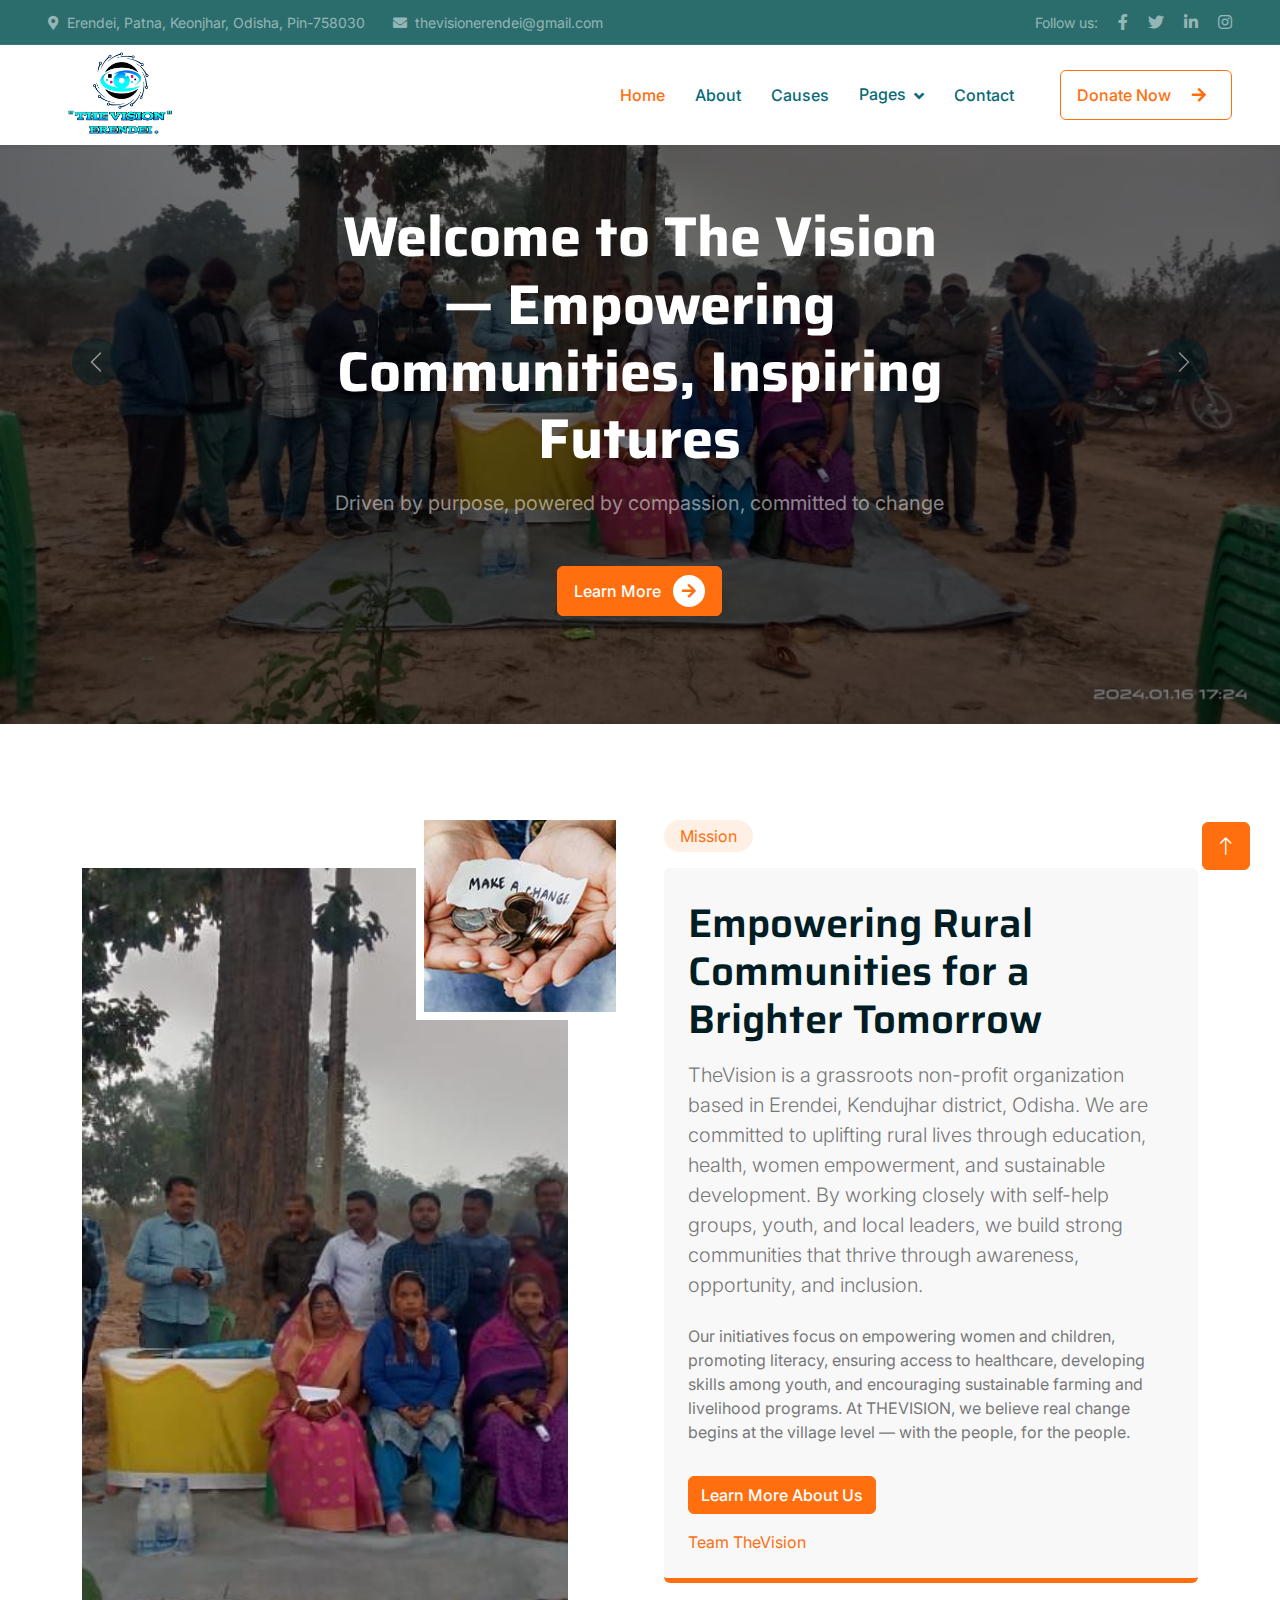
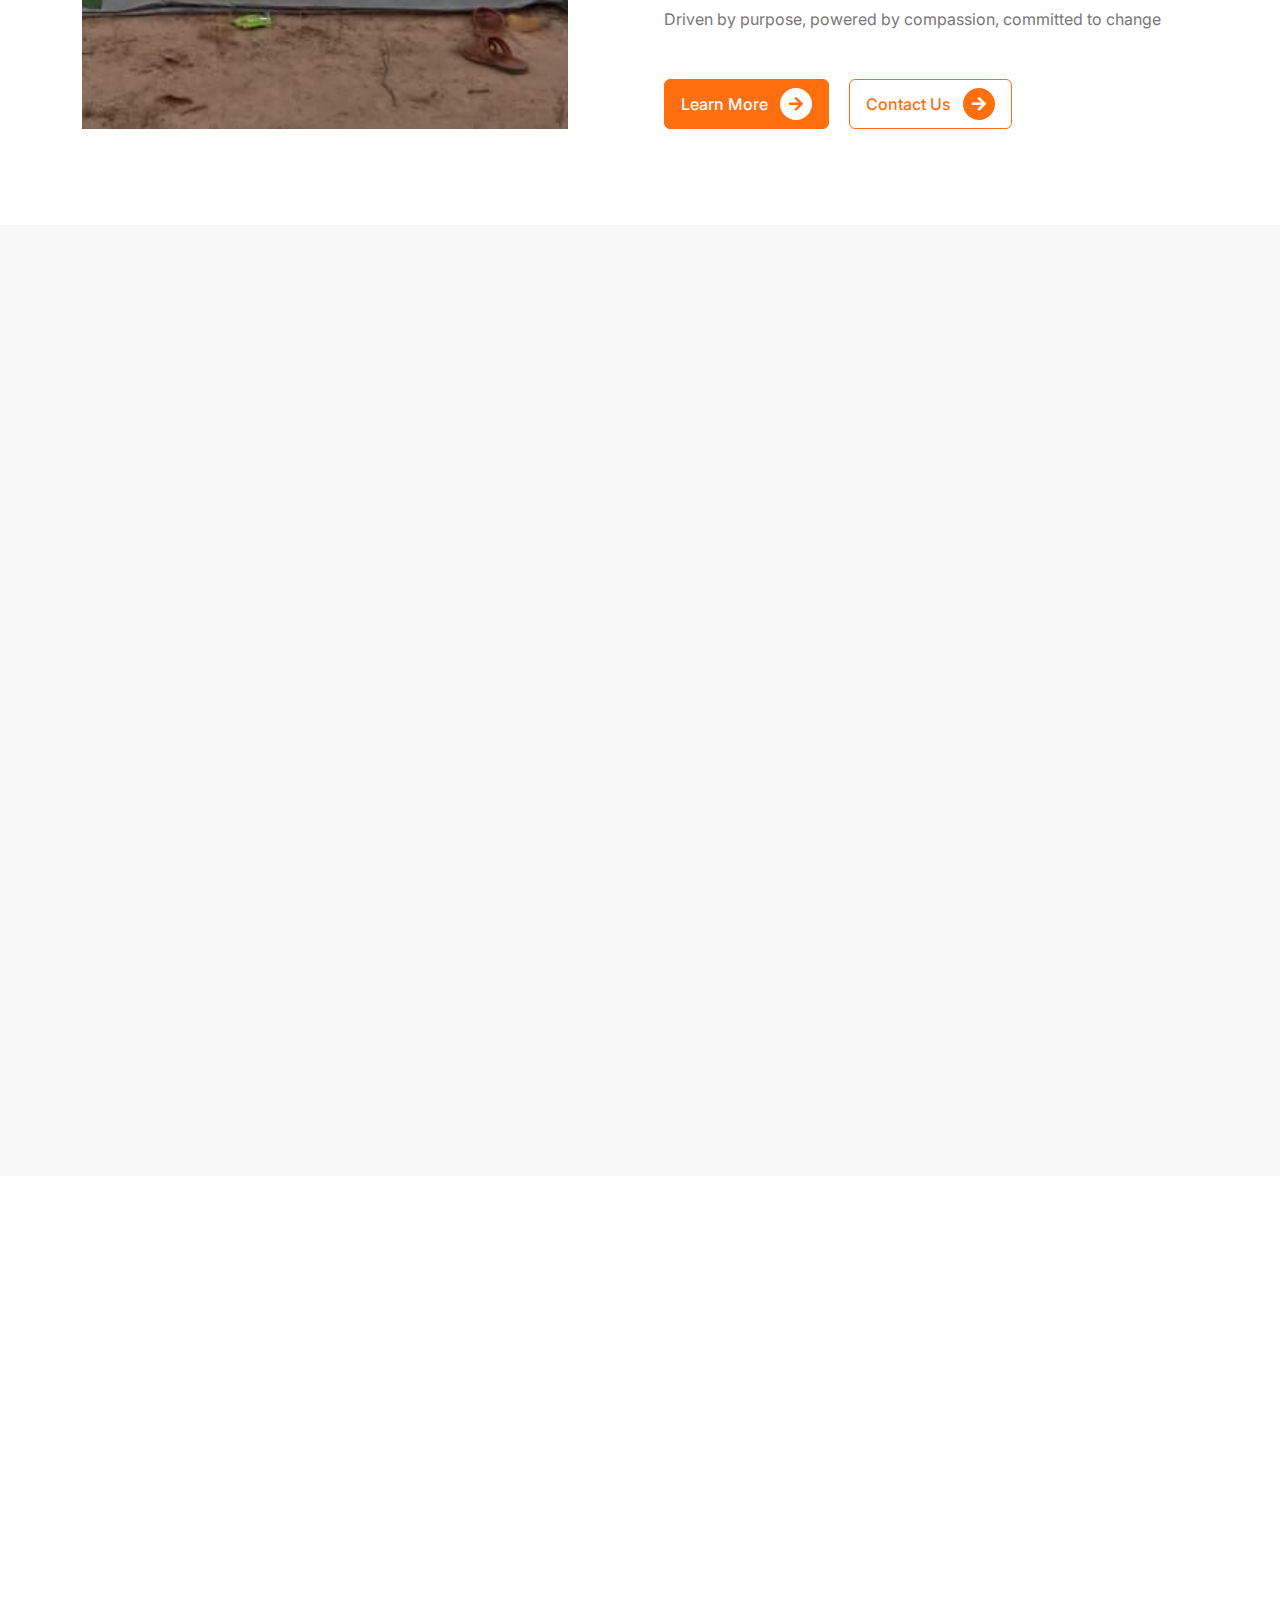
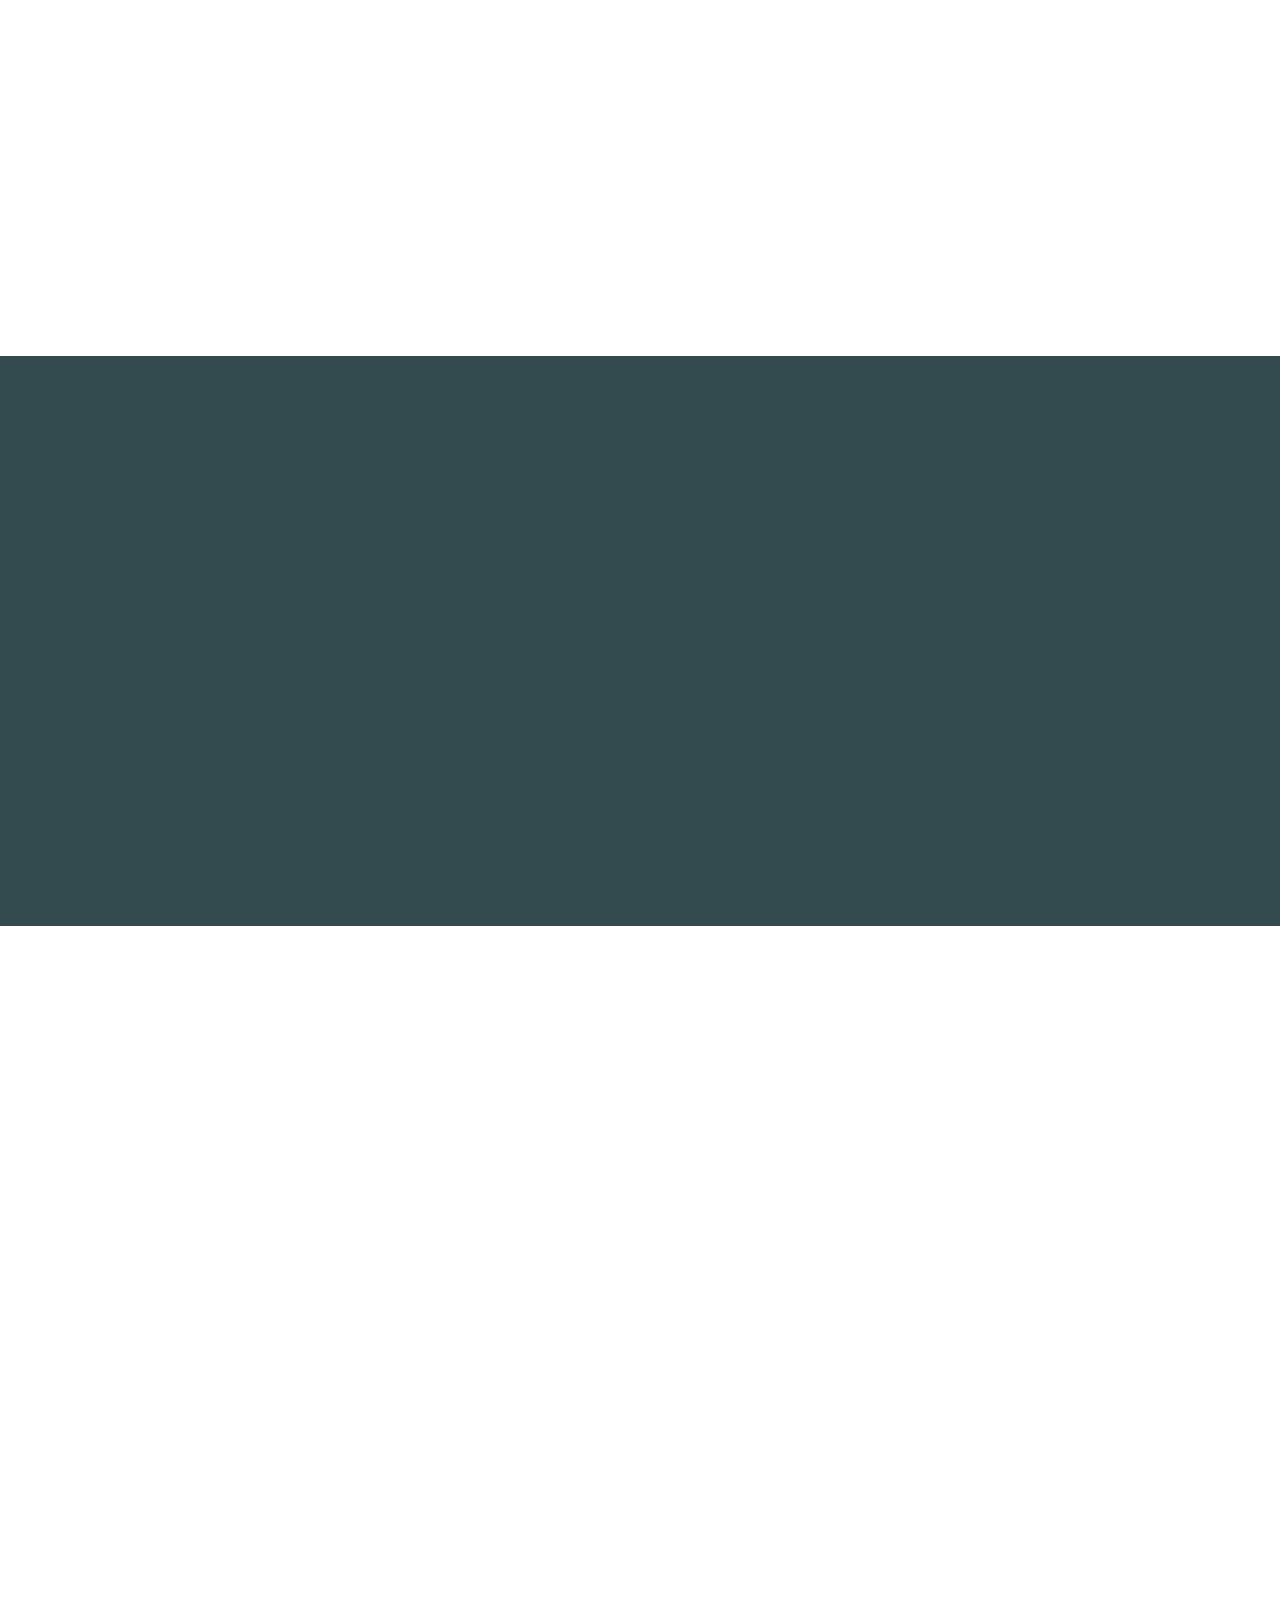
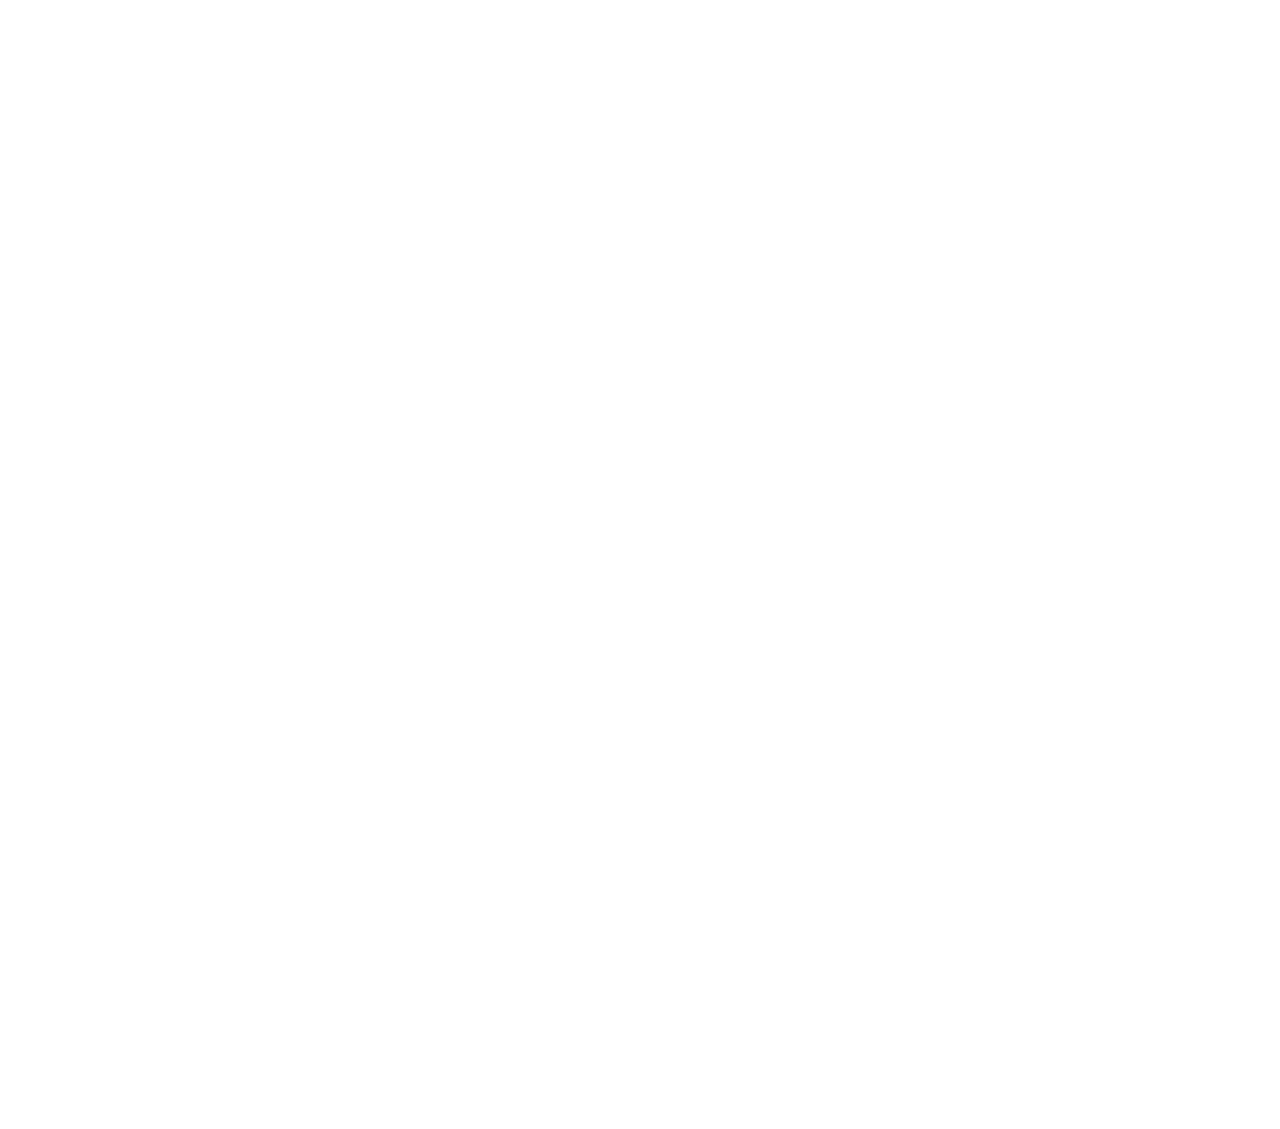
<file: index.html>
<!DOCTYPE html>
<html lang="en">

<head>
    <meta charset="utf-8">
    <title>TheVision - Driven by purpose, powered by compassion, committed to change</title>
    <meta content="width=device-width, initial-scale=1.0" name="viewport">
    <meta content="" name="keywords">
    <meta content="" name="description">

    <!-- Favicon -->
    <link href="img/favicon.ico" rel="icon">

    <!-- Google Web Fonts -->
    <link rel="preconnect" href="https://fonts.googleapis.com">
    <link rel="preconnect" href="https://fonts.gstatic.com" crossorigin>
    <link href="https://fonts.googleapis.com/css2?family=Inter:wght@400;500;600&family=Saira:wght@500;600;700&display=swap" rel="stylesheet"> 

    <!-- Icon Font Stylesheet -->
    <link href="https://cdnjs.cloudflare.com/ajax/libs/font-awesome/5.10.0/css/all.min.css" rel="stylesheet">
    <link href="https://cdn.jsdelivr.net/npm/bootstrap-icons@1.4.1/font/bootstrap-icons.css" rel="stylesheet">

    <!-- Libraries Stylesheet -->
    <link href="lib/animate/animate.min.css" rel="stylesheet">
    <link href="lib/owlcarousel/assets/owl.carousel.min.css" rel="stylesheet">

    <!-- Customized Bootstrap Stylesheet -->
    <link href="css/bootstrap.min.css" rel="stylesheet">

    <!-- Template Stylesheet -->
    <link href="css/style.css" rel="stylesheet">
</head>

<body>
    <!-- Spinner Start -->
    <div id="spinner" class="show bg-white position-fixed translate-middle w-100 vh-100 top-50 start-50 d-flex align-items-center justify-content-center">
        <div class="spinner-grow text-primary" role="status"></div>
    </div>
    <!-- Spinner End -->


   <!-- Navbar Start -->
<div class="container-fluid fixed-top px-0 wow fadeIn bg-dark shadow-sm" data-wow-delay="0.1s">

    <!-- Top Bar -->
    <div class="top-bar text-white-50 row gx-0 align-items-center d-none d-lg-flex px-5" style="background-color: #2b6d6d;">
        <div class="col-lg-6 text-start">
            <small><i class="fa fa-map-marker-alt me-2"></i>Erendei, Patna, Keonjhar, Odisha, Pin-758030</small>
            <small class="ms-4"><i class="fa fa-envelope me-2"></i>thevisionerendei@gmail.com</small>
        </div>
        <div class="col-lg-6 text-end">
            <small>Follow us:</small>
            <a class="text-white-50 ms-3" href="#"><i class="fab fa-facebook-f"></i></a>
            <a class="text-white-50 ms-3" href="#"><i class="fab fa-twitter"></i></a>
            <a class="text-white-50 ms-3" href="#"><i class="fab fa-linkedin-in"></i></a>
            <a class="text-white-50 ms-3" href="#"><i class="fab fa-instagram"></i></a>
        </div>  
    </div>

    <!-- Navbar -->
     
    <nav class="navbar navbar-expand-lg navbar-dark px-3 px-lg-5 py-lg-0" style="background-color: #FFFFFF;">
        <a href="index.html" class="navbar-brand">
            <img src="img/logo.png" alt="The Vision Logo" style="height: 90px; width: auto;">
        </a>

        <button type="button" class="navbar-toggler" data-bs-toggle="collapse" data-bs-target="#navbarCollapse">
            <span class="navbar-toggler-icon"></span>
        </button>

        <div class="collapse navbar-collapse" id="navbarCollapse">
            <div class="navbar-nav ms-auto align-items-lg-center p-4 p-lg-0">
                <a href="index.html" class="nav-item nav-link active">Home</a>
                <a href="about.html" class="nav-item nav-link">About</a>
                <a href="causes.html" class="nav-item nav-link">Causes</a>
                <div class="nav-item dropdown">
                    <a href="#" class="nav-link dropdown-toggle" data-bs-toggle="dropdown">Pages</a>
                    <div class="dropdown-menu m-0">
                        <a href="service.html" class="dropdown-item">Service</a>
                        <a href="donate.html" class="dropdown-item">Donate</a>
                        <a href="team.html" class="dropdown-item">Our Team</a>
                        <a href="testimonial.html" class="dropdown-item">Testimonial</a>
                        <a href="404.html" class="dropdown-item">404 Page</a>
                    </div>
                </div>
                <a href="contact.html" class="nav-item nav-link">Contact</a>
            </div>

            <div class="d-none d-lg-flex ms-3">
                <a class="btn btn-outline-primary py-2 px-3" href="#">
                    Donate Now
                    <div class="d-inline-flex btn-sm-square bg-white text-primary rounded-circle ms-2">
                        <i class="fa fa-arrow-right"></i>
                    </div>
                </a>
            </div>
        </div>
    </nav>
</div>
<!-- Navbar End -->



    <!-- Carousel Start -->
    <div class="container-fluid p-0 mb-5" >
        <div id="header-carousel" class="carousel slide" data-bs-ride="carousel">
            <div class="carousel-inner">
                <div class="carousel-item active">
                    <img class="w-100" src="img/carousel-1.jpg" alt="Image">
                    <div class="carousel-caption">
                        <div class="container mt-5">
                            <div class="row justify-content-center">
                                <div class="col-lg-7 pt-5">
                                    <h1 class="display-4 text-white mb-3 animated slideInDown">Welcome to The Vision — Empowering Communities, Inspiring Futures</h1>
                                    <p class="fs-5 text-white-50 mb-5 animated slideInDown">Driven by purpose, powered by compassion, committed to change</p>
                                    <a class="btn btn-primary py-2 px-3 animated slideInDown" href="">
                                        Learn More
                                        <div class="d-inline-flex btn-sm-square bg-white text-primary rounded-circle ms-2">
                                            <i class="fa fa-arrow-right"></i>
                                        </div>
                                    </a>
                                </div>
                            </div>
                        </div>
                    </div>
                </div>
                <div class="carousel-item">
                    <img class="w-100" src="img/carousel-2.jpg" alt="Image">
                    <div class="carousel-caption">
                        <div class="container mt-5">
                            <div class="row justify-content-center">
                                <div class="col-lg-7 pt-5">
                                    <h1 class="display-4 text-white mb-3 animated slideInDown">From Awareness to Action — Transforming Rural Futures</h1>
                                    <p class="fs-5 text-white-50 mb-5 animated slideInDown">Creating Change from the Grassroots</p>
                                    <a class="btn btn-primary py-2 px-3 animated slideInDown" href="">
                                        Learn More
                                        <div class="d-inline-flex btn-sm-square bg-white text-primary rounded-circle ms-2">
                                            <i class="fa fa-arrow-right"></i>
                                        </div>
                                    </a>
                                </div>
                            </div>
                        </div>
                    </div>
                </div>

                <!-- 🔥 Slide 3 (New Slide) -->
                <div class="carousel-item">
                    <img class="w-100" src="img/carousel-3.jpg" alt="Image">
                    <div class="carousel-caption">
                        <div class="container mt-5">
                            <div class="row justify-content-center">
                                <div class="col-lg-7 pt-5">
                                    <h1 class="display-4 text-white mb-3 animated slideInDown">
                                        Cooling Hearts on a Hot Day — A Gift of Refreshment
                                    </h1>
                                    <p class="fs-5 text-white-50 mb-5 animated slideInDown">
                                            Water, sharbat, and curd drink served with care.
                                    </p>
                                    <a class="btn btn-primary py-2 px-3 animated slideInDown" href="">
                                        Learn More
                                        <div class="d-inline-flex btn-sm-square bg-white text-primary rounded-circle ms-2">
                                            <i class="fa fa-arrow-right"></i>
                                        </div>
                                    </a>
                                </div>
                            </div>
                        </div>
                    </div>
                </div>

            </div>
            <button class="carousel-control-prev" type="button" data-bs-target="#header-carousel"
                data-bs-slide="prev">
                <span class="carousel-control-prev-icon" aria-hidden="true"></span>
                <span class="visually-hidden">Previous</span>
            </button>
            <button class="carousel-control-next" type="button" data-bs-target="#header-carousel"
                data-bs-slide="next">
                <span class="carousel-control-next-icon" aria-hidden="true"></span>
                <span class="visually-hidden">Next</span>
            </button>
        </div>
    </div>
    <!-- Carousel End -->


    <!-- About Start -->
    <div class="container-xxl py-5">
        <div class="container">
            <div class="row g-5">
                <div class="col-lg-6 wow fadeInUp" data-wow-delay="0.1s">
                    <div class="position-relative overflow-hidden h-100" style="min-height: 400px;">
                        <img class="position-absolute w-100 h-100 pt-5 pe-5" src="img/about-1.jpg" alt="" style="object-fit: cover;">
                        <img class="position-absolute top-0 end-0 bg-white ps-2 pb-2" src="img/about-2.jpg" alt="" style="width: 200px; height: 200px;">
                    </div>
                </div>
                <div class="col-lg-6 wow fadeInUp" data-wow-delay="0.5s">
                    <div class="h-100">
                        <div class="d-inline-block rounded-pill bg-secondary text-primary py-1 px-3 mb-3">Mission</div>
                        <!-- <h1 class="display-6 mb-5"></h1> -->
                        <div class="bg-light border-bottom border-5 border-primary rounded p-4 mb-4">
                            <p class="text-dark mb-2">

                                   <h1 class="mb-3">Empowering Rural Communities for a Brighter Tomorrow</h1>
                                    <p class="lead mb-4">
                                        TheVision is a grassroots non-profit organization based in Erendei, Kendujhar district, Odisha. We are committed to uplifting rural lives through education, health, women empowerment, and sustainable development. By working closely with self-help groups, youth, and local leaders, we build strong communities that thrive through awareness, opportunity, and inclusion.
                                    </p>
                                    <p>
                                        Our initiatives focus on empowering women and children, promoting literacy, ensuring access to healthcare, developing skills among youth, and encouraging sustainable farming and livelihood programs. At THEVISION, we believe real change begins at the village level — with the people, for the people.
                                    </p>
                                    <a href="#about" class="btn btn-primary mt-3">Learn More About Us</a>
                            </p>
                            <span class="text-primary">Team TheVision</span>
                        </div>
                        <p class="mb-5">Driven by purpose, powered by compassion, committed to change</p>
                        <a class="btn btn-primary py-2 px-3 me-3" href="">
                            Learn More
                            <div class="d-inline-flex btn-sm-square bg-white text-primary rounded-circle ms-2">
                                <i class="fa fa-arrow-right"></i>
                            </div>
                        </a>
                        <a class="btn btn-outline-primary py-2 px-3" href="">
                            Contact Us
                            <div class="d-inline-flex btn-sm-square bg-primary text-white rounded-circle ms-2">
                                <i class="fa fa-arrow-right"></i>
                            </div>
                        </a>
                    </div>
                </div>
            </div>
        </div>
    </div>
    <!-- About End -->


    <!-- Causes Start -->
    <div class="container-xxl bg-light my-5 py-5">
        <div class="container py-5">
            <div class="text-center mx-auto mb-5 wow fadeInUp" data-wow-delay="0.1s" style="max-width: 500px;">
                <div class="d-inline-block rounded-pill bg-secondary text-primary py-1 px-3 mb-3">Feature Causes</div>
                <h1 class="display-6 mb-5">Creating Pathways of Hope Through Learning and Action</h1>
            </div>
            <div class="row g-4 justify-content-center">
                <div class="col-lg-4 col-md-6 wow fadeInUp" data-wow-delay="0.1s">
                    <div class="causes-item d-flex flex-column bg-white border-top border-5 border-primary rounded-top overflow-hidden h-100">
                        <div class="text-center p-4 pt-0">
                            <div class="d-inline-block bg-primary text-white rounded-bottom fs-5 pb-1 px-3 mb-4">
                                <small>Education</small>
                            </div>
                            <h5 class="mb-3">Education For Villagers</h5>
                            <p>Tempor erat elitr rebum at clita dolor diam ipsum sit diam amet diam et eos</p>
                            <div class="causes-progress bg-light p-3 pt-2">
                                <div class="d-flex justify-content-between">
                                    <p class="text-dark">$00,000 <small class="text-body">Goal</small></p>
                                    <p class="text-dark">$0,000 <small class="text-body">Raised</small></p>
                                </div>
                                <div class="progress">
                                    <div class="progress-bar" role="progressbar" aria-valuenow="90" aria-valuemin="0" aria-valuemax="100">
                                        <span>90%</span>
                                    </div>
                                </div>
                            </div>
                        </div>
                        <div class="position-relative mt-auto">
                            <img class="img-fluid" src="img/courses-1.jpg" alt="">
                            <div class="causes-overlay">
                                <a class="btn btn-outline-primary" href="">
                                    Read More
                                    <div class="d-inline-flex btn-sm-square bg-primary text-white rounded-circle ms-2">
                                        <i class="fa fa-arrow-right"></i>
                                    </div>
                                </a>
                            </div>
                        </div>
                    </div>
                </div>
                <div class="col-lg-4 col-md-6 wow fadeInUp" data-wow-delay="0.3s">
                    <div class="causes-item d-flex flex-column bg-white border-top border-5 border-primary rounded-top overflow-hidden h-100">
                        <div class="text-center p-4 pt-0">
                            <div class="d-inline-block bg-primary text-white rounded-bottom fs-5 pb-1 px-3 mb-4">
                                <small>Pure Water</small>
                            </div>
                            <h5 class="mb-3">Ensure Pure Drinking Water</h5>
                            <p>Tempor erat elitr rebum at clita dolor diam ipsum sit diam amet diam et eos</p>
                            <div class="causes-progress bg-light p-3 pt-2">
                                <div class="d-flex justify-content-between">
                                    <p class="text-dark">$00,000 <small class="text-body">Goal</small></p>
                                    <p class="text-dark">$0,000 <small class="text-body">Raised</small></p>
                                </div>
                                <div class="progress">
                                    <div class="progress-bar" role="progressbar" aria-valuenow="90" aria-valuemin="0" aria-valuemax="100">
                                        <span>90%</span>
                                    </div>
                                </div>
                            </div>
                        </div>
                        <div class="position-relative mt-auto">
                            <img class="img-fluid" src="img/courses-2.jpg" alt="">
                            <div class="causes-overlay">
                                <a class="btn btn-outline-primary" href="">
                                    Read More
                                    <div class="d-inline-flex btn-sm-square bg-primary text-white rounded-circle ms-2">
                                        <i class="fa fa-arrow-right"></i>
                                    </div>
                                </a>
                            </div>
                        </div>
                    </div>
                </div>
                <div class="col-lg-4 col-md-6 wow fadeInUp" data-wow-delay="0.5s">
                    <div class="causes-item d-flex flex-column bg-white border-top border-5 border-primary rounded-top overflow-hidden h-100">
                        <div class="text-center p-4 pt-0">
                            <div class="d-inline-block bg-primary text-white rounded-bottom fs-5 pb-1 px-3 mb-4">
                                <small>Healthy Life</small>
                            </div>
                            <h5 class="mb-3">Ensure Medical Treatment</h5>
                            <p>Tempor erat elitr rebum at clita dolor diam ipsum sit diam amet diam et eos</p>
                            <div class="causes-progress bg-light p-3 pt-2">
                                <div class="d-flex justify-content-between">
                                    <p class="text-dark">$00,000 <small class="text-body">Goal</small></p>
                                    <p class="text-dark">$0,000 <small class="text-body">Raised</small></p>
                                </div>
                                <div class="progress">
                                    <div class="progress-bar" role="progressbar" aria-valuenow="90" aria-valuemin="0" aria-valuemax="100">
                                        <span>90%</span>
                                    </div>
                                </div>
                            </div>
                        </div>
                        <div class="position-relative mt-auto">
                            <img class="img-fluid" src="img/courses-3.jpg" alt="">
                            <div class="causes-overlay">
                                <a class="btn btn-outline-primary" href="">
                                    Read More
                                    <div class="d-inline-flex btn-sm-square bg-primary text-white rounded-circle ms-2">
                                        <i class="fa fa-arrow-right"></i>
                                    </div>
                                </a>
                            </div>
                        </div>
                    </div>
                </div>
            </div>
        </div>
    </div>
    <!-- Causes End -->


    <!-- Service Start -->
    <div class="container-xxl py-5">
        <div class="container">
            <div class="text-center mx-auto mb-5 wow fadeInUp" data-wow-delay="0.1s" style="max-width: 500px;">
                <div class="d-inline-block rounded-pill bg-secondary text-primary py-1 px-3 mb-3">What We Do</div>
                <h1 class="display-6 mb-5">Learn More What We Do And Get Involved</h1>
            </div>
            <div class="row g-4 justify-content-center">
                <div class="col-lg-4 col-md-6 wow fadeInUp" data-wow-delay="0.1s">
                    <div class="service-item bg-white text-center h-100 p-4 p-xl-5">
                        <img class="img-fluid mb-4" src="img/icon-1.png" alt="">
                        <h4 class="mb-3">Child Education</h4>
                        <p class="mb-4">Tempor ut dolore lorem kasd vero ipsum sit eirmod sit. Ipsum diam justo sed vero dolor duo.</p>
                        <a class="btn btn-outline-primary px-3" href="">
                            Learn More
                            <div class="d-inline-flex btn-sm-square bg-primary text-white rounded-circle ms-2">
                                <i class="fa fa-arrow-right"></i>
                            </div>
                        </a>
                    </div>
                </div>
                <div class="col-lg-4 col-md-6 wow fadeInUp" data-wow-delay="0.3s">
                    <div class="service-item bg-white text-center h-100 p-4 p-xl-5">
                        <img class="img-fluid mb-4" src="img/icon-2.png" alt="">
                        <h4 class="mb-3">Medical Treatment</h4>
                        <p class="mb-4">Tempor ut dolore lorem kasd vero ipsum sit eirmod sit. Ipsum diam justo sed vero dolor duo.</p>
                        <a class="btn btn-outline-primary px-3" href="">
                            Learn More
                            <div class="d-inline-flex btn-sm-square bg-primary text-white rounded-circle ms-2">
                                <i class="fa fa-arrow-right"></i>
                            </div>
                        </a>
                    </div>
                </div>
                <div class="col-lg-4 col-md-6 wow fadeInUp" data-wow-delay="0.5s">
                    <div class="service-item bg-white text-center h-100 p-4 p-xl-5">
                        <img class="img-fluid mb-4" src="img/icon-3.png" alt="">
                        <h4 class="mb-3">Pure Drinking Water</h4>
                        <p class="mb-4">Tempor ut dolore lorem kasd vero ipsum sit eirmod sit. Ipsum diam justo sed vero dolor duo.</p>
                        <a class="btn btn-outline-primary px-3" href="">
                            Learn More
                            <div class="d-inline-flex btn-sm-square bg-primary text-white rounded-circle ms-2">
                                <i class="fa fa-arrow-right"></i>
                            </div>
                        </a>
                    </div>
                </div>
            </div>
        </div>
    </div>
    <!-- Service End -->


    <!-- Donate Start -->
    <div class="container-fluid donate my-5 py-5" data-parallax="scroll" data-image-src="img/carousel-2.jpg">
        <div class="container py-5">
            <div class="row g-5 align-items-center">
                <div class="col-lg-6 wow fadeIn" data-wow-delay="0.1s">
                    <div class="d-inline-block rounded-pill bg-secondary text-primary py-1 px-3 mb-3">Donate Now</div>
                    <h1 class="display-6 text-white mb-5">Thanks For The Results Achieved With You</h1>
                    <p class="text-white-50 mb-0">Driven by purpose, powered by compassion, committed to change</p>
                </div>
                <div class="col-lg-6 wow fadeIn" data-wow-delay="0.5s">
                    <div class="h-100 bg-white p-5">
                        <form>
                            <div class="row g-3">
                                <div class="col-12">
                                    <div class="form-floating">
                                        <input type="text" class="form-control bg-light border-0" id="name" placeholder="Your Name">
                                        <label for="name">Your Name</label>
                                    </div>
                                </div>
                                <div class="col-12">
                                    <div class="form-floating">
                                        <input type="email" class="form-control bg-light border-0" id="email" placeholder="Your Email">
                                        <label for="email">Your Email</label>
                                    </div>
                                </div>
                                <div class="col-12">
                                    <div class="btn-group d-flex justify-content-around">
                                        <input type="radio" class="btn-check" name="btnradio" id="btnradio1" checked>
                                        <label class="btn btn-light py-3" for="btnradio1">$10</label>

                                        <input type="radio" class="btn-check" name="btnradio" id="btnradio2">
                                        <label class="btn btn-light py-3" for="btnradio2">$20</label>

                                        <input type="radio" class="btn-check" name="btnradio" id="btnradio3">
                                        <label class="btn btn-light py-3" for="btnradio3">$30</label>
                                    </div>
                                </div>
                                <div class="col-12">
                                    <button class="btn btn-primary px-5" style="height: 60px;">
                                        Donate Now
                                        <div class="d-inline-flex btn-sm-square bg-white text-primary rounded-circle ms-2">
                                            <i class="fa fa-arrow-right"></i>
                                        </div>
                                    </button>
                                </div>
                            </div>
                        </form>
                    </div>
                </div>
            </div>
        </div>
    </div>
    <!-- Donate End -->


    <!-- Team Start -->
    <div class="container-xxl py-5">
        <div class="container">
            <div class="text-center mx-auto mb-5 wow fadeInUp" data-wow-delay="0.1s" style="max-width: 500px;">
                <div class="d-inline-block rounded-pill bg-secondary text-primary py-1 px-3 mb-3">Team Members</div>
                <h1 class="display-6 mb-5">Let's Meet With Our Ordinary Soldiers</h1>
            </div>
            <div class="row g-4">
                <div class="col-lg-3 col-md-6 wow fadeInUp" data-wow-delay="0.1s">
                    <div class="team-item position-relative rounded overflow-hidden">
                        <div class="overflow-hidden">
                            <img class="img-fluid" src="img/team-1.jpg" alt="">
                        </div>
                        <div class="team-text bg-light text-center p-4">
                            <h5>Full Name</h5>
                            <p class="text-primary">Designation</p>
                            <div class="team-social text-center">
                                <a class="btn btn-square" href=""><i class="fab fa-facebook-f"></i></a>
                                <a class="btn btn-square" href=""><i class="fab fa-twitter"></i></a>
                                <a class="btn btn-square" href=""><i class="fab fa-instagram"></i></a>
                            </div>
                        </div>
                    </div>
                </div>
                <div class="col-lg-3 col-md-6 wow fadeInUp" data-wow-delay="0.3s">
                    <div class="team-item position-relative rounded overflow-hidden">
                        <div class="overflow-hidden">
                            <img class="img-fluid" src="img/team-2.jpg" alt="">
                        </div>
                        <div class="team-text bg-light text-center p-4">
                            <h5>Full Name</h5>
                            <p class="text-primary">Designation</p>
                            <div class="team-social text-center">
                                <a class="btn btn-square" href=""><i class="fab fa-facebook-f"></i></a>
                                <a class="btn btn-square" href=""><i class="fab fa-twitter"></i></a>
                                <a class="btn btn-square" href=""><i class="fab fa-instagram"></i></a>
                            </div>
                        </div>
                    </div>
                </div>
                <div class="col-lg-3 col-md-6 wow fadeInUp" data-wow-delay="0.5s">
                    <div class="team-item position-relative rounded overflow-hidden">
                        <div class="overflow-hidden">
                            <img class="img-fluid" src="img/team-3.jpg" alt="">
                        </div>
                        <div class="team-text bg-light text-center p-4">
                            <h5>Full Name</h5>
                            <p class="text-primary">Designation</p>
                            <div class="team-social text-center">
                                <a class="btn btn-square" href=""><i class="fab fa-facebook-f"></i></a>
                                <a class="btn btn-square" href=""><i class="fab fa-twitter"></i></a>
                                <a class="btn btn-square" href=""><i class="fab fa-instagram"></i></a>
                            </div>
                        </div>
                    </div>
                </div>
                <div class="col-lg-3 col-md-6 wow fadeInUp" data-wow-delay="0.7s">
                    <div class="team-item position-relative rounded overflow-hidden">
                        <div class="overflow-hidden">
                            <img class="img-fluid" src="img/team-4.jpg" alt="">
                        </div>
                        <div class="team-text bg-light text-center p-4">
                            <h5>Full Name</h5>
                            <p class="text-primary">Designation</p>
                            <div class="team-social text-center">
                                <a class="btn btn-square" href=""><i class="fab fa-facebook-f"></i></a>
                                <a class="btn btn-square" href=""><i class="fab fa-twitter"></i></a>
                                <a class="btn btn-square" href=""><i class="fab fa-instagram"></i></a>
                            </div>
                        </div>
                    </div>
                </div>
            </div>
        </div>
    </div>
    <!-- Team End -->


    <!-- Testimonial Start -->
    <div class="container-xxl py-5">
        <div class="container">
            <div class="text-center mx-auto mb-5 wow fadeInUp" data-wow-delay="0.1s" style="max-width: 500px;">
                <div class="d-inline-block rounded-pill bg-secondary text-primary py-1 px-3 mb-3">Testimonial</div>
                <h1 class="display-6 mb-5">Trusted By Thousands Of People And Nonprofits</h1>
            </div>
            <div class="owl-carousel testimonial-carousel wow fadeInUp" data-wow-delay="0.1s">
                <div class="testimonial-item text-center">
                    <img class="img-fluid bg-light rounded-circle p-2 mx-auto mb-4" src="img/testimonial-1.jpg" style="width: 100px; height: 100px;">
                    <div class="testimonial-text rounded text-center p-4">
                        <p>Clita clita tempor justo dolor ipsum amet kasd amet duo justo duo duo labore sed sed. Magna ut diam sit et amet stet eos sed clita erat magna elitr erat sit sit erat at rebum justo sea clita.</p>
                        <h5 class="mb-1">Doner Name</h5>
                        <span class="fst-italic">Profession</span>
                    </div>
                </div>
                <div class="testimonial-item text-center">
                    <img class="img-fluid bg-light rounded-circle p-2 mx-auto mb-4" src="img/testimonial-2.jpg" style="width: 100px; height: 100px;">
                    <div class="testimonial-text rounded text-center p-4">
                        <p>Clita clita tempor justo dolor ipsum amet kasd amet duo justo duo duo labore sed sed. Magna ut diam sit et amet stet eos sed clita erat magna elitr erat sit sit erat at rebum justo sea clita.</p>
                        <h5 class="mb-1">Doner Name</h5>
                        <span class="fst-italic">Profession</span>
                    </div>
                </div>
                <div class="testimonial-item text-center">
                    <img class="img-fluid bg-light rounded-circle p-2 mx-auto mb-4" src="img/testimonial-3.jpg" style="width: 100px; height: 100px;">
                    <div class="testimonial-text rounded text-center p-4">
                        <p>Clita clita tempor justo dolor ipsum amet kasd amet duo justo duo duo labore sed sed. Magna ut diam sit et amet stet eos sed clita erat magna elitr erat sit sit erat at rebum justo sea clita.</p>
                        <h5 class="mb-1">Doner Name</h5>
                        <span class="fst-italic">Profession</span>
                    </div>
                </div>
            </div>
        </div>
    </div>
    <!-- Testimonial End -->


    <!-- Footer Start -->
    <div class="container-fluid bg-dark text-white-50 footer mt-5 pt-5 wow fadeIn" data-wow-delay="0.1s">
        <div class="container py-5">
            <div class="row g-5">
                <div class="col-lg-3 col-md-6">
                    <h1 class="fw-bold text-primary mb-4">The<span class="text-white">Vision</span></h1>
                    <p>Driven by purpose, powered by compassion, committed to change</p>
                    <div class="d-flex pt-2">
                        <a class="btn btn-square me-1" href=""><i class="fab fa-twitter"></i></a>
                        <a class="btn btn-square me-1" href=""><i class="fab fa-facebook-f"></i></a>
                        <a class="btn btn-square me-1" href=""><i class="fab fa-youtube"></i></a>
                        <a class="btn btn-square me-0" href=""><i class="fab fa-linkedin-in"></i></a>
                    </div>
                </div>
                <div class="col-lg-3 col-md-6">
                    <h5 class="text-light mb-4">Address</h5>
                    <p><i class="fa fa-map-marker-alt me-3"></i>Erendei, Patna, keonjhar, Odisha, Pin-758030</p>
                    <p><i class="fa fa-phone-alt me-3"></i>+91 86183 76244</p>
                    <p><i class="fa fa-envelope me-3"></i>thevisionerendei@gmail.com</p>
                </div>
                <div class="col-lg-3 col-md-6">
                    <h5 class="text-light mb-4">Quick Links</h5>
                    <a class="btn btn-link" href="">About Us</a>
                    <a class="btn btn-link" href="">Contact Us</a>
                    <a class="btn btn-link" href="">Our Services</a>
                    <a class="btn btn-link" href="">Terms & Condition</a>
                    <a class="btn btn-link" href="">Support</a>
                </div>
                <div class="col-lg-3 col-md-6">
                    <h5 class="text-light mb-4">Newsletter</h5>
                    <p>Dolor amet sit justo amet elitr clita ipsum elitr est.</p>
                    <div class="position-relative mx-auto" style="max-width: 400px;">
                        <input class="form-control bg-transparent w-100 py-3 ps-4 pe-5" type="text" placeholder="Your email">
                        <button type="button" class="btn btn-primary py-2 position-absolute top-0 end-0 mt-2 me-2">SignUp</button>
                    </div>
                </div>
            </div>
        </div>
        <div class="container-fluid copyright">
            <div class="container">
                <div class="row">
                    <div class="col-md-6 text-center text-md-start mb-3 mb-md-0">
                        &copy; <a href="#">thevision.ngo</a>, All Right Reserved.
                    </div>
                    <div class="col-md-6 text-center text-md-end">
                        <!--/*** This template is free as long as you keep the footer author’s credit link/attribution link/backlink. If you'd like to use the template without the footer author’s credit link/attribution link/backlink, you can purchase the Credit Removal License from "#/credit-removal". Thank you for your support. ***/-->
                        Designed By <a href="#">Team TheVision</a>
                    </div>
                </div>
            </div>
        </div>
    </div>
    <!-- Footer End -->


    <!-- Back to Top -->
    <a href="#" class="btn btn-lg btn-primary btn-lg-square back-to-top"><i class="bi bi-arrow-up"></i></a>


    <!-- JavaScript Libraries -->
    <script src="https://code.jquery.com/jquery-3.4.1.min.js"></script>
    <script src="https://cdn.jsdelivr.net/npm/bootstrap@5.0.0/dist/js/bootstrap.bundle.min.js"></script>
    <script src="lib/wow/wow.min.js"></script>
    <script src="lib/easing/easing.min.js"></script>
    <script src="lib/waypoints/waypoints.min.js"></script>
    <script src="lib/owlcarousel/owl.carousel.min.js"></script>
    <script src="lib/parallax/parallax.min.js"></script>

    <!-- Template Javascript -->
    <script src="js/main.js"></script>
</body>

</html>
</file>
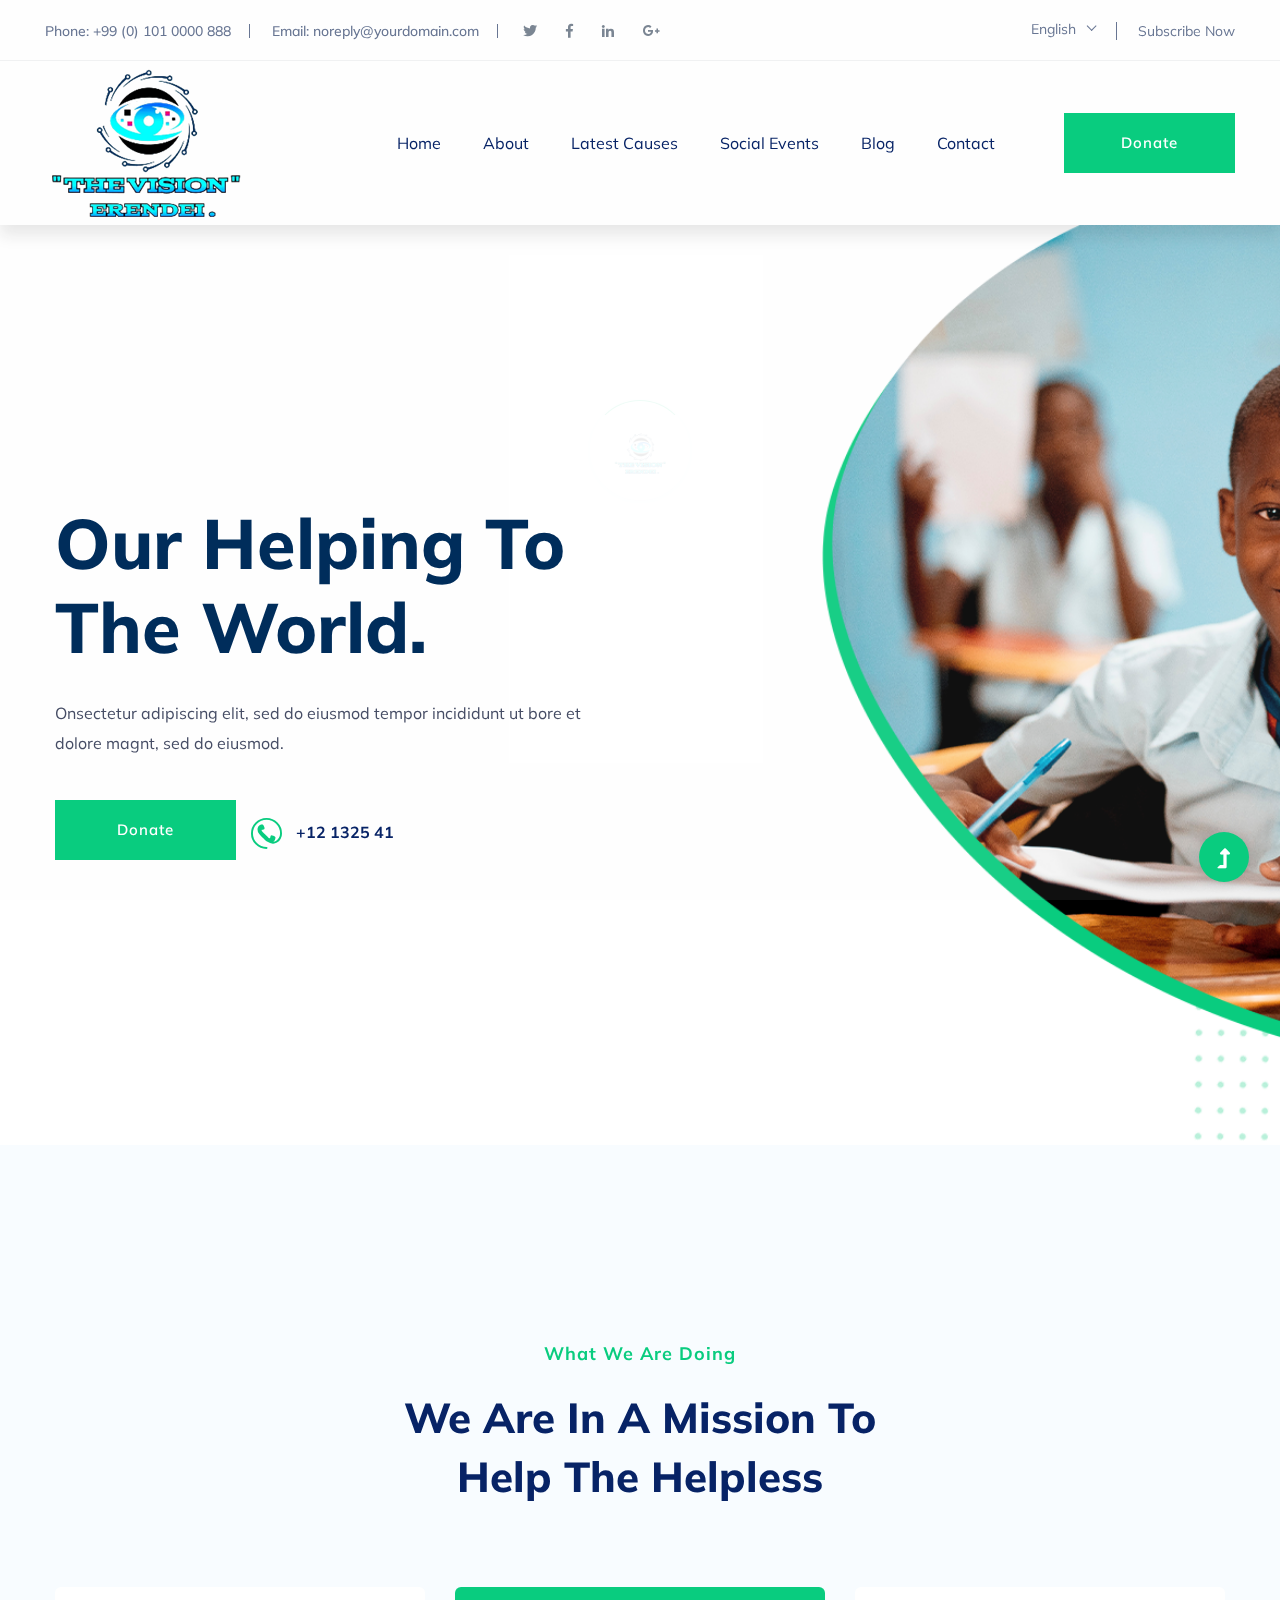
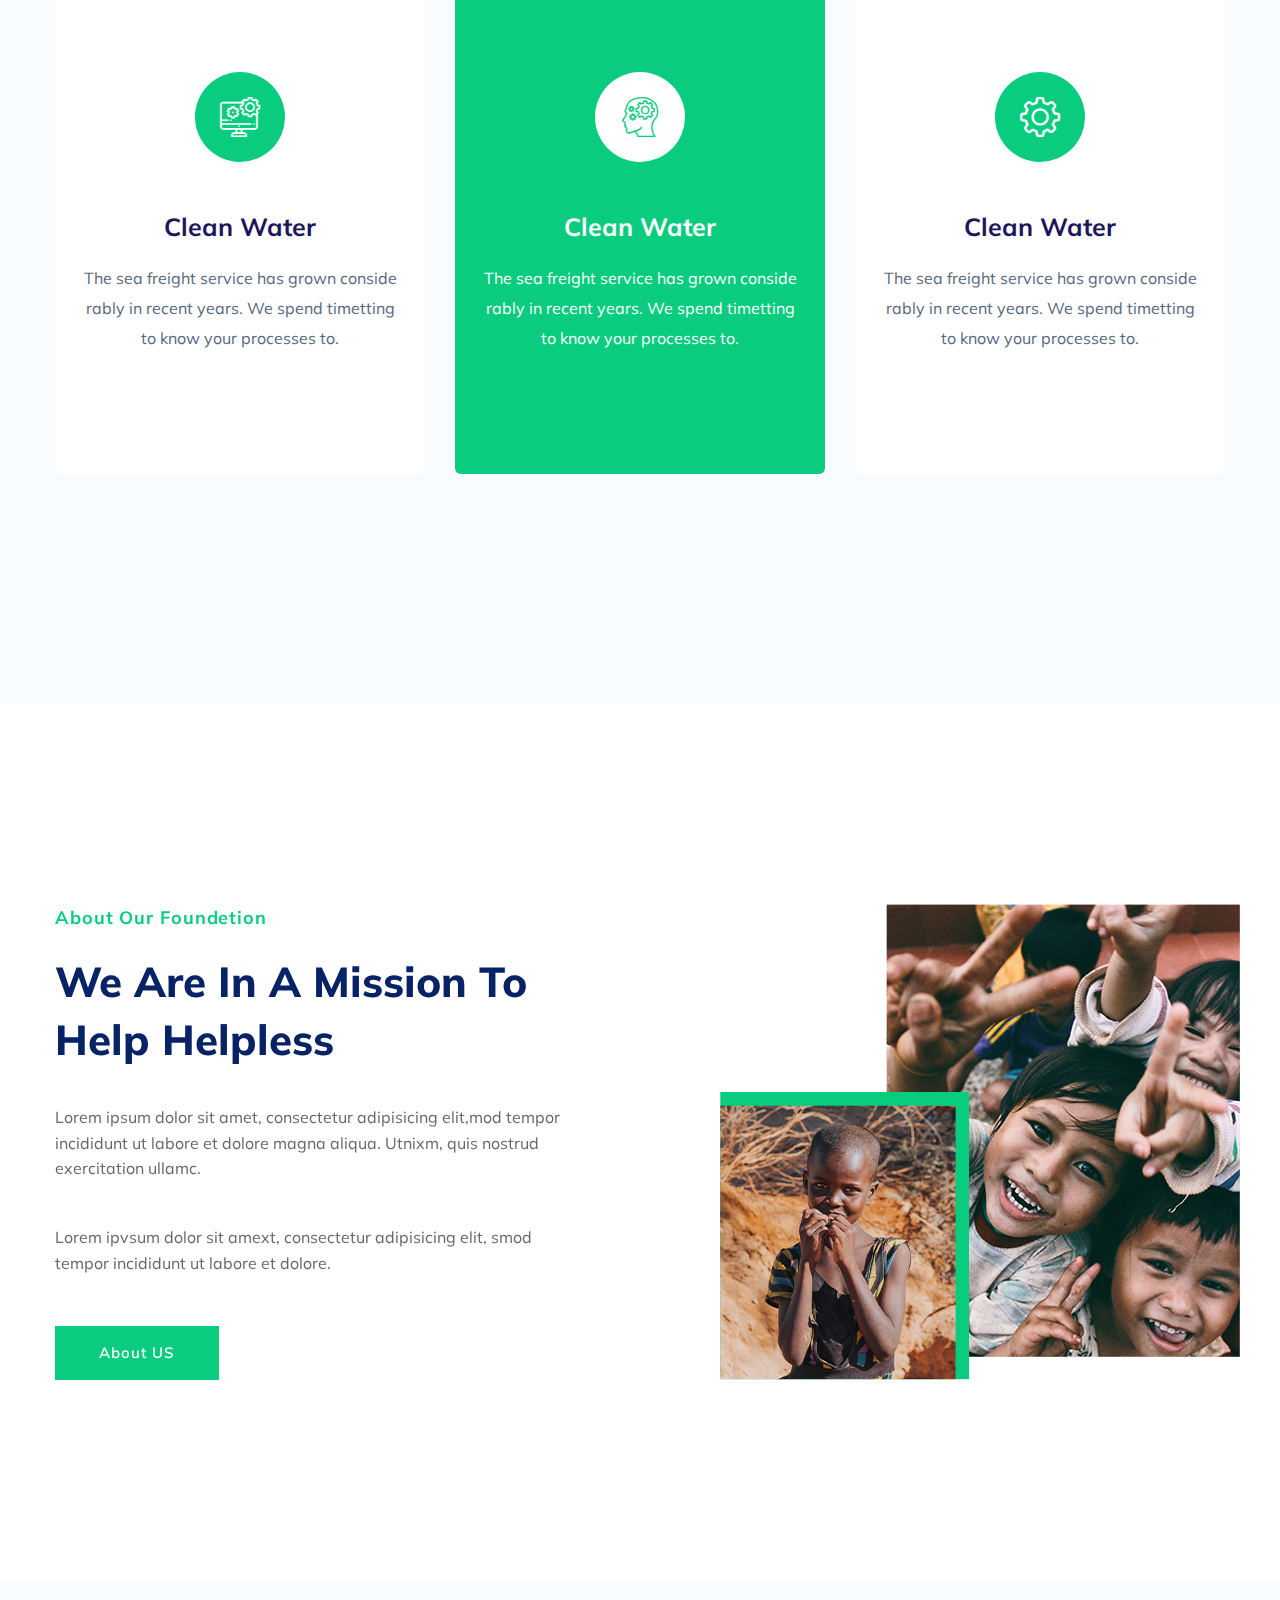
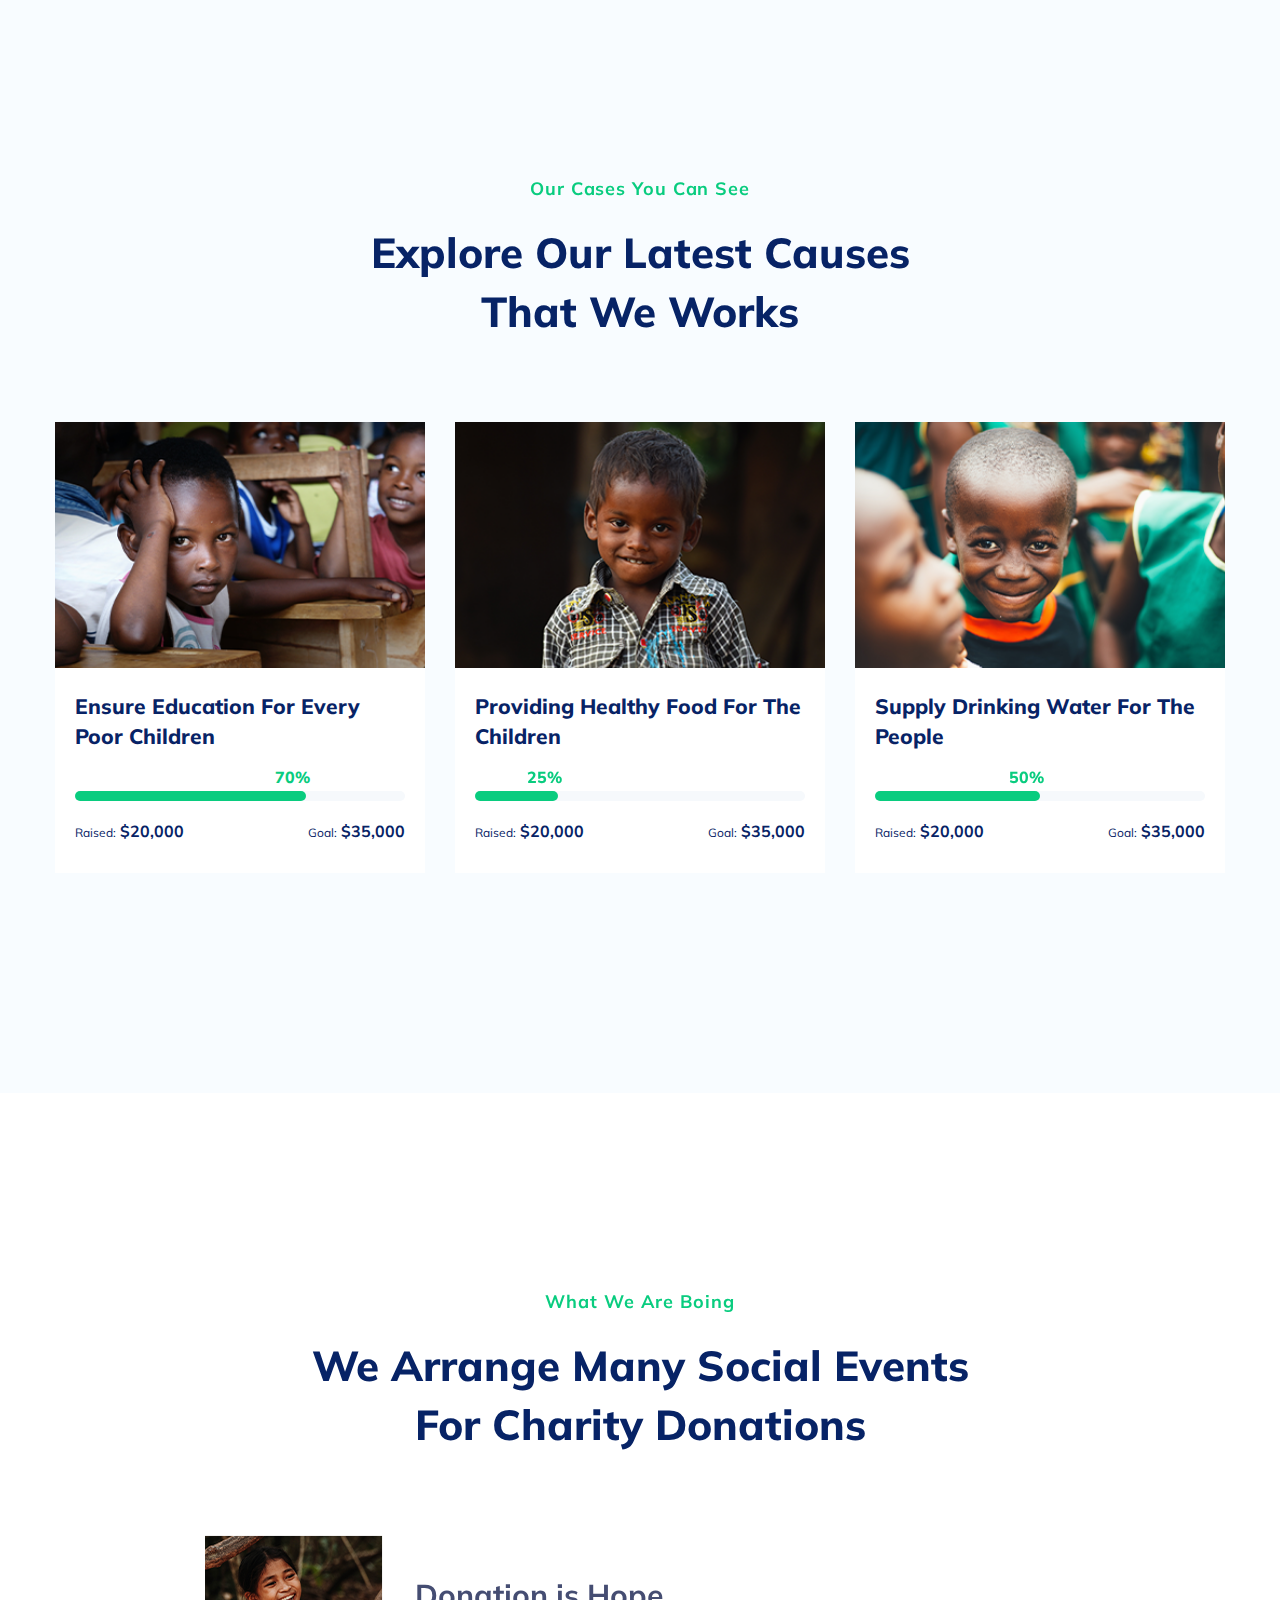
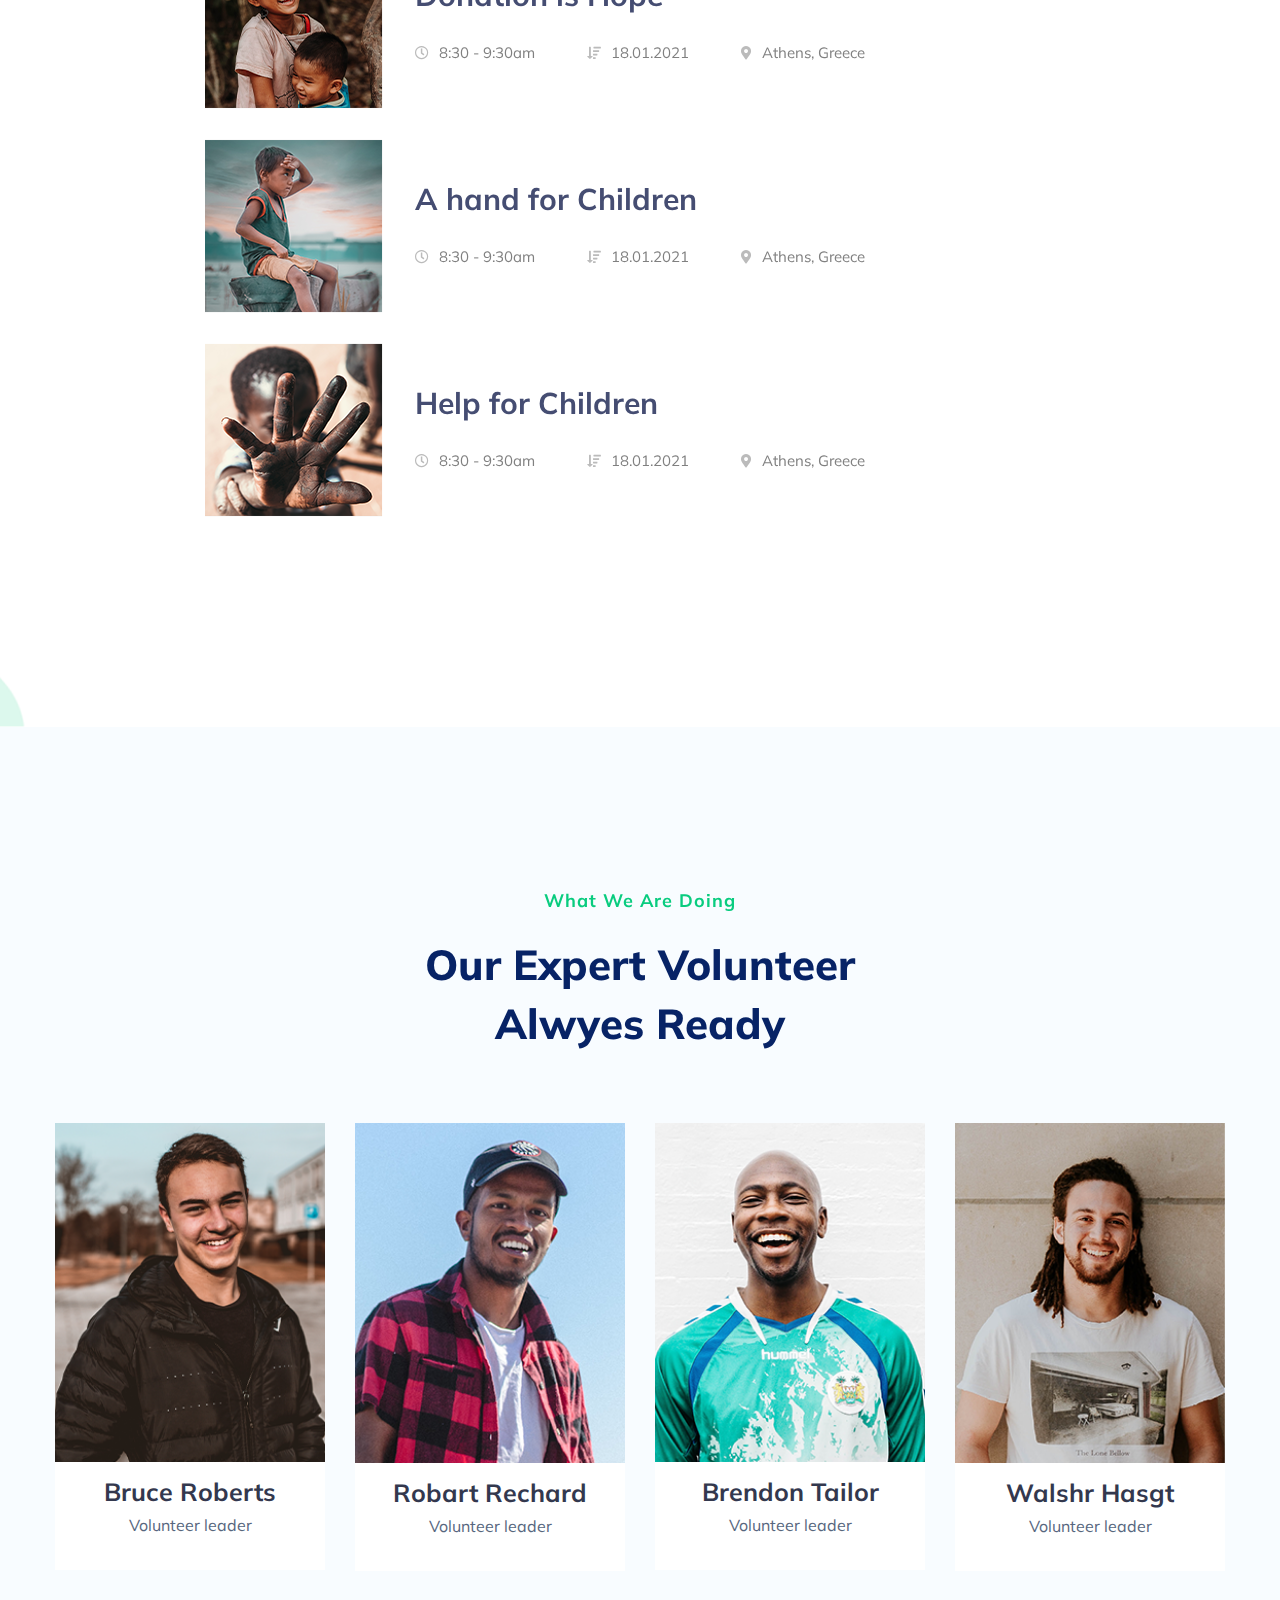
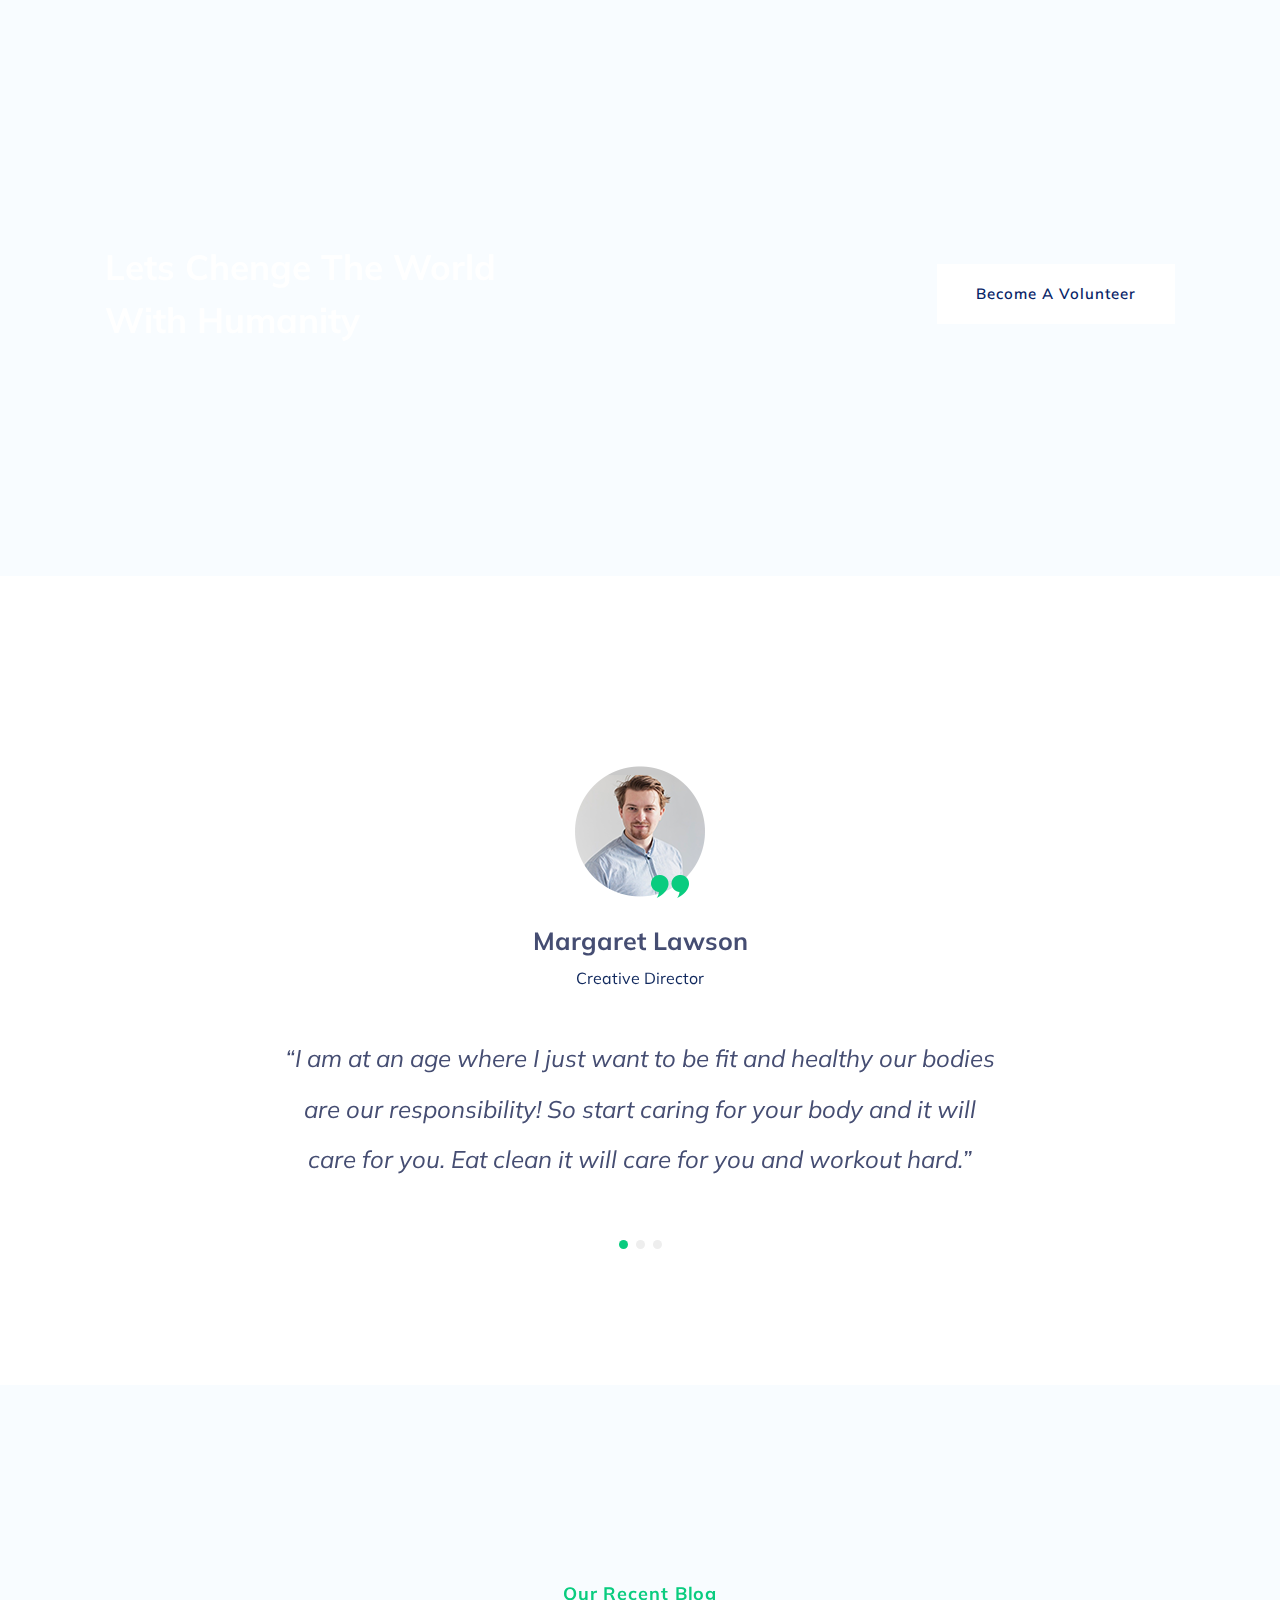
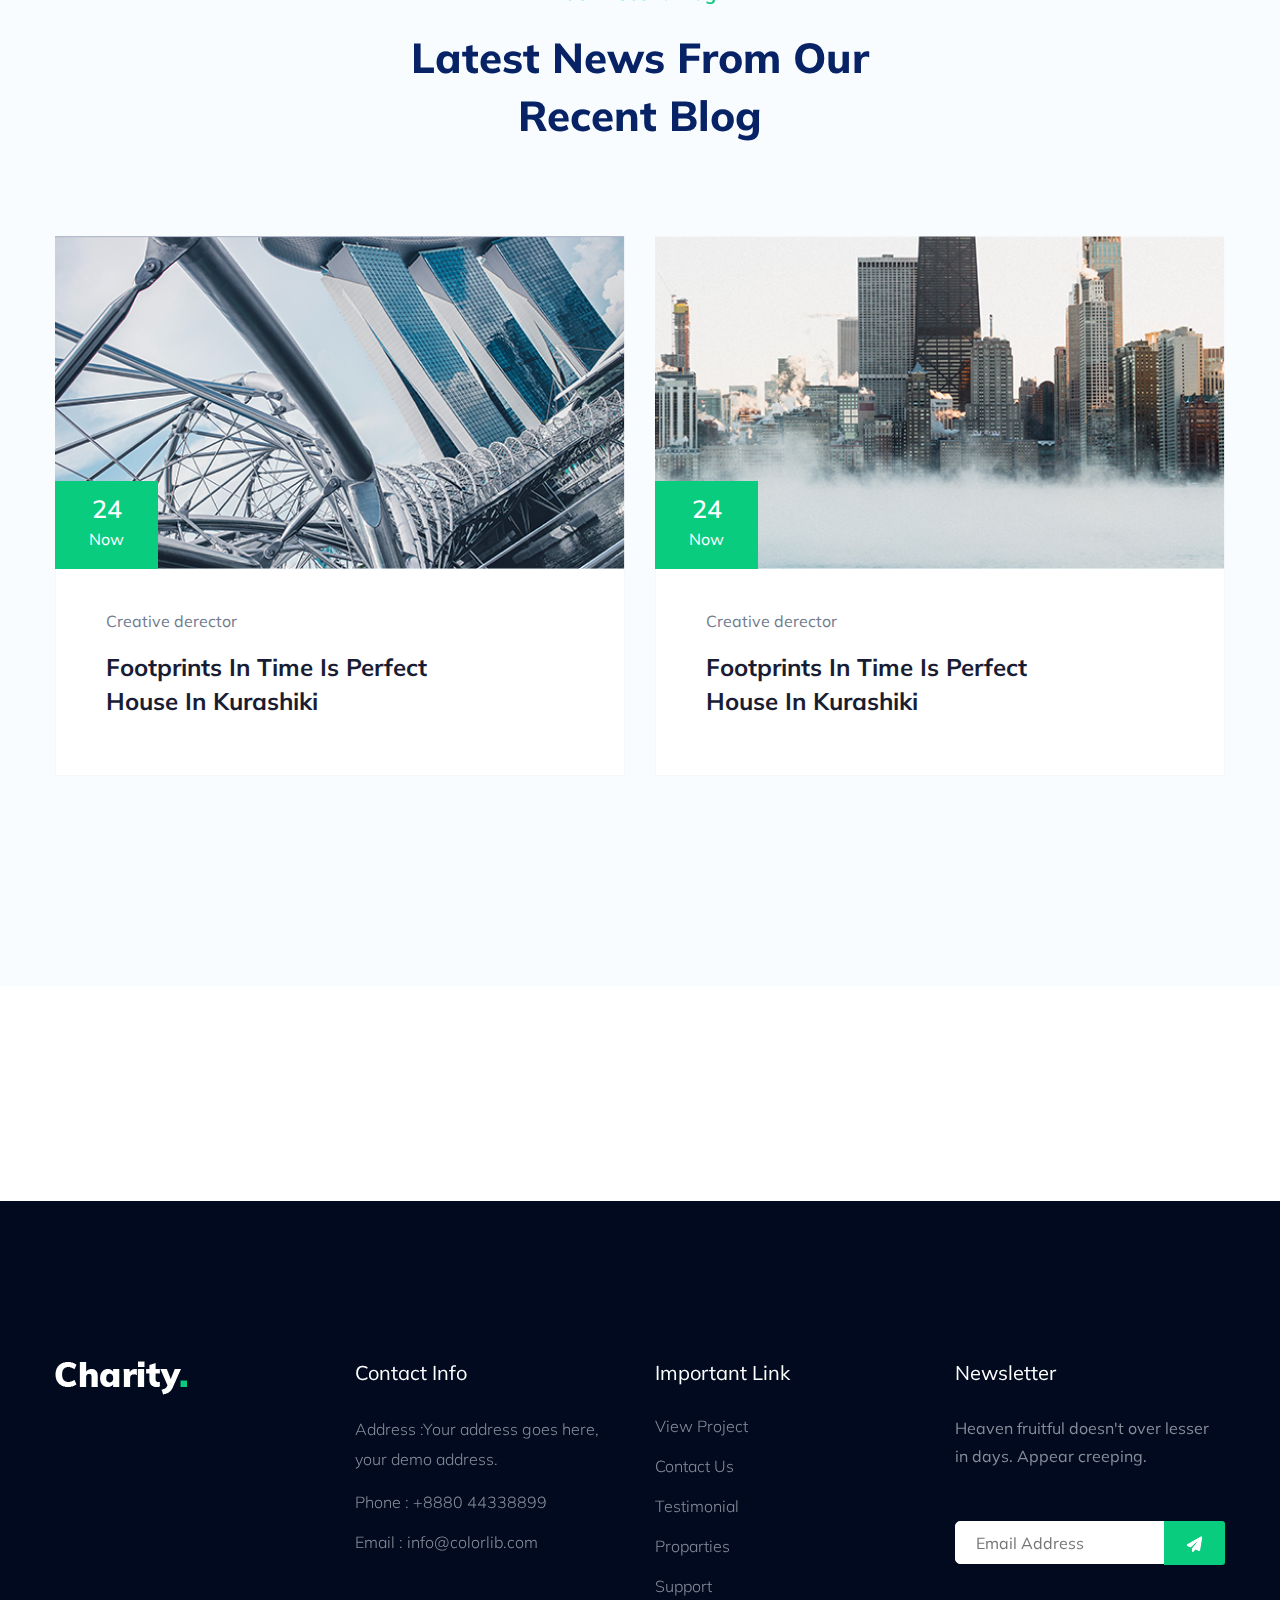
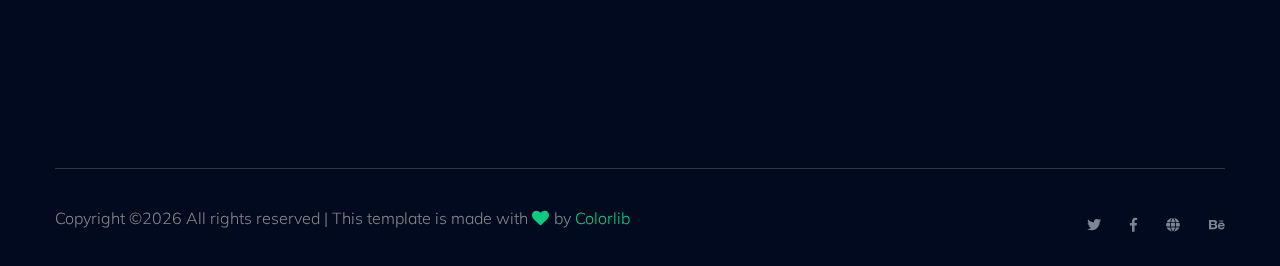
<file: charityworks-master/index.html>
<!doctype html>
<html class="no-js" lang="zxx">
<head>
    <meta charset="utf-8">
    <meta http-equiv="x-ua-compatible" content="ie=edge">
    <title> Charity | Teamplate</title>
    <meta name="description" content="">
    <meta name="viewport" content="width=device-width, initial-scale=1">
    <link rel="manifest" href="site.webmanifest">
    <link rel="shortcut icon" type="image/x-icon" href="assets/img/favicon.ico">

	<!-- CSS here -->
	<link rel="stylesheet" href="assets/css/bootstrap.min.css">
	<link rel="stylesheet" href="assets/css/owl.carousel.min.css">
	<link rel="stylesheet" href="assets/css/slicknav.css">
    <link rel="stylesheet" href="assets/css/flaticon.css">
    <link rel="stylesheet" href="assets/css/progressbar_barfiller.css">
    <link rel="stylesheet" href="assets/css/gijgo.css">
    <link rel="stylesheet" href="assets/css/animate.min.css">
    <link rel="stylesheet" href="assets/css/animated-headline.css">
	<link rel="stylesheet" href="assets/css/magnific-popup.css">
	<link rel="stylesheet" href="assets/css/fontawesome-all.min.css">
	<link rel="stylesheet" href="assets/css/themify-icons.css">
	<link rel="stylesheet" href="assets/css/slick.css">
	<link rel="stylesheet" href="assets/css/nice-select.css">
	<link rel="stylesheet" href="assets/css/style.css">
</head>
<body>
    <!-- ? Preloader Start -->
    <div id="preloader-active">
        <div class="preloader d-flex align-items-center justify-content-center">
            <div class="preloader-inner position-relative">
                <div class="preloader-circle"></div>
                <div class="preloader-img pere-text">
                    <img src="assets/img/logo/loder.png" alt="">
                </div>
            </div>
        </div>
    </div>
    <!-- Preloader Start -->
    <header>
        <!-- Header Start -->
        <div class="header-area">
            <div class="main-header ">
                <div class="header-top d-none d-lg-block">
                    <div class="container-fluid">
                        <div class="col-xl-12">
                            <div class="row d-flex justify-content-between align-items-center">
                                <div class="header-info-left d-flex">
                                    <ul>     
                                        <li>Phone: +99 (0) 101 0000 888</li>
                                        <li>Email: noreply@yourdomain.com</li>
                                    </ul>
                                    <div class="header-social">    
                                        <ul>
                                            <li><a href="#"><i class="fab fa-twitter"></i></a></li>
                                            <li><a  href="https://www.facebook.com/sai4ull"><i class="fab fa-facebook-f"></i></a></li>
                                            <li><a href="#"><i class="fab fa-linkedin-in"></i></a></li>
                                            <li> <a href="#"><i class="fab fa-google-plus-g"></i></a></li>
                                        </ul>
                                    </div>
                                </div>
                                <div class="header-info-right d-flex align-items-center">
                                    <div class="select-this">
                                        <form action="#">
                                            <div class="select-itms">
                                                <select name="select" id="select1">
                                                    <option value="">English</option>
                                                    <option value="">Bangla</option>
                                                    <option value="">Arabic</option>
                                                    <option value="">Hindi</option>
                                                </select>
                                            </div>
                                        </form>
                                    </div>
                                    <ul class="contact-now">     
                                        <li><a href="#">Subscribe Now</a></li>
                                    </ul>
                                </div>
                            </div>
                        </div>
                    </div>
                </div>
                <div class="header-bottom  header-sticky">
                    <div class="container-fluid">
                        <div class="row align-items-center">
                            <!-- Logo -->
                            <div class="col-xl-2 col-lg-2">
                                <div class="logo">
                                    <a href="index.html"><img src="assets/img/logo/logo.png" alt=""></a>
                                </div>
                            </div>
                            <div class="col-xl-10 col-lg-10">
                                <div class="menu-wrapper  d-flex align-items-center justify-content-end">
                                    <!-- Main-menu -->
                                    <div class="main-menu d-none d-lg-block">
                                        <nav>
                                            <ul id="navigation">                                                                                          
                                                <li><a href="index.html">Home</a></li>
                                                <li><a href="about.html">About</a></li>
                                                <li><a href="program.html">latest causes</a></li>
                                                <li><a href="events.html">social events </a></li>
                                                <li><a href="blog.html">Blog</a>
                                                    <ul class="submenu">
                                                        <li><a href="blog.html">Blog</a></li>
                                                        <li><a href="blog_details.html">Blog Details</a></li>
                                                        <li><a href="elements.html">Element</a></li>
                                                    </ul>
                                                </li>
                                                <li><a href="contact.html">Contact</a></li>
                                            </ul>
                                        </nav>
                                    </div>
                                    <!-- Header-btn -->
                                    <div class="header-right-btn d-none d-lg-block ml-20">
                                        <a href="contact.html" class="btn header-btn">Donate</a>
                                    </div>
                                </div>
                            </div> 
                            <!-- Mobile Menu -->
                            <div class="col-12">
                                <div class="mobile_menu d-block d-lg-none"></div>
                            </div>
                        </div>
                    </div>
                </div>
            </div>
        </div>
        <!-- Header End -->
    </header>
    <!-- header end -->
    <main>
    <!-- slider Area Start-->
    <div class="slider-area">
        <div class="slider-active">
            <!-- Single Slider -->
            <div class="single-slider slider-height d-flex align-items-center">
                <div class="container">
                    <div class="row">
                        <div class="col-xl-6 col-lg-6 col-md-8 col-sm-10">
                            <div class="hero__caption">
                                <h1 data-animation="fadeInUp" data-delay=".6s">Our Helping to<br> the world.</h1>
                                <P data-animation="fadeInUp" data-delay=".8s" >Onsectetur adipiscing elit, sed do eiusmod tempor incididunt ut bore et dolore magnt, sed do eiusmod.</P>
                                <!-- Hero-btn -->
                                <div class="hero__btn">
                                    <a href="industries.html" class="btn hero-btn mb-10"  data-animation="fadeInLeft" data-delay=".8s">Donate</a>
                                    <a href="industries.html" class="cal-btn ml-15" data-animation="fadeInRight" data-delay="1.0s">
                                        <i class="flaticon-null"></i>
                                        <p>+12 1325 41</p>
                                    </a>
                                </div>
                            </div>
                        </div>
                    </div>
                </div>
            </div>
            <!-- Single Slider -->
            <div class="single-slider slider-height d-flex align-items-center">
                <div class="container">
                    <div class="row">
                        <div class="col-xl-6 col-lg-6 col-md-8 col-sm-10">
                            <div class="hero__caption">
                                <h1 data-animation="fadeInUp" data-delay=".6s">Our Helping to<br> the world.</h1>
                                <P data-animation="fadeInUp" data-delay=".8s" >Onsectetur adipiscing elit, sed do eiusmod tempor incididunt ut bore et dolore magnt, sed do eiusmod.</P>
                                <!-- Hero-btn -->
                                <div class="hero__btn">
                                    <a href="industries.html" class="btn hero-btn mb-10"  data-animation="fadeInLeft" data-delay=".8s">Donate</a>
                                    <a href="industries.html" class="cal-btn ml-15" data-animation="fadeInRight" data-delay="1.0s">
                                        <i class="flaticon-null"></i>
                                        <p>+12 1325 41</p>
                                    </a>
                                </div>
                            </div>
                        </div>
                    </div>
                </div>
            </div>
        </div>
    </div>
    <!-- slider Area End-->
    <!--? Services Area Start -->
    <div class="service-area section-padding30">
        <div class="container">
            <div class="row justify-content-center">
                <div class="col-xl-6 col-lg-7 col-md-10 col-sm-10">
                    <!-- Section Tittle -->
                    <div class="section-tittle text-center mb-80">
                        <span>What we are doing</span>
                        <h2>We Are In A Mission To Help The Helpless</h2>
                    </div>
                </div>
            </div>
            <div class="row">
                <div class="col-lg-4 col-md-6 col-sm-6">
                    <div class="single-cat text-center mb-50">
                        <div class="cat-icon">
                            <span class="flaticon-null-1"></span>
                        </div>
                        <div class="cat-cap">
                            <h5><a href="services.html">Clean Water</a></h5>
                            <p>The sea freight service has grown conside rably in recent years. We spend timetting to know your processes to.</p>
                        </div>
                    </div>
                </div>
                <div class="col-lg-4 col-md-6 col-sm-6">
                    <div class="single-cat active text-center mb-50">
                        <div class="cat-icon">
                            <span class="flaticon-think"></span>
                        </div>
                        <div class="cat-cap">
                            <h5><a href="services.html">Clean Water</a></h5>
                            <p>The sea freight service has grown conside rably in recent years. We spend timetting to know your processes to.</p>
                        </div>
                    </div>
                </div>
                <div class="col-lg-4 col-md-6 col-sm-6">
                    <div class="single-cat text-center mb-50">
                        <div class="cat-icon">
                            <span class="flaticon-gear"></span>
                        </div>
                        <div class="cat-cap">
                            <h5><a href="services.html">Clean Water</a></h5>
                            <p>The sea freight service has grown conside rably in recent years. We spend timetting to know your processes to.</p>
                        </div>
                    </div>
                </div>
            </div>
        </div>
    </div>
    <!-- Services Area End -->
    <!--? About Law Start-->
    <section class="about-low-area section-padding2">
        <div class="container">
            <div class="row">
                <div class="col-lg-6 col-md-10">
                    <div class="about-caption mb-50">
                        <!-- Section Tittle -->
                        <div class="section-tittle mb-35">
                            <span>About our foundetion</span>
                            <h2>We Are In A Mission To  Help Helpless</h2>
                        </div>
                        <p>Lorem ipsum dolor sit amet, consectetur adipisicing elit,mod tempor incididunt ut labore et dolore magna aliqua. Utnixm, quis nostrud exercitation ullamc.</p>
                        <p>Lorem ipvsum dolor sit amext, consectetur adipisicing elit, smod tempor incididunt ut labore et dolore.</p>
                    </div>
                    <a href="about.html" class="btn">About US</a>
                </div>
                <div class="col-lg-6 col-md-12">
                    <!-- about-img -->
                    <div class="about-img ">
                        <div class="about-font-img d-none d-lg-block">
                            <img src="assets/img/gallery/about2.png" alt="">
                        </div>
                        <div class="about-back-img ">
                            <img src="assets/img/gallery/about1.png" alt="">
                        </div>
                    </div>
                </div>
            </div>
        </div>
    </section>
    <!-- About Law End-->
    <!-- Our Cases Start -->
    <div class="our-cases-area section-padding30">
        <div class="container">
            <div class="row justify-content-center">
                <div class="col-xl-6 col-lg-7 col-md-10 col-sm-10">
                    <!-- Section Tittle -->
                    <div class="section-tittle text-center mb-80">
                        <span>Our Cases you can see</span>
                        <h2>Explore our latest causes that we works </h2>
                    </div>
                </div>
            </div>
            <div class="row">
                <div class="col-lg-4 col-md-6 col-sm-6">
                    <div class="single-cases mb-40">
                        <div class="cases-img">
                            <img src="assets/img/gallery/case1.png" alt="">
                        </div>
                        <div class="cases-caption">
                            <h3><a href="#">Ensure Education For Every Poor Children</a></h3>
                            <!-- Progress Bar -->
                            <div class="single-skill mb-15">
                                <div class="bar-progress">
                                    <div id="bar1" class="barfiller">
                                        <div class="tipWrap">
                                            <span class="tip"></span>
                                        </div>
                                        <span class="fill" data-percentage="70"></span>
                                    </div>
                                </div>
                            </div>
                            <!-- / progress -->
                            <div class="prices d-flex justify-content-between">
                                <p>Raised:<span> $20,000</span></p>
                                <p>Goal:<span> $35,000</span></p>
                            </div>
                        </div>
                    </div>
                </div>
                <div class="col-lg-4 col-md-6 col-sm-6">
                    <div class="single-cases mb-40">
                        <div class="cases-img">
                            <img src="assets/img/gallery/case2.png" alt="">
                        </div>
                        <div class="cases-caption">
                            <h3><a href="#">Providing Healthy Food For The Children</a></h3>
                            <!-- Progress Bar -->
                            <div class="single-skill mb-15">
                                <div class="bar-progress">
                                    <div id="bar2" class="barfiller">
                                        <div class="tipWrap">
                                            <span class="tip"></span>
                                        </div>
                                        <span class="fill" data-percentage="25"></span>
                                    </div>
                                </div>
                            </div>
                            <!-- / progress -->
                            <div class="prices d-flex justify-content-between">
                                <p>Raised:<span> $20,000</span></p>
                                <p>Goal:<span> $35,000</span></p>
                            </div>
                        </div>
                    </div>
                </div>
                <div class="col-lg-4 col-md-6 col-sm-6">
                    <div class="single-cases mb-40">
                        <div class="cases-img">
                            <img src="assets/img/gallery/case3.png" alt="">
                        </div>
                        <div class="cases-caption">
                            <h3><a href="#">Supply Drinking Water For  The People</a></h3>
                            <!-- Progress Bar -->
                            <div class="single-skill mb-15">
                                <div class="bar-progress">
                                    <div id="bar3" class="barfiller">
                                        <div class="tipWrap">
                                            <span class="tip"></span>
                                        </div>
                                        <span class="fill" data-percentage="50"></span>
                                    </div>
                                </div>
                            </div>
                            <!-- / progress -->
                            <div class="prices d-flex justify-content-between">
                                <p>Raised:<span> $20,000</span></p>
                                <p>Goal:<span> $35,000</span></p>
                            </div>
                        </div>
                    </div>
                </div>
            </div>
        </div>
    </div>
    <!-- Our Cases End -->
    <!-- Featured_job_start -->
    <section class="featured-job-area section-padding30 section-bg2" data-background="assets/img/gallery/section_bg03.png">
        <div class="container">
            <div class="row justify-content-center">
                <div class="col-xl-7 col-lg-9 col-md-10 col-sm-12">
                    <!-- Section Tittle -->
                    <div class="section-tittle text-center mb-80">
                        <span>What we are boing</span>
                        <h2>We arrange many social events for charity donations</h2>
                    </div>
                </div>
            </div>
            <div class="row justify-content-center">
                <div class="col-lg-9 col-md-12">
                    <!-- single-job-content -->
                    <div class="single-job-items mb-30">
                        <div class="job-items">
                            <div class="company-img">
                                <a href="#"><img src="assets/img/gallery/socialEvents1.png" alt=""></a>
                            </div>
                            <div class="job-tittle">
                                <a href="#"><h4>Donation is Hope</h4></a>
                                <ul>
                                    <li><i class="far fa-clock"></i>8:30 - 9:30am</li>
                                    <li><i class="fas fa-sort-amount-down"></i>18.01.2021</li>
                                    <li><i class="fas fa-map-marker-alt"></i>Athens, Greece</li>
                                </ul>
                            </div>
                        </div>
                    </div>
                </div>
                <div class="col-lg-9 col-md-12">
                    <!-- single-job-content -->
                    <div class="single-job-items mb-30">
                        <div class="job-items">
                            <div class="company-img">
                                <a href="#"><img src="assets/img/gallery/socialEvents2.png" alt=""></a>
                            </div>
                            <div class="job-tittle">
                                <a href="#"><h4>A hand for Children</h4></a>
                                <ul>
                                    <li><i class="far fa-clock"></i>8:30 - 9:30am</li>
                                    <li><i class="fas fa-sort-amount-down"></i>18.01.2021</li>
                                    <li><i class="fas fa-map-marker-alt"></i>Athens, Greece</li>
                                </ul>
                            </div>
                        </div>
                    </div>
                </div>
                <div class="col-lg-9 col-md-12">
                    <!-- single-job-content -->
                    <div class="single-job-items mb-30">
                        <div class="job-items">
                            <div class="company-img">
                                <a href="#"><img src="assets/img/gallery/socialEvents3.png" alt=""></a>
                            </div>
                            <div class="job-tittle">
                                <a href="#"><h4>Help for Children</h4></a>
                                <ul>
                                    <li><i class="far fa-clock"></i>8:30 - 9:30am</li>
                                    <li><i class="fas fa-sort-amount-down"></i>18.01.2021</li>
                                    <li><i class="fas fa-map-marker-alt"></i>Athens, Greece</li>
                                </ul>
                            </div>
                        </div>
                    </div>
                </div>
            </div>
        </div>
    </section>
    <!-- Featured_job_end -->
    <!--? Team Ara Start -->
    <div class="team-area pt-160 pb-160">
        <div class="container">
            <div class="row justify-content-center">
                <div class="col-xl-6 col-lg-7 col-md-10 col-sm-10">
                    <!-- Section Tittle -->
                    <div class="section-tittle section-tittle2 text-center mb-70">
                        <span>What we are doing</span>
                        <h2>Our Expert Volunteer Alwyes ready</h2>
                    </div> 
                </div>
            </div>
            <div class="row">
                <div class="col-lg-3 col-md-6 col-sm-6">
                    <div class="single-team mb-30">
                        <div class="team-img">
                            <img src="assets/img/gallery/team1.png" alt="">
                            <!-- Blog Social -->
                            <ul class="team-social">
                                <li><a href="#"><i class="fab fa-facebook-f"></i></a></li>
                                <li><a href="#"><i class="fab fa-twitter"></i></a></li>
                                <li><a href="#"><i class="fas fa-globe"></i></a></li>
                            </ul>
                        </div>
                        <div class="team-caption">
                            <h3><a href="instructor.html">Bruce Roberts</a></h3>
                            <p>Volunteer leader</p>
                        </div>
                    </div>
                </div>
                <div class="col-lg-3 col-md-6 col-sm-6">
                    <div class="single-team mb-30">
                        <div class="team-img">
                            <img src="assets/img/gallery/team2.png" alt="">
                            <!-- Blog Social -->
                            <ul class="team-social">
                                <li><a href="#"><i class="fab fa-facebook-f"></i></a></li>
                                <li><a href="#"><i class="fab fa-twitter"></i></a></li>
                                <li><a href="#"><i class="fas fa-globe"></i></a></li>
                            </ul>
                        </div>
                        <div class="team-caption">
                            <h3><a href="instructor.html">Robart Rechard</a></h3>
                            <p>Volunteer leader</p>
                        </div>
                    </div>
                </div>
                <div class="col-lg-3 col-md-6 col-sm-6">
                    <div class="single-team mb-30">
                        <div class="team-img">
                            <img src="assets/img/gallery/team3.png" alt="">
                            <!-- Blog Social -->
                            <ul class="team-social">
                                <li><a href="#"><i class="fab fa-facebook-f"></i></a></li>
                                <li><a href="#"><i class="fab fa-twitter"></i></a></li>
                                <li><a href="#"><i class="fas fa-globe"></i></a></li>
                            </ul>
                        </div>
                        <div class="team-caption">
                            <h3><a href="instructor.html">Brendon Tailor</a></h3>
                            <p>Volunteer leader</p>
                        </div>
                    </div>
                </div>
                <div class="col-lg-3 col-md-6 col-sm-6">
                    <div class="single-team mb-30">
                        <div class="team-img">
                            <img src="assets/img/gallery/team4.png" alt="">
                            <!-- Blog Social -->
                            <ul class="team-social">
                                <li><a href="#"><i class="fab fa-facebook-f"></i></a></li>
                                <li><a href="#"><i class="fab fa-twitter"></i></a></li>
                                <li><a href="#"><i class="fas fa-globe"></i></a></li>
                            </ul>
                        </div>
                        <div class="team-caption">
                            <h3><a href="instructor.html">Walshr Hasgt</a></h3>
                            <p>Volunteer leader</p>
                        </div>
                    </div>
                </div>
            </div>
        </div>
    </div>
    <!-- Team Ara End -->
    <!-- Want To work -->
    <section class="wantToWork-area ">
        <div class="container">
            <div class="wants-wrapper w-padding2  section-bg" data-background="assets/img/gallery/section_bg01.png">
                <div class="row align-items-center justify-content-between">
                    <div class="col-xl-5 col-lg-9 col-md-8">
                        <div class="wantToWork-caption wantToWork-caption2">
                            <h2>Lets Chenge The World With Humanity</h2>
                        </div>
                    </div>
                    <div class="col-xl-2 col-lg-3 col-md-4">
                        <a href="#" class="btn white-btn f-right sm-left">Become A Volunteer</a>
                    </div>
                </div>
            </div>
        </div>
    </section>
    <!-- Want To work End -->
    <!--? Testimonial Start -->
    <div class="testimonial-area testimonial-padding">
        <div class="container">
            <!-- Testimonial contents -->
            <div class="row d-flex justify-content-center">
                <div class="col-xl-8 col-lg-8 col-md-10">
                    <div class="h1-testimonial-active dot-style">
                        <!-- Single Testimonial -->
                        <div class="single-testimonial text-center">
                            <div class="testimonial-caption ">
                                <!-- founder -->
                                <div class="testimonial-founder">
                                    <div class="founder-img mb-40">
                                        <img src="assets/img/gallery/testimonial.png" alt="">
                                        <span>Margaret Lawson</span>
                                        <p>Creative Director</p>
                                    </div>
                                </div>
                                <div class="testimonial-top-cap">
                                    <p>“I am at an age where I just want to be fit and healthy our bodies are our responsibility! So start caring for your body and it will care for you. Eat clean it will care for you and workout hard.”</p>
                                </div>
                            </div>
                        </div>
                        <!-- Single Testimonial -->
                        <div class="single-testimonial text-center">
                            <div class="testimonial-caption ">
                                <!-- founder -->
                                <div class="testimonial-founder">
                                    <div class="founder-img mb-40">
                                        <img src="assets/img/gallery/testimonial.png" alt="">
                                        <span>Margaret Lawson</span>
                                        <p>Creative Director</p>
                                    </div>
                                </div>
                                <div class="testimonial-top-cap">
                                    <p>“I am at an age where I just want to be fit and healthy our bodies are our responsibility! So start caring for your body and it will care for you. Eat clean it will care for you and workout hard.”</p>
                                </div>
                            </div>
                        </div>
                        <!-- Single Testimonial -->
                        <div class="single-testimonial text-center">
                            <div class="testimonial-caption ">
                                <!-- founder -->
                                <div class="testimonial-founder">
                                    <div class="founder-img mb-40">
                                        <img src="assets/img/gallery/testimonial.png" alt="">
                                        <span>Margaret Lawson</span>
                                        <p>Creative Director</p>
                                    </div>
                                </div>
                                <div class="testimonial-top-cap">
                                    <p>“I am at an age where I just want to be fit and healthy our bodies are our responsibility! So start caring for your body and it will care for you. Eat clean it will care for you and workout hard.”</p>
                                </div>
                            </div>
                        </div>
                    </div>
                </div>
            </div>
        </div>
    </div>
    <!-- Testimonial End -->
    <!--? Blog Area Start -->
    <section class="home-blog-area section-padding30">
        <div class="container">
            <!-- Section Tittle -->
            <div class="row justify-content-center">
                <div class="col-xl-5 col-lg-6 col-md-9 col-sm-10">
                    <div class="section-tittle text-center mb-90">
                        <span>Our recent blog</span>
                        <h2>Latest News from our recent blog</h2>
                    </div>
                </div>
            </div>
            <div class="row">
                <div class="col-xl-6 col-lg-6 col-md-6">
                    <div class="home-blog-single mb-30">
                        <div class="blog-img-cap">
                            <div class="blog-img">
                                <img src="assets/img/gallery/home-blog1.png" alt="">
                                <!-- Blog date -->
                                <div class="blog-date text-center">
                                    <span>24</span>
                                    <p>Now</p>
                                </div>
                            </div>
                            <div class="blog-cap">
                                <p>Creative derector</p>
                                <h3><a href="blog_details.html">Footprints in Time is perfect House in Kurashiki</a></h3>
                            </div>
                        </div>
                    </div>
                </div>
                <div class="col-xl-6 col-lg-6 col-md-6">
                    <div class="home-blog-single mb-30">
                        <div class="blog-img-cap">
                            <div class="blog-img">
                                <img src="assets/img/gallery/home-blog2.png" alt="">
                                <!-- Blog date -->
                                <div class="blog-date text-center">
                                    <span>24</span>
                                    <p>Now</p>
                                </div>
                            </div>
                            <div class="blog-cap">
                                <p>Creative derector</p>
                                <h3><a href="blog_details.html">Footprints in Time is perfect House in Kurashiki</a></h3>
                            </div>
                        </div>
                    </div>
                </div>
            </div>
        </div>
    </section>
    <!-- Blog Area End -->
    <!--? Count Down Start -->
    <div class="count-down-area pt-25 section-bg" data-background="assets/img/gallery/section_bg02.png">
        <div class="container">
            <div class="row justify-content-center">
                <div class="col-lg-12 col-md-12">
                    <div class="count-down-wrapper" >
                        <div class="row justify-content-between">
                            <div class="col-lg-3 col-md-6 col-sm-6">
                                <!-- Counter Up -->
                                <div class="single-counter text-center">
                                    <span class="counter color-green">6,200</span>
                                    <span class="plus">+</span>
                                    <p class="color-green">Donation</p>
                                </div>
                            </div>
                            <div class="col-lg-3 col-md-6 col-sm-6">
                                <!-- Counter Up -->
                                <div class="single-counter text-center">
                                    <span class="counter color-green">80</span>
                                    <span class="plus">+</span>
                                    <p class="color-green">Fund Raised</p>
                                </div>
                            </div>
                            <div class="col-lg-3 col-md-6 col-sm-6">
                                <!-- Counter Up -->
                                <div class="single-counter text-center">
                                    <span class="counter color-green">256</span>
                                    <span class="plus">+</span>
                                    <p class="color-green">Donation</p>
                                </div>
                            </div>
                            <div class="col-lg-3 col-md-6 col-sm-6">
                                <!-- Counter Up -->
                                <div class="single-counter text-center">
                                    <span class="counter color-green">256</span>
                                    <span class="plus">+</span>
                                    <p class="color-green">Donation</p>
                                </div>
                            </div>
                        </div>
                    </div>
                </div>
            </div>
        </div>
    </div>
    <!-- Count Down End -->
    </main>
    <footer>
        <div class="footer-wrapper section-bg2" data-background="assets/img/gallery/footer_bg.png">
            <!-- Footer Top-->
            <div class="footer-area footer-padding">
                <div class="container">
                    <div class="row d-flex justify-content-between">
                        <div class="col-xl-3 col-lg-3 col-md-4 col-sm-6">
                        <div class="single-footer-caption mb-50">
                            <div class="single-footer-caption mb-30">
                                <div class="footer-tittle">
                                    <div class="footer-logo mb-20">
                                        <a href="index.html"><img src="assets/img/logo/logo2_footer.png" alt=""></a>
                                    </div>
                                </div>
                            </div>
                        </div>
                        </div>
                        <div class="col-xl-3 col-lg-3 col-md-4 col-sm-5">
                            <div class="single-footer-caption mb-50">
                                <div class="footer-tittle">
                                    <h4>Contact Info</h4>
                                    <ul>
                                        <li>
                                            <p>Address :Your address goes here, your demo address.</p>
                                        </li>
                                        <li><a href="#">Phone : +8880 44338899</a></li>
                                        <li><a href="#">Email : info@colorlib.com</a></li>
                                    </ul>
                                </div>

                            </div>
                        </div>
                        <div class="col-xl-3 col-lg-3 col-md-4 col-sm-5">
                            <div class="single-footer-caption mb-50">
                                <div class="footer-tittle">
                                    <h4>Important Link</h4>
                                    <ul>
                                        <li><a href="#"> View Project</a></li>
                                        <li><a href="#">Contact Us</a></li>
                                        <li><a href="#">Testimonial</a></li>
                                        <li><a href="#">Proparties</a></li>
                                        <li><a href="#">Support</a></li>
                                    </ul>
                                </div>
                            </div>
                        </div>
                        <div class="col-xl-3 col-lg-3 col-md-4 col-sm-5">
                            <div class="single-footer-caption mb-50">
                                <div class="footer-tittle">
                                    <h4>Newsletter</h4>
                                    <div class="footer-pera footer-pera2">
                                    <p>Heaven fruitful doesn't over lesser in days. Appear creeping.</p>
                                </div>
                                <!-- Form -->
                                <div class="footer-form" >
                                    <div id="mc_embed_signup">
                                        <form target="_blank" action="https://spondonit.us12.list-manage.com/subscribe/post?u=1462626880ade1ac87bd9c93a&amp;id=92a4423d01"
                                        method="get" class="subscribe_form relative mail_part">
                                            <input type="email" name="email" id="newsletter-form-email" placeholder="Email Address"
                                            class="placeholder hide-on-focus" onfocus="this.placeholder = ''"
                                            onblur="this.placeholder = ' Email Address '">
                                            <div class="form-icon">
                                                <button type="submit" name="submit" id="newsletter-submit"
                                                class="email_icon newsletter-submit button-contactForm"><img src="assets/img/gallery/form.png" alt=""></button>
                                            </div>
                                            <div class="mt-10 info"></div>
                                        </form>
                                    </div>
                                </div>
                                </div>
                            </div>
                        </div>
                    </div>
                </div>
            </div>
            <!-- footer-bottom -->
            <div class="footer-bottom-area">
                <div class="container">
                    <div class="footer-border">
                        <div class="row d-flex justify-content-between align-items-center">
                            <div class="col-xl-10 col-lg-9 ">
                                <div class="footer-copy-right">
                                    <p><!-- Link back to Colorlib can't be removed. Template is licensed under CC BY 3.0. -->
  Copyright &copy;<script>document.write(new Date().getFullYear());</script> All rights reserved | This template is made with <i class="fa fa-heart" aria-hidden="true"></i> by <a href="https://colorlib.com" target="_blank">Colorlib</a>
  <!-- Link back to Colorlib can't be removed. Template is licensed under CC BY 3.0. --></p>
                                </div>
                            </div>
                            <div class="col-xl-2 col-lg-3">
                                <div class="footer-social f-right">
                                    <a href="#"><i class="fab fa-twitter"></i></a>
                                    <a  href="https://www.facebook.com/sai4ull"><i class="fab fa-facebook-f"></i></a>
                                    <a href="#"><i class="fas fa-globe"></i></a>
                                    <a href="#"><i class="fab fa-behance"></i></a>
                                </div>
                            </div>
                        </div>
                    </div>
                </div>
            </div>
        </div>
    </footer>

    <!-- Scroll Up -->
    <div id="back-top" >
        <a title="Go to Top" href="#"> <i class="fas fa-level-up-alt"></i></a>
    </div>

    <!-- JS here -->

    <script src="./assets/js/vendor/modernizr-3.5.0.min.js"></script>
    <!-- Jquery, Popper, Bootstrap -->
    <script src="./assets/js/vendor/jquery-1.12.4.min.js"></script>
    <script src="./assets/js/popper.min.js"></script>
    <script src="./assets/js/bootstrap.min.js"></script>
    <!-- Jquery Mobile Menu -->
    <script src="./assets/js/jquery.slicknav.min.js"></script>

    <!-- Jquery Slick , Owl-Carousel Plugins -->
    <script src="./assets/js/owl.carousel.min.js"></script>
    <script src="./assets/js/slick.min.js"></script>
    <!-- One Page, Animated-HeadLin -->
    <script src="./assets/js/wow.min.js"></script>
    <script src="./assets/js/animated.headline.js"></script>
    <script src="./assets/js/jquery.magnific-popup.js"></script>

    <!-- Date Picker -->
    <script src="./assets/js/gijgo.min.js"></script>
    <!-- Nice-select, sticky -->
    <script src="./assets/js/jquery.nice-select.min.js"></script>
    <script src="./assets/js/jquery.sticky.js"></script>
    <!-- Progress -->
    <script src="./assets/js/jquery.barfiller.js"></script>
    
    <!-- counter , waypoint,Hover Direction -->
    <script src="./assets/js/jquery.counterup.min.js"></script>
    <script src="./assets/js/waypoints.min.js"></script>
    <script src="./assets/js/jquery.countdown.min.js"></script>
    <script src="./assets/js/hover-direction-snake.min.js"></script>

    <!-- contact js -->
    <script src="./assets/js/contact.js"></script>
    <script src="./assets/js/jquery.form.js"></script>
    <script src="./assets/js/jquery.validate.min.js"></script>
    <script src="./assets/js/mail-script.js"></script>
    <script src="./assets/js/jquery.ajaxchimp.min.js"></script>
    
    <!-- Jquery Plugins, main Jquery -->	
    <script src="./assets/js/plugins.js"></script>
    <script src="./assets/js/main.js"></script>
    
    </body>
</html>
</file>
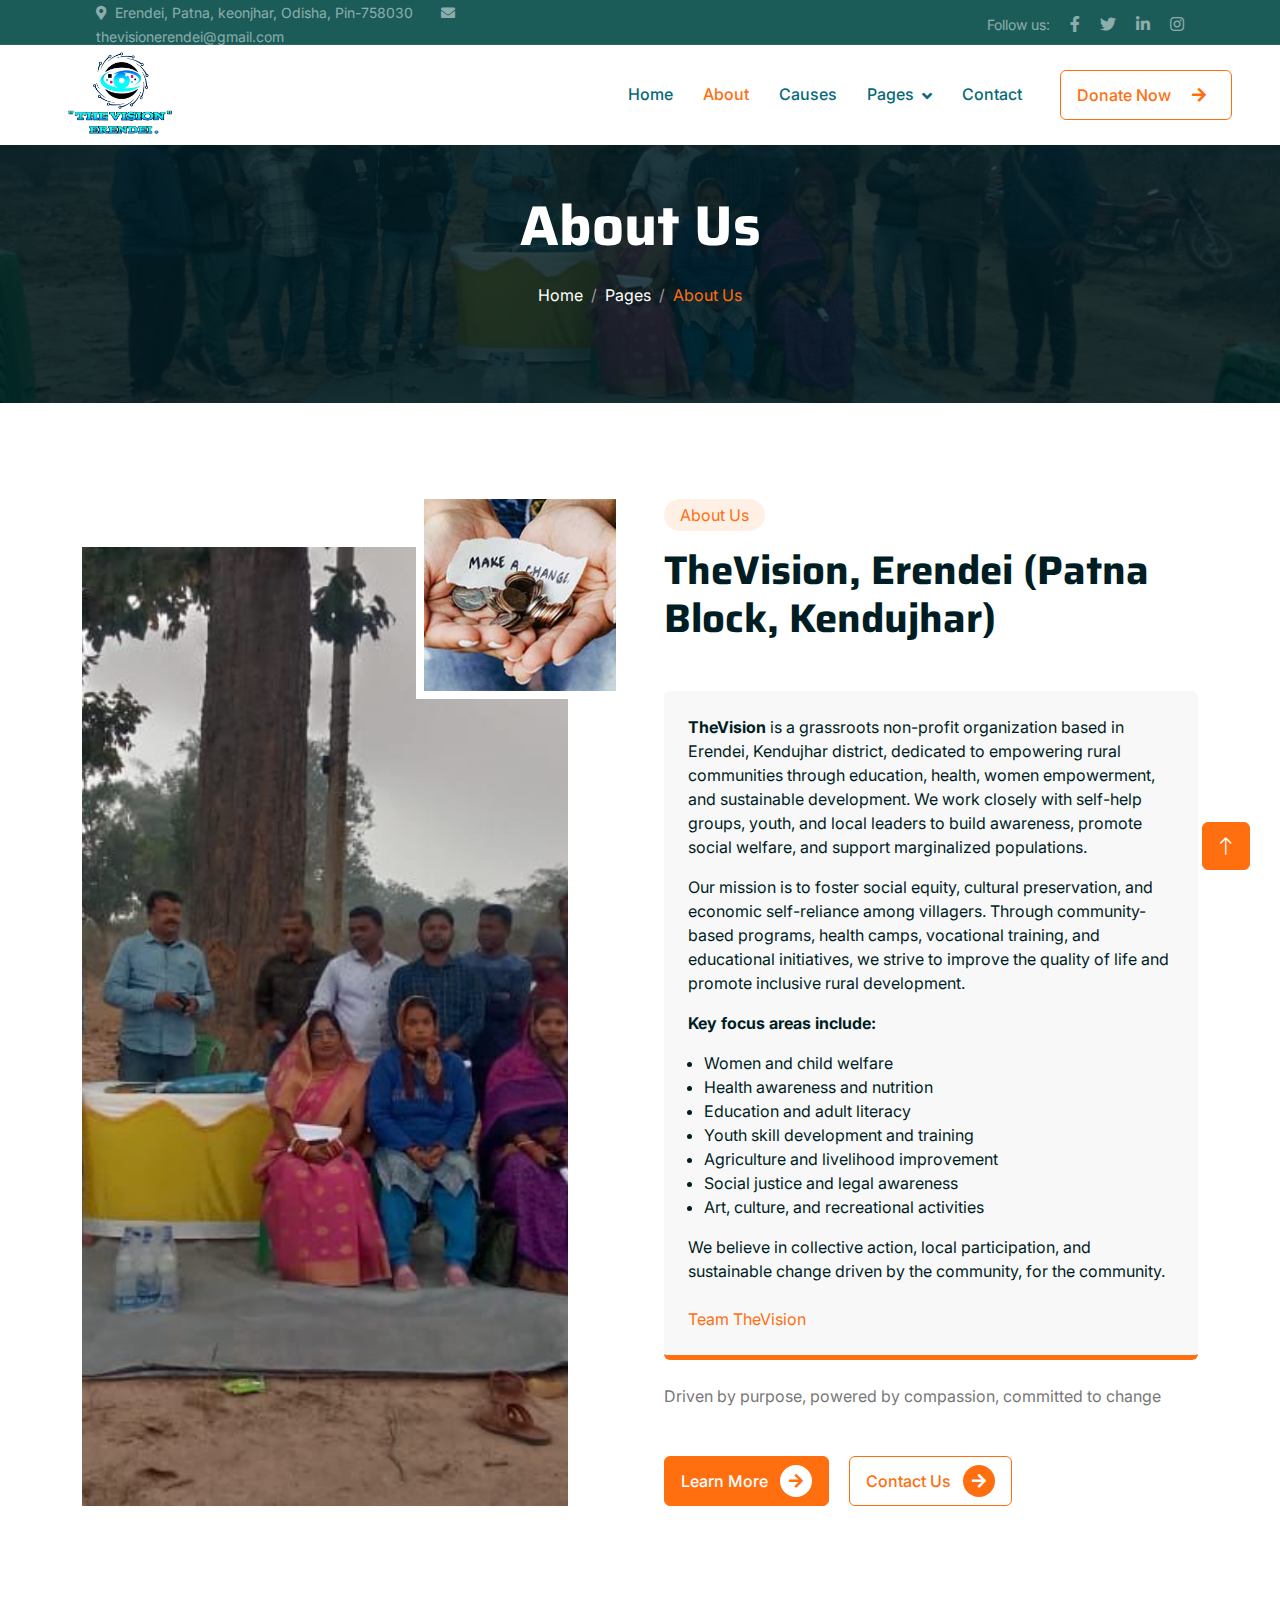
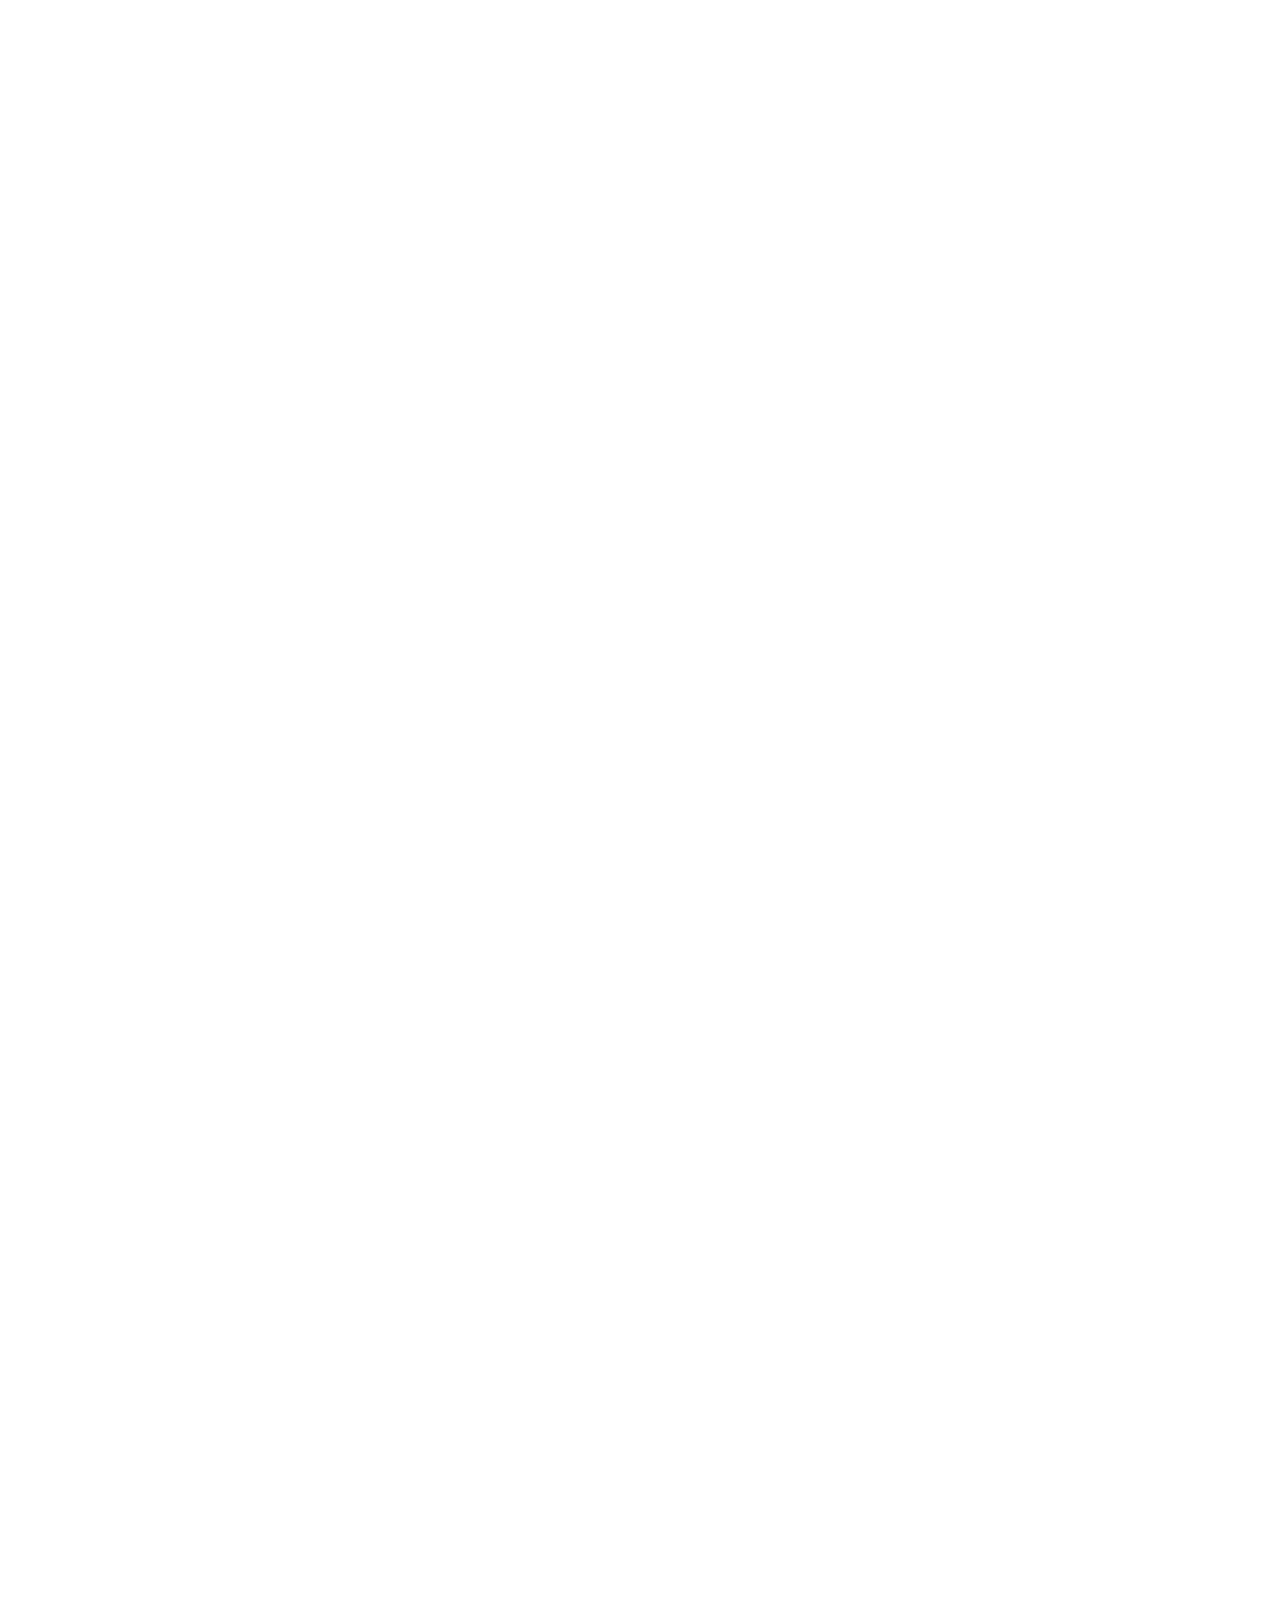
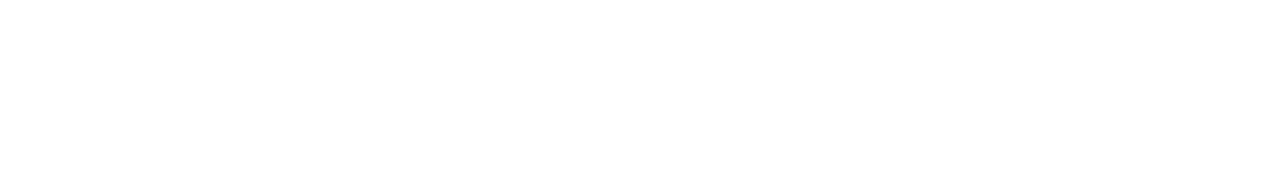
<file: about.html>
<!DOCTYPE html>
<html lang="en">

<head>
    <meta charset="utf-8">
    <title>TheVision - Driven by purpose, powered by compassion, committed to change</title>
    <meta content="width=device-width, initial-scale=1.0" name="viewport">
    <meta content="" name="keywords">
    <meta content="" name="description">

    <!-- Favicon -->
    <link href="img/favicon.ico" rel="icon">

    <!-- Google Web Fonts -->
    <link rel="preconnect" href="https://fonts.googleapis.com">
    <link rel="preconnect" href="https://fonts.gstatic.com" crossorigin>
    <link href="https://fonts.googleapis.com/css2?family=Inter:wght@400;500;600&family=Saira:wght@500;600;700&display=swap" rel="stylesheet"> 

    <!-- Icon Font Stylesheet -->
    <link href="https://cdnjs.cloudflare.com/ajax/libs/font-awesome/5.10.0/css/all.min.css" rel="stylesheet">
    <link href="https://cdn.jsdelivr.net/npm/bootstrap-icons@1.4.1/font/bootstrap-icons.css" rel="stylesheet">

    <!-- Libraries Stylesheet -->
    <link href="lib/animate/animate.min.css" rel="stylesheet">
    <link href="lib/owlcarousel/assets/owl.carousel.min.css" rel="stylesheet">

    <!-- Customized Bootstrap Stylesheet -->
    <link href="css/bootstrap.min.css" rel="stylesheet">

    <!-- Template Stylesheet -->
    <link href="css/style.css" rel="stylesheet">
</head>

<body>
    <!-- Spinner Start -->
    <div id="spinner" class="show bg-white position-fixed translate-middle w-100 vh-100 top-50 start-50 d-flex align-items-center justify-content-center">
        <div class="spinner-grow text-primary" role="status"></div>
    </div>
    <!-- Spinner End -->


    <!-- Navbar Start -->
    <div class="container-fluid fixed-top px-0 wow fadeIn" data-wow-delay="0.1s">
        <div class="top-bar text-white-50 row gx-0 align-items-center d-none d-lg-flex px-5" style="background-color: #1b5c59;">
            <div class="col-lg-6 px-5 text-start">
                <small><i class="fa fa-map-marker-alt me-2"></i>Erendei, Patna, keonjhar, Odisha, Pin-758030</small>
                <small class="ms-4"><i class="fa fa-envelope me-2"></i>thevisionerendei@gmail.com</small>
            </div>
            <div class="col-lg-6 px-5 text-end">
                <small>Follow us:</small>
                <a class="text-white-50 ms-3" href="https://www.facebook.com/groups/675655838415777/"><i class="fab fa-facebook-f"></i></a>
                <a class="text-white-50 ms-3" href=""><i class="fab fa-twitter"></i></a>
                <a class="text-white-50 ms-3" href=""><i class="fab fa-linkedin-in"></i></a>
                <a class="text-white-50 ms-3" href=""><i class="fab fa-instagram"></i></a>
            </div>
        </div>

        <nav class="navbar navbar-expand-lg navbar-dark px-3 px-lg-5 py-lg-0" style="background-color: #FFFFFF;">
            <a href="index.html" class="navbar-brand ms-4 ms-lg-0">
                <!-- <h1 class="fw-bold text-primary m-0">The<span class="text-white">Vision</span></h1> -->
                <img src="img/logo.png" alt="The Vision Logo" style="height: 90px; width: auto;">
            </a>
            
            <button type="button" class="navbar-toggler me-4" data-bs-toggle="collapse" data-bs-target="#navbarCollapse">
                <span class="navbar-toggler-icon"></span>
            </button>
            <div class="collapse navbar-collapse" id="navbarCollapse">
                <div class="navbar-nav ms-auto p-4 p-lg-0">
                    <a href="index.html" class="nav-item nav-link">Home</a>
                    <a href="about.html" class="nav-item nav-link active">About</a>
                    <a href="causes.html" class="nav-item nav-link">Causes</a>
                    <div class="nav-item dropdown">
                        <a href="#" class="nav-link dropdown-toggle" data-bs-toggle="dropdown">Pages</a>
                        <div class="dropdown-menu m-0">
                            <a href="service.html" class="dropdown-item">Service</a>
                            <a href="donate.html" class="dropdown-item">Donate</a>
                            <a href="team.html" class="dropdown-item">Our Team</a>
                            <a href="testimonial.html" class="dropdown-item">Testimonial</a>
                            <a href="404.html" class="dropdown-item">404 Page</a>
                        </div>
                    </div>
                    <a href="contact.html" class="nav-item nav-link">Contact</a>
                </div>
                <div class="d-none d-lg-flex ms-2">
                    <a class="btn btn-outline-primary py-2 px-3" href="">
                        Donate Now
                        <div class="d-inline-flex btn-sm-square bg-white text-primary rounded-circle ms-2">
                            <i class="fa fa-arrow-right"></i>
                        </div>
                    </a>
                </div>
            </div>
        </nav>
    </div>
    <!-- Navbar End -->


    <!-- Page Header Start -->
    <div class="container-fluid page-header mb-5 wow fadeIn" data-wow-delay="0.1s">
        <div class="container text-center">
            <h1 class="display-4 text-white animated slideInDown mb-4">About Us</h1>
            <nav aria-label="breadcrumb animated slideInDown">
                <ol class="breadcrumb justify-content-center mb-0">
                    <li class="breadcrumb-item"><a class="text-white" href="#">Home</a></li>
                    <li class="breadcrumb-item"><a class="text-white" href="#">Pages</a></li>
                    <li class="breadcrumb-item text-primary active" aria-current="page">About Us</li>
                </ol>
            </nav>
        </div>
    </div>
    <!-- Page Header End -->


    <!-- About Start -->
    <div class="container-xxl py-5">
        <div class="container">
            <div class="row g-5">
                <div class="col-lg-6 wow fadeInUp" data-wow-delay="0.1s">
                    <div class="position-relative overflow-hidden h-100" style="min-height: 400px;">
                        <img class="position-absolute w-100 h-100 pt-5 pe-5" src="img/about-1.jpg" alt="" style="object-fit: cover;">
                        <img class="position-absolute top-0 end-0 bg-white ps-2 pb-2" src="img/about-2.jpg" alt="" style="width: 200px; height: 200px;">
                    </div>
                </div>
                <div class="col-lg-6 wow fadeInUp" data-wow-delay="0.5s">
                    <div class="h-100">
                        <div class="d-inline-block rounded-pill bg-secondary text-primary py-1 px-3 mb-3">About Us</div>
                        <h1 class="display-6 mb-5">TheVision, Erendei (Patna Block, Kendujhar)</h1>
                        <div class="bg-light border-bottom border-5 border-primary rounded p-4 mb-4">
                            <div class="text-dark mb-4">
                                <p>
                                    <strong>TheVision</strong> is a grassroots non-profit organization based in Erendei, Kendujhar district, dedicated to empowering rural communities through education, health, women empowerment, and sustainable development. We work closely with self-help groups, youth, and local leaders to build awareness, promote social welfare, and support marginalized populations.
                                </p>

                                <p>
                                    Our mission is to foster social equity, cultural preservation, and economic self-reliance among villagers. Through community-based programs, health camps, vocational training, and educational initiatives, we strive to improve the quality of life and promote inclusive rural development.
                                </p>

                                <p><strong>Key focus areas include:</strong></p>
                                <ul class="mb-3 ps-3">
                                    <li>Women and child welfare</li>
                                    <li>Health awareness and nutrition</li>
                                    <li>Education and adult literacy</li>
                                    <li>Youth skill development and training</li>
                                    <li>Agriculture and livelihood improvement</li>
                                    <li>Social justice and legal awareness</li>
                                    <li>Art, culture, and recreational activities</li>
                                </ul>

                                <p>
                                    We believe in collective action, local participation, and sustainable change driven by the community, for the community.
                                </p>
                                </div>

                            <span class="text-primary">Team TheVision</span>
                        </div>
                        <p class="mb-5">Driven by purpose, powered by compassion, committed to change</p>
                        <a class="btn btn-primary py-2 px-3 me-3" href="">
                            Learn More
                            <div class="d-inline-flex btn-sm-square bg-white text-primary rounded-circle ms-2">
                                <i class="fa fa-arrow-right"></i>
                            </div>
                        </a>
                        <a class="btn btn-outline-primary py-2 px-3" href="">
                            Contact Us
                            <div class="d-inline-flex btn-sm-square bg-primary text-white rounded-circle ms-2">
                                <i class="fa fa-arrow-right"></i>
                            </div>
                        </a>
                    </div>
                </div>
            </div>
        </div>
    </div>
    <!-- About End -->


    <!-- Service Start -->
    <div class="container-xxl py-5">
        <div class="container">
            <div class="text-center mx-auto mb-5 wow fadeInUp" data-wow-delay="0.1s" style="max-width: 500px;">
                <div class="d-inline-block rounded-pill bg-secondary text-primary py-1 px-3 mb-3">What We Do</div>
                <h1 class="display-6 mb-5">Learn More What We Do And Get Involved</h1>
            </div>
            <div class="row g-4 justify-content-center">
                <div class="col-lg-4 col-md-6 wow fadeInUp" data-wow-delay="0.1s">
                    <div class="service-item bg-white text-center h-100 p-4 p-xl-5">
                        <img class="img-fluid mb-4" src="img/icon-1.png" alt="">
                        <h4 class="mb-3">Child Education</h4>
                        <p class="mb-4">Tempor ut dolore lorem kasd vero ipsum sit eirmod sit. Ipsum diam justo sed vero dolor duo.</p>
                        <a class="btn btn-outline-primary px-3" href="">
                            Learn More
                            <div class="d-inline-flex btn-sm-square bg-primary text-white rounded-circle ms-2">
                                <i class="fa fa-arrow-right"></i>
                            </div>
                        </a>
                    </div>
                </div>
                <div class="col-lg-4 col-md-6 wow fadeInUp" data-wow-delay="0.3s">
                    <div class="service-item bg-white text-center h-100 p-4 p-xl-5">
                        <img class="img-fluid mb-4" src="img/icon-2.png" alt="">
                        <h4 class="mb-3">Medical Treatment</h4>
                        <p class="mb-4">Tempor ut dolore lorem kasd vero ipsum sit eirmod sit. Ipsum diam justo sed vero dolor duo.</p>
                        <a class="btn btn-outline-primary px-3" href="">
                            Learn More
                            <div class="d-inline-flex btn-sm-square bg-primary text-white rounded-circle ms-2">
                                <i class="fa fa-arrow-right"></i>
                            </div>
                        </a>
                    </div>
                </div>
                <div class="col-lg-4 col-md-6 wow fadeInUp" data-wow-delay="0.5s">
                    <div class="service-item bg-white text-center h-100 p-4 p-xl-5">
                        <img class="img-fluid mb-4" src="img/icon-3.png" alt="">
                        <h4 class="mb-3">Pure Drinking Water</h4>
                        <p class="mb-4">Tempor ut dolore lorem kasd vero ipsum sit eirmod sit. Ipsum diam justo sed vero dolor duo.</p>
                        <a class="btn btn-outline-primary px-3" href="">
                            Learn More
                            <div class="d-inline-flex btn-sm-square bg-primary text-white rounded-circle ms-2">
                                <i class="fa fa-arrow-right"></i>
                            </div>
                        </a>
                    </div>
                </div>
            </div>
        </div>
    </div>
    <!-- Service End -->


    <!-- Team Start -->
    <div class="container-xxl py-5">
        <div class="container">
            <div class="text-center mx-auto mb-5 wow fadeInUp" data-wow-delay="0.1s" style="max-width: 500px;">
                <div class="d-inline-block rounded-pill bg-secondary text-primary py-1 px-3 mb-3">Team Members</div>
                <h1 class="display-6 mb-5">Let's Meet With Our Ordinary Soldiers</h1>
            </div>
            <div class="row g-4">
                <div class="col-lg-3 col-md-6 wow fadeInUp" data-wow-delay="0.1s">
                    <div class="team-item position-relative rounded overflow-hidden">
                        <div class="overflow-hidden">
                            <img class="img-fluid" src="img/team-1.jpg" alt="">
                        </div>
                        <div class="team-text bg-light text-center p-4">
                            <h5>Full Name</h5>
                            <p class="text-primary">Designation</p>
                            <div class="team-social text-center">
                                <a class="btn btn-square" href=""><i class="fab fa-facebook-f"></i></a>
                                <a class="btn btn-square" href=""><i class="fab fa-twitter"></i></a>
                                <a class="btn btn-square" href=""><i class="fab fa-instagram"></i></a>
                            </div>
                        </div>
                    </div>
                </div>
                <div class="col-lg-3 col-md-6 wow fadeInUp" data-wow-delay="0.3s">
                    <div class="team-item position-relative rounded overflow-hidden">
                        <div class="overflow-hidden">
                            <img class="img-fluid" src="img/team-2.jpg" alt="">
                        </div>
                        <div class="team-text bg-light text-center p-4">
                            <h5>Full Name</h5>
                            <p class="text-primary">Designation</p>
                            <div class="team-social text-center">
                                <a class="btn btn-square" href=""><i class="fab fa-facebook-f"></i></a>
                                <a class="btn btn-square" href=""><i class="fab fa-twitter"></i></a>
                                <a class="btn btn-square" href=""><i class="fab fa-instagram"></i></a>
                            </div>
                        </div>
                    </div>
                </div>
                <div class="col-lg-3 col-md-6 wow fadeInUp" data-wow-delay="0.5s">
                    <div class="team-item position-relative rounded overflow-hidden">
                        <div class="overflow-hidden">
                            <img class="img-fluid" src="img/team-3.jpg" alt="">
                        </div>
                        <div class="team-text bg-light text-center p-4">
                            <h5>Full Name</h5>
                            <p class="text-primary">Designation</p>
                            <div class="team-social text-center">
                                <a class="btn btn-square" href=""><i class="fab fa-facebook-f"></i></a>
                                <a class="btn btn-square" href=""><i class="fab fa-twitter"></i></a>
                                <a class="btn btn-square" href=""><i class="fab fa-instagram"></i></a>
                            </div>
                        </div>
                    </div>
                </div>
                <div class="col-lg-3 col-md-6 wow fadeInUp" data-wow-delay="0.7s">
                    <div class="team-item position-relative rounded overflow-hidden">
                        <div class="overflow-hidden">
                            <img class="img-fluid" src="img/team-4.jpg" alt="">
                        </div>
                        <div class="team-text bg-light text-center p-4">
                            <h5>Full Name</h5>
                            <p class="text-primary">Designation</p>
                            <div class="team-social text-center">
                                <a class="btn btn-square" href=""><i class="fab fa-facebook-f"></i></a>
                                <a class="btn btn-square" href=""><i class="fab fa-twitter"></i></a>
                                <a class="btn btn-square" href=""><i class="fab fa-instagram"></i></a>
                            </div>
                        </div>
                    </div>
                </div>
            </div>
        </div>
    </div>
    <!-- Team End -->


    <!-- Footer Start -->
    <div class="container-fluid bg-dark text-white-50 footer mt-5 pt-5 wow fadeIn" data-wow-delay="0.1s">
        <div class="container py-5">
            <div class="row g-5">
                <div class="col-lg-3 col-md-6">
                    <h1 class="fw-bold text-primary mb-4">The<span class="text-white">Vision</span></h1>
                    <p>Driven by purpose, powered by compassion, committed to change</p>
                    <div class="d-flex pt-2">
                        <a class="btn btn-square me-1" href=""><i class="fab fa-twitter"></i></a>
                        <a class="btn btn-square me-1" href=""><i class="fab fa-facebook-f"></i></a>
                        <a class="btn btn-square me-1" href=""><i class="fab fa-youtube"></i></a>
                        <a class="btn btn-square me-0" href=""><i class="fab fa-linkedin-in"></i></a>
                    </div>
                </div>
                <div class="col-lg-3 col-md-6">
                    <h5 class="text-light mb-4">Address</h5>
                    <p><i class="fa fa-map-marker-alt me-3"></i>Erendei, Patna, keonjhar, Odisha, Pin-758030</p>
                    <p><i class="fa fa-phone-alt me-3"></i>+91 86183 76244</p>
                    <p><i class="fa fa-envelope me-3"></i>thevisionerendei@gmail.com</p>
                </div>
                <div class="col-lg-3 col-md-6">
                    <h5 class="text-light mb-4">Quick Links</h5>
                    <a class="btn btn-link" href="">About Us</a>
                    <a class="btn btn-link" href="">Contact Us</a>
                    <a class="btn btn-link" href="">Our Services</a>
                    <a class="btn btn-link" href="">Terms & Condition</a>
                    <a class="btn btn-link" href="">Support</a>
                </div>
                <div class="col-lg-3 col-md-6">
                    <h5 class="text-light mb-4">Newsletter</h5>
                    <p>Dolor amet sit justo amet elitr clita ipsum elitr est.</p>
                    <div class="position-relative mx-auto" style="max-width: 400px;">
                        <input class="form-control bg-transparent w-100 py-3 ps-4 pe-5" type="text" placeholder="Your email">
                        <button type="button" class="btn btn-primary py-2 position-absolute top-0 end-0 mt-2 me-2">SignUp</button>
                    </div>
                </div>
            </div>
        </div>
        <div class="container-fluid copyright">
            <div class="container">
                <div class="row">
                    <div class="col-md-6 text-center text-md-start mb-3 mb-md-0">
                        &copy; <a href="#">thevision.ngo</a>, All Right Reserved.
                    </div>
                    <div class="col-md-6 text-center text-md-end">
                        <!--/*** This template is free as long as you keep the footer author’s credit link/attribution link/backlink. If you'd like to use the template without the footer author’s credit link/attribution link/backlink, you can purchase the Credit Removal License from "#/credit-removal". Thank you for your support. ***/-->
                        Designed By <a href="#">Team TheVision</a>
                    </div>
                </div>
            </div>
        </div>
    </div>
    <!-- Footer End -->


    <!-- Back to Top -->
    <a href="#" class="btn btn-lg btn-primary btn-lg-square back-to-top"><i class="bi bi-arrow-up"></i></a>


    <!-- JavaScript Libraries -->
    <script src="https://code.jquery.com/jquery-3.4.1.min.js"></script>
    <script src="https://cdn.jsdelivr.net/npm/bootstrap@5.0.0/dist/js/bootstrap.bundle.min.js"></script>
    <script src="lib/wow/wow.min.js"></script>
    <script src="lib/easing/easing.min.js"></script>
    <script src="lib/waypoints/waypoints.min.js"></script>
    <script src="lib/owlcarousel/owl.carousel.min.js"></script>
    <script src="lib/parallax/parallax.min.js"></script>

    <!-- Template Javascript -->
    <script src="js/main.js"></script>
</body>

</html>
</file>
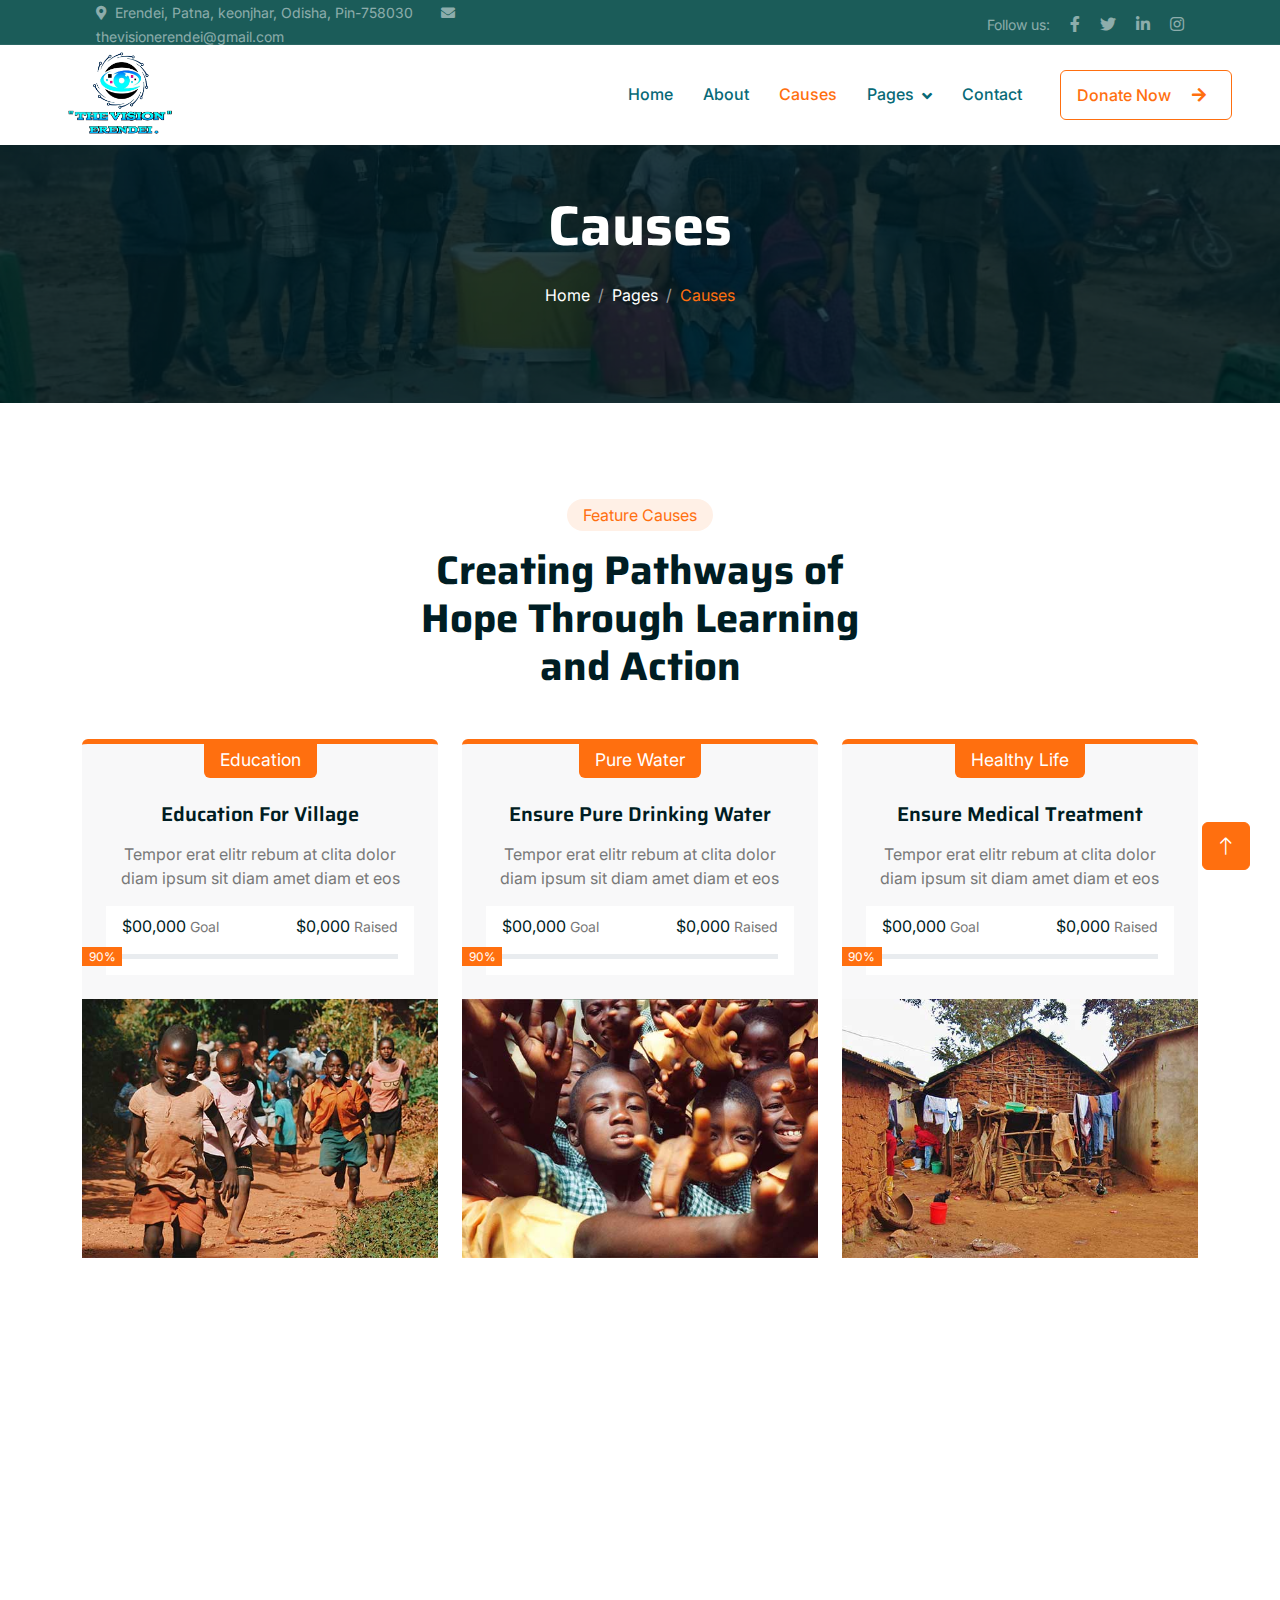
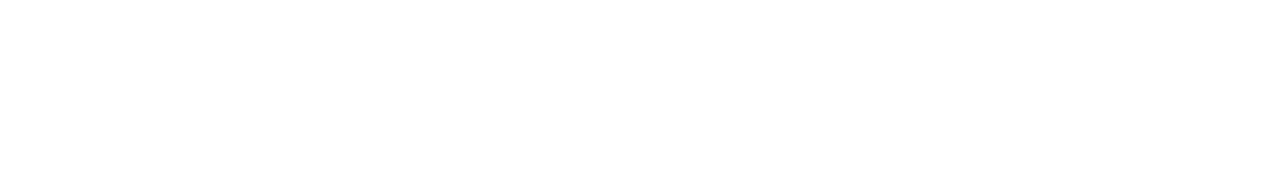
<file: causes.html>
<!DOCTYPE html>
<html lang="en">

<head>
    <meta charset="utf-8">
    <title>TheVision - Driven by purpose, powered by compassion, committed to change</title>
    <meta content="width=device-width, initial-scale=1.0" name="viewport">
    <meta content="" name="keywords">
    <meta content="" name="description">

    <!-- Favicon -->
    <link href="img/favicon.ico" rel="icon">

    <!-- Google Web Fonts -->
    <link rel="preconnect" href="https://fonts.googleapis.com">
    <link rel="preconnect" href="https://fonts.gstatic.com" crossorigin>
    <link href="https://fonts.googleapis.com/css2?family=Inter:wght@400;500;600&family=Saira:wght@500;600;700&display=swap" rel="stylesheet"> 

    <!-- Icon Font Stylesheet -->
    <link href="https://cdnjs.cloudflare.com/ajax/libs/font-awesome/5.10.0/css/all.min.css" rel="stylesheet">
    <link href="https://cdn.jsdelivr.net/npm/bootstrap-icons@1.4.1/font/bootstrap-icons.css" rel="stylesheet">

    <!-- Libraries Stylesheet -->
    <link href="lib/animate/animate.min.css" rel="stylesheet">
    <link href="lib/owlcarousel/assets/owl.carousel.min.css" rel="stylesheet">

    <!-- Customized Bootstrap Stylesheet -->
    <link href="css/bootstrap.min.css" rel="stylesheet">

    <!-- Template Stylesheet -->
    <link href="css/style.css" rel="stylesheet">
</head>

<body>
    <!-- Spinner Start -->
    <div id="spinner" class="show bg-white position-fixed translate-middle w-100 vh-100 top-50 start-50 d-flex align-items-center justify-content-center">
        <div class="spinner-grow text-primary" role="status"></div>
    </div>
    <!-- Spinner End -->


    <!-- Navbar Start -->
    <div class="container-fluid fixed-top px-0 wow fadeIn" data-wow-delay="0.1s">
        <div class="top-bar text-white-50 row gx-0 align-items-center d-none d-lg-flex px-5" style="background-color: #1b5c59;">
            <div class="col-lg-6 px-5 text-start">
                <small><i class="fa fa-map-marker-alt me-2"></i>Erendei, Patna, keonjhar, Odisha, Pin-758030</small>
                <small class="ms-4"><i class="fa fa-envelope me-2"></i>thevisionerendei@gmail.com</small>
            </div>
            <div class="col-lg-6 px-5 text-end">
                <small>Follow us:</small>
                <a class="text-white-50 ms-3" href="https://www.facebook.com/groups/675655838415777/"><i class="fab fa-facebook-f"></i></a>
                <a class="text-white-50 ms-3" href=""><i class="fab fa-twitter"></i></a>
                <a class="text-white-50 ms-3" href=""><i class="fab fa-linkedin-in"></i></a>
                <a class="text-white-50 ms-3" href=""><i class="fab fa-instagram"></i></a>
            </div>
        </div>

        <nav class="navbar navbar-expand-lg navbar-dark px-3 px-lg-5 py-lg-0" style="background-color: #FFFFFF;">
            <a href="index.html" class="navbar-brand ms-4 ms-lg-0">
                <img src="img/logo.png" alt="The Vision Logo" style="height: 90px; width: auto;">
                <!-- <h1 class="fw-bold text-primary m-0">The<span class="text-white">Vision</span></h1> -->
            </a>
            <button type="button" class="navbar-toggler me-4" data-bs-toggle="collapse" data-bs-target="#navbarCollapse">
                <span class="navbar-toggler-icon"></span>
            </button>
            <div class="collapse navbar-collapse" id="navbarCollapse">
                <div class="navbar-nav ms-auto p-4 p-lg-0">
                    <a href="index.html" class="nav-item nav-link">Home</a>
                    <a href="about.html" class="nav-item nav-link">About</a>
                    <a href="causes.html" class="nav-item nav-link active">Causes</a>
                    <div class="nav-item dropdown">
                        <a href="#" class="nav-link dropdown-toggle" data-bs-toggle="dropdown">Pages</a>
                        <div class="dropdown-menu m-0">
                            <a href="service.html" class="dropdown-item">Service</a>
                            <a href="donate.html" class="dropdown-item">Donate</a>
                            <a href="team.html" class="dropdown-item">Our Team</a>
                            <a href="testimonial.html" class="dropdown-item">Testimonial</a>
                            <a href="404.html" class="dropdown-item">404 Page</a>
                        </div>
                    </div>
                    <a href="contact.html" class="nav-item nav-link">Contact</a>
                </div>
                <div class="d-none d-lg-flex ms-2">
                    <a class="btn btn-outline-primary py-2 px-3" href="">
                        Donate Now
                        <div class="d-inline-flex btn-sm-square bg-white text-primary rounded-circle ms-2">
                            <i class="fa fa-arrow-right"></i>
                        </div>
                    </a>
                </div>
            </div>
        </nav>
    </div>
    <!-- Navbar End -->


    <!-- Page Header Start -->
    <div class="container-fluid page-header mb-5 wow fadeIn" data-wow-delay="0.1s">
        <div class="container text-center">
            <h1 class="display-4 text-white animated slideInDown mb-4">Causes</h1>
            <nav aria-label="breadcrumb animated slideInDown">
                <ol class="breadcrumb justify-content-center mb-0">
                    <li class="breadcrumb-item"><a class="text-white" href="#">Home</a></li>
                    <li class="breadcrumb-item"><a class="text-white" href="#">Pages</a></li>
                    <li class="breadcrumb-item text-primary active" aria-current="page">Causes</li>
                </ol>
            </nav>
        </div>
    </div>
    <!-- Page Header End -->


    <!-- Causes Start -->
    <div class="container-xxl py-5">
        <div class="container">
            <div class="text-center mx-auto mb-5 wow fadeInUp" data-wow-delay="0.1s" style="max-width: 500px;">
                <div class="d-inline-block rounded-pill bg-secondary text-primary py-1 px-3 mb-3">Feature Causes</div>
                <h1 class="display-6 mb-5">Creating Pathways of Hope Through Learning and Action</h1>
            </div>
            <div class="row g-4 justify-content-center">
                <div class="col-lg-4 col-md-6 wow fadeInUp" data-wow-delay="0.1s">
                    <div class="causes-item d-flex flex-column bg-light border-top border-5 border-primary rounded-top overflow-hidden h-100">
                        <div class="text-center p-4 pt-0">
                            <div class="d-inline-block bg-primary text-white rounded-bottom fs-5 pb-1 px-3 mb-4">
                                <small>Education</small>
                            </div>
                            <h5 class="mb-3">Education For Village</h5>
                            <p>Tempor erat elitr rebum at clita dolor diam ipsum sit diam amet diam et eos</p>
                            <div class="causes-progress bg-white p-3 pt-2">
                                <div class="d-flex justify-content-between">
                                    <p class="text-dark">$00,000 <small class="text-body">Goal</small></p>
                                    <p class="text-dark">$0,000 <small class="text-body">Raised</small></p>
                                </div>
                                <div class="progress">
                                    <div class="progress-bar" role="progressbar" aria-valuenow="90" aria-valuemin="0" aria-valuemax="100">
                                        <span>90%</span>
                                    </div>
                                </div>
                            </div>
                        </div>
                        <div class="position-relative mt-auto">
                            <img class="img-fluid" src="img/courses-1.jpg" alt="">
                            <div class="causes-overlay">
                                <a class="btn btn-outline-primary" href="">
                                    Read More
                                    <div class="d-inline-flex btn-sm-square bg-primary text-white rounded-circle ms-2">
                                        <i class="fa fa-arrow-right"></i>
                                    </div>
                                </a>
                            </div>
                        </div>
                    </div>
                </div>
                <div class="col-lg-4 col-md-6 wow fadeInUp" data-wow-delay="0.3s">
                    <div class="causes-item d-flex flex-column bg-light border-top border-5 border-primary rounded-top overflow-hidden h-100">
                        <div class="text-center p-4 pt-0">
                            <div class="d-inline-block bg-primary text-white rounded-bottom fs-5 pb-1 px-3 mb-4">
                                <small>Pure Water</small>
                            </div>
                            <h5 class="mb-3">Ensure Pure Drinking Water</h5>
                            <p>Tempor erat elitr rebum at clita dolor diam ipsum sit diam amet diam et eos</p>
                            <div class="causes-progress bg-white p-3 pt-2">
                                <div class="d-flex justify-content-between">
                                    <p class="text-dark">$00,000 <small class="text-body">Goal</small></p>
                                    <p class="text-dark">$0,000 <small class="text-body">Raised</small></p>
                                </div>
                                <div class="progress">
                                    <div class="progress-bar" role="progressbar" aria-valuenow="90" aria-valuemin="0" aria-valuemax="100">
                                        <span>90%</span>
                                    </div>
                                </div>
                            </div>
                        </div>
                        <div class="position-relative mt-auto">
                            <img class="img-fluid" src="img/courses-2.jpg" alt="">
                            <div class="causes-overlay">
                                <a class="btn btn-outline-primary" href="">
                                    Read More
                                    <div class="d-inline-flex btn-sm-square bg-primary text-white rounded-circle ms-2">
                                        <i class="fa fa-arrow-right"></i>
                                    </div>
                                </a>
                            </div>
                        </div>
                    </div>
                </div>
                <div class="col-lg-4 col-md-6 wow fadeInUp" data-wow-delay="0.5s">
                    <div class="causes-item d-flex flex-column bg-light border-top border-5 border-primary rounded-top overflow-hidden h-100">
                        <div class="text-center p-4 pt-0">
                            <div class="d-inline-block bg-primary text-white rounded-bottom fs-5 pb-1 px-3 mb-4">
                                <small>Healthy Life</small>
                            </div>
                            <h5 class="mb-3">Ensure Medical Treatment</h5>
                            <p>Tempor erat elitr rebum at clita dolor diam ipsum sit diam amet diam et eos</p>
                            <div class="causes-progress bg-white p-3 pt-2">
                                <div class="d-flex justify-content-between">
                                    <p class="text-dark">$00,000 <small class="text-body">Goal</small></p>
                                    <p class="text-dark">$0,000 <small class="text-body">Raised</small></p>
                                </div>
                                <div class="progress">
                                    <div class="progress-bar" role="progressbar" aria-valuenow="90" aria-valuemin="0" aria-valuemax="100">
                                        <span>90%</span>
                                    </div>
                                </div>
                            </div>
                        </div>
                        <div class="position-relative mt-auto">
                            <img class="img-fluid" src="img/courses-3.jpg" alt="">
                            <div class="causes-overlay">
                                <a class="btn btn-outline-primary" href="">
                                    Read More
                                    <div class="d-inline-flex btn-sm-square bg-primary text-white rounded-circle ms-2">
                                        <i class="fa fa-arrow-right"></i>
                                    </div>
                                </a>
                            </div>
                        </div>
                    </div>
                </div>
            </div>
        </div>
    </div>
    <!-- Causes End -->
        

    <!-- Footer Start -->
    <div class="container-fluid bg-dark text-white-50 footer mt-5 pt-5 wow fadeIn" data-wow-delay="0.1s">
        <div class="container py-5">
            <div class="row g-5">
                <div class="col-lg-3 col-md-6">
                    <h1 class="fw-bold text-primary mb-4">The<span class="text-white">Vision</span></h1>
                    <p>Driven by purpose, powered by compassion, committed to change</p>
                    <div class="d-flex pt-2">
                        <a class="btn btn-square me-1" href=""><i class="fab fa-twitter"></i></a>
                        <a class="btn btn-square me-1" href=""><i class="fab fa-facebook-f"></i></a>
                        <a class="btn btn-square me-1" href=""><i class="fab fa-youtube"></i></a>
                        <a class="btn btn-square me-0" href=""><i class="fab fa-linkedin-in"></i></a>
                    </div>
                </div>
                <div class="col-lg-3 col-md-6">
                    <h5 class="text-light mb-4">Address</h5>
                    <p><i class="fa fa-map-marker-alt me-3"></i>Erendei, Patna, keonjhar, Odisha, Pin-758030</p>
                    <p><i class="fa fa-phone-alt me-3"></i>+91 86183 76244</p>
                    <p><i class="fa fa-envelope me-3"></i>thevisionerendei@gmail.com</p>
                </div>
                <div class="col-lg-3 col-md-6">
                    <h5 class="text-light mb-4">Quick Links</h5>
                    <a class="btn btn-link" href="">About Us</a>
                    <a class="btn btn-link" href="">Contact Us</a>
                    <a class="btn btn-link" href="">Our Services</a>
                    <a class="btn btn-link" href="">Terms & Condition</a>
                    <a class="btn btn-link" href="">Support</a>
                </div>
                <div class="col-lg-3 col-md-6">
                    <h5 class="text-light mb-4">Newsletter</h5>
                    <p>Dolor amet sit justo amet elitr clita ipsum elitr est.</p>
                    <div class="position-relative mx-auto" style="max-width: 400px;">
                        <input class="form-control bg-transparent w-100 py-3 ps-4 pe-5" type="text" placeholder="Your email">
                        <button type="button" class="btn btn-primary py-2 position-absolute top-0 end-0 mt-2 me-2">SignUp</button>
                    </div>
                </div>
            </div>
        </div>
        <div class="container-fluid copyright">
            <div class="container">
                <div class="row">
                    <div class="col-md-6 text-center text-md-start mb-3 mb-md-0">
                        &copy; <a href="#">thevision.ngo</a>, All Right Reserved.
                    </div>
                    <div class="col-md-6 text-center text-md-end">
                        <!--/*** This template is free as long as you keep the footer author’s credit link/attribution link/backlink. If you'd like to use the template without the footer author’s credit link/attribution link/backlink, you can purchase the Credit Removal License from "#/credit-removal". Thank you for your support. ***/-->
                        Designed By <a href="#">Team TheVision</a>
                    </div>
                </div>
            </div>
        </div>
    </div>
    <!-- Footer End -->


    <!-- Back to Top -->
    <a href="#" class="btn btn-lg btn-primary btn-lg-square back-to-top"><i class="bi bi-arrow-up"></i></a>


    <!-- JavaScript Libraries -->
    <script src="https://code.jquery.com/jquery-3.4.1.min.js"></script>
    <script src="https://cdn.jsdelivr.net/npm/bootstrap@5.0.0/dist/js/bootstrap.bundle.min.js"></script>
    <script src="lib/wow/wow.min.js"></script>
    <script src="lib/easing/easing.min.js"></script>
    <script src="lib/waypoints/waypoints.min.js"></script>
    <script src="lib/owlcarousel/owl.carousel.min.js"></script>
    <script src="lib/parallax/parallax.min.js"></script>

    <!-- Template Javascript -->
    <script src="js/main.js"></script>
</body>

</html>
</file>
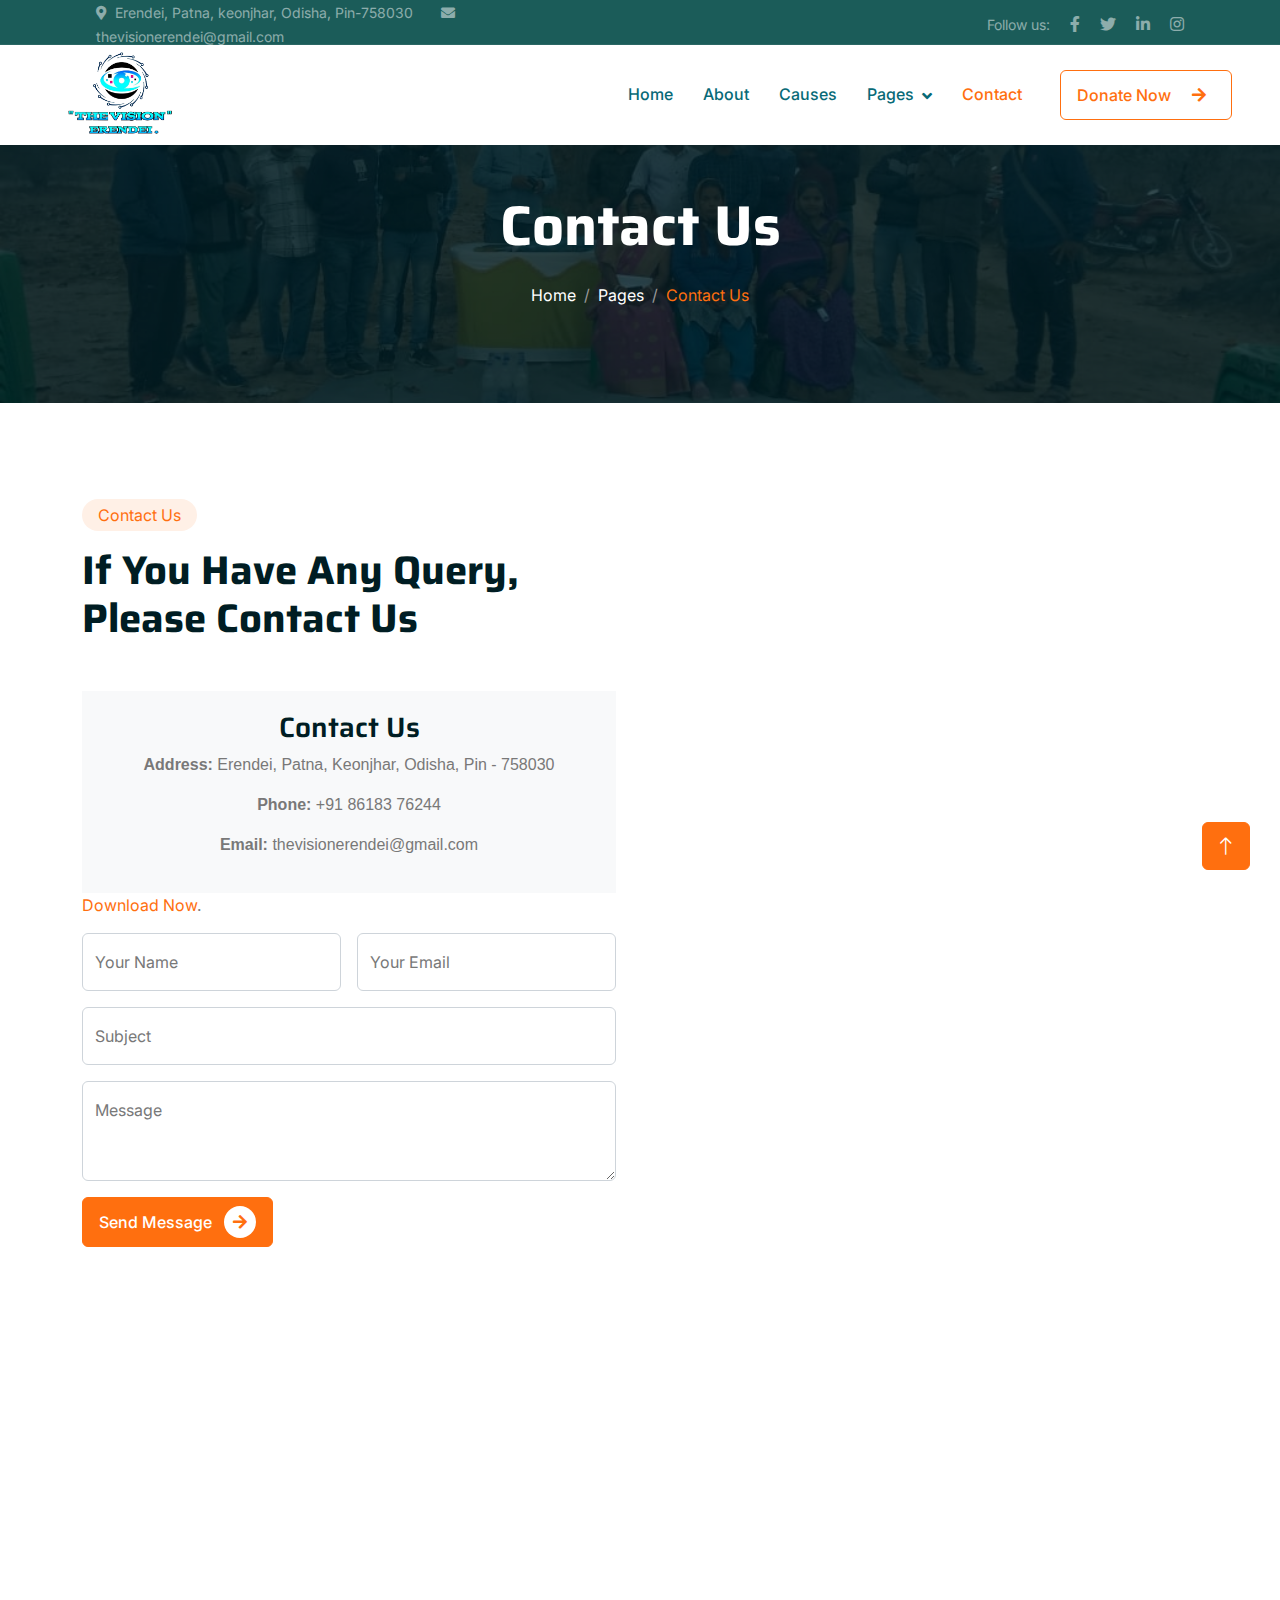
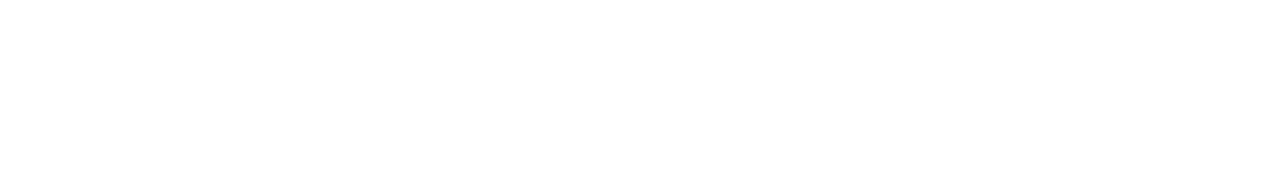
<file: contact.html>
<!DOCTYPE html>
<html lang="en">

<head>
    <meta charset="utf-8">
    <title>TheVision - Driven by purpose, powered by compassion, committed to change</title>
    <meta content="width=device-width, initial-scale=1.0" name="viewport">
    <meta content="" name="keywords">
    <meta content="" name="description">

    <!-- Favicon -->
    <link href="img/favicon.ico" rel="icon">

    <!-- Google Web Fonts -->
    <link rel="preconnect" href="https://fonts.googleapis.com">
    <link rel="preconnect" href="https://fonts.gstatic.com" crossorigin>
    <link href="https://fonts.googleapis.com/css2?family=Inter:wght@400;500;600&family=Saira:wght@500;600;700&display=swap" rel="stylesheet"> 

    <!-- Icon Font Stylesheet -->
    <link href="https://cdnjs.cloudflare.com/ajax/libs/font-awesome/5.10.0/css/all.min.css" rel="stylesheet">
    <link href="https://cdn.jsdelivr.net/npm/bootstrap-icons@1.4.1/font/bootstrap-icons.css" rel="stylesheet">

    <!-- Libraries Stylesheet -->
    <link href="lib/animate/animate.min.css" rel="stylesheet">
    <link href="lib/owlcarousel/assets/owl.carousel.min.css" rel="stylesheet">

    <!-- Customized Bootstrap Stylesheet -->
    <link href="css/bootstrap.min.css" rel="stylesheet">

    <!-- Template Stylesheet -->
    <link href="css/style.css" rel="stylesheet">
</head>

<body>
    <!-- Spinner Start -->
    <div id="spinner" class="show bg-white position-fixed translate-middle w-100 vh-100 top-50 start-50 d-flex align-items-center justify-content-center">
        <div class="spinner-grow text-primary" role="status"></div>
    </div>
    <!-- Spinner End -->


    <!-- Navbar Start -->
    <div class="container-fluid fixed-top px-0 wow fadeIn" data-wow-delay="0.1s">
        <div class="top-bar text-white-50 row gx-0 align-items-center d-none d-lg-flex px-5" style="background-color: #1b5c59;">
            <div class="col-lg-6 px-5 text-start">
                <small><i class="fa fa-map-marker-alt me-2"></i>Erendei, Patna, keonjhar, Odisha, Pin-758030</small>
                <small class="ms-4"><i class="fa fa-envelope me-2"></i>thevisionerendei@gmail.com</small>
            </div>
            <div class="col-lg-6 px-5 text-end">
                <small>Follow us:</small>
                <a class="text-white-50 ms-3" href="https://www.facebook.com/groups/675655838415777/"><i class="fab fa-facebook-f"></i></a>
                <a class="text-white-50 ms-3" href=""><i class="fab fa-twitter"></i></a>
                <a class="text-white-50 ms-3" href=""><i class="fab fa-linkedin-in"></i></a>
                <a class="text-white-50 ms-3" href=""><i class="fab fa-instagram"></i></a>
            </div>
        </div>

        <nav class="navbar navbar-expand-lg navbar-dark px-3 px-lg-5 py-lg-0" style="background-color: #FFFFFF;">
            <a href="index.html" class="navbar-brand ms-4 ms-lg-0">
                <img src="img/logo.png" alt="The Vision Logo" style="height: 90px; width: auto;">
                <!-- <h1 class="fw-bold text-primary m-0">The<span class="text-white">Vision</span></h1> -->
            </a>
            <button type="button" class="navbar-toggler me-4" data-bs-toggle="collapse" data-bs-target="#navbarCollapse">
                <span class="navbar-toggler-icon"></span>
            </button>
            <div class="collapse navbar-collapse" id="navbarCollapse">
                <div class="navbar-nav ms-auto p-4 p-lg-0">
                    <a href="index.html" class="nav-item nav-link">Home</a>
                    <a href="about.html" class="nav-item nav-link">About</a>
                    <a href="causes.html" class="nav-item nav-link">Causes</a>
                    <div class="nav-item dropdown">
                        <a href="#" class="nav-link dropdown-toggle" data-bs-toggle="dropdown">Pages</a>
                        <div class="dropdown-menu m-0">
                            <a href="service.html" class="dropdown-item">Service</a>
                            <a href="donate.html" class="dropdown-item">Donate</a>
                            <a href="team.html" class="dropdown-item">Our Team</a>
                            <a href="testimonial.html" class="dropdown-item">Testimonial</a>
                            <a href="404.html" class="dropdown-item">404 Page</a>
                        </div>
                    </div>
                    <a href="contact.html" class="nav-item nav-link active">Contact</a>
                </div>
                <div class="d-none d-lg-flex ms-2">
                    <a class="btn btn-outline-primary py-2 px-3" href="">
                        Donate Now
                        <div class="d-inline-flex btn-sm-square bg-white text-primary rounded-circle ms-2">
                            <i class="fa fa-arrow-right"></i>
                        </div>
                    </a>
                </div>
            </div>
        </nav>
    </div>
    <!-- Navbar End -->


    <!-- Page Header Start -->
    <div class="container-fluid page-header mb-5 wow fadeIn" data-wow-delay="0.1s">
        <div class="container text-center">
            <h1 class="display-4 text-white animated slideInDown mb-4">Contact Us</h1>
            <nav aria-label="breadcrumb animated slideInDown">
                <ol class="breadcrumb justify-content-center mb-0">
                    <li class="breadcrumb-item"><a class="text-white" href="#">Home</a></li>
                    <li class="breadcrumb-item"><a class="text-white" href="#">Pages</a></li>
                    <li class="breadcrumb-item text-primary active" aria-current="page">Contact Us</li>
                </ol>
            </nav>
        </div>
    </div>
    <!-- Page Header End -->


    <!-- Contact Start -->
    <div class="container-xxl py-5">
        <div class="container">
            <div class="row g-5">
                <div class="col-lg-6 wow fadeIn" data-wow-delay="0.1s">
                    <div class="d-inline-block rounded-pill bg-secondary text-primary py-1 px-3 mb-3">Contact Us</div>
                    <h1 class="display-6 mb-5">If You Have Any Query, Please Contact Us</h1>
                    <p class="mb-4"><div style="background-color: #f8f9fa; padding: 20px; text-align: center; font-family: Arial, sans-serif;">
                        <h3>Contact Us</h3>
                        <p><strong>Address:</strong> Erendei, Patna, Keonjhar, Odisha, Pin - 758030</p>
                        <p><strong>Phone:</strong> +91 86183 76244</p>
                        <p><strong>Email:</strong> thevisionerendei@gmail.com</p>
                        </div> <a href="#/contact-form">Download Now</a>.</p>
                    <form>
                        <div class="row g-3">
                            <div class="col-md-6">
                                <div class="form-floating">
                                    <input type="text" class="form-control" id="name" placeholder="Your Name">
                                    <label for="name">Your Name</label>
                                </div>
                            </div>
                            <div class="col-md-6">
                                <div class="form-floating">
                                    <input type="email" class="form-control" id="email" placeholder="Your Email">
                                    <label for="email">Your Email</label>
                                </div>
                            </div>
                            <div class="col-12">
                                <div class="form-floating">
                                    <input type="text" class="form-control" id="subject" placeholder="Subject">
                                    <label for="subject">Subject</label>
                                </div>
                            </div>
                            <div class="col-12">
                                <div class="form-floating">
                                    <textarea class="form-control" placeholder="Leave a message here" id="message" style="height: 100px"></textarea>
                                    <label for="message">Message</label>
                                </div>
                            </div>
                            <div class="col-12">
                                <button class="btn btn-primary py-2 px-3 me-3">
                                    Send Message
                                    <div class="d-inline-flex btn-sm-square bg-white text-primary rounded-circle ms-2">
                                        <i class="fa fa-arrow-right"></i>
                                    </div>
                                </button>
                            </div>
                        </div>
                    </form>
                </div>
                <div class="col-lg-6 wow fadeIn" data-wow-delay="0.5s" style="min-height: 450px;">
                    <div class="position-relative rounded overflow-hidden h-100">
                        <iframe class="position-relative w-100 h-100"
                        src="https://www.google.com/maps/embed?pb=!1m18!1m12!1m3!1d29676.114474166985!2d85.90623035949825!3d21.604873682293615!2m3!1f0!2f0!3f0!3m2!1i1024!2i768!4f13.1!3m3!1m2!1s0x3a1eed5273883675%3A0x9a41eb4eb69112ff!2sErendei%2C%20Odisha!5e0!3m2!1sen!2sin!4v1748026412758!5m2!1sen!2sin"
                        frameborder="0" style="min-height: 450px; border:0;" allowfullscreen="" aria-hidden="false"
                        tabindex="0"></iframe>
                    </div>
                </div>
            </div>
        </div>
    </div>
    <!-- Contact End -->


    <!-- Footer Start -->
    <div class="container-fluid bg-dark text-white-50 footer mt-5 pt-5 wow fadeIn" data-wow-delay="0.1s">
        <div class="container py-5">
            <div class="row g-5">
                <div class="col-lg-3 col-md-6">
                    <h1 class="fw-bold text-primary mb-4">The<span class="text-white">Vision</span></h1>
                    <p>Driven by purpose, powered by compassion, committed to change</p>
                    <div class="d-flex pt-2">
                        <a class="btn btn-square me-1" href=""><i class="fab fa-twitter"></i></a>
                        <a class="btn btn-square me-1" href=""><i class="fab fa-facebook-f"></i></a>
                        <a class="btn btn-square me-1" href=""><i class="fab fa-youtube"></i></a>
                        <a class="btn btn-square me-0" href=""><i class="fab fa-linkedin-in"></i></a>
                    </div>
                </div>
                <div class="col-lg-3 col-md-6">
                    <h5 class="text-light mb-4">Address</h5>
                    <p><i class="fa fa-map-marker-alt me-3"></i>Erendei, Patna, keonjhar, Odisha, Pin-758030</p>
                    <p><i class="fa fa-phone-alt me-3"></i>+91 86183 76244</p>
                    <p><i class="fa fa-envelope me-3"></i>thevisionerendei@gmail.com</p>
                </div>
                <div class="col-lg-3 col-md-6">
                    <h5 class="text-light mb-4">Quick Links</h5>
                    <a class="btn btn-link" href="">About Us</a>
                    <a class="btn btn-link" href="">Contact Us</a>
                    <a class="btn btn-link" href="">Our Services</a>
                    <a class="btn btn-link" href="">Terms & Condition</a>
                    <a class="btn btn-link" href="">Support</a>
                </div>
                <div class="col-lg-3 col-md-6">
                    <h5 class="text-light mb-4">Newsletter</h5>
                    <p>Dolor amet sit justo amet elitr clita ipsum elitr est.</p>
                    <div class="position-relative mx-auto" style="max-width: 400px;">
                        <input class="form-control bg-transparent w-100 py-3 ps-4 pe-5" type="text" placeholder="Your email">
                        <button type="button" class="btn btn-primary py-2 position-absolute top-0 end-0 mt-2 me-2">SignUp</button>
                    </div>
                </div>
            </div>
        </div>
        <div class="container-fluid copyright">
            <div class="container">
                <div class="row">
                    <div class="col-md-6 text-center text-md-start mb-3 mb-md-0">
                        &copy; <a href="#">thevision.ngo</a>, All Right Reserved.
                    </div>
                    <div class="col-md-6 text-center text-md-end">
                        <!--/*** This template is free as long as you keep the footer author’s credit link/attribution link/backlink. If you'd like to use the template without the footer author’s credit link/attribution link/backlink, you can purchase the Credit Removal License from "#/credit-removal". Thank you for your support. ***/-->
                        Designed By <a href="#">Team TheVision</a>
                    </div>
                </div>
            </div>
        </div>
    </div>
    <!-- Footer End -->


    <!-- Back to Top -->
    <a href="#" class="btn btn-lg btn-primary btn-lg-square back-to-top"><i class="bi bi-arrow-up"></i></a>


    <!-- JavaScript Libraries -->
    <script src="https://code.jquery.com/jquery-3.4.1.min.js"></script>
    <script src="https://cdn.jsdelivr.net/npm/bootstrap@5.0.0/dist/js/bootstrap.bundle.min.js"></script>
    <script src="lib/wow/wow.min.js"></script>
    <script src="lib/easing/easing.min.js"></script>
    <script src="lib/waypoints/waypoints.min.js"></script>
    <script src="lib/owlcarousel/owl.carousel.min.js"></script>
    <script src="lib/parallax/parallax.min.js"></script>

    <!-- Template Javascript -->
    <script src="js/main.js"></script>
</body>

</html>
</file>
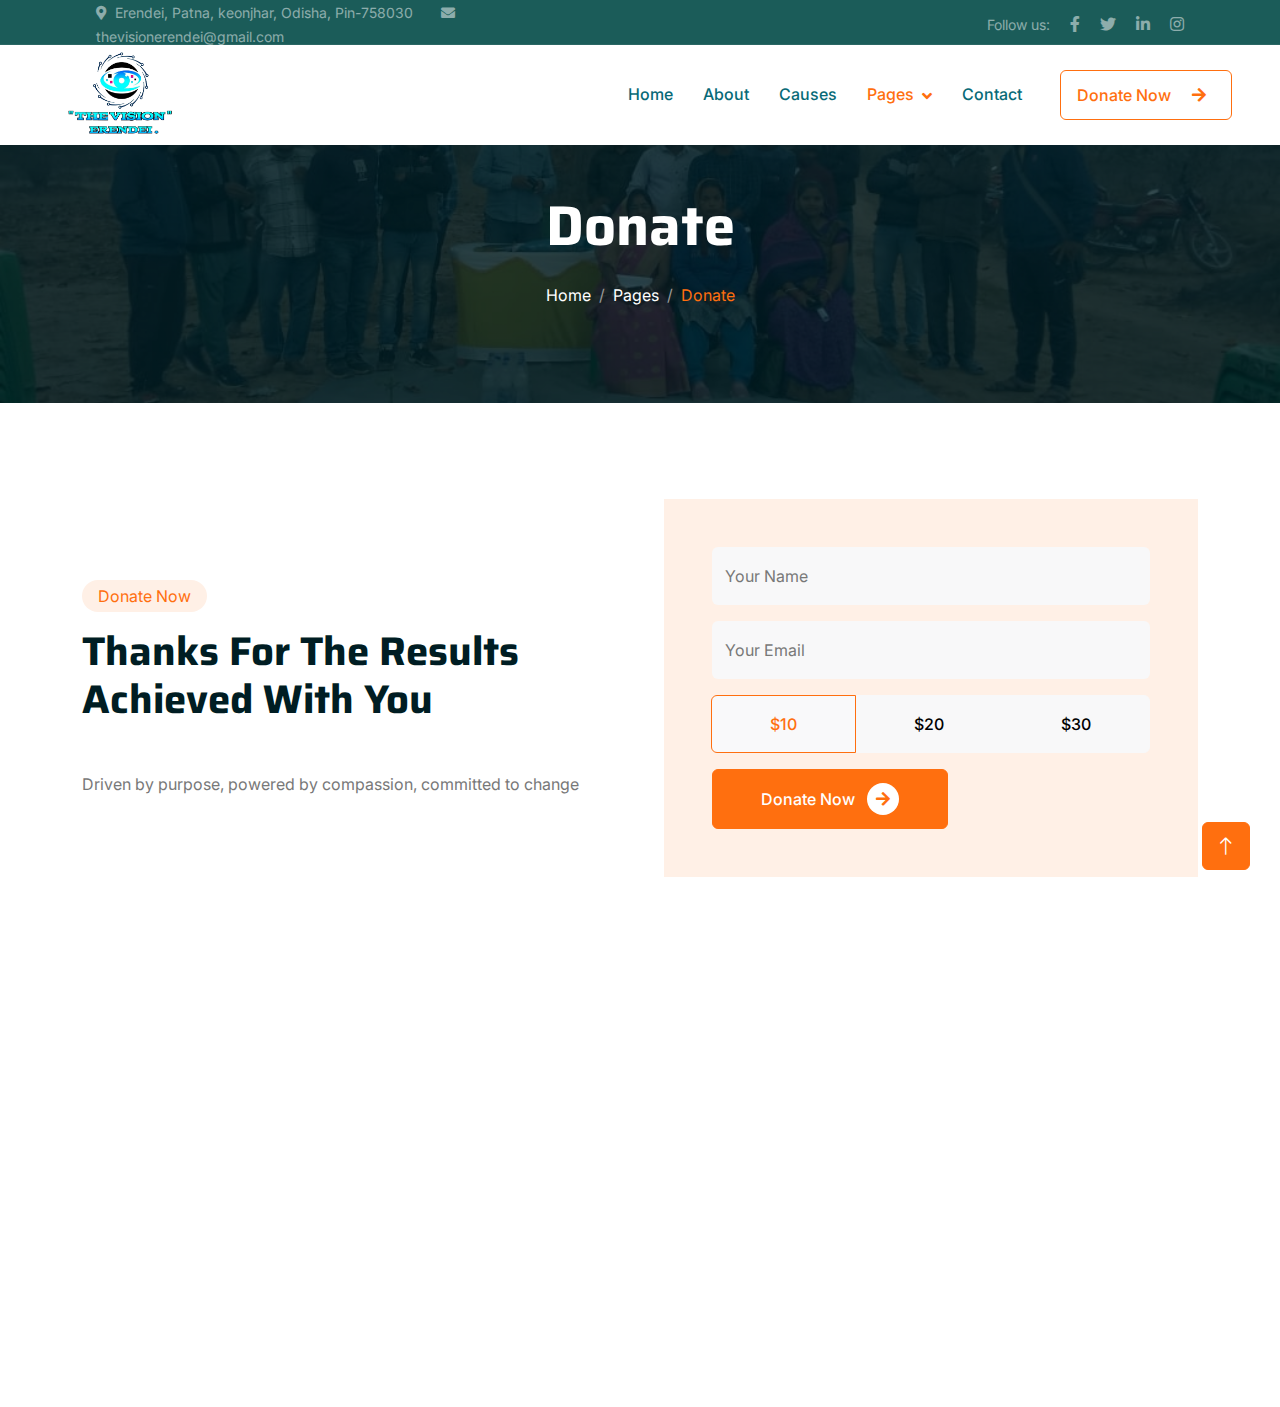
<file: donate.html>
<!DOCTYPE html>
<html lang="en">

<head>
    <meta charset="utf-8">
    <title>TheVision - Driven by purpose, powered by compassion, committed to change</title>
    <meta content="width=device-width, initial-scale=1.0" name="viewport">
    <meta content="" name="keywords">
    <meta content="" name="description">

    <!-- Favicon -->
    <link href="img/favicon.ico" rel="icon">

    <!-- Google Web Fonts -->
    <link rel="preconnect" href="https://fonts.googleapis.com">
    <link rel="preconnect" href="https://fonts.gstatic.com" crossorigin>
    <link href="https://fonts.googleapis.com/css2?family=Inter:wght@400;500;600&family=Saira:wght@500;600;700&display=swap" rel="stylesheet"> 

    <!-- Icon Font Stylesheet -->
    <link href="https://cdnjs.cloudflare.com/ajax/libs/font-awesome/5.10.0/css/all.min.css" rel="stylesheet">
    <link href="https://cdn.jsdelivr.net/npm/bootstrap-icons@1.4.1/font/bootstrap-icons.css" rel="stylesheet">

    <!-- Libraries Stylesheet -->
    <link href="lib/animate/animate.min.css" rel="stylesheet">
    <link href="lib/owlcarousel/assets/owl.carousel.min.css" rel="stylesheet">

    <!-- Customized Bootstrap Stylesheet -->
    <link href="css/bootstrap.min.css" rel="stylesheet">

    <!-- Template Stylesheet -->
    <link href="css/style.css" rel="stylesheet">
</head>

<body>
    <!-- Spinner Start -->
    <div id="spinner" class="show bg-white position-fixed translate-middle w-100 vh-100 top-50 start-50 d-flex align-items-center justify-content-center">
        <div class="spinner-grow text-primary" role="status"></div>
    </div>
    <!-- Spinner End -->


    <!-- Navbar Start -->
    <div class="container-fluid fixed-top px-0 wow fadeIn" data-wow-delay="0.1s">
        <div class="top-bar text-white-50 row gx-0 align-items-center d-none d-lg-flex px-5" style="background-color: #1b5c59;">
            <div class="col-lg-6 px-5 text-start">
                <small><i class="fa fa-map-marker-alt me-2"></i>Erendei, Patna, keonjhar, Odisha, Pin-758030</small>
                <small class="ms-4"><i class="fa fa-envelope me-2"></i>thevisionerendei@gmail.com</small>
            </div>
            <div class="col-lg-6 px-5 text-end">
                <small>Follow us:</small>
                <a class="text-white-50 ms-3" href="https://www.facebook.com/groups/675655838415777/"><i class="fab fa-facebook-f"></i></a>
                <a class="text-white-50 ms-3" href=""><i class="fab fa-twitter"></i></a>
                <a class="text-white-50 ms-3" href=""><i class="fab fa-linkedin-in"></i></a>
                <a class="text-white-50 ms-3" href=""><i class="fab fa-instagram"></i></a>
            </div>
        </div>

        <nav class="navbar navbar-expand-lg navbar-dark px-3 px-lg-5 py-lg-0" style="background-color: #FFFFFF;">
            <a href="index.html" class="navbar-brand ms-4 ms-lg-0">
                <!-- <h1 class="fw-bold text-primary m-0">The<span class="text-white">Vision</span></h1> -->
                <img src="img/logo.png" alt="The Vision Logo" style="height: 90px; width: auto;">
            </a>
            <button type="button" class="navbar-toggler me-4" data-bs-toggle="collapse" data-bs-target="#navbarCollapse">
                <span class="navbar-toggler-icon"></span>
            </button>
            <div class="collapse navbar-collapse" id="navbarCollapse">
                <div class="navbar-nav ms-auto p-4 p-lg-0">
                    <a href="index.html" class="nav-item nav-link">Home</a>
                    <a href="about.html" class="nav-item nav-link">About</a>
                    <a href="causes.html" class="nav-item nav-link">Causes</a>
                    <div class="nav-item dropdown">
                        <a href="#" class="nav-link dropdown-toggle active" data-bs-toggle="dropdown">Pages</a>
                        <div class="dropdown-menu m-0">
                            <a href="service.html" class="dropdown-item">Service</a>
                            <a href="donate.html" class="dropdown-item active">Donate</a>
                            <a href="team.html" class="dropdown-item">Our Team</a>
                            <a href="testimonial.html" class="dropdown-item">Testimonial</a>
                            <a href="404.html" class="dropdown-item">404 Page</a>
                        </div>
                    </div>
                    <a href="contact.html" class="nav-item nav-link">Contact</a>
                </div>
                <div class="d-none d-lg-flex ms-2">
                    <a class="btn btn-outline-primary py-2 px-3" href="">
                        Donate Now
                        <div class="d-inline-flex btn-sm-square bg-white text-primary rounded-circle ms-2">
                            <i class="fa fa-arrow-right"></i>
                        </div>
                    </a>
                </div>
            </div>
        </nav>
    </div>
    <!-- Navbar End -->


    <!-- Page Header Start -->
    <div class="container-fluid page-header mb-5 wow fadeIn" data-wow-delay="0.1s">
        <div class="container text-center">
            <h1 class="display-4 text-white animated slideInDown mb-4">Donate</h1>
            <nav aria-label="breadcrumb animated slideInDown">
                <ol class="breadcrumb justify-content-center mb-0">
                    <li class="breadcrumb-item"><a class="text-white" href="#">Home</a></li>
                    <li class="breadcrumb-item"><a class="text-white" href="#">Pages</a></li>
                    <li class="breadcrumb-item text-primary active" aria-current="page">Donate</li>
                </ol>
            </nav>
        </div>
    </div>
    <!-- Page Header End -->


    <!-- Donate Start -->
    <div class="container-fluid py-5">
        <div class="container">
            <div class="row g-5 align-items-center">
                <div class="col-lg-6 wow fadeIn" data-wow-delay="0.1s">
                    <div class="d-inline-block rounded-pill bg-secondary text-primary py-1 px-3 mb-3">Donate Now</div>
                    <h1 class="display-6 mb-5">Thanks For The Results Achieved With You</h1>
                    <p class="mb-0">Driven by purpose, powered by compassion, committed to change</p>
                </div>
                <div class="col-lg-6 wow fadeIn" data-wow-delay="0.5s">
                    <div class="h-100 bg-secondary p-5">
                        <form>
                            <div class="row g-3">
                                <div class="col-12">
                                    <div class="form-floating">
                                        <input type="text" class="form-control bg-light border-0" id="name" placeholder="Your Name">
                                        <label for="name">Your Name</label>
                                    </div>
                                </div>
                                <div class="col-12">
                                    <div class="form-floating">
                                        <input type="email" class="form-control bg-light border-0" id="email" placeholder="Your Email">
                                        <label for="email">Your Email</label>
                                    </div>
                                </div>
                                <div class="col-12">
                                    <div class="btn-group d-flex justify-content-around">
                                        <input type="radio" class="btn-check" name="btnradio" id="btnradio1" checked>
                                        <label class="btn btn-light py-3" for="btnradio1">$10</label>

                                        <input type="radio" class="btn-check" name="btnradio" id="btnradio2">
                                        <label class="btn btn-light py-3" for="btnradio2">$20</label>

                                        <input type="radio" class="btn-check" name="btnradio" id="btnradio3">
                                        <label class="btn btn-light py-3" for="btnradio3">$30</label>
                                    </div>
                                </div>
                                <div class="col-12">
                                    <button class="btn btn-primary px-5" style="height: 60px;">
                                        Donate Now
                                        <div class="d-inline-flex btn-sm-square bg-white text-primary rounded-circle ms-2">
                                            <i class="fa fa-arrow-right"></i>
                                        </div>
                                    </button>
                                </div>
                            </div>
                        </form>
                    </div>
                </div>
            </div>
        </div>
    </div>
    <!-- Donate End -->
        

    <!-- Footer Start -->
    <div class="container-fluid bg-dark text-white-50 footer mt-5 pt-5 wow fadeIn" data-wow-delay="0.1s">
        <div class="container py-5">
            <div class="row g-5">
                <div class="col-lg-3 col-md-6">
                    <h1 class="fw-bold text-primary mb-4">The<span class="text-white">Vision</span></h1>
                    <p>Driven by purpose, powered by compassion, committed to change</p>
                    <div class="d-flex pt-2">
                        <a class="btn btn-square me-1" href=""><i class="fab fa-twitter"></i></a>
                        <a class="btn btn-square me-1" href=""><i class="fab fa-facebook-f"></i></a>
                        <a class="btn btn-square me-1" href=""><i class="fab fa-youtube"></i></a>
                        <a class="btn btn-square me-0" href=""><i class="fab fa-linkedin-in"></i></a>
                    </div>
                </div>
                <div class="col-lg-3 col-md-6">
                    <h5 class="text-light mb-4">Address</h5>
                    <p><i class="fa fa-map-marker-alt me-3"></i>Erendei, Patna, keonjhar, Odisha, Pin-758030</p>
                    <p><i class="fa fa-phone-alt me-3"></i>+91 86183 76244</p>
                    <p><i class="fa fa-envelope me-3"></i>thevisionerendei@gmail.com</p>
                </div>
                <div class="col-lg-3 col-md-6">
                    <h5 class="text-light mb-4">Quick Links</h5>
                    <a class="btn btn-link" href="">About Us</a>
                    <a class="btn btn-link" href="">Contact Us</a>
                    <a class="btn btn-link" href="">Our Services</a>
                    <a class="btn btn-link" href="">Terms & Condition</a>
                    <a class="btn btn-link" href="">Support</a>
                </div>
                <div class="col-lg-3 col-md-6">
                    <h5 class="text-light mb-4">Newsletter</h5>
                    <p>Dolor amet sit justo amet elitr clita ipsum elitr est.</p>
                    <div class="position-relative mx-auto" style="max-width: 400px;">
                        <input class="form-control bg-transparent w-100 py-3 ps-4 pe-5" type="text" placeholder="Your email">
                        <button type="button" class="btn btn-primary py-2 position-absolute top-0 end-0 mt-2 me-2">SignUp</button>
                    </div>
                </div>
            </div>
        </div>
        <div class="container-fluid copyright">
            <div class="container">
                <div class="row">
                    <div class="col-md-6 text-center text-md-start mb-3 mb-md-0">
                        &copy; <a href="#">thevision.ngo</a>, All Right Reserved.
                    </div>
                    <div class="col-md-6 text-center text-md-end">
                        <!--/*** This template is free as long as you keep the footer author’s credit link/attribution link/backlink. If you'd like to use the template without the footer author’s credit link/attribution link/backlink, you can purchase the Credit Removal License from "#/credit-removal". Thank you for your support. ***/-->
                        Designed By <a href="#">Team TheVision</a>
                    </div>
                </div>
            </div>
        </div>
    </div>
    <!-- Footer End -->


    <!-- Back to Top -->
    <a href="#" class="btn btn-lg btn-primary btn-lg-square back-to-top"><i class="bi bi-arrow-up"></i></a>


    <!-- JavaScript Libraries -->
    <script src="https://code.jquery.com/jquery-3.4.1.min.js"></script>
    <script src="https://cdn.jsdelivr.net/npm/bootstrap@5.0.0/dist/js/bootstrap.bundle.min.js"></script>
    <script src="lib/wow/wow.min.js"></script>
    <script src="lib/easing/easing.min.js"></script>
    <script src="lib/waypoints/waypoints.min.js"></script>
    <script src="lib/owlcarousel/owl.carousel.min.js"></script>
    <script src="lib/parallax/parallax.min.js"></script>

    <!-- Template Javascript -->
    <script src="js/main.js"></script>
</body>

</html>
</file>
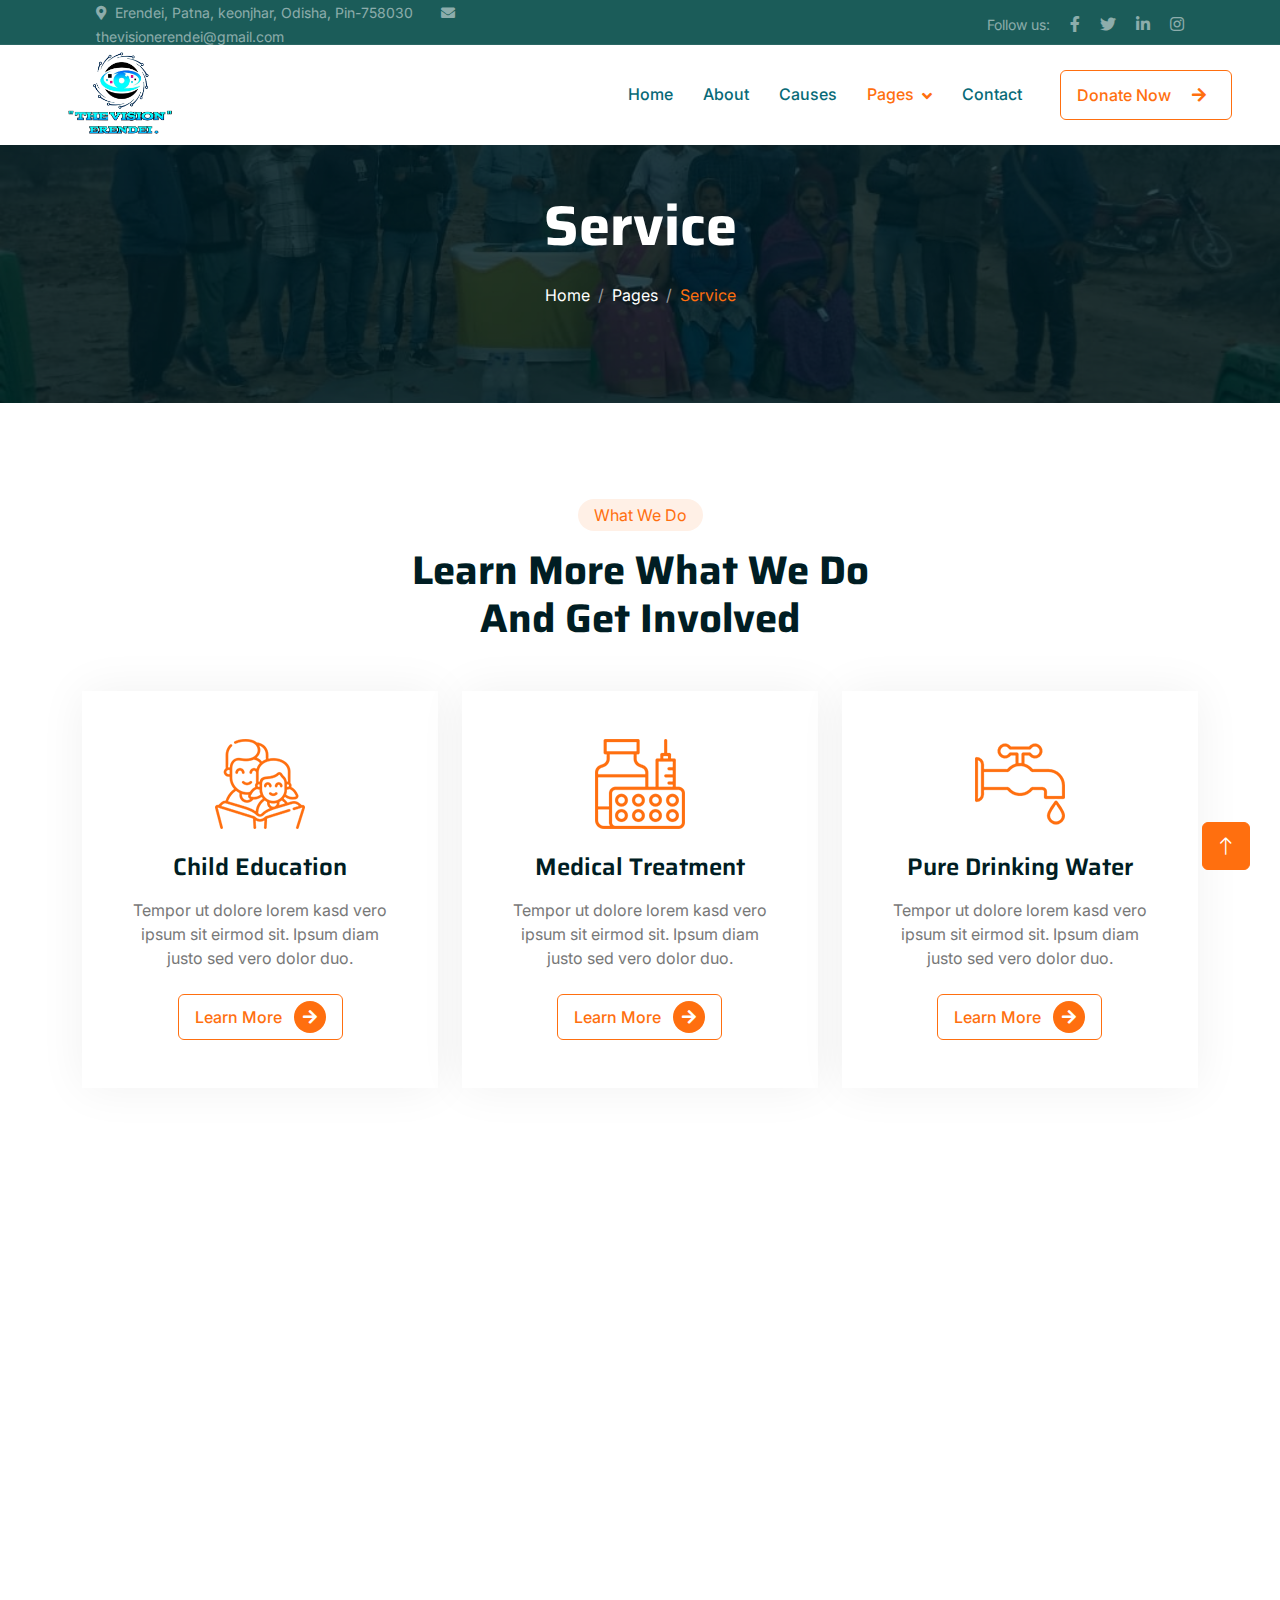
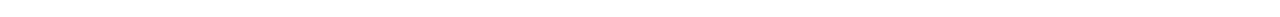
<file: service.html>
<!DOCTYPE html>
<html lang="en">

<head>
    <meta charset="utf-8">
    <title>TheVision - Driven by purpose, powered by compassion, committed to change</title>
    <meta content="width=device-width, initial-scale=1.0" name="viewport">
    <meta content="" name="keywords">
    <meta content="" name="description">

    <!-- Favicon -->
    <link href="img/favicon.ico" rel="icon">

    <!-- Google Web Fonts -->
    <link rel="preconnect" href="https://fonts.googleapis.com">
    <link rel="preconnect" href="https://fonts.gstatic.com" crossorigin>
    <link href="https://fonts.googleapis.com/css2?family=Inter:wght@400;500;600&family=Saira:wght@500;600;700&display=swap" rel="stylesheet"> 

    <!-- Icon Font Stylesheet -->
    <link href="https://cdnjs.cloudflare.com/ajax/libs/font-awesome/5.10.0/css/all.min.css" rel="stylesheet">
    <link href="https://cdn.jsdelivr.net/npm/bootstrap-icons@1.4.1/font/bootstrap-icons.css" rel="stylesheet">

    <!-- Libraries Stylesheet -->
    <link href="lib/animate/animate.min.css" rel="stylesheet">
    <link href="lib/owlcarousel/assets/owl.carousel.min.css" rel="stylesheet">

    <!-- Customized Bootstrap Stylesheet -->
    <link href="css/bootstrap.min.css" rel="stylesheet">

    <!-- Template Stylesheet -->
    <link href="css/style.css" rel="stylesheet">
</head>

<body>
    <!-- Spinner Start -->
    <div id="spinner" class="show bg-white position-fixed translate-middle w-100 vh-100 top-50 start-50 d-flex align-items-center justify-content-center">
        <div class="spinner-grow text-primary" role="status"></div>
    </div>
    <!-- Spinner End -->


    <!-- Navbar Start -->
    <div class="container-fluid fixed-top px-0 wow fadeIn" data-wow-delay="0.1s">
        <div class="top-bar text-white-50 row gx-0 align-items-center d-none d-lg-flex px-5" style="background-color: #1b5c59;">
            <div class="col-lg-6 px-5 text-start">
                <small><i class="fa fa-map-marker-alt me-2"></i>Erendei, Patna, keonjhar, Odisha, Pin-758030</small>
                <small class="ms-4"><i class="fa fa-envelope me-2"></i>thevisionerendei@gmail.com</small>
            </div>
            <div class="col-lg-6 px-5 text-end">
                <small>Follow us:</small>
                <a class="text-white-50 ms-3" href=""><i class="fab fa-facebook-f"></i></a>
                <a class="text-white-50 ms-3" href=""><i class="fab fa-twitter"></i></a>
                <a class="text-white-50 ms-3" href=""><i class="fab fa-linkedin-in"></i></a>
                <a class="text-white-50 ms-3" href=""><i class="fab fa-instagram"></i></a>
            </div>
        </div>

        <nav class="navbar navbar-expand-lg navbar-dark px-3 px-lg-5 py-lg-0" style="background-color: #FFFFFF;">
            <a href="index.html" class="navbar-brand ms-4 ms-lg-0">
                <img src="img/logo.png" alt="The Vision Logo" style="height: 90px; width: auto;">
                <!-- <h1 class="fw-bold text-primary m-0">The<span class="text-white">Vision</span></h1> -->
            </a>
            <button type="button" class="navbar-toggler me-4" data-bs-toggle="collapse" data-bs-target="#navbarCollapse">
                <span class="navbar-toggler-icon"></span>
            </button>
            <div class="collapse navbar-collapse" id="navbarCollapse">
                <div class="navbar-nav ms-auto p-4 p-lg-0">
                    <a href="index.html" class="nav-item nav-link">Home</a>
                    <a href="about.html" class="nav-item nav-link">About</a>
                    <a href="causes.html" class="nav-item nav-link">Causes</a>
                    <div class="nav-item dropdown">
                        <a href="#" class="nav-link dropdown-toggle active" data-bs-toggle="dropdown">Pages</a>
                        <div class="dropdown-menu m-0">
                            <a href="service.html" class="dropdown-item active">Service</a>
                            <a href="donate.html" class="dropdown-item">Donate</a>
                            <a href="team.html" class="dropdown-item">Our Team</a>
                            <a href="testimonial.html" class="dropdown-item">Testimonial</a>
                            <a href="404.html" class="dropdown-item">404 Page</a>
                        </div>
                    </div>
                    <a href="contact.html" class="nav-item nav-link">Contact</a>
                </div>
                <div class="d-none d-lg-flex ms-2">
                    <a class="btn btn-outline-primary py-2 px-3" href="">
                        Donate Now
                        <div class="d-inline-flex btn-sm-square bg-white text-primary rounded-circle ms-2">
                            <i class="fa fa-arrow-right"></i>
                        </div>
                    </a>
                </div>
            </div>
        </nav>
    </div>
    <!-- Navbar End -->


    <!-- Page Header Start -->
    <div class="container-fluid page-header mb-5 wow fadeIn" data-wow-delay="0.1s">
        <div class="container text-center">
            <h1 class="display-4 text-white animated slideInDown mb-4">Service</h1>
            <nav aria-label="breadcrumb animated slideInDown">
                <ol class="breadcrumb justify-content-center mb-0">
                    <li class="breadcrumb-item"><a class="text-white" href="#">Home</a></li>
                    <li class="breadcrumb-item"><a class="text-white" href="#">Pages</a></li>
                    <li class="breadcrumb-item text-primary active" aria-current="page">Service</li>
                </ol>
            </nav>
        </div>
    </div>
    <!-- Page Header End -->


    <!-- Service Start -->
    <div class="container-xxl py-5">
        <div class="container">
            <div class="text-center mx-auto mb-5 wow fadeInUp" data-wow-delay="0.1s" style="max-width: 500px;">
                <div class="d-inline-block rounded-pill bg-secondary text-primary py-1 px-3 mb-3">What We Do</div>
                <h1 class="display-6 mb-5">Learn More What We Do And Get Involved</h1>
            </div>
            <div class="row g-4 justify-content-center">
                <div class="col-lg-4 col-md-6 wow fadeInUp" data-wow-delay="0.1s">
                    <div class="service-item bg-white text-center h-100 p-4 p-xl-5">
                        <img class="img-fluid mb-4" src="img/icon-1.png" alt="">
                        <h4 class="mb-3">Child Education</h4>
                        <p class="mb-4">Tempor ut dolore lorem kasd vero ipsum sit eirmod sit. Ipsum diam justo sed vero dolor duo.</p>
                        <a class="btn btn-outline-primary px-3" href="">
                            Learn More
                            <div class="d-inline-flex btn-sm-square bg-primary text-white rounded-circle ms-2">
                                <i class="fa fa-arrow-right"></i>
                            </div>
                        </a>
                    </div>
                </div>
                <div class="col-lg-4 col-md-6 wow fadeInUp" data-wow-delay="0.3s">
                    <div class="service-item bg-white text-center h-100 p-4 p-xl-5">
                        <img class="img-fluid mb-4" src="img/icon-2.png" alt="">
                        <h4 class="mb-3">Medical Treatment</h4>
                        <p class="mb-4">Tempor ut dolore lorem kasd vero ipsum sit eirmod sit. Ipsum diam justo sed vero dolor duo.</p>
                        <a class="btn btn-outline-primary px-3" href="">
                            Learn More
                            <div class="d-inline-flex btn-sm-square bg-primary text-white rounded-circle ms-2">
                                <i class="fa fa-arrow-right"></i>
                            </div>
                        </a>
                    </div>
                </div>
                <div class="col-lg-4 col-md-6 wow fadeInUp" data-wow-delay="0.5s">
                    <div class="service-item bg-white text-center h-100 p-4 p-xl-5">
                        <img class="img-fluid mb-4" src="img/icon-3.png" alt="">
                        <h4 class="mb-3">Pure Drinking Water</h4>
                        <p class="mb-4">Tempor ut dolore lorem kasd vero ipsum sit eirmod sit. Ipsum diam justo sed vero dolor duo.</p>
                        <a class="btn btn-outline-primary px-3" href="">
                            Learn More
                            <div class="d-inline-flex btn-sm-square bg-primary text-white rounded-circle ms-2">
                                <i class="fa fa-arrow-right"></i>
                            </div>
                        </a>
                    </div>
                </div>
            </div>
        </div>
    </div>
    <!-- Service End -->
        

    <!-- Footer Start -->
    <div class="container-fluid bg-dark text-white-50 footer mt-5 pt-5 wow fadeIn" data-wow-delay="0.1s">
        <div class="container py-5">
            <div class="row g-5">
                <div class="col-lg-3 col-md-6">
                    <h1 class="fw-bold text-primary mb-4">The<span class="text-white">Vision</span></h1>
                    <p>Driven by purpose, powered by compassion, committed to change</p>
                    <div class="d-flex pt-2">
                        <a class="btn btn-square me-1" href=""><i class="fab fa-twitter"></i></a>
                        <a class="btn btn-square me-1" href=""><i class="fab fa-facebook-f"></i></a>
                        <a class="btn btn-square me-1" href=""><i class="fab fa-youtube"></i></a>
                        <a class="btn btn-square me-0" href=""><i class="fab fa-linkedin-in"></i></a>
                    </div>
                </div>
                <div class="col-lg-3 col-md-6">
                    <h5 class="text-light mb-4">Address</h5>
                    <p><i class="fa fa-map-marker-alt me-3"></i>Erendei, Patna, keonjhar, Odisha, Pin-758030</p>
                    <p><i class="fa fa-phone-alt me-3"></i>+91 86183 76244</p>
                    <p><i class="fa fa-envelope me-3"></i>thevisionerendei@gmail.com</p>
                </div>
                <div class="col-lg-3 col-md-6">
                    <h5 class="text-light mb-4">Quick Links</h5>
                    <a class="btn btn-link" href="">About Us</a>
                    <a class="btn btn-link" href="">Contact Us</a>
                    <a class="btn btn-link" href="">Our Services</a>
                    <a class="btn btn-link" href="">Terms & Condition</a>
                    <a class="btn btn-link" href="">Support</a>
                </div>
                <div class="col-lg-3 col-md-6">
                    <h5 class="text-light mb-4">Newsletter</h5>
                    <p>Dolor amet sit justo amet elitr clita ipsum elitr est.</p>
                    <div class="position-relative mx-auto" style="max-width: 400px;">
                        <input class="form-control bg-transparent w-100 py-3 ps-4 pe-5" type="text" placeholder="Your email">
                        <button type="button" class="btn btn-primary py-2 position-absolute top-0 end-0 mt-2 me-2">SignUp</button>
                    </div>
                </div>
            </div>
        </div>
        <div class="container-fluid copyright">
            <div class="container">
                <div class="row">
                    <div class="col-md-6 text-center text-md-start mb-3 mb-md-0">
                        &copy; <a href="#">thevision.ngo</a>, All Right Reserved.
                    </div>
                    <div class="col-md-6 text-center text-md-end">
                        <!--/*** This template is free as long as you keep the footer author’s credit link/attribution link/backlink. If you'd like to use the template without the footer author’s credit link/attribution link/backlink, you can purchase the Credit Removal License from "#/credit-removal". Thank you for your support. ***/-->
                        Designed By <a href="#">Team TheVision</a>
                    </div>
                </div>
            </div>
        </div>
    </div>
    <!-- Footer End -->


    <!-- Back to Top -->
    <a href="#" class="btn btn-lg btn-primary btn-lg-square back-to-top"><i class="bi bi-arrow-up"></i></a>


    <!-- JavaScript Libraries -->
    <script src="https://code.jquery.com/jquery-3.4.1.min.js"></script>
    <script src="https://cdn.jsdelivr.net/npm/bootstrap@5.0.0/dist/js/bootstrap.bundle.min.js"></script>
    <script src="lib/wow/wow.min.js"></script>
    <script src="lib/easing/easing.min.js"></script>
    <script src="lib/waypoints/waypoints.min.js"></script>
    <script src="lib/owlcarousel/owl.carousel.min.js"></script>
    <script src="lib/parallax/parallax.min.js"></script>

    <!-- Template Javascript -->
    <script src="js/main.js"></script>
</body>

</html>
</file>
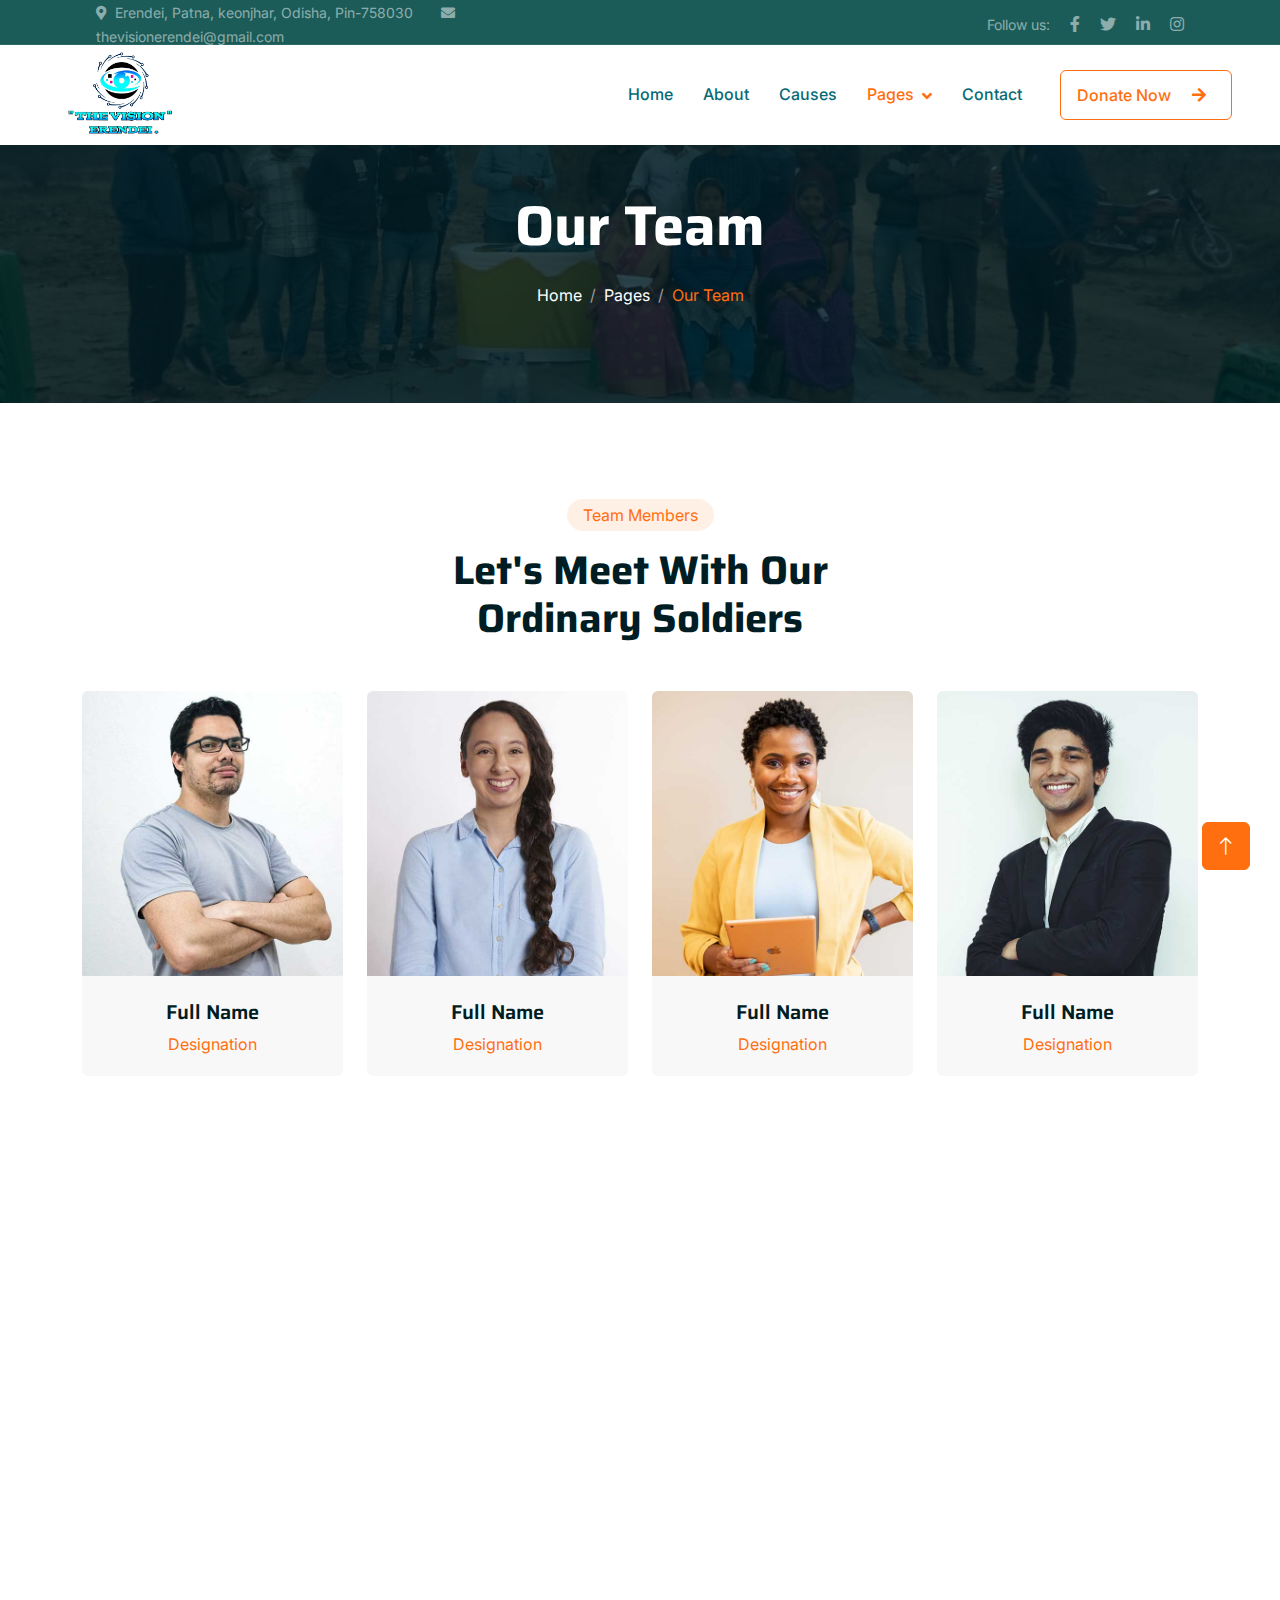
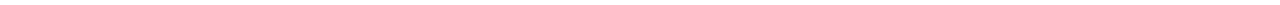
<file: team.html>
<!DOCTYPE html>
<html lang="en">

<head>
    <meta charset="utf-8">
    <title>TheVision - Driven by purpose, powered by compassion, committed to change</title>
    <meta content="width=device-width, initial-scale=1.0" name="viewport">
    <meta content="" name="keywords">
    <meta content="" name="description">

    <!-- Favicon -->
    <link href="img/favicon.ico" rel="icon">

    <!-- Google Web Fonts -->
    <link rel="preconnect" href="https://fonts.googleapis.com">
    <link rel="preconnect" href="https://fonts.gstatic.com" crossorigin>
    <link href="https://fonts.googleapis.com/css2?family=Inter:wght@400;500;600&family=Saira:wght@500;600;700&display=swap" rel="stylesheet"> 

    <!-- Icon Font Stylesheet -->
    <link href="https://cdnjs.cloudflare.com/ajax/libs/font-awesome/5.10.0/css/all.min.css" rel="stylesheet">
    <link href="https://cdn.jsdelivr.net/npm/bootstrap-icons@1.4.1/font/bootstrap-icons.css" rel="stylesheet">

    <!-- Libraries Stylesheet -->
    <link href="lib/animate/animate.min.css" rel="stylesheet">
    <link href="lib/owlcarousel/assets/owl.carousel.min.css" rel="stylesheet">

    <!-- Customized Bootstrap Stylesheet -->
    <link href="css/bootstrap.min.css" rel="stylesheet">

    <!-- Template Stylesheet -->
    <link href="css/style.css" rel="stylesheet">
</head>

<body>
    <!-- Spinner Start -->
    <div id="spinner" class="show bg-white position-fixed translate-middle w-100 vh-100 top-50 start-50 d-flex align-items-center justify-content-center">
        <div class="spinner-grow text-primary" role="status"></div>
    </div>
    <!-- Spinner End -->


    <!-- Navbar Start -->
    <div class="container-fluid fixed-top px-0 wow fadeIn" data-wow-delay="0.1s">
        <div class="top-bar text-white-50 row gx-0 align-items-center d-none d-lg-flex px-5" style="background-color: #1b5c59;">
            <div class="col-lg-6 px-5 text-start">
                <small><i class="fa fa-map-marker-alt me-2"></i>Erendei, Patna, keonjhar, Odisha, Pin-758030</small>
                <small class="ms-4"><i class="fa fa-envelope me-2"></i>thevisionerendei@gmail.com</small>
            </div>
            <div class="col-lg-6 px-5 text-end">
                <small>Follow us:</small>
                <a class="text-white-50 ms-3" href="https://www.facebook.com/groups/675655838415777/"><i class="fab fa-facebook-f"></i></a>
                <a class="text-white-50 ms-3" href=""><i class="fab fa-twitter"></i></a>
                <a class="text-white-50 ms-3" href=""><i class="fab fa-linkedin-in"></i></a>
                <a class="text-white-50 ms-3" href=""><i class="fab fa-instagram"></i></a>
            </div>
        </div>

        <nav class="navbar navbar-expand-lg navbar-dark px-3 px-lg-5 py-lg-0" style="background-color: #FFFFFF;">
            <a href="index.html" class="navbar-brand ms-4 ms-lg-0">
                <img src="img/logo.png" alt="The Vision Logo" style="height: 90px; width: auto;">
                <!-- <h1 class="fw-bold text-primary m-0">The<span class="text-white">Vision</span></h1> -->
            </a>
            <button type="button" class="navbar-toggler me-4" data-bs-toggle="collapse" data-bs-target="#navbarCollapse">
                <span class="navbar-toggler-icon"></span>
            </button>
            <div class="collapse navbar-collapse" id="navbarCollapse">
                <div class="navbar-nav ms-auto p-4 p-lg-0">
                    <a href="index.html" class="nav-item nav-link">Home</a>
                    <a href="about.html" class="nav-item nav-link">About</a>
                    <a href="causes.html" class="nav-item nav-link">Causes</a>
                    <div class="nav-item dropdown">
                        <a href="#" class="nav-link dropdown-toggle active" data-bs-toggle="dropdown">Pages</a>
                        <div class="dropdown-menu m-0">
                            <a href="service.html" class="dropdown-item">Service</a>
                            <a href="donate.html" class="dropdown-item">Donate</a>
                            <a href="team.html" class="dropdown-item active">Our Team</a>
                            <a href="testimonial.html" class="dropdown-item">Testimonial</a>
                            <a href="404.html" class="dropdown-item">404 Page</a>
                        </div>
                    </div>
                    <a href="contact.html" class="nav-item nav-link">Contact</a>
                </div>
                <div class="d-none d-lg-flex ms-2">
                    <a class="btn btn-outline-primary py-2 px-3" href="">
                        Donate Now
                        <div class="d-inline-flex btn-sm-square bg-white text-primary rounded-circle ms-2">
                            <i class="fa fa-arrow-right"></i>
                        </div>
                    </a>
                </div>
            </div>
        </nav>
    </div>
    <!-- Navbar End -->


    <!-- Page Header Start -->
    <div class="container-fluid page-header mb-5 wow fadeIn" data-wow-delay="0.1s">
        <div class="container text-center">
            <h1 class="display-4 text-white animated slideInDown mb-4">Our Team</h1>
            <nav aria-label="breadcrumb animated slideInDown">
                <ol class="breadcrumb justify-content-center mb-0">
                    <li class="breadcrumb-item"><a class="text-white" href="#">Home</a></li>
                    <li class="breadcrumb-item"><a class="text-white" href="#">Pages</a></li>
                    <li class="breadcrumb-item text-primary active" aria-current="page">Our Team</li>
                </ol>
            </nav>
        </div>
    </div>
    <!-- Page Header End -->


    <!-- Team Start -->
    <div class="container-xxl py-5">
        <div class="container">
            <div class="text-center mx-auto mb-5 wow fadeInUp" data-wow-delay="0.1s" style="max-width: 500px;">
                <div class="d-inline-block rounded-pill bg-secondary text-primary py-1 px-3 mb-3">Team Members</div>
                <h1 class="display-6 mb-5">Let's Meet With Our Ordinary Soldiers</h1>
            </div>
            <div class="row g-4">
                <div class="col-lg-3 col-md-6 wow fadeInUp" data-wow-delay="0.1s">
                    <div class="team-item position-relative rounded overflow-hidden">
                        <div class="overflow-hidden">
                            <img class="img-fluid" src="img/team-1.jpg" alt="">
                        </div>
                        <div class="team-text bg-light text-center p-4">
                            <h5>Full Name</h5>
                            <p class="text-primary">Designation</p>
                            <div class="team-social text-center">
                                <a class="btn btn-square" href=""><i class="fab fa-facebook-f"></i></a>
                                <a class="btn btn-square" href=""><i class="fab fa-twitter"></i></a>
                                <a class="btn btn-square" href=""><i class="fab fa-instagram"></i></a>
                            </div>
                        </div>
                    </div>
                </div>
                <div class="col-lg-3 col-md-6 wow fadeInUp" data-wow-delay="0.3s">
                    <div class="team-item position-relative rounded overflow-hidden">
                        <div class="overflow-hidden">
                            <img class="img-fluid" src="img/team-2.jpg" alt="">
                        </div>
                        <div class="team-text bg-light text-center p-4">
                            <h5>Full Name</h5>
                            <p class="text-primary">Designation</p>
                            <div class="team-social text-center">
                                <a class="btn btn-square" href=""><i class="fab fa-facebook-f"></i></a>
                                <a class="btn btn-square" href=""><i class="fab fa-twitter"></i></a>
                                <a class="btn btn-square" href=""><i class="fab fa-instagram"></i></a>
                            </div>
                        </div>
                    </div>
                </div>
                <div class="col-lg-3 col-md-6 wow fadeInUp" data-wow-delay="0.5s">
                    <div class="team-item position-relative rounded overflow-hidden">
                        <div class="overflow-hidden">
                            <img class="img-fluid" src="img/team-3.jpg" alt="">
                        </div>
                        <div class="team-text bg-light text-center p-4">
                            <h5>Full Name</h5>
                            <p class="text-primary">Designation</p>
                            <div class="team-social text-center">
                                <a class="btn btn-square" href=""><i class="fab fa-facebook-f"></i></a>
                                <a class="btn btn-square" href=""><i class="fab fa-twitter"></i></a>
                                <a class="btn btn-square" href=""><i class="fab fa-instagram"></i></a>
                            </div>
                        </div>
                    </div>
                </div>
                <div class="col-lg-3 col-md-6 wow fadeInUp" data-wow-delay="0.7s">
                    <div class="team-item position-relative rounded overflow-hidden">
                        <div class="overflow-hidden">
                            <img class="img-fluid" src="img/team-4.jpg" alt="">
                        </div>
                        <div class="team-text bg-light text-center p-4">
                            <h5>Full Name</h5>
                            <p class="text-primary">Designation</p>
                            <div class="team-social text-center">
                                <a class="btn btn-square" href=""><i class="fab fa-facebook-f"></i></a>
                                <a class="btn btn-square" href=""><i class="fab fa-twitter"></i></a>
                                <a class="btn btn-square" href=""><i class="fab fa-instagram"></i></a>
                            </div>
                        </div>
                    </div>
                </div>
            </div>
        </div>
    </div>
    <!-- Team End -->


    <!-- Footer Start -->
    <div class="container-fluid bg-dark text-white-50 footer mt-5 pt-5 wow fadeIn" data-wow-delay="0.1s">
        <div class="container py-5">
            <div class="row g-5">
                <div class="col-lg-3 col-md-6">
                    <h1 class="fw-bold text-primary mb-4">The<span class="text-white">Vision</span></h1>
                    <p>Driven by purpose, powered by compassion, committed to change</p>
                    <div class="d-flex pt-2">
                        <a class="btn btn-square me-1" href=""><i class="fab fa-twitter"></i></a>
                        <a class="btn btn-square me-1" href=""><i class="fab fa-facebook-f"></i></a>
                        <a class="btn btn-square me-1" href=""><i class="fab fa-youtube"></i></a>
                        <a class="btn btn-square me-0" href=""><i class="fab fa-linkedin-in"></i></a>
                    </div>
                </div>
                <div class="col-lg-3 col-md-6">
                    <h5 class="text-light mb-4">Address</h5>
                    <p><i class="fa fa-map-marker-alt me-3"></i>Erendei, Patna, keonjhar, Odisha, Pin-758030</p>
                    <p><i class="fa fa-phone-alt me-3"></i>+91 86183 76244</p>
                    <p><i class="fa fa-envelope me-3"></i>thevisionerendei@gmail.com</p>
                </div>
                <div class="col-lg-3 col-md-6">
                    <h5 class="text-light mb-4">Quick Links</h5>
                    <a class="btn btn-link" href="">About Us</a>
                    <a class="btn btn-link" href="">Contact Us</a>
                    <a class="btn btn-link" href="">Our Services</a>
                    <a class="btn btn-link" href="">Terms & Condition</a>
                    <a class="btn btn-link" href="">Support</a>
                </div>
                <div class="col-lg-3 col-md-6">
                    <h5 class="text-light mb-4">Newsletter</h5>
                    <p>Dolor amet sit justo amet elitr clita ipsum elitr est.</p>
                    <div class="position-relative mx-auto" style="max-width: 400px;">
                        <input class="form-control bg-transparent w-100 py-3 ps-4 pe-5" type="text" placeholder="Your email">
                        <button type="button" class="btn btn-primary py-2 position-absolute top-0 end-0 mt-2 me-2">SignUp</button>
                    </div>
                </div>
            </div>
        </div>
        <div class="container-fluid copyright">
            <div class="container">
                <div class="row">
                    <div class="col-md-6 text-center text-md-start mb-3 mb-md-0">
                        &copy; <a href="#">thevision.ngo</a>, All Right Reserved.
                    </div>
                    <div class="col-md-6 text-center text-md-end">
                        <!--/*** This template is free as long as you keep the footer author’s credit link/attribution link/backlink. If you'd like to use the template without the footer author’s credit link/attribution link/backlink, you can purchase the Credit Removal License from "#/credit-removal". Thank you for your support. ***/-->
                        Designed By <a href="#">Team TheVision</a>
                    </div>
                </div>
            </div>
        </div>
    </div>
    <!-- Footer End -->


    <!-- Back to Top -->
    <a href="#" class="btn btn-lg btn-primary btn-lg-square back-to-top"><i class="bi bi-arrow-up"></i></a>


    <!-- JavaScript Libraries -->
    <script src="https://code.jquery.com/jquery-3.4.1.min.js"></script>
    <script src="https://cdn.jsdelivr.net/npm/bootstrap@5.0.0/dist/js/bootstrap.bundle.min.js"></script>
    <script src="lib/wow/wow.min.js"></script>
    <script src="lib/easing/easing.min.js"></script>
    <script src="lib/waypoints/waypoints.min.js"></script>
    <script src="lib/owlcarousel/owl.carousel.min.js"></script>
    <script src="lib/parallax/parallax.min.js"></script>

    <!-- Template Javascript -->
    <script src="js/main.js"></script>
</body>

</html>
</file>
<file: css/style.css>
/********** Template CSS **********/
:root {
    --primary: #FF6F0F;
    --secondary: #FFF0E6;
    --light: #F8F8F9;
    --dark: #001D23;
}

.back-to-top {
    position: fixed;
    display: none;
    right: 30px;
    bottom: 30px;
    z-index: 99;
}


/*** Spinner ***/
#spinner {
    opacity: 0;
    visibility: hidden;
    transition: opacity .5s ease-out, visibility 0s linear .5s;
    z-index: 99999;
}

#spinner.show {
    transition: opacity .5s ease-out, visibility 0s linear 0s;
    visibility: visible;
    opacity: 1;
}


/*** Button ***/
.btn {
    font-weight: 500;
    transition: .5s;
}

.btn.btn-primary,
.btn.btn-outline-primary:hover {
    color: #FFFFFF;
}

.btn.btn-primary:hover {
    color: var(--primary);
    background: transparent;
}

.btn-square {
    width: 38px;
    height: 38px;
}

.btn-sm-square {
    width: 32px;
    height: 32px;
}

.btn-lg-square {
    width: 48px;
    height: 48px;
}

.btn-square,
.btn-sm-square,
.btn-lg-square {
    padding: 0;
    display: flex;
    align-items: center;
    justify-content: center;
    font-weight: normal;
}


/*** Navbar ***/
.fixed-top {
    transition: .5s;
}

.top-bar {
    height: 45px;
    border-bottom: 1px solid rgba(255, 255, 255, .07);
}

.navbar .dropdown-toggle::after {
    border: none;
    content: "\f107";
    font-family: "Font Awesome 5 Free";
    font-weight: 900;
    vertical-align: middle;
    margin-left: 8px;
}

.navbar .navbar-nav .nav-link {
    margin-right: 30px;
    padding: 25px 0;
    color: #076a77;
    font-weight: 500;
    outline: none;
}

.navbar .navbar-nav .nav-link:hover,
.navbar .navbar-nav .nav-link.active {
    color: var(--primary);
}

@media (max-width: 991.98px) {
    .navbar .navbar-nav {
        margin-top: 10px;
        border-top: 1px solid rgba(0, 0, 0, .07);
        background: var(--dark);
    }

    .navbar .navbar-nav .nav-link {
        padding: 10px 0;
    }
}

@media (min-width: 992px) {
    .navbar .nav-item .dropdown-menu {
        display: block;
        visibility: hidden;
        top: 100%;
        transform: rotateX(-75deg);
        transform-origin: 0% 0%;
        transition: .5s;
        opacity: 0;
    }

    .navbar .nav-item:hover .dropdown-menu {
        transform: rotateX(0deg);
        visibility: visible;
        transition: .5s;
        opacity: 1;
    }
}


/*** Header ***/
.carousel-caption {
    top: 0;
    left: 0;
    right: 0;
    bottom: 0;
    display: flex;
    align-items: center;
    justify-content: center;
    text-align: center;
    background: rgba(0, 0, 0, 0.5);
    z-index: 1;
}

.carousel-control-prev,
.carousel-control-next {
    width: 15%;
}

.carousel-control-prev-icon,
.carousel-control-next-icon {
    width: 3rem;
    height: 3rem;
    background-color: var(--dark);
    border: 12px solid var(--dark);
    border-radius: 3rem;
}

@media (max-width: 768px) {
    #header-carousel .carousel-item {
        position: relative;
        min-height: 450px;
    }
    
    #header-carousel .carousel-item img {
        position: absolute;
        width: 100%;
        height: 100%;
        object-fit: cover;
    }
}

.page-header {
    padding-top: 12rem;
    padding-bottom: 6rem;
    background: linear-gradient(rgba(0, 29, 35, .8), rgba(0, 29, 35, .8)), url(../img/carousel-1.jpg) center center no-repeat;
    background-size: cover;
}

.page-header .breadcrumb-item+.breadcrumb-item::before {
    color: #999999;
}


/*** Causes ***/
.causes-item .progress {
    height: 5px;
    border-radius: 0;
    overflow: visible;
}

.causes-item .progress .progress-bar {
    position: relative;
    overflow: visible;
    width: 0px;
    border-radius: 0;
    transition: 5s;
}

.causes-item .progress .progress-bar span {
    position: absolute;
    top: -7px;
    right: 0;
    width: 40px;
    height: 19px;
    display: flex;
    align-items: center;
    justify-content: center;
    font-size: 12px;
    background: var(--primary);
    color: #FFFFFF;
}

.causes-item .causes-overlay {
    position: absolute;
    width: 100%;
    height: 0;
    top: 0;
    left: 0;
    display: flex;
    align-items: center;
    justify-content: center;
    background: rgba(0, 0, 0, .5);
    overflow: hidden;
    opacity: 0;
    transition: .5s;
}

.causes-item:hover .causes-overlay {
    height: 100%;
    opacity: 1;
}


/*** Service ***/
.service-item {
    box-shadow: 0 0 45px rgba(0, 0, 0, .06);
}


/*** Donate ***/
.donate {
    background: rgba(0, 29, 35, .8);
}

.btn-group .btn-light:hover,
.btn-group input[type="radio"]:checked+label {
    color: var(--primary);
    border-color: var(--primary);
}


/*** Team ***/
.team-item img {
    position: relative;
    top: 0;
    transition: .5s;
}

.team-item:hover img {
    top: -30px;
}

.team-item .team-text {
    position: relative;
    height: 100px;
    transition: .5s;
}

.team-item:hover .team-text {
    margin-top: -60px;
    height: 160px;
}

.team-item .team-text .team-social {
    opacity: 0;
    transition: .5s;
}

.team-item:hover .team-text .team-social {
    opacity: 1;
}

.team-item .team-social .btn {
    display: inline-flex;
    color: var(--primary);
    background: #FFFFFF;
    border-radius: 40px;
}

.team-item .team-social .btn:hover {
    color: #FFFFFF;
    background: var(--primary);
}


/*** Testimonial ***/
.testimonial-carousel::before {
    position: absolute;
    content: "";
    top: 0;
    left: 0;
    height: 100%;
    width: 0;
    background: linear-gradient(to right, rgba(255, 255, 255, 1) 0%, rgba(255, 255, 255, 0) 100%);
    z-index: 1;
}

.testimonial-carousel::after {
    position: absolute;
    content: "";
    top: 0;
    right: 0;
    height: 100%;
    width: 0;
    background: linear-gradient(to left, rgba(255, 255, 255, 1) 0%, rgba(255, 255, 255, 0) 100%);
    z-index: 1;
}

@media (min-width: 768px) {
    .testimonial-carousel::before,
    .testimonial-carousel::after {
        width: 200px;
    }
}

@media (min-width: 992px) {
    .testimonial-carousel::before,
    .testimonial-carousel::after {
        width: 300px;
    }
}

.testimonial-carousel .owl-item .testimonial-text {
    background: var(--light);
    transform: scale(.8);
    transition: .5s;
}

.testimonial-carousel .owl-item.center .testimonial-text {
    background: var(--primary);
    transform: scale(1);
}

.testimonial-carousel .owl-item .testimonial-text *,
.testimonial-carousel .owl-item .testimonial-item img {
    transition: .5s;
}

.testimonial-carousel .owl-item.center .testimonial-text * {
    color: var(--light) !important;
}

.testimonial-carousel .owl-item.center .testimonial-item img {
    background: var(--primary) !important;
} 

.testimonial-carousel .owl-nav {
    position: absolute;
    width: 350px;
    top: 15px;
    left: 50%;
    transform: translateX(-50%);
    display: flex;
    justify-content: space-between;
    opacity: 0;
    transition: .5s;
    z-index: 1;
}

.testimonial-carousel:hover .owl-nav {
    width: 300px;
    opacity: 1;
}

.testimonial-carousel .owl-nav .owl-prev,
.testimonial-carousel .owl-nav .owl-next {
    position: relative;
    color: var(--primary);
    font-size: 45px;
    transition: .5s;
}

.testimonial-carousel .owl-nav .owl-prev:hover,
.testimonial-carousel .owl-nav .owl-next:hover {
    color: var(--dark);
}


/*** Footer ***/

.footer .btn.btn-link {
    display: block;
    margin-bottom: 5px;
    padding: 0;
    text-align: left;
    color: rgba(255,255,255,0.5);
    font-weight: normal;
    text-transform: capitalize;
    transition: .3s;
}

.footer .btn.btn-link::before {
    position: relative;
    content: "\f105";
    font-family: "Font Awesome 5 Free";
    font-weight: 900;
    color: rgba(255,255,255,0.5);
    margin-right: 10px;
}

.footer .btn.btn-link:hover {
    color: var(--light);
    letter-spacing: 1px;
    box-shadow: none;
}

.footer .btn.btn-square {
    color: rgba(255,255,255,0.5);
    border: 1px solid rgba(255,255,255,0.5);
}

.footer .btn.btn-square:hover {
    color: var(--secondary);
    border-color: var(--light);
}

.footer .copyright {
    padding: 25px 0;
    font-size: 15px;
    border-top: 1px solid rgba(256, 256, 256, .1);
}

.footer .copyright a {
    color: var(--secondary);
}

.footer .copyright a:hover {
    color: var(--primary);
}
</file>
<file: charityworks-master/assets/css/flaticon.css>
/*
  	Flaticon icon font: Flaticon
  	Creation date: 02/06/2020 05:24
  	*/

@font-face {
  font-family: "Flaticon";
  src: url("../fonts/Flaticon.eot");
  src: url("../fonts/Flaticon.eot?#iefix") format("embedded-opentype"),
       url("../fonts/Flaticon.woff2") format("woff2"),
       url("../fonts/Flaticon.woff") format("woff"),
       url("../fonts/Flaticon.ttf") format("truetype"),
       url("../fonts/Flaticon.svg#Flaticon") format("svg");
  font-weight: normal;
  font-style: normal;
}

@media screen and (-webkit-min-device-pixel-ratio:0) {
  @font-face {
    font-family: "Flaticon";
    src: url("../fonts/Flaticon.svg#Flaticon") format("svg");
  }
}

[class^="flaticon-"]:before, [class*=" flaticon-"]:before,
[class^="flaticon-"]:after, [class*=" flaticon-"]:after {   
  font-family: Flaticon;
font-style: normal;
}

.flaticon-null:before { content: "\f100"; }
.flaticon-null-1:before { content: "\f101"; }
.flaticon-gear:before { content: "\f102"; }
.flaticon-think:before { content: "\f103"; }
</file>
<file: charityworks-master/assets/css/progressbar_barfiller.css>
/* Custom Code skills */
.single-skill{
  display: flex;
}

.single-skill span {
	color: #79838b;
	font-size: 13px;
	font-weight: 300;
	letter-spacing: 0;
	margin-bottom: 14px;
	display: block;
}
.single-skill .bar-progress {
	width: 100%;
}
.single-skill .bar-title {
  width: 20%;
  margin-bottom: 19px;
}

.skills-content {
  padding-top: 200px;
  padding-left: 70px;
}

.skills-shape-bg {
  height: 651px;
  width: 868px;
  position: absolute;
  content: "";
  border: 2px solid #4d4d4d;
  left: 40%;
  top: 255px;
}

.skills-shape-bg::before {
  position: absolute;
  content: "";
  height: 465px;
  width: 300px;
  border: 2px solid #4d4d4d;
  left: -35%;
  top: 50%;
  transform: translateY(-50%);
  border-right: 0;
}



/* Default */
.barfiller {
	width: 100%;
	height: 10px;
	background: #f6f9fc;
  position: relative;
  border-radius: 5px;
}

.barfiller .fill {
  display: block;
  position: relative;
  width: 0px;
  height: 100%;
  background: #333;
  z-index: 1;
  border-radius: 5px;
}

.barfiller .tipWrap { display: none; }

.barfiller .tip {
  margin-top: -28px;
  padding: 2px 4px;
  font-size: 16px;
  color: #09cc7f;
  left: 0px;
  position: absolute;
  z-index: 2;
  background: transparent;
  font-weight: 800;
}

.barfiller .tip:after {
  border: solid;
  border-color: rgba(0,0,0,.8) transparent;
  border-width: 6px 6px 0 6px;
  content: "";
  display: block;
  position: absolute;
  left: 9px;
  top: 100%;
  z-index: 9;
  display: none;
  
}
</file>
<file: charityworks-master/assets/css/gijgo.css>
.gj-button {
    background-color: #f5f5f5;
    border: 1px solid #ddd;
    color: #000;
    border-radius: 3px;
    padding: 6px 10px;
    cursor: pointer;
}

.gj-unselectable {
    -webkit-touch-callout: none;
    -webkit-user-select: none;
    -khtml-user-select: none;
    -moz-user-select: none;
    -ms-user-select: none;
    user-select: none;
}

.gj-row {
    display: -webkit-box;
    display: -ms-flexbox;
    display: flex;
    -ms-flex-wrap: wrap;
    flex-wrap: wrap;
}

.gj-margin-left-5 {
    margin-left: 5px;
}

.gj-margin-left-10 {
    margin-left: 10px;
}

.gj-width-full {
    width: 100%;
}

.gj-cursor-pointer {
    cursor: pointer;
}

.gj-text-align-center {
    text-align: center;
}

.gj-font-size-16 {
    font-size: 16px;
}

.gj-hidden {
    display: none;
}

/** Material Design */
.gj-button-md {
    background: 0 0;
    border: none;
    border-radius: 2px;
    color: rgba(0, 0, 0, 0.87);
    position: relative;
    height: 36px;
    margin: 0;
    min-width: 64px;
    padding: 0 16px;
    display: inline-block;
    font-family: "Roboto","Helvetica","Arial",sans-serif;
    font-size: 1rem;
    font-weight: 500;
    text-transform: uppercase;
    letter-spacing: 0;
    overflow: hidden;
    will-change: box-shadow;
    transition: box-shadow .2s cubic-bezier(.4,0,1,1),background-color .2s cubic-bezier(.4,0,.2,1),color .2s cubic-bezier(.4,0,.2,1);
    outline: none;
    cursor: pointer;
    text-decoration: none;
    text-align: center;
    line-height: 36px;
    vertical-align: middle;
    overflow: hidden;
    -webkit-user-select: none;
    -moz-user-select: none;
    -ms-user-select: none;
    user-select: none;
}

.gj-button-md:hover {
    background-color: rgba(158,158,158,.2);
}

.gj-button-md:disabled {
    color: rgba(0,0,0,.26);
    background: 0 0;
}

.gj-button-md .material-icons,
.gj-button-md .gj-icon {
    vertical-align: middle;
    /*font-size: 1.3rem;
    margin-right: 4px;*/
}

.gj-button-md.gj-button-md-icon {
    width: 24px;
    height: 31px;
    min-width: 24px;
    padding: 0px;
    display: table;
}

.gj-button-md.gj-button-md-icon .material-icons,
.gj-button-md.gj-button-md-icon .gj-icon {
    display: table-cell;
    margin-right: 0px;
    width: 24px;
    height: 24px;
}

.gj-button-md.active {
    background-color: rgba(158,158,158,.4);
}

.gj-button-md-group {
    position: relative;
    display: inline-block;
    vertical-align: middle;
}
.gj-textbox-md {
	/* border: none; */
	/* border-bottom: 1px solid rgba(0,0,0,.42); */
	display: block;
	font-family: "Helvetica","Arial",sans-serif;
	font-size: 16px;
	line-height: 16px;
	/* padding: 4px 0px; */
	margin: 0;
	/* width: 100%; */
	background: 0 0;
	/* text-align: ; */
	color: rgba(0,0,0,.87);
	padding-left: 44px;
	border: 1px solid #dca73a;
	/* padding: 15px 15px; */
	/* text-align: center; */
	width: 177px;
	height: 55px;
	border-radius: 5px;
}
.gj-textbox-md:focus,
.gj-textbox-md:active {
    /* border-bottom: 2px solid rgba(0,0,0,.42); */
    outline: none;
}

.gj-textbox-md::placeholder {
    color: #8e8e8e;
}

.gj-textbox-md:-ms-input-placeholder {
    color: #8e8e8e;
}

.gj-textbox-md::-ms-input-placeholder {
    color: #8e8e8e;
}

.gj-md-spacer-24 {
    min-width: 24px;
    width: 24px;
    display: inline-block;
}

.gj-md-spacer-32 {
    min-width: 32px;
    width: 32px;
    display: inline-block;
}

.gj-modal {
    position: fixed;
    top: 0;
    right: 0;
    bottom: 0;
    left: 0;
    z-index: 1203;
    display: none;
    overflow: hidden;
    -webkit-overflow-scrolling: touch;
    outline: 0;
    background-color: rgba(0, 0, 0, 0.54118);
    transition: 200ms ease opacity;
    will-change: opacity;
}

/* List */
ul.gj-list li [data-role="wrapper"] {
    display: table;
    width: 100%;
}

ul.gj-list li [data-role="checkbox"] {
    display: table-cell;
    vertical-align:middle;
    text-align:center;
}

ul.gj-list li [data-role="image"] {
    display: table-cell;
    vertical-align:middle;
    text-align:center;
}

ul.gj-list li [data-role="display"] {
    display: table-cell;
    vertical-align:middle;
    cursor: pointer;
}

ul.gj-list li [data-role="display"]:empty:before {
  content: "\200b"; /* unicode zero width space character */
}

/* List - Bootstrap */
ul.gj-list-bootstrap {
    padding-left: 0px;
    margin-bottom: 0px;
}

ul.gj-list-bootstrap li {
    padding: 0px;
}

ul.gj-list-bootstrap li [data-role="wrapper"] {
    padding: 0px 10px;
}

ul.gj-list-bootstrap li [data-role="checkbox"] {
    width: 24px;
    padding: 3px;
}

ul.gj-list-bootstrap li [data-role="image"] {
    width: 24px;
    height: 24px;
}

ul.gj-list-bootstrap li [data-role="display"] {
    padding: 8px 0px 8px 4px;
}

.list-group-item.active ul li, .list-group-item.active:focus ul li, .list-group-item.active:hover ul li {
    text-shadow: none;
    color:initial;
}

/* List - Material Design */
ul.gj-list-md {
    padding: 0px;
    list-style: none;
    list-style-type: none;
    line-height: 24px;
    letter-spacing: 0;
    color: #616161; /* Gray 700 */
}

ul.gj-list-md li {
    display: list-item;
    list-style-type: none;
    padding: 0px;
    min-height: unset;
    box-sizing: border-box;
    align-items: center;
    cursor: default;
    overflow: hidden;

    font-family: "Roboto","Helvetica","Arial",sans-serif;
    font-size: 16px;
    font-weight: 400;
    letter-spacing: .04em;
    line-height: 1;
    
    -webkit-flex-direction: row;
    -ms-flex-direction: row;
    flex-direction: row;
    -webkit-flex-wrap: nowrap;
    -ms-flex-wrap: nowrap;
    flex-wrap: nowrap;
}

ul.gj-list-md li [data-role="checkbox"] {
    height: 24px;
    width: 24px;
}

ul.gj-list-md li [data-role="image"] {
    height: 24px;
    width: 24px;
}

ul.gj-list-md li [data-role="display"] {
    padding: 8px 0px 8px 5px;
    order: 0;
    flex-grow: 2;
    text-decoration: none;
    box-sizing: border-box;
    align-items: center;
    text-align: left;
    color: rgba(0,0,0,.87);
}

ul.gj-list-md li.disabled>[data-role="wrapper"]>[data-role="display"] {
    color: #9E9E9E; /* Gray 500 */
}

.gj-list-md-active {
    background: #e0e0e0;
    color: #3f51b5;
}


/* Picker */
.gj-picker {
    position: absolute;
    z-index: 1203;
    background-color: #fff;
}

.gj-picker .selected {
    color: #fff;
}

/* Material Design */
.gj-picker-md {
    font-family: "Roboto","Helvetica","Arial",sans-serif;
    font-size: 16px;
    font-weight: 400;
    letter-spacing: .04em;
    line-height: 1;
    color: rgba(0,0,0,.87);
    border: 1px solid #E0E0E0;
}

.gj-modal .gj-picker-md {
    border: 0px;
}

.gj-picker-md [role="header"] {
    color: rgba(255, 255, 255, 0.54);
    display: flex;
    background: #2196f3;
    align-items: baseline;
    user-select: none;
    justify-content: center;
}

.gj-picker-md [role="footer"] {
    float: right;
    padding: 10px;
}

.gj-picker-md [role="footer"] button.gj-button-md {
    color: #2196f3;
    font-weight: bold;
    font-size: 13px;
}

/* Bootstrap */
.gj-picker-bootstrap {
    border-radius: 4px;
    border: 1px solid #E0E0E0;
}

.gj-picker-bootstrap .selected {
    color: #888;
}

.gj-picker-bootstrap [role="header"] {
    background: #eee;
    color: #AAA;
}
@font-face {
    font-family: 'gijgo-material';
    src: url('../fonts/gijgo-material.eot?235541');
    src: url('../fonts/gijgo-material.eot?235541#iefix') format('embedded-opentype'), url('../fonts/gijgo-material.ttf?235541') format('truetype'), url('../fonts/gijgo-material.woff?235541') format('woff'), url('../fonts/gijgo-material.svg?235541#gijgo-material') format('svg');
    font-weight: normal;
    font-style: normal;
}

.gj-icon {
    /* use !important to prevent issues with browser extensions that change fonts */
    font-family: 'gijgo-material' !important;
    font-size: 24px;
    speak: none;
    font-style: normal;
    font-weight: normal;
    font-variant: normal;
    text-transform: none;
    line-height: 1;
    /* Enable Ligatures ================ */
    letter-spacing: 0;
    -webkit-font-feature-settings: "liga";
    -moz-font-feature-settings: "liga=1";
    -moz-font-feature-settings: "liga";
    -ms-font-feature-settings: "liga" 1;
    font-feature-settings: "liga";
    -webkit-font-variant-ligatures: discretionary-ligatures;
    font-variant-ligatures: discretionary-ligatures;
    /* Better Font Rendering =========== */
    -webkit-font-smoothing: antialiased;
    -moz-osx-font-smoothing: grayscale;
}

.gj-icon.undo:before {
    content: "\e900";
}

.gj-icon.vertical-align-top:before {
    content: "\e901";
}

.gj-icon.vertical-align-center:before {
    content: "\e902";
}

.gj-icon.vertical-align-bottom:before {
    content: "\e903";
}

.gj-icon.arrow-dropup:before {
    content: "\e904";
}

.gj-icon.clock:before {
    content: "\e905";
}

.gj-icon.refresh:before {
    content: "\e906";
}

.gj-icon.last-page:before {
    content: "\e907";
}

.gj-icon.first-page:before {
    content: "\e908";
}

.gj-icon.cancel:before {
    content: "\e909";
}

.gj-icon.clear:before {
    content: "\e90a";
}

.gj-icon.check-circle:before {
    content: "\e90b";
}

.gj-icon.delete:before {
    content: "\e90c";
}

.gj-icon.arrow-upward:before {
    content: "\e90d";
}

.gj-icon.arrow-forward:before {
    content: "\e90e";
}

.gj-icon.arrow-downward:before {
    content: "\e90f";
}

.gj-icon.arrow-back:before {
    content: "\e910";
}

.gj-icon.list-numbered:before {
    content: "\e911";
}

.gj-icon.list-bulleted:before {
    content: "\e912";
}

.gj-icon.indent-increase:before {
    content: "\e913";
}

.gj-icon.indent-decrease:before {
    content: "\e914";
}

.gj-icon.redo:before {
    content: "\e915";
}

.gj-icon.align-right:before {
    content: "\e916";
}

.gj-icon.align-left:before {
    content: "\e917";
}

.gj-icon.align-justify:before {
    content: "\e918";
}

.gj-icon.align-center:before {
    content: "\e919";
}

.gj-icon.strikethrough:before {
    content: "\e91a";
}

.gj-icon.italic:before {
    content: "\e91b";
}

.gj-icon.underlined:before {
    content: "\e91c";
}

.gj-icon.bold:before {
    content: "\e91d";
}

.gj-icon.arrow-dropdown:before {
    content: "\e91e";
}

.gj-icon.done:before {
    content: "\e91f";
}

.gj-icon.pencil:before {
    content: "\e920";
}

.gj-icon.minus:before {
    content: "\e921";
}

.gj-icon.plus:before {
    content: "\e922";
}

.gj-icon.chevron-up:before {
    content: "\e923";
}

.gj-icon.chevron-right:before {
    content: "\e924";
}

.gj-icon.chevron-down:before {
    content: "\e925";
}

.gj-icon.chevron-left:before {
    content: "\e926";
}

.gj-icon.event:before {
    content: "\e927";
}
.gj-draggable {
    cursor: move;
}
.gj-resizable-handle {
    position: absolute;
    font-size: 0.1px;
    display: block;
    -ms-touch-action: none;
    touch-action: none;
    z-index: 1203;
}

.gj-resizable-n {
    cursor: n-resize;
    height: 7px;
    width: 100%;
    top: -5px;
    left: 0;
}
.gj-resizable-e {
    cursor: e-resize;
    width: 7px;
    right: -5px;
    top: 0;
    height: 100%;
}
.gj-resizable-s {
    cursor: s-resize;
    height: 7px;
    width: 100%;
    bottom: -5px;
    left: 0;
}
.gj-resizable-w {
	cursor: w-resize;
	width: 7px;
	left: -5px;
	top: 0;
	height: 100%;
}
.gj-resizable-se {
	cursor: se-resize;
	width: 12px;
	height: 12px;
	right: 1px;
	bottom: 1px;
}
.gj-resizable-sw {
	cursor: sw-resize;
	width: 9px;
	height: 9px;
	left: -5px;
	bottom: -5px;
}
.gj-resizable-nw {
	cursor: nw-resize;
	width: 9px;
	height: 9px;
	left: -5px;
	top: -5px;
}
.gj-resizable-ne {
	cursor: ne-resize;
	width: 9px;
	height: 9px;
	right: -5px;
	top: -5px;
}

.gj-dialog-footer {
    position: absolute;
    bottom: 0px;
    width: 100%;
    margin-top: 0px;
}

.gj-dialog-scrollable [data-role="body"] {
    overflow-x: hidden;
    overflow-y: scroll;
}

/** Bootstrap 3 **/
.gj-dialog-bootstrap {
    overflow: hidden;
    z-index: 1202;
}

.gj-dialog-bootstrap [data-role="title"] {
    display: inline;
}
.gj-dialog-bootstrap [data-role="close"] {
    line-height: 1.42857143;
}

/** Bootstrap 4 **/
.gj-dialog-bootstrap4 {
    overflow: hidden;
    z-index: 1202;
}

.gj-dialog-bootstrap4 [data-role="title"] {
    display: inline;
}
.gj-dialog-bootstrap4 [data-role="close"] {
    line-height: 1.5;
}

/** Material Design **/
.gj-dialog-md {
    background-color: #FFF;
    overflow: hidden;
    border: none;
    box-shadow: 0 11px 15px -7px rgba(0,0,0,.2), 0 24px 38px 3px rgba(0,0,0,.14), 0 9px 46px 8px rgba(0,0,0,.12);
    box-sizing: border-box;
    position: relative;
    display: -webkit-box;
    display: -webkit-flex;
    display: -ms-flexbox;
    display: flex;
    -webkit-box-orient: vertical;
    -webkit-box-direction: normal;
    -webkit-flex-direction: column;
    -ms-flex-direction: column;
    flex-direction: column;
    -webkit-background-clip: padding-box;
    background-clip: padding-box;
    outline: 0;
    z-index: 1202;
}

.gj-dialog-md-header {
    padding: 24px 24px 0px 24px;
    font-family: "Roboto","Helvetica","Arial",sans-serif;
}

.gj-dialog-md-title {
    margin: 0;
    font-weight: 400;
    display: inline;
    line-height: 28px;
    font-size: 20px;
}

.gj-dialog-md-close {
    -webkit-appearance: none;
    padding: 0;
    cursor: pointer;
    background: 0 0;
    border: 0;
    float: right;
    line-height: 28px;
    font-size: 28px;
}

.gj-dialog-md-body {
    padding: 20px 24px 24px 24px;
    color: rgba(0,0,0,.54);
    font-family: "Helvetica","Arial",sans-serif;
    font-size: 14px;
    font-weight: 400;
    line-height: 20px;
}

.gj-dialog-md-footer {
    padding: 8px 8px 8px 24px;
    display: -webkit-flex;
    display: -ms-flexbox;
    display: flex;
    -webkit-flex-direction: row-reverse;
    -ms-flex-direction: row-reverse;
    flex-direction: row-reverse;
    -webkit-flex-wrap: wrap;
    -ms-flex-wrap: wrap;
    flex-wrap: wrap;

    box-sizing: border-box;
}

.gj-dialog-md-footer>*:first-child {
    margin-right: 0;
}

.gj-dialog-md-footer>* {
    margin-right: 8px;
    height: 36px;
}
DIV.gj-grid-wrapper {
    margin: auto;
    position: relative;
    clear:both;
    z-index: 1;
}

TABLE.gj-grid {
    margin: auto;    
    border-collapse: collapse;
    width: 100%;
    table-layout: fixed;
}

TABLE.gj-grid THEAD TH [data-role="selectAll"] {
    margin: auto;
}

TABLE.gj-grid THEAD TH [data-role="title"] {
    display: inline-block;
}

TABLE.gj-grid THEAD TH [data-role="sorticon"] {
    display: inline-block;
}

TABLE.gj-grid THEAD TH {
    overflow: hidden;
    text-overflow: ellipsis;
}

TABLE.gj-grid.autogrow-header-row THEAD TH {
    overflow: auto;
    text-overflow: initial;
    white-space: pre-wrap;
    -ms-word-break: break-word;
    word-break: break-word;
}

TABLE.gj-grid > tbody > tr > td {
    overflow: hidden;
    position: relative;
}

table.gj-grid tbody div[data-role="display"] {
    vertical-align: middle;
    text-indent: 0;
    white-space: pre-wrap;
    -ms-word-break: break-word;
    word-break: break-word;
}

table.gj-grid.fixed-body-rows tbody div[data-role="display"] {
    overflow: hidden;
    text-overflow: ellipsis;
    white-space: nowrap;
    -ms-word-break: initial;
    word-break: initial;
}

table.gj-grid tfoot DIV[data-role="display"] {
    vertical-align: middle;
    text-indent: 0;
    display: flex;
}

TABLE.gj-grid .fa {
    padding: 2px;
}

TABLE.gj-grid > tbody > tr > td > div {
    padding: 2px;
    overflow: hidden;
}

DIV.gj-grid-wrapper DIV.gj-grid-loading-cover
{
    background: #BBBBBB;
    opacity: 0.5;
    position: absolute;
    vertical-align: middle;
}

DIV.gj-grid-wrapper DIV.gj-grid-loading-text
{
    position: absolute;
    font-weight: bold;
}

/* Bootstrap Theme */
table.gj-grid-bootstrap thead th {
    background-color: #f5f5f5;
    vertical-align:middle;
}

table.gj-grid-bootstrap thead th [data-role="sorticon"] {
    margin-left: 5px;
}

table.gj-grid-bootstrap thead th [data-role="sorticon"] i.gj-icon,
table.gj-grid-bootstrap thead th [data-role="sorticon"] i.material-icons {
    position: absolute;
    font-size: 20px;
    top: 15px;
}

table.gj-grid-bootstrap tbody tr td div[data-role="display"] {
    padding: 0px;
}

.gj-grid-bootstrap-4 .gj-checkbox-bootstrap {
    display: inline-block;
    padding-top: 2px;
}

.gj-grid-bootstrap-4 tbody tr.active {
    background-color: rgba(0,0,0,.075);
}

/* Material Design Theme */
.gj-grid-md {
    position: relative;
    border: 1px solid #e0e0e0;
    border-collapse: collapse;
    white-space: nowrap;
    font-size: 13px;
    font-family: "Roboto","Helvetica","Arial",sans-serif;
    background-color: #fff;
}

.gj-grid-md td:first-of-type, .gj-grid-md th:first-of-type {
    padding-left: 24px;
}

.gj-grid-md th {
    position: relative;
    vertical-align: bottom;
    font-weight: 700;
    line-height: 31px;
    letter-spacing: 0;
    height: 56px;
    font-size: 12px;
    color: rgba(0,0,0,.54);
    padding-bottom: 8px;
    box-sizing: border-box;
    padding: 12px 18px;
    text-align: right;
}

.gj-grid-md td {
    position: relative;
    height: 48px;
    border-top: 1px solid #e0e0e0;
    border-bottom: 1px solid #e0e0e0;
    padding: 12px 18px;
    box-sizing: border-box;
    text-align: left;
    color: rgba(0,0,0,.87);
}

.gj-grid-md tbody tr {
    position: relative;
    height: 48px;
    transition-duration: .28s;
    transition-timing-function: cubic-bezier(.4,0,.2,1);
    transition-property: background-color;
}

.gj-grid-md tbody tr:hover {
    background-color: #EEEEEE; /* Gray 200 */
}

.gj-grid-md tbody tr.gj-grid-md-select {
    background-color: #F5F5F5; /* Grey 100 */
}


table.gj-grid-md thead th [data-role="sorticon"] {
    margin-left: 5px;
}

table.gj-grid-md thead th [data-role="sorticon"] i.gj-icon,
table.gj-grid-md thead th [data-role="sorticon"] i.material-icons {
    position: absolute;
    font-size: 16px;
    top: 19px;
}

table.gj-grid-md thead th.gj-grid-select-all {
    padding-bottom: 3px;
}
/* Hide all prioritized columns by default */
@media only all {
	th.display-1120,
	td.display-1120,
	th.display-960,
	td.display-960,
	th.display-800,
	td.display-800,
	th.display-640,
	td.display-640,
	th.display-480,
	td.display-480,
	th.display-320,
	td.display-320 {
		display: none;
	}
}

/* Show at 320px (20em x 16px) */
@media screen and (min-width: 20em) {
	TABLE.gj-grid-bootstrap th.display-320,
	TABLE.gj-grid-bootstrap td.display-320 {
		display: table-cell;
	}
}
/* Show at 480px (30em x 16px) */
@media screen and (min-width: 30em) {
	TABLE.gj-grid-bootstrap th.display-480,
	TABLE.gj-grid-bootstrap td.display-480 {
		display: table-cell;
	}
}
/* Show at 640px (40em x 16px) */
@media screen and (min-width: 40em) {
	TABLE.gj-grid-bootstrap th.display-640,
	TABLE.gj-grid-bootstrap td.display-640 {
		display: table-cell;
	}
}
/* Show at 800px (50em x 16px) */
@media screen and (min-width: 50em) {
	TABLE.gj-grid-bootstrap th.display-800,
	TABLE.gj-grid-bootstrap td.display-800 {
		display: table-cell;
	}
}
/* Show at 960px (60em x 16px) */
@media screen and (min-width: 60em) {
	TABLE.gj-grid-bootstrap th.display-960,
	TABLE.gj-grid-bootstrap td.display-960 {
		display: table-cell;
	}
}
/* Show at 1,120px (70em x 16px) */
@media screen and (min-width: 70em) {
	TABLE.gj-grid-bootstrap th.display-1120,
	TABLE.gj-grid-bootstrap td.display-1120 {
		display: table-cell;
	}
}

/* Material Design Theme */
.gj-grid-md tfoot tr th {
    padding-right: 14px;
}

.gj-grid-md tfoot tr[data-role="pager"] .gj-grid-mdl-pager-label {
    padding-left: 5px;
    padding-right: 5px;
}

.gj-grid-md tfoot tr[data-role="pager"] .gj-dropdown-md {
    margin-left: 12px;
}

.gj-grid-md tfoot tr[data-role="pager"] .gj-dropdown-md [role="presenter"] {
    font-size: 12px;
    font-weight: bold;
    color: rgba(0,0,0,.54);
}

.gj-grid-md tfoot tr[data-role="pager"] .gj-dropdown-md [role="presenter"] [role="display"] {
    text-align: right;
}

.gj-grid-md tfoot tr[data-role="pager"] .gj-grid-md-limit-select {
    margin-left: 10px;
    font-size: 12px;
    font-weight: bold;
    color: rgba(0,0,0,.54);
}

/* Bootstrap */
.gj-grid-bootstrap tfoot tr[data-role="pager"] th {
    line-height: 30px;
    background-color: #f5f5f5;
}

.gj-grid-bootstrap tfoot tr[data-role="pager"] th > div > div {
    margin-right: 5px;
}

.gj-grid-bootstrap tfoot tr[data-role="pager"] th > div > button {
    margin-right: 5px;
}

.gj-grid-bootstrap-4 tfoot tr[data-role="pager"] th > div button {
    height: 34px;
}

.gj-grid-bootstrap-4 tfoot tr[data-role="pager"] th div .gj-dropdown-bootstrap-4 .gj-dropdown-expander-mi .gj-icon {
    top: 5px;
}

.gj-grid-bootstrap-3 tfoot tr[data-role="pager"] th > div > input {
    margin-right: 5px;
    width: 40px;
    text-align: right;
    display: inline-block;
    font-weight: bold;
}

.gj-grid-bootstrap-4 tfoot tr[data-role="pager"] th > div > div.input-group {
    width: 40px;
}

.gj-grid-bootstrap-4 tfoot tr[data-role="pager"] th > div > div.input-group input {
    text-align: right;
    font-weight: bold;
    height: 34px;
    padding-top: 2px;
    padding-bottom: 6px;
}

.gj-grid-bootstrap tfoot tr[data-role="pager"] th > div > select {
    display: inline-block;
    margin-right: 5px;
    width: 60px;
}

.gj-grid-bootstrap tfoot tr[data-role="pager"] th .gj-dropdown-bootstrap .gj-list-bootstrap [data-role="display"] {
    line-height: 14px;
}

.gj-grid-bootstrap tfoot tr[data-role="pager"] th .gj-dropdown-bootstrap [role="presenter"] [role="display"] {
    font-weight: bold;
}

.gj-grid-bootstrap tfoot tr[data-role="pager"] th .gj-dropdown-bootstrap-3 [role="presenter"] {
    padding: 2px 8px;
}

.gj-grid-bootstrap tfoot tr[data-role="pager"] th .gj-dropdown-bootstrap-4 [role="presenter"] {
    padding: 1px 8px;
}
.gj-grid thead tr th div.gj-grid-column-resizer-wrapper {
    position: relative;
    width: 100%;
    height: 0px; 
    top: 0px; 
    left: 0px; 
    padding: 0px;
}

span.gj-grid-column-resizer {
    position: absolute;
    right: 0px;
    width: 10px;
    top: -100px;
    height: 300px;
    z-index: 1203;
    cursor: e-resize;
}

.gj-grid-resize-cursor {
    cursor: e-resize;
}
.gj-grid-md tbody tr.gj-grid-top-border td {
  border-top: 2px solid #777;
}
.gj-grid-md tbody tr.gj-grid-bottom-border td {
  border-bottom: 2px solid #777;
}

.gj-grid-bootstrap tbody tr.gj-grid-top-border td {
  border-top: 2px solid #777;
}
.gj-grid-bootstrap tbody tr.gj-grid-bottom-border td {
  border-bottom: 2px solid #777;
}
.gj-grid-md thead tr th.gj-grid-left-border,
.gj-grid-md tbody tr td.gj-grid-left-border
{
    border-left: 3px solid #777;
}
.gj-grid-md thead tr th.gj-grid-right-border,
.gj-grid-md tbody tr td.gj-grid-right-border
{
    border-right: 3px solid #777;
}

.gj-grid-bootstrap thead tr th.gj-grid-left-border,
.gj-grid-bootstrap tbody tr td.gj-grid-left-border
{
    border-left: 5px solid #ddd;
}
.gj-grid-bootstrap thead tr th.gj-grid-right-border,
.gj-grid-bootstrap tbody tr td.gj-grid-right-border
{
    border-right: 5px solid #ddd;
}
.gj-dirty {
    position: absolute;
    top: 0px;
    left: 0px;
    border-style: solid;
    border-width: 3px;
    border-color: #f00 transparent transparent #f00;
    padding: 0;
    overflow: hidden;
    vertical-align: top;
}

/* Material Design */
.gj-grid-md tbody tr td.gj-grid-management-column {
    padding: 3px;
}

.gj-grid-md tbody tr td[data-mode="edit"] {
    padding: 0px 18px;
}

.gj-grid-md tbody .gj-dropdown-md [role="presenter"] [role="display"] {
    padding: 0px;
}

/* Bootstrap */
.gj-grid-bootstrap tbody tr td[data-mode="edit"] {
    padding: 0px;
}

.gj-grid-bootstrap tbody tr td[data-mode="edit"] [data-role="edit"] {
    padding: 0px;
}

/* Bootstrap 3 */
.gj-grid-bootstrap-3 tbody tr td.gj-grid-management-column {
    padding: 3px;
}

.gj-grid-bootstrap-3 tbody tr td[data-mode="edit"] {
    height: 38px;
}

.gj-grid-bootstrap-3 tbody tr td[data-mode="edit"] [data-role="edit"] input[type="text"] {
    height: 37px;
    padding: 8px;
}

.gj-grid-bootstrap-3 tbody tr td[data-mode="edit"] .gj-dropdown-bootstrap [role="presenter"] {
    border: 0px;
    border-radius: 0px;
    height: 37px;
    padding-left: 8px;
}

.gj-grid-bootstrap-3 tbody tr td[data-mode="edit"] .gj-datepicker-bootstrap {
    height: 37px;
}

.gj-grid-bootstrap-3 tbody tr td[data-mode="edit"] .gj-datepicker-bootstrap [role="input"] {
    height: 37px;
    border:0px;
    border-radius: 0px;
}

.gj-grid-bootstrap-3 tbody tr td[data-mode="edit"] .gj-datepicker-bootstrap [role="right-icon"] {
    border:0px;
    border-radius: 0px;
}

.gj-grid-bootstrap-3 tbody tr td[data-mode="edit"] .gj-checkbox-bootstrap {
    display: inline-block;
    padding-top: 10px;
    height: 32px;
}

/* Bootstrap 4 */
.gj-grid-bootstrap-4 tbody tr td.gj-grid-management-column {
    padding: 6px;
}

.gj-grid-bootstrap-4 tbody tr td[data-mode="edit"] [data-role="edit"] input[type="text"] {
    height: 48px;
    padding-left: 12px;
}

.gj-grid-bootstrap-4 tbody tr td[data-mode="edit"] .gj-dropdown-bootstrap [role="presenter"] {
    border: 0px;
    border-radius: 0px;
    height: 48px;
    padding-left: 12px;
    font-family: -apple-system,system-ui,BlinkMacSystemFont,"Segoe UI",Roboto,"Helvetica Neue",Arial,sans-serif;
}

.gj-grid-bootstrap-4 tbody tr td[data-mode="edit"] .gj-dropdown-bootstrap-4 [role="expander"].gj-dropdown-expander-mi .gj-icon,
.gj-grid-bootstrap-4 tbody tr td[data-mode="edit"] .gj-dropdown-bootstrap-4 [role="expander"].gj-dropdown-expander-mi .material-icons {
    top: 13px;
}

.gj-grid-bootstrap-4 tbody tr td[data-mode="edit"] .gj-datepicker-bootstrap {
    height: 48px;
}

.gj-grid-bootstrap-4 tbody tr td[data-mode="edit"] .gj-datepicker-bootstrap [role="input"] {
    height: 48px;
    border:0px;
    border-radius: 0px;
}

.gj-grid-bootstrap-4 tbody tr td[data-mode="edit"] .gj-datepicker-bootstrap [role="right-icon"] {
    background-color: #fff;
}

.gj-grid-bootstrap-4 tbody tr td[data-mode="edit"] .gj-datepicker-bootstrap [role="right-icon"] button {
    border: 0px;
    border-radius: 0px;
    width: 43px;
    position: relative;
}

.gj-grid-bootstrap-4 tbody tr td[data-mode="edit"] .gj-datepicker-bootstrap [role="right-icon"] .gj-icon,
.gj-grid-bootstrap-4 tbody tr td[data-mode="edit"] .gj-datepicker-bootstrap [role="right-icon"] .material-icons {
    top: 13px;
    left: 10px;
    font-size: 24px;
}

.gj-grid-bootstrap-4 tbody tr td[data-mode="edit"] .gj-checkbox-bootstrap {
    display: inline-block;
    padding-top: 15px;
    height: 42px;
}
.gj-grid-md thead tr[data-role="filter"] th {
    border-top: 1px solid #e0e0e0;
}

div.gj-grid-wrapper div.gj-grid-bootstrap-toolbar {
    background-color: #f5f5f5;
    padding: 8px;
    font-weight: bold;
    border: 1px solid #ddd;
}

div.gj-grid-wrapper div.gj-grid-bootstrap-4-toolbar {
    background-color: #f5f5f5;
    padding: 12px;
    font-weight: bold;
    border: 1px solid #ddd;
}

div.gj-grid-wrapper div.gj-grid-md-toolbar {
    font-weight: bold;
    font-size: 24px;
    font-family: "Helvetica","Arial",sans-serif;
    background-color: rgb(255, 255, 255);
    
    border-top: 1px solid #e0e0e0;
    border-left: 1px solid #e0e0e0;
    border-right: 1px solid #e0e0e0;
    border-bottom: 0px;
    border-collapse: collapse;

    padding: 0 18px 0px 18px;
    line-height: 56px;
}
table.gj-grid-scrollable tbody {
    overflow-y: auto;
    overflow-x: hidden;
    display: block;
}

/* Material Design */
table.gj-grid-md.gj-grid-scrollable {
    border-bottom: 0px;
}

table.gj-grid-md.gj-grid-scrollable tbody {
    border-right: 1px solid #e0e0e0;
    border-bottom: 1px solid #e0e0e0;
}

table.gj-grid-md.gj-grid-scrollable tfoot {
    border-bottom: 1px solid #e0e0e0;
}

/* Bootstrap 3 */
table.gj-grid-bootstrap.gj-grid-scrollable {
    border-bottom: 0px;
}

table.gj-grid-bootstrap.gj-grid-scrollable tbody {
    border-right: 1px solid #ddd;
    border-bottom: 1px solid #ddd;
}

table.gj-grid-bootstrap.gj-grid-scrollable tbody tr[data-role="row"]:first-child td {
    border-top: 0px;
}

table.gj-grid-bootstrap.gj-grid-scrollable tbody tr[data-role="row"] td:first-child {
    border-left: 0px;
}

table.gj-grid-bootstrap.gj-grid-scrollable tbody tr[data-role="row"] td:last-child {
    border-right: 0px;
}

table.gj-grid-bootstrap.gj-grid-scrollable tfoot {
    border-bottom: 1px solid #ddd;
}

ul.gj-list li [data-role="spacer"] {
    display: table-cell;
}

ul.gj-list li [data-role="expander"] {
    display: table-cell;
    vertical-align:middle;
    text-align:center;
    cursor: pointer;
}

[data-type="tree"] ul li [data-role="expander"].gj-tree-material-icons-expander {
    width: 24px;
}

[data-type="tree"] ul li [data-role="expander"].gj-tree-font-awesome-expander {
    width: 24px;
}

[data-type="tree"] ul li [data-role="expander"].gj-tree-glyphicons-expander {
    width: 24px;
}

[data-type="tree"] ul li [data-role="expander"].gj-tree-glyphicons-expander .glyphicon {
    top: 4px;
    height: 24px;
}

/* Bootstrap Theme */
.gj-tree-bootstrap-3 ul.gj-list-bootstrap li {
    border: 0px;
    border-radius: 0px;
    color: #333;
}

.gj-tree-bootstrap-3 ul.gj-list-bootstrap li.active {
    color: #fff;
}

.gj-tree-bootstrap-3 ul.gj-list-bootstrap li.disabled {
    color: #777;
    background-color: #eee;
}

.gj-tree-bootstrap-4 ul.gj-list-bootstrap li {
    border: 0px;
    border-radius: 0px;
    color: #212529;
}

.gj-tree-bootstrap-4 ul.gj-list-bootstrap li.active {
    color: #fff;
}

.gj-tree-bootstrap-4 ul.gj-list-bootstrap li.disabled {
    color: #868e96;
}

.gj-tree-bootstrap-4 ul.gj-list-bootstrap li ul.gj-list-bootstrap {
    width: 100%;
}

.gj-tree-bootstrap-border ul.gj-list-bootstrap li {
    border: 1px solid #ddd;
}

.gj-tree-bootstrap-border ul.gj-list-bootstrap li ul.gj-list-bootstrap li {
    border-left: 0px;
    border-right: 0px;
}

.gj-tree-bootstrap-border ul.gj-list-bootstrap li:first-child {
    border-top-left-radius: 4px;
    border-top-right-radius: 4px;
}

.gj-tree-bootstrap-border ul.gj-list-bootstrap li:last-child {
    border-bottom-left-radius: 4px;
    border-bottom-right-radius: 4px;
}

.gj-tree-bootstrap-border ul.gj-list-bootstrap li ul.gj-list-bootstrap li:first-child {
    border-top-left-radius: 0px;
    border-top-right-radius: 0px;
}

.gj-tree-bootstrap-border ul.gj-list-bootstrap li ul.gj-list-bootstrap li:last-child {
    border-bottom: 0px;
    border-bottom-left-radius: 0px;
    border-bottom-right-radius: 0px;
}

ul.gj-list-bootstrap li [data-role="expander"].gj-tree-material-icons-expander {
    padding-top: 8px;
    padding-bottom: 4px;
}

ul.gj-list-bootstrap li [data-role="expander"].gj-tree-material-icons-expander .gj-icon {
    width: 24px;
    height: 24px;
}

/* Material Design Theme */
ul.gj-list-md li.disabled > [data-role="wrapper"] > [data-role="expander"] {
    color: #9E9E9E; /* Gray 500 */
}

.gj-tree-md-border ul.gj-list-md li {
    border: 1px solid #616161; /* Gray 700 */
    margin-bottom: -1px;
}

.gj-tree-md-border ul.gj-list-md li ul.gj-list-md li {
    border-left: 0px;
    border-right: 0px;
}

.gj-tree-md-border ul.gj-list-md li ul.gj-list-md li:last-child {
    border-bottom: 0px;
}
.gj-tree-drop-above {    
    border-top: 1px solid #000;
}

.gj-tree-drop-below {
    border-bottom: 1px solid #000;
}

.gj-tree-bootstrap-3 ul.gj-list-bootstrap li [data-role="wrapper"].drop-above {
    border-top: 2px solid #000;
}

.gj-tree-bootstrap-3 ul.gj-list-bootstrap li [data-role="wrapper"].drop-below {
    border-bottom: 2px solid #000;
}

.gj-tree-bootstrap-4 ul.gj-list-bootstrap li [data-role="wrapper"].drop-above {
    border-top: 2px solid #000;
}

.gj-tree-bootstrap-4 ul.gj-list-bootstrap li [data-role="wrapper"].drop-below {
    border-bottom: 2px solid #000;
}

.gj-tree-drag-el {
    padding: 0px;
    margin: 0px;
    z-index: 1203;
}

.gj-tree-drag-el li {
    padding: 0px;
    margin: 0px;
}

.gj-tree-drag-el [data-role="wrapper"] {
    cursor: move;
    display: table;
}

.gj-tree-drag-el [data-role="indicator"] {
    width: 14px;
    padding: 0px 3px;
    display: table-cell;
    vertical-align: middle;
    text-align: center;
}

.gj-tree-bootstrap-drag-el li.list-group-item {
    border: 0px;
    background: unset;
}

.gj-tree-bootstrap-drag-el [data-role="indicator"] {
    width: 24px;
    height: 24px;
    padding: 0px;
}

.gj-tree-md-drag-el [data-role="indicator"] {
    width: 24px;
    height: 24px;
    padding: 0px;
}
/* Bootstrap */
.gj-checkbox-bootstrap {
    min-width: 0;
    font-size: 0;
    font-weight: normal;
    margin: 0px;
    text-align: center;
    width: 18px;
    height: 18px;
    position: relative;
    display: inline;
}

.gj-checkbox-bootstrap input[type="checkbox"] {
    display: none;
    margin-bottom: -12px;
}

.gj-checkbox-bootstrap span {
    background: #fff;
    display: block;
    content: " ";
    width: 18px;
    height: 18px;
    line-height: 11px;
    font-size: 11px;
    padding: 2px;
    color: #555555;
    border: 1px solid #CCCCCC;
    border-radius: 3px;
    transition: box-shadow 0.2s linear, border-color 0.2s linear;
    cursor: pointer;
    margin: auto;
}

.gj-checkbox-bootstrap input[type="checkbox"]:focus + span:before {
    outline: 0;
    box-shadow: 0 0 0 0 #66afe9, 0 0 6px rgba(102, 175, 233, .6);
    border-color: #66afe9;
}

.gj-checkbox-bootstrap input[type="checkbox"][disabled] + span {
    opacity: 0.6;
    cursor: not-allowed;
}

/* Bootstrap 4 */
.gj-checkbox-bootstrap.gj-checkbox-bootstrap-4 span {
    line-height: 16px;
    padding: 0px;
}

.gj-checkbox-bootstrap-4.gj-checkbox-material-icons input[type="checkbox"]:checked + span:after {
    font-size: 16px;
}

.gj-checkbox-bootstrap-4.gj-checkbox-material-icons input[type="checkbox"]:indeterminate + span:after {
    font-size: 16px;
}

/* Material Design */
.gj-checkbox-md {
    min-width: 0;
    font-size: 0;
    font-weight: normal;
    margin: 0px;
    text-align: center;
    width: 16px;
    height: 16px;
    position: relative;
}

.gj-checkbox-md input[type="checkbox"] {
    display: none;
    margin-bottom: -12px;
}

.gj-checkbox-md span {
    display: inline-block;
    box-sizing: border-box;
    width: 16px;
    height: 16px;
    margin: 0;
    cursor: pointer;
    overflow: hidden;
    border: 2px solid #616161; /* Gray 700 */
    border-radius: 2px;
    z-index: 2;
}

.gj-checkbox-md input[type="checkbox"]:checked + span {
    border: 2px solid #536DFE; /* Indigo A200 */
}

.gj-checkbox-md input[type="checkbox"]:checked + span:after {
    color: #FFF;
    background-color: #536DFE; /* Indigo A200 */
    position: absolute;
    left: 1px;
    top: -15px;
}

.gj-checkbox-md input[type="checkbox"]:indeterminate + span {
    border: 2px solid #616161; /* Gray 700 */
}

.gj-checkbox-md input[type="checkbox"]:indeterminate + span:after {    
    color: #616161;/*color: rgba(0, 0, 0, 1);*/
    position: absolute;
    left: 1px;
    top: -15px;
}

.gj-checkbox-md input[type="checkbox"][disabled] + span {
    border: 2px solid #9E9E9E;
}

.gj-checkbox-md input[type="checkbox"][disabled] + span:after {
    background-color: #9E9E9E;
}

.gj-checkbox-md input[type="checkbox"][disabled]:indeterminate + span:after {
    color: #FFFFFF;
}

/* Material Icons */
.gj-checkbox-material-icons input[type="checkbox"]:checked + span:after {
    content: "\e91f";
    font-size: 14px;
    font-weight: bold;
    white-space: pre;
}

.gj-checkbox-material-icons input[type="checkbox"]:indeterminate + span:after {
    content: "\e921";
    font-size: 14px;
    font-weight: bold;
    white-space: pre;
}

/* Glyphicons */
.gj-checkbox-glyphicons input[type="checkbox"]:checked + span:after {
    display: inline-block;
    font-family: 'Glyphicons Halflings';
    content: "\e013 ";
}

.gj-checkbox-glyphicons input[type="checkbox"]:indeterminate + span:after {
    display: inline-block;
    font-family: 'Glyphicons Halflings';
    content: "\2212 ";
    padding-right: 1px;
}

/* fontawesome */
.gj-checkbox-fontawesome .fa {
    font-size: 14px;
}
.gj-checkbox-bootstrap.gj-checkbox-fontawesome .fa {
    line-height: 18px;
}

.gj-checkbox-fontawesome input[type="checkbox"]:checked + span:before {
    content: "\f00c ";
}

.gj-checkbox-fontawesome input[type="checkbox"]:indeterminate + span:before {
    content: "\f068 ";
}
.gj-editor [role="body"] {
    overflow: auto;
    outline: 0px solid transparent;
    box-sizing: border-box;
}

/* Material Design */
.gj-editor-md {
    padding: 7px;
    font-family: "Roboto","Helvetica","Arial",sans-serif;
    font-size: 14px;
    font-weight: 500;
    letter-spacing: 0;
    border: 1px solid rgba(158,158,158,.2);
}

.gj-editor-md [role="toolbar"] {
    margin-bottom: 7px;
}

.gj-editor-md [role="toolbar"] .gj-button-md {
    min-width: 54px;
    margin-right: 5px;
}

.gj-editor-md [role="toolbar"] .gj-button-md .gj-icon {
    width: 24px;
    height: 24px;
}

.gj-editor-md [role="body"] {
    border: 1px solid rgba(158,158,158,.2);
}

.gj-editor-md p {
    margin: 0;
    padding: 0;
}

.gj-editor-md blockquote {
    font-size: 14px;
}

/* Bootstrap */
.gj-editor-bootstrap {
    padding: 7px;
    border: 1px solid #eceeef;
}

.gj-editor-bootstrap [role="toolbar"] {
    margin-bottom: 7px;
}

.gj-editor-bootstrap [role="toolbar"] .btn-group {
    margin-right: 10px;
}

.gj-editor-bootstrap [role="toolbar"] button {
    height: 36px;
}

.gj-editor-bootstrap [role="body"] {
    border: 1px solid #eceeef;
}

.gj-editor-bootstrap p {
    margin: 0;
    padding: 0;
}

.gj-editor-bootstrap blockquote {
    font-size: 14px;
}
.gj-dropdown {
    position: relative;
    border-collapse: separate;
}

.gj-dropdown [role="presenter"] {
    display: table;
    cursor: pointer;
    outline: none;
    position: relative;
}

.gj-dropdown [role="presenter"] [role="display"] {
    display: table-cell;
    text-align: left;
    width: 100%;
}

.gj-dropdown [role="presenter"] [role="expander"] {
    display: table-cell;
    vertical-align:middle;
    text-align:center;
    width: 24px;
    height: 24px;
}

/* Material Design */
.gj-dropdown-md [role="presenter"] {
    font-family: "Roboto","Helvetica","Arial",sans-serif;
    font-size: 16px;
    font-weight: 400;
    letter-spacing: .04em;
    line-height: 1;
    color: rgba(0,0,0,.87);
    padding: 0px;
    border: 0px;
    border-bottom: 1px solid rgba(0,0,0,.42);
    background: transparent;
}

.gj-dropdown-md [role="presenter"]:focus,
.gj-dropdown-md [role="presenter"]:active {
    border-bottom: 2px solid rgba(0,0,0,.42);
}

.gj-dropdown-md [role="presenter"] [role="display"] {
    padding: 4px 0px;
    line-height: 18px;
}

.gj-dropdown-md [role="presenter"] [role="display"] .placeholder {
    color: #8e8e8e;
}

.gj-dropdown-list-md {
    position: absolute;
    top: 0px;
    left: 0px;
    background-color: #f5f5f5;
    color: #000;
    margin: 0px;
    z-index: 1203;
}

.gj-dropdown-list-md li:hover, .gj-dropdown-list-md li.active {
    background-color: #eee;
}

/* Bootstrap */
.gj-dropdown-bootstrap [role="presenter"] [role="display"] {
    padding-right: 5px;
}

.gj-dropdown-bootstrap [role="presenter"] [role="expander"] {
    padding-left: 5px;
}

.gj-dropdown-bootstrap [role="presenter"] [role="expander"].gj-dropdown-expander-mi {
    width: 24px;
}

.gj-dropdown-bootstrap-3 [role="presenter"] [role="display"] {
    line-height: 20px;
}

.gj-dropdown-bootstrap-3 [role="presenter"] [role="display"] .placeholder {
    color: #9999b3;
}

.gj-dropdown-bootstrap-3 [role="presenter"] [role="expander"] {
    width: 20px;
    height: 20px;
}

.gj-dropdown-bootstrap-3 [role="presenter"] [role="expander"].gj-dropdown-expander-mi .gj-icon,
.gj-dropdown-bootstrap-3 [role="presenter"] [role="expander"].gj-dropdown-expander-mi .material-icons {
    top: 5px;
    right: 10px;
    position: absolute;
}

.gj-dropdown-bootstrap-4 [role="presenter"] {
    border: 1px solid #ced4da;
}

.gj-dropdown-bootstrap-4 [role="presenter"] [role="display"] {
    line-height: 24px;
}

.gj-dropdown-bootstrap-4 [role="presenter"] [role="expander"].gj-dropdown-expander-mi .gj-icon,
.gj-dropdown-bootstrap-4 [role="presenter"] [role="expander"].gj-dropdown-expander-mi .material-icons {
    top: 7px;
    right: 10px;
    position: absolute;
}

.gj-dropdown-list-bootstrap {
    position: absolute;
    top: 32px;
    left: 0px;
    margin: 0px;
    z-index: 1203;
}
.gj-datepicker [role="input"]::-ms-clear {
    display: none;
}

.gj-datepicker [role="right-icon"] {
    cursor: pointer;
}

.gj-picker div[role="navigator"] {
    display: -webkit-box;
    display: -ms-flexbox;
    display: flex;
    -ms-flex-wrap: wrap;
    flex-wrap: wrap;
}

.gj-picker div[role="navigator"] div {
    cursor: pointer;
    position: relative;
    flex-basis: 0;
    -webkit-box-flex: 1;
    -ms-flex-positive: 1;
    flex-grow: 1;
    max-width: 100%;
}

.gj-picker div[role="navigator"] div[role="period"] {
    width: 100%;
    text-align: center;
}

/* Material Design */
.gj-datepicker-md {
	font-family: "Roboto","Helvetica","Arial",sans-serif;
	font-size: 16px;
	font-weight: 400;
	letter-spacing: .04em;
	line-height: 1;
	color: #9d9d9d;
    position: relative;
    /* background-image: url(../img/logo/date-picker-icon.png); */
}
.gj-datepicker-md [role="right-icon"] {
	position: absolute;
	left: 13px;
	top: 16px;
	font-size: 24px;
}

.gj-datepicker-md.small .gj-textbox-md {
    font-size: 14px;
}

.gj-datepicker-md.small .gj-icon {
    font-size: 22px;
}

.gj-datepicker-md.large .gj-textbox-md {
    font-size: 18px;
}

.gj-datepicker-md.large .gj-icon {
    font-size: 28px;
}

.gj-picker-md.datepicker [role="header"] {
    padding: 20px 20px;
    display: block;
}

.gj-picker-md.datepicker [role="header"] [role="year"] {
    font-size: 17px;
    padding-bottom: 5px;
    cursor: pointer;
}

.gj-picker-md.datepicker [role="header"] [role="date"] {
    font-size: 36px;
    cursor: pointer;
}

.gj-picker-md div[role="navigator"] {
    height: 42px;
    line-height: 42px;
}

.gj-picker div[role="navigator"] div[role="period"] {
    font-weight: bold;
    font-size: 15px;
}

.gj-picker-md div[role="navigator"] div:first-child {
    max-width: 42px;
}

.gj-picker-md div[role="navigator"] div:last-child {
    max-width: 42px;
}

.gj-picker-md div[role="navigator"] div i.gj-icon,
.gj-picker-md div[role="navigator"] div i.material-icons {
    position: absolute;
    top: 8px;
}

.gj-picker-md div[role="navigator"] div:first-child i.gj-icon,
.gj-picker-md div[role="navigator"] div:first-child i.material-icons {
    left: 10px;
}

.gj-picker-md div[role="navigator"] div:last-child i.gj-icon,
.gj-picker-md div[role="navigator"] div:last-child i.material-icons {
    right: 11px;
}

.gj-picker-md table thead {
    color: #9E9E9E; /* Gray 500 */
}

.gj-picker-md table tr th div,
.gj-picker-md table tr td div {
    display: block;
    width: 40px;
    height: 40px;
    line-height: 40px;
    font-size: 13px;
    text-align: center;
    vertical-align: middle;
}

[type="year"].gj-picker-md table tr td div,
[type="decade"].gj-picker-md table tr td div,
[type="century"].gj-picker-md table tr td div {
    width: 73px;
    height: 73px;
    line-height: 73px;
    cursor: pointer;
}

.gj-picker-md table tr td.gj-cursor-pointer div:hover {
    background: #EEEEEE;
    border-radius: 50%;
    color: rgba(0,0,0,.87);
}

.gj-picker-md table tr td.other-month div,
.gj-picker-md table tr td.disabled div {
    color: #BDBDBD; /* Gray 400 */
}

.gj-picker-md table tr td.focused div {
    background: #E0E0E0; /* Gray 300 */
    border-radius: 50%;
}

.gj-picker-md table tr td.today div {
    color: #1976D2;
}

.gj-picker-md table tr td.selected.gj-cursor-pointer div {
    color: #FFFFFF;
    background: #1976D2; /* Blue 700 */
    border-radius: 50%;
}

.gj-picker-md table tr td.calendar-week div {
    font-weight: bold;
}

/* Bootstrap */
.gj-datepicker-bootstrap :focus,
.gj-datepicker-bootstrap :active {
    box-shadow: none;
}

.gj-picker-bootstrap {
    border: 1px solid rgba(0,0,0,0.15);
    border-radius: 4px;
    padding: 4px;
}

.gj-modal .gj-picker-bootstrap {
    padding: 0px;
}

.gj-picker-bootstrap.datepicker [role="header"] {
    padding: 10px 20px;
    display: block;
}

.gj-picker-bootstrap.datepicker [role="header"] [role="year"] {
    font-size: 15px;
    cursor: pointer;
}

.gj-picker-bootstrap [role="header"] [role="date"] {
    font-size: 24px;
    cursor: pointer;
}

.gj-modal .gj-picker-bootstrap.datepicker [role="body"] {
    padding: 15px;
}

.gj-picker-bootstrap div[role="navigator"] {
    height: 30px;
    line-height: 30px;
    text-align: center;
}

.gj-picker-bootstrap div[role="navigator"] div:first-child {
    max-width: 30px;
}

.gj-picker-bootstrap div[role="navigator"] div:last-child {
    max-width: 30px;
}

.gj-picker-bootstrap table tr td div,
.gj-picker-bootstrap table tr th div {
    display: block;
    width: 30px;
    height: 30px;
    line-height: 30px;
    text-align: center;
    vertical-align: middle;
}

[type="year"].gj-picker-bootstrap table tr td div,
[type="decade"].gj-picker-bootstrap table tr td div,
[type="century"].gj-picker-bootstrap table tr td div {
    width: 53px;
    height: 53px;
    line-height: 53px;
    cursor: pointer;
}

.gj-picker-bootstrap table tr th div i,
.gj-picker-bootstrap table tr th div span {
    line-height: 30px;
}

.gj-picker-bootstrap div[role="navigator"] .gj-icon,
.gj-picker-bootstrap div[role="navigator"] .material-icons {
    margin: 3px;
}

.gj-picker-bootstrap table tr td.focused div,
.gj-picker-bootstrap table tr td.gj-cursor-pointer div:hover {
    background: #EEEEEE;
    border-radius: 4px;
    color: #212529;
}

.gj-picker-bootstrap table tr td.today div {
    color: #204d74;
    font-weight: bold;
}

.gj-picker-bootstrap table tr td.selected.gj-cursor-pointer div {
    color: #fff;
    background-color: #204d74;
    border-color: #122b40;
    border-radius: 4px;
}

.gj-picker-bootstrap table tr td.other-month div,
.gj-picker-bootstrap table tr td.disabled div {
    color: #777;
}

/* Bootstrap 3 */
.gj-datepicker-bootstrap span[role="right-icon"].input-group-addon {
    border-top-left-radius: 0px;
    border-bottom-left-radius: 0px;
    border-top-right-radius: 4px;
    border-bottom-right-radius: 4px;
    border-left: 0px;
    position: relative;
    /*width: 38px;*/
}

.gj-datepicker-bootstrap span[role="right-icon"].input-group-addon .gj-icon,
.gj-datepicker-bootstrap span[role="right-icon"].input-group-addon .material-icons {
    position: absolute;
    top: 7px;
    left: 7px;
}

/* Bootstrap 4 */
.gj-datepicker-bootstrap [role="right-icon"] button {
    width: 38px;
    position: relative;
    border: 1px solid #ced4da;
}

.gj-datepicker-bootstrap [role="right-icon"] button:hover {
    color: #6c757d;
    background-color: transparent;
}

.gj-datepicker-bootstrap.input-group-sm [role="right-icon"] button {
    width: 30px;
}

.gj-datepicker-bootstrap.input-group-lg [role="right-icon"] button {
    width: 48px;
}

.gj-datepicker-bootstrap [role="right-icon"] button .gj-icon,
.gj-datepicker-bootstrap [role="right-icon"] button .material-icons {
    position: absolute;
    font-size: 21px;
    top: 9px;
    left: 9px;
}

.gj-datepicker-bootstrap.input-group-sm [role="right-icon"] button .gj-icon,
.gj-datepicker-bootstrap.input-group-sm [role="right-icon"] button .material-icons {
    top: 6px;
    left: 6px;
    font-size: 19px;
}

.gj-datepicker-bootstrap.input-group-lg [role="right-icon"] button .gj-icon,
.gj-datepicker-bootstrap.input-group-lg [role="right-icon"] button .material-icons {
    font-size: 27px;
    top: 10px;
    left: 10px;
}
.gj-timepicker [role="input"]::-ms-clear {
    display: none;
}

.gj-timepicker [role="right-icon"] {
    cursor: pointer;
}

.gj-picker.timepicker [role="header"] {
    font-size: 58px;
    padding: 20px 0;
    line-height: 58px;

    display: flex;
    align-items: baseline;
    user-select: none;
    justify-content: center;
}

.gj-picker.timepicker [role="header"] div {
    cursor: pointer;
    width: 66px;
    text-align: right;
}

.gj-picker [role="header"] [role="mode"] {
    position: relative;
    width: 0px;
}

.gj-picker [role="header"] [role="mode"] span {
    position: absolute;
    left: 7px;
    line-height: 18px;
    font-size: 18px;
}

.gj-picker [role="header"] [role="mode"] span[role="am"] {
    top: 7px;
}

.gj-picker [role="header"] [role="mode"] span[role="pm"] {
    bottom: 7px;
}

.gj-picker [role="body"] [role="dial"] {
    width: 256px;
    color: rgba(0, 0, 0, 0.87);
    height: 256px;
    position: relative;
    background: #eeeeee;
    border-radius: 50%;
    margin: 10px;
}

.gj-picker [role="body"] [role="hour"] {
    top: calc(50% - 16px);
    left: calc(50% - 16px);
    width: 32px;
    height: 32px;
    cursor: pointer;
    position: absolute;
    font-size: 14px;
    text-align: center;
    line-height: 32px;
    user-select: none;
    pointer-events: none;
}

.gj-picker [role="body"] [role="hour"].selected {
    color: rgba(255, 255, 255, 1);
}

.gj-picker [role="body"] [role="arrow"] {
    top: calc(50% - 1px);
    left: 50%;
    width: calc(50% - 20px);
    height: 2px;
    position: absolute;
    pointer-events: none;
    transform-origin: left center;
    transition: all 250ms cubic-bezier(0.4, 0, 0.2, 1);
    width: calc(50% - 52px);
}

.gj-picker .arrow-begin {
    top: -3px;
    left: -4px;
    width: 8px;
    height: 8px;
    position: absolute;
    border-radius: 50%;
}

.gj-picker .arrow-end {
    top: -15px;
    right: -16px;
    width: 0;
    height: 0;
    position: absolute;
    box-sizing: content-box;
    border-width: 16px;
    border-radius: 50%;
}

/* Material Design */
.gj-timepicker-md {
    font-family: "Roboto","Helvetica","Arial",sans-serif;
    font-size: 16px;
    font-weight: 400;
    letter-spacing: .04em;
    line-height: 1;
    color: rgba(0,0,0,.87);
    position: relative;
}

.gj-timepicker-md.small .gj-textbox-md {
    font-size: 14px;
}

.gj-timepicker-md.small .gj-icon {
    font-size: 22px;
}

.gj-timepicker-md.large .gj-textbox-md {
    font-size: 18px;
}

.gj-timepicker-md.large .gj-icon {
    font-size: 28px;
}

.gj-timepicker-md [role="right-icon"] {
    cursor: pointer;
    position: absolute;
    right: 0px;
    top: 0px;
    font-size: 24px;
}

.gj-picker-md .arrow-begin {
    background-color: #2196f3;
}
.gj-picker-md .arrow-end {
    border: 16px solid #2196f3;
}

.gj-picker-md [role="body"] [role="arrow"] {
    background-color: #2196f3;
}

/* Bootstrap */
.gj-timepicker-bootstrap :focus,
.gj-timepicker-bootstrap :active {
    box-shadow: none;
}

.gj-picker-bootstrap [role="body"] [role="arrow"] {
    background-color: #888;
}

.gj-picker-bootstrap .arrow-begin {
    background-color: #888;
}

.gj-picker-bootstrap .arrow-end {
    border: 16px solid #888;
}

/* Bootstrap 3 */
.gj-timepicker-bootstrap .input-group-addon {
    border-top-left-radius: 0px;
    border-bottom-left-radius: 0px;
    border-top-right-radius: 4px;
    border-bottom-right-radius: 4px;
    border-left: 0px;
    position: relative;
    width: 38px;
}

.gj-timepicker-bootstrap.input-group-sm .input-group-addon {
    width: 30px;
}

.gj-timepicker-bootstrap.input-group-lg .input-group-addon {
    width: 46px;
}

.gj-timepicker-bootstrap .input-group-addon .gj-icon,
.gj-timepicker-bootstrap .input-group-addon .material-icons {
    position: absolute;
    font-size: 21px;
    top: 6px;
    left: 8px;
}

.gj-timepicker-bootstrap.input-group-sm .input-group-addon .gj-icon,
.gj-timepicker-bootstrap.input-group-sm .input-group-addon .material-icons {
    font-size: 19px;
    top: 5px;
    left: 5px;
}

.gj-timepicker-bootstrap.input-group-lg .input-group-addon .gj-icon,
.gj-timepicker-bootstrap.input-group-lg .input-group-addon .material-icons {
    font-size: 27px;
    top: 10px;
    left: 10px;
}

/* Bootstrap 4 */
.gj-timepicker-bootstrap [role="right-icon"] button {
    width: 38px;
    position: relative;
}

.gj-timepicker-bootstrap.input-group-sm [role="right-icon"] button {
    width: 30px;
}

.gj-timepicker-bootstrap.input-group-lg [role="right-icon"] button {
    width: 48px;
}

.gj-timepicker-bootstrap [role="right-icon"] button .gj-icon,
.gj-timepicker-bootstrap [role="right-icon"] button .material-icons {
    position: absolute;
    font-size: 21px;
    top: 7px;
    left: 9px;
}

.gj-timepicker-bootstrap.input-group-sm [role="right-icon"] button .gj-icon,
.gj-timepicker-bootstrap.input-group-sm [role="right-icon"] button .material-icons {
    top: 4px;
    left: 6px;
    font-size: 19px;
}

.gj-timepicker-bootstrap.input-group-lg [role="right-icon"] button .gj-icon,
.gj-timepicker-bootstrap.input-group-lg [role="right-icon"] button .material-icons {
    font-size: 27px;
    top: 8px;
    left: 10px;
}
.gj-picker.datetimepicker [role="header"] [role="date"] {
    padding-bottom: 5px;
    text-align: center;
    cursor: pointer;
}

.gj-picker [role="switch"] {
    align-items: baseline;
    user-select: none;
    position: relative;
}

.gj-picker [role="switch"] [role="calendarMode"] {
    cursor: pointer;
    position: absolute;
    bottom: 2px;
    left: 0px;
}

.gj-picker [role="switch"] [role="time"] {
    width: 100%;
    text-align: center;
}

.gj-picker [role="switch"] [role="time"] div {
    display: inline;
    cursor: pointer;
}

.gj-picker [role="switch"] [role="calendarMode"] {
    cursor: pointer;
}

.gj-picker [role="switch"] [role="clockMode"] {
    position: absolute;
    right: 0px;
    bottom: 3px;
    cursor: pointer;
}

/* Material Design */
.gj-picker-md.datetimepicker [role="header"] {
    font-size: 36px;
    padding: 10px 20px;
    display: block;
}

.gj-picker-md [role="switch"] {
    color: rgba(255, 255, 255, 0.54);
    background: #2196f3;
    font-size: 32px;
}

/* Bootstrap */
.gj-picker-bootstrap.datetimepicker [role="header"] {
    font-size: 36px;
    padding: 10px 20px;
    display: block;
}

.gj-picker-bootstrap.datetimepicker [role="header"] [role="time"] {
    font-size: 22px;
}

.gj-slider {
    position: relative;
    padding: 8px 6px;
}

.gj-slider [role="track"] {
    width: 100%;
}

.gj-slider [role="progress"] {
    position: absolute;
    z-index: 1203;
}

.gj-slider [role="handle"] {
    position: absolute;
}

.gj-slider-md [role="track"] {
    display: -webkit-box;
    display: -ms-flexbox;
    display: flex;
    -webkit-box-orient: vertical;
    -webkit-box-direction: normal;
    -ms-flex-direction: column;
    flex-direction: column;
    -webkit-box-pack: center;
    -ms-flex-pack: center;
    justify-content: center;
    color: #fff;
    text-align: center;
    background-color: #e9ecef;
    height: 2px;
    background-color: rgba(0,0,0,.26);
}

.gj-slider-md [role="progress"] {
    display: -webkit-box;
    display: -ms-flexbox;
    display: flex;
    -webkit-box-orient: vertical;
    -webkit-box-direction: normal;
    -ms-flex-direction: column;
    flex-direction: column;
    -webkit-box-pack: center;
    -ms-flex-pack: center;
    justify-content: center;
    color: #fff;
    text-align: center;
    height: 2px;
    background-color: #536DFE; /* Indigo A200 */
    top: 8px;
    left: 6px;
}

.gj-slider-md [role="handle"] {
    top: 3px;
    left: 0px;
    width: 12px;
    height: 12px;
    background-color: #536DFE; /* Indigo A200 */
    filter: progid:DXImageTransform.Microsoft.gradient(startColorstr='#ff337ab7', endColorstr='#ff2e6da4', GradientType=0);
    filter: none;
    -webkit-box-shadow: inset 0 1px 0 rgba(255,255,255,.2), 0 1px 2px rgba(0,0,0,.05);
    box-shadow: inset 0 1px 0 rgba(255,255,255,.2), 0 1px 2px rgba(0,0,0,.05);
    border: 0px solid transparent;
    border-radius: 50%;
    cursor: pointer;
    z-index: 1204;
}

/* Bootstrap */
.gj-slider-bootstrap [role="track"] {
    border-radius: 4px;
    height: 10px;
}

.gj-slider-bootstrap [role="progress"] {
    height: 10px;
    border-radius: 4px;
    top: 8px;
    left: 6px;
    transition: none;
}

.gj-slider-bootstrap [role="handle"] {
    top: 2px;
    left: 0px;
    width: 20px;
    height: 20px;
    filter: progid:DXImageTransform.Microsoft.gradient(startColorstr='#ff337ab7', endColorstr='#ff2e6da4', GradientType=0);
    filter: none;
    -webkit-box-shadow: inset 0 1px 0 rgba(255,255,255,.2), 0 1px 2px rgba(0,0,0,.05);
    box-shadow: inset 0 1px 0 rgba(255,255,255,.2), 0 1px 2px rgba(0,0,0,.05);
    border: 0px solid transparent;
    border-radius: 50%;
    cursor: pointer;
    z-index: 1204;
}

.gj-slider-bootstrap-3 [role="handle"] {
    background-color: #337ab7;
    background-image: -webkit-linear-gradient(top, #337ab7 0%, #2e6da4 100%);
    background-image: -o-linear-gradient(top, #337ab7 0%, #2e6da4 100%);
    background-image: linear-gradient(to bottom, #337ab7 0%, #2e6da4 100%);
    background-repeat: repeat-x;
}

.gj-slider-bootstrap-4 [role="handle"] {
    background-color: #007bff;
    background-image: -webkit-linear-gradient(top, #007bff 0%, #2e6da4 100%);
    background-image: -o-linear-gradient(top, #007bff 0%, #2e6da4 100%);
    background-image: linear-gradient(to bottom, #007bff 0%, #2e6da4 100%);
    background-repeat: repeat-x;
}


.gj-colorpicker [role="right-icon"] {
    cursor: pointer;
}


/* Material Design */
.gj-colorpicker-md {
    font-family: "Roboto","Helvetica","Arial",sans-serif;
    font-size: 16px;
    font-weight: 400;
    letter-spacing: .04em;
    line-height: 1;
    color: rgba(0,0,0,.87);
    position: relative;
}

.gj-colorpicker-md [role="right-icon"] {
    position: absolute;
    right: 0px;
    top: 0px;
    font-size: 24px;
}
</file>
<file: charityworks-master/assets/css/themify-icons.css>
@font-face {
	font-family: 'themify';
	src:url('../fonts/themify.eot?-fvbane');


	src:url('../fonts/themify.eot?#iefix-fvbane') format('embedded-opentype'),
		url('../fonts/themify.woff?-fvbane') format('woff'),
		url('../fonts/themify.ttf?-fvbane') format('truetype'),
		url('../fonts/themify.svg?-fvbane#themify') format('svg');
	font-weight: normal;
	font-style: normal;
}

[class^="ti-"], [class*=" ti-"] {
	font-family: 'themify';
	speak: none;
	font-style: normal;
	font-weight: normal;
	font-variant: normal;
	text-transform: none;
	line-height: 1;

	/* Better Font Rendering =========== */
	-webkit-font-smoothing: antialiased;
	-moz-osx-font-smoothing: grayscale;
}

.ti-wand:before {
	content: "\e600";
}
.ti-volume:before {
	content: "\e601";
}
.ti-user:before {
	content: "\e602";
}
.ti-unlock:before {
	content: "\e603";
}
.ti-unlink:before {
	content: "\e604";
}
.ti-trash:before {
	content: "\e605";
}
.ti-thought:before {
	content: "\e606";
}
.ti-target:before {
	content: "\e607";
}
.ti-tag:before {
	content: "\e608";
}
.ti-tablet:before {
	content: "\e609";
}
.ti-star:before {
	content: "\e60a";
}
.ti-spray:before {
	content: "\e60b";
}
.ti-signal:before {
	content: "\e60c";
}
.ti-shopping-cart:before {
	content: "\e60d";
}
.ti-shopping-cart-full:before {
	content: "\e60e";
}
.ti-settings:before {
	content: "\e60f";
}
.ti-search:before {
	content: "\e610";
}
.ti-zoom-in:before {
	content: "\e611";
}
.ti-zoom-out:before {
	content: "\e612";
}
.ti-cut:before {
	content: "\e613";
}
.ti-ruler:before {
	content: "\e614";
}
.ti-ruler-pencil:before {
	content: "\e615";
}
.ti-ruler-alt:before {
	content: "\e616";
}
.ti-bookmark:before {
	content: "\e617";
}
.ti-bookmark-alt:before {
	content: "\e618";
}
.ti-reload:before {
	content: "\e619";
}
.ti-plus:before {
	content: "\e61a";
}
.ti-pin:before {
	content: "\e61b";
}
.ti-pencil:before {
	content: "\e61c";
}
.ti-pencil-alt:before {
	content: "\e61d";
}
.ti-paint-roller:before {
	content: "\e61e";
}
.ti-paint-bucket:before {
	content: "\e61f";
}
.ti-na:before {
	content: "\e620";
}
.ti-mobile:before {
	content: "\e621";
}
.ti-minus:before {
	content: "\e622";
}
.ti-medall:before {
	content: "\e623";
}
.ti-medall-alt:before {
	content: "\e624";
}
.ti-marker:before {
	content: "\e625";
}
.ti-marker-alt:before {
	content: "\e626";
}
.ti-arrow-up:before {
	content: "\e627";
}
.ti-arrow-right:before {
	content: "\e628";
}
.ti-arrow-left:before {
	content: "\e629";
}
.ti-arrow-down:before {
	content: "\e62a";
}
.ti-lock:before {
	content: "\e62b";
}
.ti-location-arrow:before {
	content: "\e62c";
}
.ti-link:before {
	content: "\e62d";
}
.ti-layout:before {
	content: "\e62e";
}
.ti-layers:before {
	content: "\e62f";
}
.ti-layers-alt:before {
	content: "\e630";
}
.ti-key:before {
	content: "\e631";
}
.ti-import:before {
	content: "\e632";
}
.ti-image:before {
	content: "\e633";
}
.ti-heart:before {
	content: "\e634";
}
.ti-heart-broken:before {
	content: "\e635";
}
.ti-hand-stop:before {
	content: "\e636";
}
.ti-hand-open:before {
	content: "\e637";
}
.ti-hand-drag:before {
	content: "\e638";
}
.ti-folder:before {
	content: "\e639";
}
.ti-flag:before {
	content: "\e63a";
}
.ti-flag-alt:before {
	content: "\e63b";
}
.ti-flag-alt-2:before {
	content: "\e63c";
}
.ti-eye:before {
	content: "\e63d";
}
.ti-export:before {
	content: "\e63e";
}
.ti-exchange-vertical:before {
	content: "\e63f";
}
.ti-desktop:before {
	content: "\e640";
}
.ti-cup:before {
	content: "\e641";
}
.ti-crown:before {
	content: "\e642";
}
.ti-comments:before {
	content: "\e643";
}
.ti-comment:before {
	content: "\e644";
}
.ti-comment-alt:before {
	content: "\e645";
}
.ti-close:before {
	content: "\e646";
}
.ti-clip:before {
	content: "\e647";
}
.ti-angle-up:before {
	content: "\e648";
}
.ti-angle-right:before {
	content: "\e649";
}
.ti-angle-left:before {
	content: "\e64a";
}
.ti-angle-down:before {
	content: "\e64b";
}
.ti-check:before {
	content: "\e64c";
}
.ti-check-box:before {
	content: "\e64d";
}
.ti-camera:before {
	content: "\e64e";
}
.ti-announcement:before {
	content: "\e64f";
}
.ti-brush:before {
	content: "\e650";
}
.ti-briefcase:before {
	content: "\e651";
}
.ti-bolt:before {
	content: "\e652";
}
.ti-bolt-alt:before {
	content: "\e653";
}
.ti-blackboard:before {
	content: "\e654";
}
.ti-bag:before {
	content: "\e655";
}
.ti-move:before {
	content: "\e656";
}
.ti-arrows-vertical:before {
	content: "\e657";
}
.ti-arrows-horizontal:before {
	content: "\e658";
}
.ti-fullscreen:before {
	content: "\e659";
}
.ti-arrow-top-right:before {
	content: "\e65a";
}
.ti-arrow-top-left:before {
	content: "\e65b";
}
.ti-arrow-circle-up:before {
	content: "\e65c";
}
.ti-arrow-circle-right:before {
	content: "\e65d";
}
.ti-arrow-circle-left:before {
	content: "\e65e";
}
.ti-arrow-circle-down:before {
	content: "\e65f";
}
.ti-angle-double-up:before {
	content: "\e660";
}
.ti-angle-double-right:before {
	content: "\e661";
}
.ti-angle-double-left:before {
	content: "\e662";
}
.ti-angle-double-down:before {
	content: "\e663";
}
.ti-zip:before {
	content: "\e664";
}
.ti-world:before {
	content: "\e665";
}
.ti-wheelchair:before {
	content: "\e666";
}
.ti-view-list:before {
	content: "\e667";
}
.ti-view-list-alt:before {
	content: "\e668";
}
.ti-view-grid:before {
	content: "\e669";
}
.ti-uppercase:before {
	content: "\e66a";
}
.ti-upload:before {
	content: "\e66b";
}
.ti-underline:before {
	content: "\e66c";
}
.ti-truck:before {
	content: "\e66d";
}
.ti-timer:before {
	content: "\e66e";
}
.ti-ticket:before {
	content: "\e66f";
}
.ti-thumb-up:before {
	content: "\e670";
}
.ti-thumb-down:before {
	content: "\e671";
}
.ti-text:before {
	content: "\e672";
}
.ti-stats-up:before {
	content: "\e673";
}
.ti-stats-down:before {
	content: "\e674";
}
.ti-split-v:before {
	content: "\e675";
}
.ti-split-h:before {
	content: "\e676";
}
.ti-smallcap:before {
	content: "\e677";
}
.ti-shine:before {
	content: "\e678";
}
.ti-shift-right:before {
	content: "\e679";
}
.ti-shift-left:before {
	content: "\e67a";
}
.ti-shield:before {
	content: "\e67b";
}
.ti-notepad:before {
	content: "\e67c";
}
.ti-server:before {
	content: "\e67d";
}
.ti-quote-right:before {
	content: "\e67e";
}
.ti-quote-left:before {
	content: "\e67f";
}
.ti-pulse:before {
	content: "\e680";
}
.ti-printer:before {
	content: "\e681";
}
.ti-power-off:before {
	content: "\e682";
}
.ti-plug:before {
	content: "\e683";
}
.ti-pie-chart:before {
	content: "\e684";
}
.ti-paragraph:before {
	content: "\e685";
}
.ti-panel:before {
	content: "\e686";
}
.ti-package:before {
	content: "\e687";
}
.ti-music:before {
	content: "\e688";
}
.ti-music-alt:before {
	content: "\e689";
}
.ti-mouse:before {
	content: "\e68a";
}
.ti-mouse-alt:before {
	content: "\e68b";
}
.ti-money:before {
	content: "\e68c";
}
.ti-microphone:before {
	content: "\e68d";
}
.ti-menu:before {
	content: "\e68e";
}
.ti-menu-alt:before {
	content: "\e68f";
}
.ti-map:before {
	content: "\e690";
}
.ti-map-alt:before {
	content: "\e691";
}
.ti-loop:before {
	content: "\e692";
}
.ti-location-pin:before {
	content: "\e693";
}
.ti-list:before {
	content: "\e694";
}
.ti-light-bulb:before {
	content: "\e695";
}
.ti-Italic:before {
	content: "\e696";
}
.ti-info:before {
	content: "\e697";
}
.ti-infinite:before {
	content: "\e698";
}
.ti-id-badge:before {
	content: "\e699";
}
.ti-hummer:before {
	content: "\e69a";
}
.ti-home:before {
	content: "\e69b";
}
.ti-help:before {
	content: "\e69c";
}
.ti-headphone:before {
	content: "\e69d";
}
.ti-harddrives:before {
	content: "\e69e";
}
.ti-harddrive:before {
	content: "\e69f";
}
.ti-gift:before {
	content: "\e6a0";
}
.ti-game:before {
	content: "\e6a1";
}
.ti-filter:before {
	content: "\e6a2";
}
.ti-files:before {
	content: "\e6a3";
}
.ti-file:before {
	content: "\e6a4";
}
.ti-eraser:before {
	content: "\e6a5";
}
.ti-envelope:before {
	content: "\e6a6";
}
.ti-download:before {
	content: "\e6a7";
}
.ti-direction:before {
	content: "\e6a8";
}
.ti-direction-alt:before {
	content: "\e6a9";
}
.ti-dashboard:before {
	content: "\e6aa";
}
.ti-control-stop:before {
	content: "\e6ab";
}
.ti-control-shuffle:before {
	content: "\e6ac";
}
.ti-control-play:before {
	content: "\e6ad";
}
.ti-control-pause:before {
	content: "\e6ae";
}
.ti-control-forward:before {
	content: "\e6af";
}
.ti-control-backward:before {
	content: "\e6b0";
}
.ti-cloud:before {
	content: "\e6b1";
}
.ti-cloud-up:before {
	content: "\e6b2";
}
.ti-cloud-down:before {
	content: "\e6b3";
}
.ti-clipboard:before {
	content: "\e6b4";
}
.ti-car:before {
	content: "\e6b5";
}
.ti-calendar:before {
	content: "\e6b6";
}
.ti-book:before {
	content: "\e6b7";
}
.ti-bell:before {
	content: "\e6b8";
}
.ti-basketball:before {
	content: "\e6b9";
}
.ti-bar-chart:before {
	content: "\e6ba";
}
.ti-bar-chart-alt:before {
	content: "\e6bb";
}
.ti-back-right:before {
	content: "\e6bc";
}
.ti-back-left:before {
	content: "\e6bd";
}
.ti-arrows-corner:before {
	content: "\e6be";
}
.ti-archive:before {
	content: "\e6bf";
}
.ti-anchor:before {
	content: "\e6c0";
}
.ti-align-right:before {
	content: "\e6c1";
}
.ti-align-left:before {
	content: "\e6c2";
}
.ti-align-justify:before {
	content: "\e6c3";
}
.ti-align-center:before {
	content: "\e6c4";
}
.ti-alert:before {
	content: "\e6c5";
}
.ti-alarm-clock:before {
	content: "\e6c6";
}
.ti-agenda:before {
	content: "\e6c7";
}
.ti-write:before {
	content: "\e6c8";
}
.ti-window:before {
	content: "\e6c9";
}
.ti-widgetized:before {
	content: "\e6ca";
}
.ti-widget:before {
	content: "\e6cb";
}
.ti-widget-alt:before {
	content: "\e6cc";
}
.ti-wallet:before {
	content: "\e6cd";
}
.ti-video-clapper:before {
	content: "\e6ce";
}
.ti-video-camera:before {
	content: "\e6cf";
}
.ti-vector:before {
	content: "\e6d0";
}
.ti-themify-logo:before {
	content: "\e6d1";
}
.ti-themify-favicon:before {
	content: "\e6d2";
}
.ti-themify-favicon-alt:before {
	content: "\e6d3";
}
.ti-support:before {
	content: "\e6d4";
}
.ti-stamp:before {
	content: "\e6d5";
}
.ti-split-v-alt:before {
	content: "\e6d6";
}
.ti-slice:before {
	content: "\e6d7";
}
.ti-shortcode:before {
	content: "\e6d8";
}
.ti-shift-right-alt:before {
	content: "\e6d9";
}
.ti-shift-left-alt:before {
	content: "\e6da";
}
.ti-ruler-alt-2:before {
	content: "\e6db";
}
.ti-receipt:before {
	content: "\e6dc";
}
.ti-pin2:before {
	content: "\e6dd";
}
.ti-pin-alt:before {
	content: "\e6de";
}
.ti-pencil-alt2:before {
	content: "\e6df";
}
.ti-palette:before {
	content: "\e6e0";
}
.ti-more:before {
	content: "\e6e1";
}
.ti-more-alt:before {
	content: "\e6e2";
}
.ti-microphone-alt:before {
	content: "\e6e3";
}
.ti-magnet:before {
	content: "\e6e4";
}
.ti-line-double:before {
	content: "\e6e5";
}
.ti-line-dotted:before {
	content: "\e6e6";
}
.ti-line-dashed:before {
	content: "\e6e7";
}
.ti-layout-width-full:before {
	content: "\e6e8";
}
.ti-layout-width-default:before {
	content: "\e6e9";
}
.ti-layout-width-default-alt:before {
	content: "\e6ea";
}
.ti-layout-tab:before {
	content: "\e6eb";
}
.ti-layout-tab-window:before {
	content: "\e6ec";
}
.ti-layout-tab-v:before {
	content: "\e6ed";
}
.ti-layout-tab-min:before {
	content: "\e6ee";
}
.ti-layout-slider:before {
	content: "\e6ef";
}
.ti-layout-slider-alt:before {
	content: "\e6f0";
}
.ti-layout-sidebar-right:before {
	content: "\e6f1";
}
.ti-layout-sidebar-none:before {
	content: "\e6f2";
}
.ti-layout-sidebar-left:before {
	content: "\e6f3";
}
.ti-layout-placeholder:before {
	content: "\e6f4";
}
.ti-layout-menu:before {
	content: "\e6f5";
}
.ti-layout-menu-v:before {
	content: "\e6f6";
}
.ti-layout-menu-separated:before {
	content: "\e6f7";
}
.ti-layout-menu-full:before {
	content: "\e6f8";
}
.ti-layout-media-right-alt:before {
	content: "\e6f9";
}
.ti-layout-media-right:before {
	content: "\e6fa";
}
.ti-layout-media-overlay:before {
	content: "\e6fb";
}
.ti-layout-media-overlay-alt:before {
	content: "\e6fc";
}
.ti-layout-media-overlay-alt-2:before {
	content: "\e6fd";
}
.ti-layout-media-left-alt:before {
	content: "\e6fe";
}
.ti-layout-media-left:before {
	content: "\e6ff";
}
.ti-layout-media-center-alt:before {
	content: "\e700";
}
.ti-layout-media-center:before {
	content: "\e701";
}
.ti-layout-list-thumb:before {
	content: "\e702";
}
.ti-layout-list-thumb-alt:before {
	content: "\e703";
}
.ti-layout-list-post:before {
	content: "\e704";
}
.ti-layout-list-large-image:before {
	content: "\e705";
}
.ti-layout-line-solid:before {
	content: "\e706";
}
.ti-layout-grid4:before {
	content: "\e707";
}
.ti-layout-grid3:before {
	content: "\e708";
}
.ti-layout-grid2:before {
	content: "\e709";
}
.ti-layout-grid2-thumb:before {
	content: "\e70a";
}
.ti-layout-cta-right:before {
	content: "\e70b";
}
.ti-layout-cta-left:before {
	content: "\e70c";
}
.ti-layout-cta-center:before {
	content: "\e70d";
}
.ti-layout-cta-btn-right:before {
	content: "\e70e";
}
.ti-layout-cta-btn-left:before {
	content: "\e70f";
}
.ti-layout-column4:before {
	content: "\e710";
}
.ti-layout-column3:before {
	content: "\e711";
}
.ti-layout-column2:before {
	content: "\e712";
}
.ti-layout-accordion-separated:before {
	content: "\e713";
}
.ti-layout-accordion-merged:before {
	content: "\e714";
}
.ti-layout-accordion-list:before {
	content: "\e715";
}
.ti-ink-pen:before {
	content: "\e716";
}
.ti-info-alt:before {
	content: "\e717";
}
.ti-help-alt:before {
	content: "\e718";
}
.ti-headphone-alt:before {
	content: "\e719";
}
.ti-hand-point-up:before {
	content: "\e71a";
}
.ti-hand-point-right:before {
	content: "\e71b";
}
.ti-hand-point-left:before {
	content: "\e71c";
}
.ti-hand-point-down:before {
	content: "\e71d";
}
.ti-gallery:before {
	content: "\e71e";
}
.ti-face-smile:before {
	content: "\e71f";
}
.ti-face-sad:before {
	content: "\e720";
}
.ti-credit-card:before {
	content: "\e721";
}
.ti-control-skip-forward:before {
	content: "\e722";
}
.ti-control-skip-backward:before {
	content: "\e723";
}
.ti-control-record:before {
	content: "\e724";
}
.ti-control-eject:before {
	content: "\e725";
}
.ti-comments-smiley:before {
	content: "\e726";
}
.ti-brush-alt:before {
	content: "\e727";
}
.ti-youtube:before {
	content: "\e728";
}
.ti-vimeo:before {
	content: "\e729";
}
.ti-twitter:before {
	content: "\e72a";
}
.ti-time:before {
	content: "\e72b";
}
.ti-tumblr:before {
	content: "\e72c";
}
.ti-skype:before {
	content: "\e72d";
}
.ti-share:before {
	content: "\e72e";
}
.ti-share-alt:before {
	content: "\e72f";
}
.ti-rocket:before {
	content: "\e730";
}
.ti-pinterest:before {
	content: "\e731";
}
.ti-new-window:before {
	content: "\e732";
}
.ti-microsoft:before {
	content: "\e733";
}
.ti-list-ol:before {
	content: "\e734";
}
.ti-linkedin:before {
	content: "\e735";
}
.ti-layout-sidebar-2:before {
	content: "\e736";
}
.ti-layout-grid4-alt:before {
	content: "\e737";
}
.ti-layout-grid3-alt:before {
	content: "\e738";
}
.ti-layout-grid2-alt:before {
	content: "\e739";
}
.ti-layout-column4-alt:before {
	content: "\e73a";
}
.ti-layout-column3-alt:before {
	content: "\e73b";
}
.ti-layout-column2-alt:before {
	content: "\e73c";
}
.ti-instagram:before {
	content: "\e73d";
}
.ti-google:before {
	content: "\e73e";
}
.ti-github:before {
	content: "\e73f";
}
.ti-flickr:before {
	content: "\e740";
}
.ti-facebook:before {
	content: "\e741";
}
.ti-dropbox:before {
	content: "\e742";
}
.ti-dribbble:before {
	content: "\e743";
}
.ti-apple:before {
	content: "\e744";
}
.ti-android:before {
	content: "\e745";
}
.ti-save:before {
	content: "\e746";
}
.ti-save-alt:before {
	content: "\e747";
}
.ti-yahoo:before {
	content: "\e748";
}
.ti-wordpress:before {
	content: "\e749";
}
.ti-vimeo-alt:before {
	content: "\e74a";
}
.ti-twitter-alt:before {
	content: "\e74b";
}
.ti-tumblr-alt:before {
	content: "\e74c";
}
.ti-trello:before {
	content: "\e74d";
}
.ti-stack-overflow:before {
	content: "\e74e";
}
.ti-soundcloud:before {
	content: "\e74f";
}
.ti-sharethis:before {
	content: "\e750";
}
.ti-sharethis-alt:before {
	content: "\e751";
}
.ti-reddit:before {
	content: "\e752";
}
.ti-pinterest-alt:before {
	content: "\e753";
}
.ti-microsoft-alt:before {
	content: "\e754";
}
.ti-linux:before {
	content: "\e755";
}
.ti-jsfiddle:before {
	content: "\e756";
}
.ti-joomla:before {
	content: "\e757";
}
.ti-html5:before {
	content: "\e758";
}
.ti-flickr-alt:before {
	content: "\e759";
}
.ti-email:before {
	content: "\e75a";
}
.ti-drupal:before {
	content: "\e75b";
}
.ti-dropbox-alt:before {
	content: "\e75c";
}
.ti-css3:before {
	content: "\e75d";
}
.ti-rss:before {
	content: "\e75e";
}
.ti-rss-alt:before {
	content: "\e75f";
}
</file>
<file: charityworks-master/assets/css/nice-select.css>
.nice-select {
  -webkit-tap-highlight-color: transparent;
  background-color: #fff;
  border-radius: 5px;
  border: solid 1px #e8e8e8;
  box-sizing: border-box;
  clear: both;
  cursor: pointer;
  display: block;
  float: left;
  font-family: inherit;
  font-size: 14px;
  font-weight: normal;
  height: 42px;
  line-height: 40px;
  outline: none;
  padding-left: 18px;
  padding-right: 30px;
  position: relative;
  text-align: left !important;
  -webkit-transition: all 0.2s ease-in-out;
  transition: all 0.2s ease-in-out;
  -webkit-user-select: none;
     -moz-user-select: none;
      -ms-user-select: none;
          user-select: none;
  white-space: nowrap;
  width: auto; }
  .nice-select:hover {
    border-color: #dbdbdb; }
  .nice-select:active, .nice-select.open, .nice-select:focus {
    border-color: #999; }
  .nice-select:after {
    border-bottom: 2px solid #999;
    border-right: 2px solid #999;
    content: '';
    display: block;
    height: 5px;
    margin-top: -4px;
    pointer-events: none;
    position: absolute;
    right: 12px;
    top: 50%;
    -webkit-transform-origin: 66% 66%;
        -ms-transform-origin: 66% 66%;
            transform-origin: 66% 66%;
    -webkit-transform: rotate(45deg);
        -ms-transform: rotate(45deg);
            transform: rotate(45deg);
    -webkit-transition: all 0.15s ease-in-out;
    transition: all 0.15s ease-in-out;
    width: 5px; }
  .nice-select.open:after {
    -webkit-transform: rotate(-135deg);
        -ms-transform: rotate(-135deg);
            transform: rotate(-135deg); }
  .nice-select.open .list {
    opacity: 1;
    pointer-events: auto;
    -webkit-transform: scale(1) translateY(0);
        -ms-transform: scale(1) translateY(0);
            transform: scale(1) translateY(0); }
  .nice-select.disabled {
    border-color: #ededed;
    color: #999;
    pointer-events: none; }
    .nice-select.disabled:after {
      border-color: #cccccc; }
  .nice-select.wide {
    width: 100%; }
    .nice-select.wide .list {
      left: 0 !important;
      right: 0 !important; }
  .nice-select.right {
    float: right; }
    .nice-select.right .list {
      left: auto;
      right: 0; }
  .nice-select.small {
    font-size: 12px;
    height: 36px;
    line-height: 34px; }
    .nice-select.small:after {
      height: 4px;
      width: 4px; }
    .nice-select.small .option {
      line-height: 34px;
      min-height: 34px; }
  .nice-select .list {
    background-color: #fff;
    border-radius: 5px;
    box-shadow: 0 0 0 1px rgba(68, 68, 68, 0.11);
    box-sizing: border-box;
    margin-top: 4px;
    opacity: 0;
    overflow: hidden;
    padding: 0;
    pointer-events: none;
    position: absolute;
    top: 100%;
    left: 0;
    -webkit-transform-origin: 50% 0;
        -ms-transform-origin: 50% 0;
            transform-origin: 50% 0;
    -webkit-transform: scale(0.75) translateY(-21px);
        -ms-transform: scale(0.75) translateY(-21px);
            transform: scale(0.75) translateY(-21px);
    -webkit-transition: all 0.2s cubic-bezier(0.5, 0, 0, 1.25), opacity 0.15s ease-out;
    transition: all 0.2s cubic-bezier(0.5, 0, 0, 1.25), opacity 0.15s ease-out;
    z-index: 9; }
    .nice-select .list:hover .option:not(:hover) {
      background-color: transparent !important; }
  .nice-select .option {
    cursor: pointer;
    font-weight: 400;
    line-height: 40px;
    list-style: none;
    min-height: 40px;
    outline: none;
    padding-left: 18px;
    padding-right: 29px;
    text-align: left;
    -webkit-transition: all 0.2s;
    transition: all 0.2s; }
    .nice-select .option:hover, .nice-select .option.focus, .nice-select .option.selected.focus {
      background-color: #f6f6f6; }
    .nice-select .option.selected {
      font-weight: bold; }
    .nice-select .option.disabled {
      background-color: transparent;
      color: #999;
      cursor: default; }

.no-csspointerevents .nice-select .list {
  display: none; }

.no-csspointerevents .nice-select.open .list {
  display: block; }
</file>
<file: charityworks-master/assets/css/style.css>
/* Theme Description
-------------------------------------------------

	  Theme Name:
	  Author:
	  Support:
	  Description:
	  Version:
	  
------------------------------------------------- 
*/
/* CSS Index
-------------------------------------------------

	1. Theme default css
	2. header
	3. slider
	4. about-area
	5. features-box
	6. department
	7. team
	8. video-area
	9. counter
	10. footer

-------------------------------------------------
*/
/*--------------- ---- Responsive --------------------------*/
/*-------------   Color Variable  --------------*/
@import url("https://fonts.googleapis.com/css2?family=Muli:wght@300;400;500;600;700;800;900&display=swap");
/* line 33, C:/Users/HP/Desktop/jun-2020/277.Charity _Non-profit/assets/scss/_color.scss */
.white-bg {
  background: #ffffff;
}

/* line 36, C:/Users/HP/Desktop/jun-2020/277.Charity _Non-profit/assets/scss/_color.scss */
.gray-bg {
  background: #f5f5f5;
}

/*-------------Color include--------------*/
/*-- Background color---*/
/* line 60, C:/Users/HP/Desktop/jun-2020/277.Charity _Non-profit/assets/scss/_color.scss */
.gray-bg {
  background: #f7f7fd;
}

/* line 63, C:/Users/HP/Desktop/jun-2020/277.Charity _Non-profit/assets/scss/_color.scss */
.white-bg {
  background: #ffffff;
}

/* line 66, C:/Users/HP/Desktop/jun-2020/277.Charity _Non-profit/assets/scss/_color.scss */
.black-bg {
  background: #16161a;
}

/* line 69, C:/Users/HP/Desktop/jun-2020/277.Charity _Non-profit/assets/scss/_color.scss */
.theme-bg {
  background: #09cc7f;
}

/* line 72, C:/Users/HP/Desktop/jun-2020/277.Charity _Non-profit/assets/scss/_color.scss */
.brand-bg {
  background: #f1f4fa;
}

/* line 75, C:/Users/HP/Desktop/jun-2020/277.Charity _Non-profit/assets/scss/_color.scss */
.testimonial-bg {
  background: #f9fafc;
}

/*--- color------*/
/* line 81, C:/Users/HP/Desktop/jun-2020/277.Charity _Non-profit/assets/scss/_color.scss */
.white-color {
  color: #ffffff;
}

/* line 84, C:/Users/HP/Desktop/jun-2020/277.Charity _Non-profit/assets/scss/_color.scss */
.black-color {
  color: #16161a;
}

/* line 87, C:/Users/HP/Desktop/jun-2020/277.Charity _Non-profit/assets/scss/_color.scss */
.theme-color {
  color: #09cc7f;
}

/* line 50, C:/Users/HP/Desktop/jun-2020/277.Charity _Non-profit/assets/scss/_variables.scss */
.boxed-btn {
  background: #fff;
  color: #09cc7f !important;
  display: inline-block;
  padding: 18px 44px;
  font-family: "Muli", sans-serif;
  font-size: 14px;
  font-weight: 400;
  border: 0;
  border: 1px solid #09cc7f;
  letter-spacing: 3px;
  text-align: center;
  color: #09cc7f;
  text-transform: uppercase;
  cursor: pointer;
}

/* line 67, C:/Users/HP/Desktop/jun-2020/277.Charity _Non-profit/assets/scss/_variables.scss */
.boxed-btn:hover {
  background: #09cc7f;
  color: #fff !important;
  border: 1px solid #09cc7f;
}

/* line 72, C:/Users/HP/Desktop/jun-2020/277.Charity _Non-profit/assets/scss/_variables.scss */
.boxed-btn:focus {
  outline: none;
}

/* line 75, C:/Users/HP/Desktop/jun-2020/277.Charity _Non-profit/assets/scss/_variables.scss */
.boxed-btn.large-width {
  width: 220px;
}

/*--
    - Overlay
------------------------------------------*/
/* line 4, C:/Users/HP/Desktop/jun-2020/277.Charity _Non-profit/assets/scss/_overlay.scss */
[data-overlay] {
  position: relative;
  background-size: cover;
  background-repeat: no-repeat;
  background-position: center center;
}

/* line 9, C:/Users/HP/Desktop/jun-2020/277.Charity _Non-profit/assets/scss/_overlay.scss */
[data-overlay]::before {
  position: absolute;
  left: 0;
  top: 0;
  right: 0;
  bottom: 0;
  content: "";
}

/*-- Overlay Opacity --*/
/* line 22, C:/Users/HP/Desktop/jun-2020/277.Charity _Non-profit/assets/scss/_overlay.scss */
[data-opacity="1"]::before {
  opacity: 0.1;
}

/* line 27, C:/Users/HP/Desktop/jun-2020/277.Charity _Non-profit/assets/scss/_overlay.scss */
[data-opacity="2"]::before {
  opacity: 0.2;
}

/* line 32, C:/Users/HP/Desktop/jun-2020/277.Charity _Non-profit/assets/scss/_overlay.scss */
[data-opacity="3"]::before {
  opacity: 0.3;
}

/* line 37, C:/Users/HP/Desktop/jun-2020/277.Charity _Non-profit/assets/scss/_overlay.scss */
[data-opacity="4"]::before {
  opacity: 0.4;
}

/* line 42, C:/Users/HP/Desktop/jun-2020/277.Charity _Non-profit/assets/scss/_overlay.scss */
[data-opacity="5"]::before {
  opacity: 0.5;
}

/* line 47, C:/Users/HP/Desktop/jun-2020/277.Charity _Non-profit/assets/scss/_overlay.scss */
[data-opacity="6"]::before {
  opacity: 0.6;
}

/* line 52, C:/Users/HP/Desktop/jun-2020/277.Charity _Non-profit/assets/scss/_overlay.scss */
[data-opacity="7"]::before {
  opacity: 0.7;
}

/* line 57, C:/Users/HP/Desktop/jun-2020/277.Charity _Non-profit/assets/scss/_overlay.scss */
[data-opacity="8"]::before {
  opacity: 0.8;
}

/* line 62, C:/Users/HP/Desktop/jun-2020/277.Charity _Non-profit/assets/scss/_overlay.scss */
[data-opacity="9"]::before {
  opacity: 0.9;
}

/* 1. Theme default css */
/* line 4, C:/Users/HP/Desktop/jun-2020/277.Charity _Non-profit/assets/scss/_common.scss */
body {
  font-family: "Muli", sans-serif;
  font-weight: normal;
  font-style: normal;
  font-size: 16px;
}

/* line 10, C:/Users/HP/Desktop/jun-2020/277.Charity _Non-profit/assets/scss/_common.scss */
h1,
h2,
h3,
h4,
h5,
h6 {
  font-family: "Muli", sans-serif;
  color: #072366;
  margin-top: 0px;
  font-style: normal;
  font-weight: 500;
  text-transform: normal;
}

/* line 24, C:/Users/HP/Desktop/jun-2020/277.Charity _Non-profit/assets/scss/_common.scss */
p {
  font-family: "Muli", sans-serif;
  color: #10285d;
  font-size: 16px;
  line-height: 30px;
  margin-bottom: 15px;
  font-weight: normal;
}

/* line 35, C:/Users/HP/Desktop/jun-2020/277.Charity _Non-profit/assets/scss/_common.scss */
.bg-img-1 {
  background-image: url(../img/slider/slider-img-1.jpg);
}

/* line 38, C:/Users/HP/Desktop/jun-2020/277.Charity _Non-profit/assets/scss/_common.scss */
.bg-img-2 {
  background-image: url(../img/background-img/bg-img-2.jpg);
}

/* line 41, C:/Users/HP/Desktop/jun-2020/277.Charity _Non-profit/assets/scss/_common.scss */
.cta-bg-1 {
  background-image: url(../img/background-img/bg-img-3.jpg);
}

/* line 46, C:/Users/HP/Desktop/jun-2020/277.Charity _Non-profit/assets/scss/_common.scss */
.img {
  max-width: 100%;
  -webkit-transition: 0.3s;
  -moz-transition: 0.3s;
  -o-transition: 0.3s;
  transition: 0.3s;
}

/* line 50, C:/Users/HP/Desktop/jun-2020/277.Charity _Non-profit/assets/scss/_common.scss */
.f-left {
  float: left;
}

/* line 53, C:/Users/HP/Desktop/jun-2020/277.Charity _Non-profit/assets/scss/_common.scss */
.f-right {
  float: right;
}

/* line 56, C:/Users/HP/Desktop/jun-2020/277.Charity _Non-profit/assets/scss/_common.scss */
.fix {
  overflow: hidden;
}

/* line 59, C:/Users/HP/Desktop/jun-2020/277.Charity _Non-profit/assets/scss/_common.scss */
.clear {
  clear: both;
}

/* line 63, C:/Users/HP/Desktop/jun-2020/277.Charity _Non-profit/assets/scss/_common.scss */
a,
.button {
  -webkit-transition: 0.3s;
  -moz-transition: 0.3s;
  -o-transition: 0.3s;
  transition: 0.3s;
}

/* line 67, C:/Users/HP/Desktop/jun-2020/277.Charity _Non-profit/assets/scss/_common.scss */
a:focus,
.button:focus {
  text-decoration: none;
  outline: none;
}

/* line 72, C:/Users/HP/Desktop/jun-2020/277.Charity _Non-profit/assets/scss/_common.scss */
a {
  color: #635c5c;
}

/* line 75, C:/Users/HP/Desktop/jun-2020/277.Charity _Non-profit/assets/scss/_common.scss */
a:hover {
  color: #fff;
}

/* line 78, C:/Users/HP/Desktop/jun-2020/277.Charity _Non-profit/assets/scss/_common.scss */
a:focus,
a:hover,
.portfolio-cat a:hover,
.footer -menu li a:hover {
  text-decoration: none;
}

/* line 84, C:/Users/HP/Desktop/jun-2020/277.Charity _Non-profit/assets/scss/_common.scss */
a,
button {
  color: #fff;
  outline: medium none;
}

/* line 89, C:/Users/HP/Desktop/jun-2020/277.Charity _Non-profit/assets/scss/_common.scss */
button:focus, input:focus, input:focus, textarea, textarea:focus {
  outline: 0;
}

/* line 90, C:/Users/HP/Desktop/jun-2020/277.Charity _Non-profit/assets/scss/_common.scss */
.uppercase {
  text-transform: uppercase;
}

/* line 94, C:/Users/HP/Desktop/jun-2020/277.Charity _Non-profit/assets/scss/_common.scss */
input:focus::-moz-placeholder {
  opacity: 0;
  -webkit-transition: .4s;
  -o-transition: .4s;
  transition: .4s;
}

/* line 101, C:/Users/HP/Desktop/jun-2020/277.Charity _Non-profit/assets/scss/_common.scss */
.capitalize {
  text-transform: capitalize;
}

/* line 105, C:/Users/HP/Desktop/jun-2020/277.Charity _Non-profit/assets/scss/_common.scss */
h1 a,
h2 a,
h3 a,
h4 a,
h5 a,
h6 a {
  color: inherit;
}

/* line 114, C:/Users/HP/Desktop/jun-2020/277.Charity _Non-profit/assets/scss/_common.scss */
ul {
  margin: 0px;
  padding: 0px;
}

/* line 118, C:/Users/HP/Desktop/jun-2020/277.Charity _Non-profit/assets/scss/_common.scss */
li {
  list-style: none;
}

/* line 122, C:/Users/HP/Desktop/jun-2020/277.Charity _Non-profit/assets/scss/_common.scss */
hr {
  border-bottom: 1px solid #eceff8;
  border-top: 0 none;
  margin: 30px 0;
  padding: 0;
}

/* Theme-overlay */
/* line 130, C:/Users/HP/Desktop/jun-2020/277.Charity _Non-profit/assets/scss/_common.scss */
.theme-overlay {
  position: relative;
}

/* line 133, C:/Users/HP/Desktop/jun-2020/277.Charity _Non-profit/assets/scss/_common.scss */
.theme-overlay::before {
  background: #1696e7 none repeat scroll 0 0;
  content: "";
  height: 100%;
  left: 0;
  opacity: 0.6;
  position: absolute;
  top: 0;
  width: 100%;
}

/* line 143, C:/Users/HP/Desktop/jun-2020/277.Charity _Non-profit/assets/scss/_common.scss */
.overlay2 {
  position: relative;
  z-index: 0;
}

/* line 147, C:/Users/HP/Desktop/jun-2020/277.Charity _Non-profit/assets/scss/_common.scss */
.overlay2::before {
  position: absolute;
  content: "";
  top: 0;
  left: 0;
  width: 100%;
  height: 100%;
  z-index: -1;
}

/* line 157, C:/Users/HP/Desktop/jun-2020/277.Charity _Non-profit/assets/scss/_common.scss */
.overlay2 {
  position: relative;
  z-index: 0;
}

/* line 161, C:/Users/HP/Desktop/jun-2020/277.Charity _Non-profit/assets/scss/_common.scss */
.overlay2::before {
  position: absolute;
  content: "";
  background-color: #2E2200;
  top: 0;
  left: 0;
  width: 100%;
  height: 100%;
  z-index: -1;
  opacity: 0.5;
}

/* line 174, C:/Users/HP/Desktop/jun-2020/277.Charity _Non-profit/assets/scss/_common.scss */
.section-padding {
  padding-top: 120px;
  padding-bottom: 120px;
}

/* line 178, C:/Users/HP/Desktop/jun-2020/277.Charity _Non-profit/assets/scss/_common.scss */
.separator {
  border-top: 1px solid #f2f2f2;
}

/* line 182, C:/Users/HP/Desktop/jun-2020/277.Charity _Non-profit/assets/scss/_common.scss */
.mb-90 {
  margin-bottom: 90px;
}

@media (max-width: 767px) {
  /* line 182, C:/Users/HP/Desktop/jun-2020/277.Charity _Non-profit/assets/scss/_common.scss */
  .mb-90 {
    margin-bottom: 30px;
  }
}

@media (min-width: 768px) and (max-width: 991px) {
  /* line 182, C:/Users/HP/Desktop/jun-2020/277.Charity _Non-profit/assets/scss/_common.scss */
  .mb-90 {
    margin-bottom: 45px;
  }
}

/* owl-carousel button style */
/* line 194, C:/Users/HP/Desktop/jun-2020/277.Charity _Non-profit/assets/scss/_common.scss */
.owl-carousel .owl-nav div {
  background: rgba(255, 255, 255, 0.8) none repeat scroll 0 0;
  height: 40px;
  left: 20px;
  line-height: 40px;
  font-size: 22px;
  color: #646464;
  opacity: 1;
  visibility: visible;
  position: absolute;
  text-align: center;
  top: 50%;
  transform: translateY(-50%);
  transition: all 0.3s ease 0s;
  width: 40px;
}

/* line 213, C:/Users/HP/Desktop/jun-2020/277.Charity _Non-profit/assets/scss/_common.scss */
.owl-carousel .owl-nav div.owl-next {
  left: auto;
  right: -30px;
}

/* line 216, C:/Users/HP/Desktop/jun-2020/277.Charity _Non-profit/assets/scss/_common.scss */
.owl-carousel .owl-nav div.owl-next i {
  position: relative;
  right: 0;
  top: 1px;
}

/* line 223, C:/Users/HP/Desktop/jun-2020/277.Charity _Non-profit/assets/scss/_common.scss */
.owl-carousel .owl-nav div.owl-prev i {
  position: relative;
  right: 1px;
  top: 0px;
}

/* line 233, C:/Users/HP/Desktop/jun-2020/277.Charity _Non-profit/assets/scss/_common.scss */
.owl-carousel:hover .owl-nav div {
  opacity: 1;
  visibility: visible;
}

/* line 236, C:/Users/HP/Desktop/jun-2020/277.Charity _Non-profit/assets/scss/_common.scss */
.owl-carousel:hover .owl-nav div:hover {
  color: #fff;
  background: #ff3500;
}

/* line 245, C:/Users/HP/Desktop/jun-2020/277.Charity _Non-profit/assets/scss/_common.scss */
.btn {
  background: #09cc7f;
  font-family: "Muli", sans-serif;
  text-transform: capitalize;
  padding: 27px 44px;
  color: #fff;
  cursor: pointer;
  display: inline-block;
  font-size: 15px;
  font-weight: 600;
  border-radius: 0px;
  line-height: 1;
  -moz-user-select: none;
  letter-spacing: 1px;
  line-height: 0;
  margin-bottom: 0;
  margin: 10px;
  cursor: pointer;
  transition: color 0.4s linear;
  position: relative;
  z-index: 1;
  border: 0;
  overflow: hidden;
  margin: 0;
}

/* line 271, C:/Users/HP/Desktop/jun-2020/277.Charity _Non-profit/assets/scss/_common.scss */
.btn::before {
  content: "";
  position: absolute;
  left: 0;
  top: 0;
  width: 101%;
  height: 101%;
  background: #24ac75;
  z-index: 1;
  border-radius: 5px;
  transition: transform 0.5s;
  transition-timing-function: ease;
  transform-origin: 0 0;
  transition-timing-function: cubic-bezier(0.5, 1.6, 0.4, 0.7);
  transform: scaleX(0);
  border-radius: 0px;
}

/* line 290, C:/Users/HP/Desktop/jun-2020/277.Charity _Non-profit/assets/scss/_common.scss */
.btn:hover::before {
  transform: scaleX(1);
  color: #fff !important;
  z-index: -1;
}

/* line 295, C:/Users/HP/Desktop/jun-2020/277.Charity _Non-profit/assets/scss/_common.scss */
.btn:hover {
  background-position: right;
}

/* line 298, C:/Users/HP/Desktop/jun-2020/277.Charity _Non-profit/assets/scss/_common.scss */
.btn.focus, .btn:focus {
  outline: 0;
  box-shadow: none;
}

/* line 302, C:/Users/HP/Desktop/jun-2020/277.Charity _Non-profit/assets/scss/_common.scss */
.about-btn {
  padding: 19px 97px 19px 20px;
}

/* line 307, C:/Users/HP/Desktop/jun-2020/277.Charity _Non-profit/assets/scss/_common.scss */
.header-btn {
  padding: 30px 57px;
}

/* line 310, C:/Users/HP/Desktop/jun-2020/277.Charity _Non-profit/assets/scss/_common.scss */
.hero-btn {
  padding: 30px 62px;
}

/* line 314, C:/Users/HP/Desktop/jun-2020/277.Charity _Non-profit/assets/scss/_common.scss */
.white-btn {
  padding: 30px 39px;
  background: #fff;
  color: #072366 !important;
}

/* line 318, C:/Users/HP/Desktop/jun-2020/277.Charity _Non-profit/assets/scss/_common.scss */
.white-btn::before {
  background: #09cc7f;
  color: #fff !important;
}

/* line 323, C:/Users/HP/Desktop/jun-2020/277.Charity _Non-profit/assets/scss/_common.scss */
.black-btn {
  padding: 14px 35px;
  background: #000;
}

/* line 326, C:/Users/HP/Desktop/jun-2020/277.Charity _Non-profit/assets/scss/_common.scss */
.black-btn::before {
  background: #331391;
}

/* line 332, C:/Users/HP/Desktop/jun-2020/277.Charity _Non-profit/assets/scss/_common.scss */
.cal-btn i {
  color: #09cc7f !important;
  font-size: 31px;
  font-weight: 300;
  margin-right: 10px;
}

/* line 338, C:/Users/HP/Desktop/jun-2020/277.Charity _Non-profit/assets/scss/_common.scss */
.cal-btn > p {
  color: #072366 !important;
  font-weight: 700;
  font-size: 16px;
  display: inline-block;
  margin: 0 !important;
  position: relative;
  top: -7px;
}

/* line 350, C:/Users/HP/Desktop/jun-2020/277.Charity _Non-profit/assets/scss/_common.scss */
.submit-btn2 {
  background: #ec5b53;
  width: 100%;
  height: 60px;
  padding: 10px 20px;
  border: 0;
  color: #fff;
  text-transform: capitalize;
  cursor: pointer;
  font-size: 16px;
  border-radius: 0px;
}

/* line 363, C:/Users/HP/Desktop/jun-2020/277.Charity _Non-profit/assets/scss/_common.scss */
.border-btn {
  border: 1px solid #ff5600;
  color: #464d65;
  background: none;
  border-radius: 5px;
  text-transform: capitalize;
  padding: 19px 47px;
  -moz-user-select: none;
  cursor: pointer;
  display: inline-block;
  font-size: 14px;
  font-weight: 500;
  letter-spacing: 1px;
  margin-bottom: 0;
  position: relative;
  transition: color 0.4s linear;
  position: relative;
  overflow: hidden;
  margin: 0;
}

@media (max-width: 575px) {
  /* line 363, C:/Users/HP/Desktop/jun-2020/277.Charity _Non-profit/assets/scss/_common.scss */
  .border-btn {
    display: none;
  }
}

/* line 387, C:/Users/HP/Desktop/jun-2020/277.Charity _Non-profit/assets/scss/_common.scss */
.border-btn::before {
  border: 1px solid transparent;
  content: "";
  position: absolute;
  left: 0;
  top: 0;
  width: 101%;
  height: 101%;
  background: #09cc7f;
  z-index: -1;
  transition: transform 0.5s;
  transition-timing-function: ease;
  transform-origin: 0 0;
  transition-timing-function: cubic-bezier(0.5, 1.6, 0.4, 0.7);
  transform: scaleY(0);
  border-radius: 0;
}

/* line 406, C:/Users/HP/Desktop/jun-2020/277.Charity _Non-profit/assets/scss/_common.scss */
.border-btn:hover::before {
  transform: scaleY(1);
  border: 1px solid transparent;
}

/* line 412, C:/Users/HP/Desktop/jun-2020/277.Charity _Non-profit/assets/scss/_common.scss */
.section-over1 {
  position: relative;
  z-index: 1;
}

/* line 415, C:/Users/HP/Desktop/jun-2020/277.Charity _Non-profit/assets/scss/_common.scss */
.section-over1::before {
  position: absolute;
  content: "";
  background-color: rgba(6, 7, 6, 0.6);
  width: 100%;
  height: 100%;
  left: 0;
  top: 0;
  bottom: 0;
  right: 0;
  z-index: -1;
  background-repeat: no-repeat;
}

/* button style */
/* line 432, C:/Users/HP/Desktop/jun-2020/277.Charity _Non-profit/assets/scss/_common.scss */
.breadcrumb > .active {
  color: #888;
}

/* scrollUp */
/* line 436, C:/Users/HP/Desktop/jun-2020/277.Charity _Non-profit/assets/scss/_common.scss */
#scrollUp, #back-top {
  background: #09cc7f;
  height: 50px;
  width: 50px;
  right: 31px;
  bottom: 18px;
  position: fixed;
  color: #fff;
  font-size: 20px;
  text-align: center;
  border-radius: 50%;
  line-height: 48px;
  border: 2px solid transparent;
  box-shadow: 0 0 10px 3px rgba(108, 98, 98, 0.2);
}

@media (max-width: 575px) {
  /* line 436, C:/Users/HP/Desktop/jun-2020/277.Charity _Non-profit/assets/scss/_common.scss */
  #scrollUp, #back-top {
    right: 16px;
  }
}

/* line 453, C:/Users/HP/Desktop/jun-2020/277.Charity _Non-profit/assets/scss/_common.scss */
#scrollUp a i, #back-top a i {
  display: block;
  line-height: 50px;
}

/* line 460, C:/Users/HP/Desktop/jun-2020/277.Charity _Non-profit/assets/scss/_common.scss */
#scrollUp:hover {
  color: #fff;
}

/* Sticky*/
/* line 465, C:/Users/HP/Desktop/jun-2020/277.Charity _Non-profit/assets/scss/_common.scss */
.sticky-bar {
  left: 0;
  margin: auto;
  position: fixed;
  top: 0;
  width: 100%;
  -webkit-box-shadow: 0 10px 15px rgba(25, 25, 25, 0.1);
  box-shadow: 0 10px 15px rgba(25, 25, 25, 0.1);
  z-index: 9999;
  -webkit-animation: 300ms ease-in-out 0s normal none 1 running fadeInDown;
  animation: 300ms ease-in-out 0s normal none 1 running fadeInDown;
  -webkit-box-shadow: 0 10px 15px rgba(25, 25, 25, 0.1);
  background: #fff;
}

/* Sticky end */
/*--- Margin & Padding --*/
/*-- Margin Top --*/
/* line 490, C:/Users/HP/Desktop/jun-2020/277.Charity _Non-profit/assets/scss/_common.scss */
.mt-5 {
  margin-top: 5px;
}

/* line 490, C:/Users/HP/Desktop/jun-2020/277.Charity _Non-profit/assets/scss/_common.scss */
.mt-10 {
  margin-top: 10px;
}

/* line 490, C:/Users/HP/Desktop/jun-2020/277.Charity _Non-profit/assets/scss/_common.scss */
.mt-15 {
  margin-top: 15px;
}

/* line 490, C:/Users/HP/Desktop/jun-2020/277.Charity _Non-profit/assets/scss/_common.scss */
.mt-20 {
  margin-top: 20px;
}

/* line 490, C:/Users/HP/Desktop/jun-2020/277.Charity _Non-profit/assets/scss/_common.scss */
.mt-25 {
  margin-top: 25px;
}

/* line 490, C:/Users/HP/Desktop/jun-2020/277.Charity _Non-profit/assets/scss/_common.scss */
.mt-30 {
  margin-top: 30px;
}

/* line 490, C:/Users/HP/Desktop/jun-2020/277.Charity _Non-profit/assets/scss/_common.scss */
.mt-35 {
  margin-top: 35px;
}

/* line 490, C:/Users/HP/Desktop/jun-2020/277.Charity _Non-profit/assets/scss/_common.scss */
.mt-40 {
  margin-top: 40px;
}

/* line 490, C:/Users/HP/Desktop/jun-2020/277.Charity _Non-profit/assets/scss/_common.scss */
.mt-45 {
  margin-top: 45px;
}

/* line 490, C:/Users/HP/Desktop/jun-2020/277.Charity _Non-profit/assets/scss/_common.scss */
.mt-50 {
  margin-top: 50px;
}

/* line 490, C:/Users/HP/Desktop/jun-2020/277.Charity _Non-profit/assets/scss/_common.scss */
.mt-55 {
  margin-top: 55px;
}

/* line 490, C:/Users/HP/Desktop/jun-2020/277.Charity _Non-profit/assets/scss/_common.scss */
.mt-60 {
  margin-top: 60px;
}

/* line 490, C:/Users/HP/Desktop/jun-2020/277.Charity _Non-profit/assets/scss/_common.scss */
.mt-65 {
  margin-top: 65px;
}

/* line 490, C:/Users/HP/Desktop/jun-2020/277.Charity _Non-profit/assets/scss/_common.scss */
.mt-70 {
  margin-top: 70px;
}

/* line 490, C:/Users/HP/Desktop/jun-2020/277.Charity _Non-profit/assets/scss/_common.scss */
.mt-75 {
  margin-top: 75px;
}

/* line 490, C:/Users/HP/Desktop/jun-2020/277.Charity _Non-profit/assets/scss/_common.scss */
.mt-80 {
  margin-top: 80px;
}

/* line 490, C:/Users/HP/Desktop/jun-2020/277.Charity _Non-profit/assets/scss/_common.scss */
.mt-85 {
  margin-top: 85px;
}

/* line 490, C:/Users/HP/Desktop/jun-2020/277.Charity _Non-profit/assets/scss/_common.scss */
.mt-90 {
  margin-top: 90px;
}

/* line 490, C:/Users/HP/Desktop/jun-2020/277.Charity _Non-profit/assets/scss/_common.scss */
.mt-95 {
  margin-top: 95px;
}

/* line 490, C:/Users/HP/Desktop/jun-2020/277.Charity _Non-profit/assets/scss/_common.scss */
.mt-100 {
  margin-top: 100px;
}

/* line 490, C:/Users/HP/Desktop/jun-2020/277.Charity _Non-profit/assets/scss/_common.scss */
.mt-105 {
  margin-top: 105px;
}

/* line 490, C:/Users/HP/Desktop/jun-2020/277.Charity _Non-profit/assets/scss/_common.scss */
.mt-110 {
  margin-top: 110px;
}

/* line 490, C:/Users/HP/Desktop/jun-2020/277.Charity _Non-profit/assets/scss/_common.scss */
.mt-115 {
  margin-top: 115px;
}

/* line 490, C:/Users/HP/Desktop/jun-2020/277.Charity _Non-profit/assets/scss/_common.scss */
.mt-120 {
  margin-top: 120px;
}

/* line 490, C:/Users/HP/Desktop/jun-2020/277.Charity _Non-profit/assets/scss/_common.scss */
.mt-125 {
  margin-top: 125px;
}

/* line 490, C:/Users/HP/Desktop/jun-2020/277.Charity _Non-profit/assets/scss/_common.scss */
.mt-130 {
  margin-top: 130px;
}

/* line 490, C:/Users/HP/Desktop/jun-2020/277.Charity _Non-profit/assets/scss/_common.scss */
.mt-135 {
  margin-top: 135px;
}

/* line 490, C:/Users/HP/Desktop/jun-2020/277.Charity _Non-profit/assets/scss/_common.scss */
.mt-140 {
  margin-top: 140px;
}

/* line 490, C:/Users/HP/Desktop/jun-2020/277.Charity _Non-profit/assets/scss/_common.scss */
.mt-145 {
  margin-top: 145px;
}

/* line 490, C:/Users/HP/Desktop/jun-2020/277.Charity _Non-profit/assets/scss/_common.scss */
.mt-150 {
  margin-top: 150px;
}

/* line 490, C:/Users/HP/Desktop/jun-2020/277.Charity _Non-profit/assets/scss/_common.scss */
.mt-155 {
  margin-top: 155px;
}

/* line 490, C:/Users/HP/Desktop/jun-2020/277.Charity _Non-profit/assets/scss/_common.scss */
.mt-160 {
  margin-top: 160px;
}

/* line 490, C:/Users/HP/Desktop/jun-2020/277.Charity _Non-profit/assets/scss/_common.scss */
.mt-165 {
  margin-top: 165px;
}

/* line 490, C:/Users/HP/Desktop/jun-2020/277.Charity _Non-profit/assets/scss/_common.scss */
.mt-170 {
  margin-top: 170px;
}

/* line 490, C:/Users/HP/Desktop/jun-2020/277.Charity _Non-profit/assets/scss/_common.scss */
.mt-175 {
  margin-top: 175px;
}

/* line 490, C:/Users/HP/Desktop/jun-2020/277.Charity _Non-profit/assets/scss/_common.scss */
.mt-180 {
  margin-top: 180px;
}

/* line 490, C:/Users/HP/Desktop/jun-2020/277.Charity _Non-profit/assets/scss/_common.scss */
.mt-185 {
  margin-top: 185px;
}

/* line 490, C:/Users/HP/Desktop/jun-2020/277.Charity _Non-profit/assets/scss/_common.scss */
.mt-190 {
  margin-top: 190px;
}

/* line 490, C:/Users/HP/Desktop/jun-2020/277.Charity _Non-profit/assets/scss/_common.scss */
.mt-195 {
  margin-top: 195px;
}

/* line 490, C:/Users/HP/Desktop/jun-2020/277.Charity _Non-profit/assets/scss/_common.scss */
.mt-200 {
  margin-top: 200px;
}

/*-- Margin Bottom --*/
/* line 495, C:/Users/HP/Desktop/jun-2020/277.Charity _Non-profit/assets/scss/_common.scss */
.mb-5 {
  margin-bottom: 5px;
}

/* line 495, C:/Users/HP/Desktop/jun-2020/277.Charity _Non-profit/assets/scss/_common.scss */
.mb-10 {
  margin-bottom: 10px;
}

/* line 495, C:/Users/HP/Desktop/jun-2020/277.Charity _Non-profit/assets/scss/_common.scss */
.mb-15 {
  margin-bottom: 15px;
}

/* line 495, C:/Users/HP/Desktop/jun-2020/277.Charity _Non-profit/assets/scss/_common.scss */
.mb-20 {
  margin-bottom: 20px;
}

/* line 495, C:/Users/HP/Desktop/jun-2020/277.Charity _Non-profit/assets/scss/_common.scss */
.mb-25 {
  margin-bottom: 25px;
}

/* line 495, C:/Users/HP/Desktop/jun-2020/277.Charity _Non-profit/assets/scss/_common.scss */
.mb-30 {
  margin-bottom: 30px;
}

/* line 495, C:/Users/HP/Desktop/jun-2020/277.Charity _Non-profit/assets/scss/_common.scss */
.mb-35 {
  margin-bottom: 35px;
}

/* line 495, C:/Users/HP/Desktop/jun-2020/277.Charity _Non-profit/assets/scss/_common.scss */
.mb-40 {
  margin-bottom: 40px;
}

/* line 495, C:/Users/HP/Desktop/jun-2020/277.Charity _Non-profit/assets/scss/_common.scss */
.mb-45 {
  margin-bottom: 45px;
}

/* line 495, C:/Users/HP/Desktop/jun-2020/277.Charity _Non-profit/assets/scss/_common.scss */
.mb-50 {
  margin-bottom: 50px;
}

/* line 495, C:/Users/HP/Desktop/jun-2020/277.Charity _Non-profit/assets/scss/_common.scss */
.mb-55 {
  margin-bottom: 55px;
}

/* line 495, C:/Users/HP/Desktop/jun-2020/277.Charity _Non-profit/assets/scss/_common.scss */
.mb-60 {
  margin-bottom: 60px;
}

/* line 495, C:/Users/HP/Desktop/jun-2020/277.Charity _Non-profit/assets/scss/_common.scss */
.mb-65 {
  margin-bottom: 65px;
}

/* line 495, C:/Users/HP/Desktop/jun-2020/277.Charity _Non-profit/assets/scss/_common.scss */
.mb-70 {
  margin-bottom: 70px;
}

/* line 495, C:/Users/HP/Desktop/jun-2020/277.Charity _Non-profit/assets/scss/_common.scss */
.mb-75 {
  margin-bottom: 75px;
}

/* line 495, C:/Users/HP/Desktop/jun-2020/277.Charity _Non-profit/assets/scss/_common.scss */
.mb-80 {
  margin-bottom: 80px;
}

/* line 495, C:/Users/HP/Desktop/jun-2020/277.Charity _Non-profit/assets/scss/_common.scss */
.mb-85 {
  margin-bottom: 85px;
}

/* line 495, C:/Users/HP/Desktop/jun-2020/277.Charity _Non-profit/assets/scss/_common.scss */
.mb-90 {
  margin-bottom: 90px;
}

/* line 495, C:/Users/HP/Desktop/jun-2020/277.Charity _Non-profit/assets/scss/_common.scss */
.mb-95 {
  margin-bottom: 95px;
}

/* line 495, C:/Users/HP/Desktop/jun-2020/277.Charity _Non-profit/assets/scss/_common.scss */
.mb-100 {
  margin-bottom: 100px;
}

/* line 495, C:/Users/HP/Desktop/jun-2020/277.Charity _Non-profit/assets/scss/_common.scss */
.mb-105 {
  margin-bottom: 105px;
}

/* line 495, C:/Users/HP/Desktop/jun-2020/277.Charity _Non-profit/assets/scss/_common.scss */
.mb-110 {
  margin-bottom: 110px;
}

/* line 495, C:/Users/HP/Desktop/jun-2020/277.Charity _Non-profit/assets/scss/_common.scss */
.mb-115 {
  margin-bottom: 115px;
}

/* line 495, C:/Users/HP/Desktop/jun-2020/277.Charity _Non-profit/assets/scss/_common.scss */
.mb-120 {
  margin-bottom: 120px;
}

/* line 495, C:/Users/HP/Desktop/jun-2020/277.Charity _Non-profit/assets/scss/_common.scss */
.mb-125 {
  margin-bottom: 125px;
}

/* line 495, C:/Users/HP/Desktop/jun-2020/277.Charity _Non-profit/assets/scss/_common.scss */
.mb-130 {
  margin-bottom: 130px;
}

/* line 495, C:/Users/HP/Desktop/jun-2020/277.Charity _Non-profit/assets/scss/_common.scss */
.mb-135 {
  margin-bottom: 135px;
}

/* line 495, C:/Users/HP/Desktop/jun-2020/277.Charity _Non-profit/assets/scss/_common.scss */
.mb-140 {
  margin-bottom: 140px;
}

/* line 495, C:/Users/HP/Desktop/jun-2020/277.Charity _Non-profit/assets/scss/_common.scss */
.mb-145 {
  margin-bottom: 145px;
}

/* line 495, C:/Users/HP/Desktop/jun-2020/277.Charity _Non-profit/assets/scss/_common.scss */
.mb-150 {
  margin-bottom: 150px;
}

/* line 495, C:/Users/HP/Desktop/jun-2020/277.Charity _Non-profit/assets/scss/_common.scss */
.mb-155 {
  margin-bottom: 155px;
}

/* line 495, C:/Users/HP/Desktop/jun-2020/277.Charity _Non-profit/assets/scss/_common.scss */
.mb-160 {
  margin-bottom: 160px;
}

/* line 495, C:/Users/HP/Desktop/jun-2020/277.Charity _Non-profit/assets/scss/_common.scss */
.mb-165 {
  margin-bottom: 165px;
}

/* line 495, C:/Users/HP/Desktop/jun-2020/277.Charity _Non-profit/assets/scss/_common.scss */
.mb-170 {
  margin-bottom: 170px;
}

/* line 495, C:/Users/HP/Desktop/jun-2020/277.Charity _Non-profit/assets/scss/_common.scss */
.mb-175 {
  margin-bottom: 175px;
}

/* line 495, C:/Users/HP/Desktop/jun-2020/277.Charity _Non-profit/assets/scss/_common.scss */
.mb-180 {
  margin-bottom: 180px;
}

/* line 495, C:/Users/HP/Desktop/jun-2020/277.Charity _Non-profit/assets/scss/_common.scss */
.mb-185 {
  margin-bottom: 185px;
}

/* line 495, C:/Users/HP/Desktop/jun-2020/277.Charity _Non-profit/assets/scss/_common.scss */
.mb-190 {
  margin-bottom: 190px;
}

/* line 495, C:/Users/HP/Desktop/jun-2020/277.Charity _Non-profit/assets/scss/_common.scss */
.mb-195 {
  margin-bottom: 195px;
}

/* line 495, C:/Users/HP/Desktop/jun-2020/277.Charity _Non-profit/assets/scss/_common.scss */
.mb-200 {
  margin-bottom: 200px;
}

/*-- Margin Left --*/
/* line 499, C:/Users/HP/Desktop/jun-2020/277.Charity _Non-profit/assets/scss/_common.scss */
.ml-5 {
  margin-left: 5px;
}

/* line 499, C:/Users/HP/Desktop/jun-2020/277.Charity _Non-profit/assets/scss/_common.scss */
.ml-10 {
  margin-left: 10px;
}

/* line 499, C:/Users/HP/Desktop/jun-2020/277.Charity _Non-profit/assets/scss/_common.scss */
.ml-15 {
  margin-left: 15px;
}

/* line 499, C:/Users/HP/Desktop/jun-2020/277.Charity _Non-profit/assets/scss/_common.scss */
.ml-20 {
  margin-left: 20px;
}

/* line 499, C:/Users/HP/Desktop/jun-2020/277.Charity _Non-profit/assets/scss/_common.scss */
.ml-25 {
  margin-left: 25px;
}

/* line 499, C:/Users/HP/Desktop/jun-2020/277.Charity _Non-profit/assets/scss/_common.scss */
.ml-30 {
  margin-left: 30px;
}

/* line 499, C:/Users/HP/Desktop/jun-2020/277.Charity _Non-profit/assets/scss/_common.scss */
.ml-35 {
  margin-left: 35px;
}

/* line 499, C:/Users/HP/Desktop/jun-2020/277.Charity _Non-profit/assets/scss/_common.scss */
.ml-40 {
  margin-left: 40px;
}

/* line 499, C:/Users/HP/Desktop/jun-2020/277.Charity _Non-profit/assets/scss/_common.scss */
.ml-45 {
  margin-left: 45px;
}

/* line 499, C:/Users/HP/Desktop/jun-2020/277.Charity _Non-profit/assets/scss/_common.scss */
.ml-50 {
  margin-left: 50px;
}

/* line 499, C:/Users/HP/Desktop/jun-2020/277.Charity _Non-profit/assets/scss/_common.scss */
.ml-55 {
  margin-left: 55px;
}

/* line 499, C:/Users/HP/Desktop/jun-2020/277.Charity _Non-profit/assets/scss/_common.scss */
.ml-60 {
  margin-left: 60px;
}

/* line 499, C:/Users/HP/Desktop/jun-2020/277.Charity _Non-profit/assets/scss/_common.scss */
.ml-65 {
  margin-left: 65px;
}

/* line 499, C:/Users/HP/Desktop/jun-2020/277.Charity _Non-profit/assets/scss/_common.scss */
.ml-70 {
  margin-left: 70px;
}

/* line 499, C:/Users/HP/Desktop/jun-2020/277.Charity _Non-profit/assets/scss/_common.scss */
.ml-75 {
  margin-left: 75px;
}

/* line 499, C:/Users/HP/Desktop/jun-2020/277.Charity _Non-profit/assets/scss/_common.scss */
.ml-80 {
  margin-left: 80px;
}

/* line 499, C:/Users/HP/Desktop/jun-2020/277.Charity _Non-profit/assets/scss/_common.scss */
.ml-85 {
  margin-left: 85px;
}

/* line 499, C:/Users/HP/Desktop/jun-2020/277.Charity _Non-profit/assets/scss/_common.scss */
.ml-90 {
  margin-left: 90px;
}

/* line 499, C:/Users/HP/Desktop/jun-2020/277.Charity _Non-profit/assets/scss/_common.scss */
.ml-95 {
  margin-left: 95px;
}

/* line 499, C:/Users/HP/Desktop/jun-2020/277.Charity _Non-profit/assets/scss/_common.scss */
.ml-100 {
  margin-left: 100px;
}

/* line 499, C:/Users/HP/Desktop/jun-2020/277.Charity _Non-profit/assets/scss/_common.scss */
.ml-105 {
  margin-left: 105px;
}

/* line 499, C:/Users/HP/Desktop/jun-2020/277.Charity _Non-profit/assets/scss/_common.scss */
.ml-110 {
  margin-left: 110px;
}

/* line 499, C:/Users/HP/Desktop/jun-2020/277.Charity _Non-profit/assets/scss/_common.scss */
.ml-115 {
  margin-left: 115px;
}

/* line 499, C:/Users/HP/Desktop/jun-2020/277.Charity _Non-profit/assets/scss/_common.scss */
.ml-120 {
  margin-left: 120px;
}

/* line 499, C:/Users/HP/Desktop/jun-2020/277.Charity _Non-profit/assets/scss/_common.scss */
.ml-125 {
  margin-left: 125px;
}

/* line 499, C:/Users/HP/Desktop/jun-2020/277.Charity _Non-profit/assets/scss/_common.scss */
.ml-130 {
  margin-left: 130px;
}

/* line 499, C:/Users/HP/Desktop/jun-2020/277.Charity _Non-profit/assets/scss/_common.scss */
.ml-135 {
  margin-left: 135px;
}

/* line 499, C:/Users/HP/Desktop/jun-2020/277.Charity _Non-profit/assets/scss/_common.scss */
.ml-140 {
  margin-left: 140px;
}

/* line 499, C:/Users/HP/Desktop/jun-2020/277.Charity _Non-profit/assets/scss/_common.scss */
.ml-145 {
  margin-left: 145px;
}

/* line 499, C:/Users/HP/Desktop/jun-2020/277.Charity _Non-profit/assets/scss/_common.scss */
.ml-150 {
  margin-left: 150px;
}

/* line 499, C:/Users/HP/Desktop/jun-2020/277.Charity _Non-profit/assets/scss/_common.scss */
.ml-155 {
  margin-left: 155px;
}

/* line 499, C:/Users/HP/Desktop/jun-2020/277.Charity _Non-profit/assets/scss/_common.scss */
.ml-160 {
  margin-left: 160px;
}

/* line 499, C:/Users/HP/Desktop/jun-2020/277.Charity _Non-profit/assets/scss/_common.scss */
.ml-165 {
  margin-left: 165px;
}

/* line 499, C:/Users/HP/Desktop/jun-2020/277.Charity _Non-profit/assets/scss/_common.scss */
.ml-170 {
  margin-left: 170px;
}

/* line 499, C:/Users/HP/Desktop/jun-2020/277.Charity _Non-profit/assets/scss/_common.scss */
.ml-175 {
  margin-left: 175px;
}

/* line 499, C:/Users/HP/Desktop/jun-2020/277.Charity _Non-profit/assets/scss/_common.scss */
.ml-180 {
  margin-left: 180px;
}

/* line 499, C:/Users/HP/Desktop/jun-2020/277.Charity _Non-profit/assets/scss/_common.scss */
.ml-185 {
  margin-left: 185px;
}

/* line 499, C:/Users/HP/Desktop/jun-2020/277.Charity _Non-profit/assets/scss/_common.scss */
.ml-190 {
  margin-left: 190px;
}

/* line 499, C:/Users/HP/Desktop/jun-2020/277.Charity _Non-profit/assets/scss/_common.scss */
.ml-195 {
  margin-left: 195px;
}

/* line 499, C:/Users/HP/Desktop/jun-2020/277.Charity _Non-profit/assets/scss/_common.scss */
.ml-200 {
  margin-left: 200px;
}

/*-- Margin Right --*/
/* line 504, C:/Users/HP/Desktop/jun-2020/277.Charity _Non-profit/assets/scss/_common.scss */
.mr-5 {
  margin-right: 5px;
}

/* line 504, C:/Users/HP/Desktop/jun-2020/277.Charity _Non-profit/assets/scss/_common.scss */
.mr-10 {
  margin-right: 10px;
}

/* line 504, C:/Users/HP/Desktop/jun-2020/277.Charity _Non-profit/assets/scss/_common.scss */
.mr-15 {
  margin-right: 15px;
}

/* line 504, C:/Users/HP/Desktop/jun-2020/277.Charity _Non-profit/assets/scss/_common.scss */
.mr-20 {
  margin-right: 20px;
}

/* line 504, C:/Users/HP/Desktop/jun-2020/277.Charity _Non-profit/assets/scss/_common.scss */
.mr-25 {
  margin-right: 25px;
}

/* line 504, C:/Users/HP/Desktop/jun-2020/277.Charity _Non-profit/assets/scss/_common.scss */
.mr-30 {
  margin-right: 30px;
}

/* line 504, C:/Users/HP/Desktop/jun-2020/277.Charity _Non-profit/assets/scss/_common.scss */
.mr-35 {
  margin-right: 35px;
}

/* line 504, C:/Users/HP/Desktop/jun-2020/277.Charity _Non-profit/assets/scss/_common.scss */
.mr-40 {
  margin-right: 40px;
}

/* line 504, C:/Users/HP/Desktop/jun-2020/277.Charity _Non-profit/assets/scss/_common.scss */
.mr-45 {
  margin-right: 45px;
}

/* line 504, C:/Users/HP/Desktop/jun-2020/277.Charity _Non-profit/assets/scss/_common.scss */
.mr-50 {
  margin-right: 50px;
}

/* line 504, C:/Users/HP/Desktop/jun-2020/277.Charity _Non-profit/assets/scss/_common.scss */
.mr-55 {
  margin-right: 55px;
}

/* line 504, C:/Users/HP/Desktop/jun-2020/277.Charity _Non-profit/assets/scss/_common.scss */
.mr-60 {
  margin-right: 60px;
}

/* line 504, C:/Users/HP/Desktop/jun-2020/277.Charity _Non-profit/assets/scss/_common.scss */
.mr-65 {
  margin-right: 65px;
}

/* line 504, C:/Users/HP/Desktop/jun-2020/277.Charity _Non-profit/assets/scss/_common.scss */
.mr-70 {
  margin-right: 70px;
}

/* line 504, C:/Users/HP/Desktop/jun-2020/277.Charity _Non-profit/assets/scss/_common.scss */
.mr-75 {
  margin-right: 75px;
}

/* line 504, C:/Users/HP/Desktop/jun-2020/277.Charity _Non-profit/assets/scss/_common.scss */
.mr-80 {
  margin-right: 80px;
}

/* line 504, C:/Users/HP/Desktop/jun-2020/277.Charity _Non-profit/assets/scss/_common.scss */
.mr-85 {
  margin-right: 85px;
}

/* line 504, C:/Users/HP/Desktop/jun-2020/277.Charity _Non-profit/assets/scss/_common.scss */
.mr-90 {
  margin-right: 90px;
}

/* line 504, C:/Users/HP/Desktop/jun-2020/277.Charity _Non-profit/assets/scss/_common.scss */
.mr-95 {
  margin-right: 95px;
}

/* line 504, C:/Users/HP/Desktop/jun-2020/277.Charity _Non-profit/assets/scss/_common.scss */
.mr-100 {
  margin-right: 100px;
}

/* line 504, C:/Users/HP/Desktop/jun-2020/277.Charity _Non-profit/assets/scss/_common.scss */
.mr-105 {
  margin-right: 105px;
}

/* line 504, C:/Users/HP/Desktop/jun-2020/277.Charity _Non-profit/assets/scss/_common.scss */
.mr-110 {
  margin-right: 110px;
}

/* line 504, C:/Users/HP/Desktop/jun-2020/277.Charity _Non-profit/assets/scss/_common.scss */
.mr-115 {
  margin-right: 115px;
}

/* line 504, C:/Users/HP/Desktop/jun-2020/277.Charity _Non-profit/assets/scss/_common.scss */
.mr-120 {
  margin-right: 120px;
}

/* line 504, C:/Users/HP/Desktop/jun-2020/277.Charity _Non-profit/assets/scss/_common.scss */
.mr-125 {
  margin-right: 125px;
}

/* line 504, C:/Users/HP/Desktop/jun-2020/277.Charity _Non-profit/assets/scss/_common.scss */
.mr-130 {
  margin-right: 130px;
}

/* line 504, C:/Users/HP/Desktop/jun-2020/277.Charity _Non-profit/assets/scss/_common.scss */
.mr-135 {
  margin-right: 135px;
}

/* line 504, C:/Users/HP/Desktop/jun-2020/277.Charity _Non-profit/assets/scss/_common.scss */
.mr-140 {
  margin-right: 140px;
}

/* line 504, C:/Users/HP/Desktop/jun-2020/277.Charity _Non-profit/assets/scss/_common.scss */
.mr-145 {
  margin-right: 145px;
}

/* line 504, C:/Users/HP/Desktop/jun-2020/277.Charity _Non-profit/assets/scss/_common.scss */
.mr-150 {
  margin-right: 150px;
}

/* line 504, C:/Users/HP/Desktop/jun-2020/277.Charity _Non-profit/assets/scss/_common.scss */
.mr-155 {
  margin-right: 155px;
}

/* line 504, C:/Users/HP/Desktop/jun-2020/277.Charity _Non-profit/assets/scss/_common.scss */
.mr-160 {
  margin-right: 160px;
}

/* line 504, C:/Users/HP/Desktop/jun-2020/277.Charity _Non-profit/assets/scss/_common.scss */
.mr-165 {
  margin-right: 165px;
}

/* line 504, C:/Users/HP/Desktop/jun-2020/277.Charity _Non-profit/assets/scss/_common.scss */
.mr-170 {
  margin-right: 170px;
}

/* line 504, C:/Users/HP/Desktop/jun-2020/277.Charity _Non-profit/assets/scss/_common.scss */
.mr-175 {
  margin-right: 175px;
}

/* line 504, C:/Users/HP/Desktop/jun-2020/277.Charity _Non-profit/assets/scss/_common.scss */
.mr-180 {
  margin-right: 180px;
}

/* line 504, C:/Users/HP/Desktop/jun-2020/277.Charity _Non-profit/assets/scss/_common.scss */
.mr-185 {
  margin-right: 185px;
}

/* line 504, C:/Users/HP/Desktop/jun-2020/277.Charity _Non-profit/assets/scss/_common.scss */
.mr-190 {
  margin-right: 190px;
}

/* line 504, C:/Users/HP/Desktop/jun-2020/277.Charity _Non-profit/assets/scss/_common.scss */
.mr-195 {
  margin-right: 195px;
}

/* line 504, C:/Users/HP/Desktop/jun-2020/277.Charity _Non-profit/assets/scss/_common.scss */
.mr-200 {
  margin-right: 200px;
}

/*-- Padding Top --*/
/* line 509, C:/Users/HP/Desktop/jun-2020/277.Charity _Non-profit/assets/scss/_common.scss */
.pt-5 {
  padding-top: 5px;
}

/* line 509, C:/Users/HP/Desktop/jun-2020/277.Charity _Non-profit/assets/scss/_common.scss */
.pt-10 {
  padding-top: 10px;
}

/* line 509, C:/Users/HP/Desktop/jun-2020/277.Charity _Non-profit/assets/scss/_common.scss */
.pt-15 {
  padding-top: 15px;
}

/* line 509, C:/Users/HP/Desktop/jun-2020/277.Charity _Non-profit/assets/scss/_common.scss */
.pt-20 {
  padding-top: 20px;
}

/* line 509, C:/Users/HP/Desktop/jun-2020/277.Charity _Non-profit/assets/scss/_common.scss */
.pt-25 {
  padding-top: 25px;
}

/* line 509, C:/Users/HP/Desktop/jun-2020/277.Charity _Non-profit/assets/scss/_common.scss */
.pt-30 {
  padding-top: 30px;
}

/* line 509, C:/Users/HP/Desktop/jun-2020/277.Charity _Non-profit/assets/scss/_common.scss */
.pt-35 {
  padding-top: 35px;
}

/* line 509, C:/Users/HP/Desktop/jun-2020/277.Charity _Non-profit/assets/scss/_common.scss */
.pt-40 {
  padding-top: 40px;
}

/* line 509, C:/Users/HP/Desktop/jun-2020/277.Charity _Non-profit/assets/scss/_common.scss */
.pt-45 {
  padding-top: 45px;
}

/* line 509, C:/Users/HP/Desktop/jun-2020/277.Charity _Non-profit/assets/scss/_common.scss */
.pt-50 {
  padding-top: 50px;
}

/* line 509, C:/Users/HP/Desktop/jun-2020/277.Charity _Non-profit/assets/scss/_common.scss */
.pt-55 {
  padding-top: 55px;
}

/* line 509, C:/Users/HP/Desktop/jun-2020/277.Charity _Non-profit/assets/scss/_common.scss */
.pt-60 {
  padding-top: 60px;
}

/* line 509, C:/Users/HP/Desktop/jun-2020/277.Charity _Non-profit/assets/scss/_common.scss */
.pt-65 {
  padding-top: 65px;
}

/* line 509, C:/Users/HP/Desktop/jun-2020/277.Charity _Non-profit/assets/scss/_common.scss */
.pt-70 {
  padding-top: 70px;
}

/* line 509, C:/Users/HP/Desktop/jun-2020/277.Charity _Non-profit/assets/scss/_common.scss */
.pt-75 {
  padding-top: 75px;
}

/* line 509, C:/Users/HP/Desktop/jun-2020/277.Charity _Non-profit/assets/scss/_common.scss */
.pt-80 {
  padding-top: 80px;
}

/* line 509, C:/Users/HP/Desktop/jun-2020/277.Charity _Non-profit/assets/scss/_common.scss */
.pt-85 {
  padding-top: 85px;
}

/* line 509, C:/Users/HP/Desktop/jun-2020/277.Charity _Non-profit/assets/scss/_common.scss */
.pt-90 {
  padding-top: 90px;
}

/* line 509, C:/Users/HP/Desktop/jun-2020/277.Charity _Non-profit/assets/scss/_common.scss */
.pt-95 {
  padding-top: 95px;
}

/* line 509, C:/Users/HP/Desktop/jun-2020/277.Charity _Non-profit/assets/scss/_common.scss */
.pt-100 {
  padding-top: 100px;
}

/* line 509, C:/Users/HP/Desktop/jun-2020/277.Charity _Non-profit/assets/scss/_common.scss */
.pt-105 {
  padding-top: 105px;
}

/* line 509, C:/Users/HP/Desktop/jun-2020/277.Charity _Non-profit/assets/scss/_common.scss */
.pt-110 {
  padding-top: 110px;
}

/* line 509, C:/Users/HP/Desktop/jun-2020/277.Charity _Non-profit/assets/scss/_common.scss */
.pt-115 {
  padding-top: 115px;
}

/* line 509, C:/Users/HP/Desktop/jun-2020/277.Charity _Non-profit/assets/scss/_common.scss */
.pt-120 {
  padding-top: 120px;
}

/* line 509, C:/Users/HP/Desktop/jun-2020/277.Charity _Non-profit/assets/scss/_common.scss */
.pt-125 {
  padding-top: 125px;
}

/* line 509, C:/Users/HP/Desktop/jun-2020/277.Charity _Non-profit/assets/scss/_common.scss */
.pt-130 {
  padding-top: 130px;
}

/* line 509, C:/Users/HP/Desktop/jun-2020/277.Charity _Non-profit/assets/scss/_common.scss */
.pt-135 {
  padding-top: 135px;
}

/* line 509, C:/Users/HP/Desktop/jun-2020/277.Charity _Non-profit/assets/scss/_common.scss */
.pt-140 {
  padding-top: 140px;
}

/* line 509, C:/Users/HP/Desktop/jun-2020/277.Charity _Non-profit/assets/scss/_common.scss */
.pt-145 {
  padding-top: 145px;
}

/* line 509, C:/Users/HP/Desktop/jun-2020/277.Charity _Non-profit/assets/scss/_common.scss */
.pt-150 {
  padding-top: 150px;
}

/* line 509, C:/Users/HP/Desktop/jun-2020/277.Charity _Non-profit/assets/scss/_common.scss */
.pt-155 {
  padding-top: 155px;
}

/* line 509, C:/Users/HP/Desktop/jun-2020/277.Charity _Non-profit/assets/scss/_common.scss */
.pt-160 {
  padding-top: 160px;
}

/* line 509, C:/Users/HP/Desktop/jun-2020/277.Charity _Non-profit/assets/scss/_common.scss */
.pt-165 {
  padding-top: 165px;
}

/* line 509, C:/Users/HP/Desktop/jun-2020/277.Charity _Non-profit/assets/scss/_common.scss */
.pt-170 {
  padding-top: 170px;
}

/* line 509, C:/Users/HP/Desktop/jun-2020/277.Charity _Non-profit/assets/scss/_common.scss */
.pt-175 {
  padding-top: 175px;
}

/* line 509, C:/Users/HP/Desktop/jun-2020/277.Charity _Non-profit/assets/scss/_common.scss */
.pt-180 {
  padding-top: 180px;
}

/* line 509, C:/Users/HP/Desktop/jun-2020/277.Charity _Non-profit/assets/scss/_common.scss */
.pt-185 {
  padding-top: 185px;
}

/* line 509, C:/Users/HP/Desktop/jun-2020/277.Charity _Non-profit/assets/scss/_common.scss */
.pt-190 {
  padding-top: 190px;
}

/* line 509, C:/Users/HP/Desktop/jun-2020/277.Charity _Non-profit/assets/scss/_common.scss */
.pt-195 {
  padding-top: 195px;
}

/* line 509, C:/Users/HP/Desktop/jun-2020/277.Charity _Non-profit/assets/scss/_common.scss */
.pt-200 {
  padding-top: 200px;
}

/* line 511, C:/Users/HP/Desktop/jun-2020/277.Charity _Non-profit/assets/scss/_common.scss */
.pt-260 {
  padding-top: 260px;
}

/*-- Padding Bottom --*/
/* line 516, C:/Users/HP/Desktop/jun-2020/277.Charity _Non-profit/assets/scss/_common.scss */
.pb-5 {
  padding-bottom: 5px;
}

/* line 516, C:/Users/HP/Desktop/jun-2020/277.Charity _Non-profit/assets/scss/_common.scss */
.pb-10 {
  padding-bottom: 10px;
}

/* line 516, C:/Users/HP/Desktop/jun-2020/277.Charity _Non-profit/assets/scss/_common.scss */
.pb-15 {
  padding-bottom: 15px;
}

/* line 516, C:/Users/HP/Desktop/jun-2020/277.Charity _Non-profit/assets/scss/_common.scss */
.pb-20 {
  padding-bottom: 20px;
}

/* line 516, C:/Users/HP/Desktop/jun-2020/277.Charity _Non-profit/assets/scss/_common.scss */
.pb-25 {
  padding-bottom: 25px;
}

/* line 516, C:/Users/HP/Desktop/jun-2020/277.Charity _Non-profit/assets/scss/_common.scss */
.pb-30 {
  padding-bottom: 30px;
}

/* line 516, C:/Users/HP/Desktop/jun-2020/277.Charity _Non-profit/assets/scss/_common.scss */
.pb-35 {
  padding-bottom: 35px;
}

/* line 516, C:/Users/HP/Desktop/jun-2020/277.Charity _Non-profit/assets/scss/_common.scss */
.pb-40 {
  padding-bottom: 40px;
}

/* line 516, C:/Users/HP/Desktop/jun-2020/277.Charity _Non-profit/assets/scss/_common.scss */
.pb-45 {
  padding-bottom: 45px;
}

/* line 516, C:/Users/HP/Desktop/jun-2020/277.Charity _Non-profit/assets/scss/_common.scss */
.pb-50 {
  padding-bottom: 50px;
}

/* line 516, C:/Users/HP/Desktop/jun-2020/277.Charity _Non-profit/assets/scss/_common.scss */
.pb-55 {
  padding-bottom: 55px;
}

/* line 516, C:/Users/HP/Desktop/jun-2020/277.Charity _Non-profit/assets/scss/_common.scss */
.pb-60 {
  padding-bottom: 60px;
}

/* line 516, C:/Users/HP/Desktop/jun-2020/277.Charity _Non-profit/assets/scss/_common.scss */
.pb-65 {
  padding-bottom: 65px;
}

/* line 516, C:/Users/HP/Desktop/jun-2020/277.Charity _Non-profit/assets/scss/_common.scss */
.pb-70 {
  padding-bottom: 70px;
}

/* line 516, C:/Users/HP/Desktop/jun-2020/277.Charity _Non-profit/assets/scss/_common.scss */
.pb-75 {
  padding-bottom: 75px;
}

/* line 516, C:/Users/HP/Desktop/jun-2020/277.Charity _Non-profit/assets/scss/_common.scss */
.pb-80 {
  padding-bottom: 80px;
}

/* line 516, C:/Users/HP/Desktop/jun-2020/277.Charity _Non-profit/assets/scss/_common.scss */
.pb-85 {
  padding-bottom: 85px;
}

/* line 516, C:/Users/HP/Desktop/jun-2020/277.Charity _Non-profit/assets/scss/_common.scss */
.pb-90 {
  padding-bottom: 90px;
}

/* line 516, C:/Users/HP/Desktop/jun-2020/277.Charity _Non-profit/assets/scss/_common.scss */
.pb-95 {
  padding-bottom: 95px;
}

/* line 516, C:/Users/HP/Desktop/jun-2020/277.Charity _Non-profit/assets/scss/_common.scss */
.pb-100 {
  padding-bottom: 100px;
}

/* line 516, C:/Users/HP/Desktop/jun-2020/277.Charity _Non-profit/assets/scss/_common.scss */
.pb-105 {
  padding-bottom: 105px;
}

/* line 516, C:/Users/HP/Desktop/jun-2020/277.Charity _Non-profit/assets/scss/_common.scss */
.pb-110 {
  padding-bottom: 110px;
}

/* line 516, C:/Users/HP/Desktop/jun-2020/277.Charity _Non-profit/assets/scss/_common.scss */
.pb-115 {
  padding-bottom: 115px;
}

/* line 516, C:/Users/HP/Desktop/jun-2020/277.Charity _Non-profit/assets/scss/_common.scss */
.pb-120 {
  padding-bottom: 120px;
}

/* line 516, C:/Users/HP/Desktop/jun-2020/277.Charity _Non-profit/assets/scss/_common.scss */
.pb-125 {
  padding-bottom: 125px;
}

/* line 516, C:/Users/HP/Desktop/jun-2020/277.Charity _Non-profit/assets/scss/_common.scss */
.pb-130 {
  padding-bottom: 130px;
}

/* line 516, C:/Users/HP/Desktop/jun-2020/277.Charity _Non-profit/assets/scss/_common.scss */
.pb-135 {
  padding-bottom: 135px;
}

/* line 516, C:/Users/HP/Desktop/jun-2020/277.Charity _Non-profit/assets/scss/_common.scss */
.pb-140 {
  padding-bottom: 140px;
}

/* line 516, C:/Users/HP/Desktop/jun-2020/277.Charity _Non-profit/assets/scss/_common.scss */
.pb-145 {
  padding-bottom: 145px;
}

/* line 516, C:/Users/HP/Desktop/jun-2020/277.Charity _Non-profit/assets/scss/_common.scss */
.pb-150 {
  padding-bottom: 150px;
}

/* line 516, C:/Users/HP/Desktop/jun-2020/277.Charity _Non-profit/assets/scss/_common.scss */
.pb-155 {
  padding-bottom: 155px;
}

/* line 516, C:/Users/HP/Desktop/jun-2020/277.Charity _Non-profit/assets/scss/_common.scss */
.pb-160 {
  padding-bottom: 160px;
}

/* line 516, C:/Users/HP/Desktop/jun-2020/277.Charity _Non-profit/assets/scss/_common.scss */
.pb-165 {
  padding-bottom: 165px;
}

/* line 516, C:/Users/HP/Desktop/jun-2020/277.Charity _Non-profit/assets/scss/_common.scss */
.pb-170 {
  padding-bottom: 170px;
}

/* line 516, C:/Users/HP/Desktop/jun-2020/277.Charity _Non-profit/assets/scss/_common.scss */
.pb-175 {
  padding-bottom: 175px;
}

/* line 516, C:/Users/HP/Desktop/jun-2020/277.Charity _Non-profit/assets/scss/_common.scss */
.pb-180 {
  padding-bottom: 180px;
}

/* line 516, C:/Users/HP/Desktop/jun-2020/277.Charity _Non-profit/assets/scss/_common.scss */
.pb-185 {
  padding-bottom: 185px;
}

/* line 516, C:/Users/HP/Desktop/jun-2020/277.Charity _Non-profit/assets/scss/_common.scss */
.pb-190 {
  padding-bottom: 190px;
}

/* line 516, C:/Users/HP/Desktop/jun-2020/277.Charity _Non-profit/assets/scss/_common.scss */
.pb-195 {
  padding-bottom: 195px;
}

/* line 516, C:/Users/HP/Desktop/jun-2020/277.Charity _Non-profit/assets/scss/_common.scss */
.pb-200 {
  padding-bottom: 200px;
}

/*-- Padding Left --*/
/* line 521, C:/Users/HP/Desktop/jun-2020/277.Charity _Non-profit/assets/scss/_common.scss */
.pl-5 {
  padding-left: 5px;
}

/* line 521, C:/Users/HP/Desktop/jun-2020/277.Charity _Non-profit/assets/scss/_common.scss */
.pl-10 {
  padding-left: 10px;
}

/* line 521, C:/Users/HP/Desktop/jun-2020/277.Charity _Non-profit/assets/scss/_common.scss */
.pl-15 {
  padding-left: 15px;
}

/* line 521, C:/Users/HP/Desktop/jun-2020/277.Charity _Non-profit/assets/scss/_common.scss */
.pl-20 {
  padding-left: 20px;
}

/* line 521, C:/Users/HP/Desktop/jun-2020/277.Charity _Non-profit/assets/scss/_common.scss */
.pl-25 {
  padding-left: 25px;
}

/* line 521, C:/Users/HP/Desktop/jun-2020/277.Charity _Non-profit/assets/scss/_common.scss */
.pl-30 {
  padding-left: 30px;
}

/* line 521, C:/Users/HP/Desktop/jun-2020/277.Charity _Non-profit/assets/scss/_common.scss */
.pl-35 {
  padding-left: 35px;
}

/* line 521, C:/Users/HP/Desktop/jun-2020/277.Charity _Non-profit/assets/scss/_common.scss */
.pl-40 {
  padding-left: 40px;
}

/* line 521, C:/Users/HP/Desktop/jun-2020/277.Charity _Non-profit/assets/scss/_common.scss */
.pl-45 {
  padding-left: 45px;
}

/* line 521, C:/Users/HP/Desktop/jun-2020/277.Charity _Non-profit/assets/scss/_common.scss */
.pl-50 {
  padding-left: 50px;
}

/* line 521, C:/Users/HP/Desktop/jun-2020/277.Charity _Non-profit/assets/scss/_common.scss */
.pl-55 {
  padding-left: 55px;
}

/* line 521, C:/Users/HP/Desktop/jun-2020/277.Charity _Non-profit/assets/scss/_common.scss */
.pl-60 {
  padding-left: 60px;
}

/* line 521, C:/Users/HP/Desktop/jun-2020/277.Charity _Non-profit/assets/scss/_common.scss */
.pl-65 {
  padding-left: 65px;
}

/* line 521, C:/Users/HP/Desktop/jun-2020/277.Charity _Non-profit/assets/scss/_common.scss */
.pl-70 {
  padding-left: 70px;
}

/* line 521, C:/Users/HP/Desktop/jun-2020/277.Charity _Non-profit/assets/scss/_common.scss */
.pl-75 {
  padding-left: 75px;
}

/* line 521, C:/Users/HP/Desktop/jun-2020/277.Charity _Non-profit/assets/scss/_common.scss */
.pl-80 {
  padding-left: 80px;
}

/* line 521, C:/Users/HP/Desktop/jun-2020/277.Charity _Non-profit/assets/scss/_common.scss */
.pl-85 {
  padding-left: 85px;
}

/* line 521, C:/Users/HP/Desktop/jun-2020/277.Charity _Non-profit/assets/scss/_common.scss */
.pl-90 {
  padding-left: 90px;
}

/* line 521, C:/Users/HP/Desktop/jun-2020/277.Charity _Non-profit/assets/scss/_common.scss */
.pl-95 {
  padding-left: 95px;
}

/* line 521, C:/Users/HP/Desktop/jun-2020/277.Charity _Non-profit/assets/scss/_common.scss */
.pl-100 {
  padding-left: 100px;
}

/* line 521, C:/Users/HP/Desktop/jun-2020/277.Charity _Non-profit/assets/scss/_common.scss */
.pl-105 {
  padding-left: 105px;
}

/* line 521, C:/Users/HP/Desktop/jun-2020/277.Charity _Non-profit/assets/scss/_common.scss */
.pl-110 {
  padding-left: 110px;
}

/* line 521, C:/Users/HP/Desktop/jun-2020/277.Charity _Non-profit/assets/scss/_common.scss */
.pl-115 {
  padding-left: 115px;
}

/* line 521, C:/Users/HP/Desktop/jun-2020/277.Charity _Non-profit/assets/scss/_common.scss */
.pl-120 {
  padding-left: 120px;
}

/* line 521, C:/Users/HP/Desktop/jun-2020/277.Charity _Non-profit/assets/scss/_common.scss */
.pl-125 {
  padding-left: 125px;
}

/* line 521, C:/Users/HP/Desktop/jun-2020/277.Charity _Non-profit/assets/scss/_common.scss */
.pl-130 {
  padding-left: 130px;
}

/* line 521, C:/Users/HP/Desktop/jun-2020/277.Charity _Non-profit/assets/scss/_common.scss */
.pl-135 {
  padding-left: 135px;
}

/* line 521, C:/Users/HP/Desktop/jun-2020/277.Charity _Non-profit/assets/scss/_common.scss */
.pl-140 {
  padding-left: 140px;
}

/* line 521, C:/Users/HP/Desktop/jun-2020/277.Charity _Non-profit/assets/scss/_common.scss */
.pl-145 {
  padding-left: 145px;
}

/* line 521, C:/Users/HP/Desktop/jun-2020/277.Charity _Non-profit/assets/scss/_common.scss */
.pl-150 {
  padding-left: 150px;
}

/* line 521, C:/Users/HP/Desktop/jun-2020/277.Charity _Non-profit/assets/scss/_common.scss */
.pl-155 {
  padding-left: 155px;
}

/* line 521, C:/Users/HP/Desktop/jun-2020/277.Charity _Non-profit/assets/scss/_common.scss */
.pl-160 {
  padding-left: 160px;
}

/* line 521, C:/Users/HP/Desktop/jun-2020/277.Charity _Non-profit/assets/scss/_common.scss */
.pl-165 {
  padding-left: 165px;
}

/* line 521, C:/Users/HP/Desktop/jun-2020/277.Charity _Non-profit/assets/scss/_common.scss */
.pl-170 {
  padding-left: 170px;
}

/* line 521, C:/Users/HP/Desktop/jun-2020/277.Charity _Non-profit/assets/scss/_common.scss */
.pl-175 {
  padding-left: 175px;
}

/* line 521, C:/Users/HP/Desktop/jun-2020/277.Charity _Non-profit/assets/scss/_common.scss */
.pl-180 {
  padding-left: 180px;
}

/* line 521, C:/Users/HP/Desktop/jun-2020/277.Charity _Non-profit/assets/scss/_common.scss */
.pl-185 {
  padding-left: 185px;
}

/* line 521, C:/Users/HP/Desktop/jun-2020/277.Charity _Non-profit/assets/scss/_common.scss */
.pl-190 {
  padding-left: 190px;
}

/* line 521, C:/Users/HP/Desktop/jun-2020/277.Charity _Non-profit/assets/scss/_common.scss */
.pl-195 {
  padding-left: 195px;
}

/* line 521, C:/Users/HP/Desktop/jun-2020/277.Charity _Non-profit/assets/scss/_common.scss */
.pl-200 {
  padding-left: 200px;
}

/*-- Padding Right --*/
/* line 526, C:/Users/HP/Desktop/jun-2020/277.Charity _Non-profit/assets/scss/_common.scss */
.pr-5 {
  padding-right: 5px;
}

/* line 526, C:/Users/HP/Desktop/jun-2020/277.Charity _Non-profit/assets/scss/_common.scss */
.pr-10 {
  padding-right: 10px;
}

/* line 526, C:/Users/HP/Desktop/jun-2020/277.Charity _Non-profit/assets/scss/_common.scss */
.pr-15 {
  padding-right: 15px;
}

/* line 526, C:/Users/HP/Desktop/jun-2020/277.Charity _Non-profit/assets/scss/_common.scss */
.pr-20 {
  padding-right: 20px;
}

/* line 526, C:/Users/HP/Desktop/jun-2020/277.Charity _Non-profit/assets/scss/_common.scss */
.pr-25 {
  padding-right: 25px;
}

/* line 526, C:/Users/HP/Desktop/jun-2020/277.Charity _Non-profit/assets/scss/_common.scss */
.pr-30 {
  padding-right: 30px;
}

/* line 526, C:/Users/HP/Desktop/jun-2020/277.Charity _Non-profit/assets/scss/_common.scss */
.pr-35 {
  padding-right: 35px;
}

/* line 526, C:/Users/HP/Desktop/jun-2020/277.Charity _Non-profit/assets/scss/_common.scss */
.pr-40 {
  padding-right: 40px;
}

/* line 526, C:/Users/HP/Desktop/jun-2020/277.Charity _Non-profit/assets/scss/_common.scss */
.pr-45 {
  padding-right: 45px;
}

/* line 526, C:/Users/HP/Desktop/jun-2020/277.Charity _Non-profit/assets/scss/_common.scss */
.pr-50 {
  padding-right: 50px;
}

/* line 526, C:/Users/HP/Desktop/jun-2020/277.Charity _Non-profit/assets/scss/_common.scss */
.pr-55 {
  padding-right: 55px;
}

/* line 526, C:/Users/HP/Desktop/jun-2020/277.Charity _Non-profit/assets/scss/_common.scss */
.pr-60 {
  padding-right: 60px;
}

/* line 526, C:/Users/HP/Desktop/jun-2020/277.Charity _Non-profit/assets/scss/_common.scss */
.pr-65 {
  padding-right: 65px;
}

/* line 526, C:/Users/HP/Desktop/jun-2020/277.Charity _Non-profit/assets/scss/_common.scss */
.pr-70 {
  padding-right: 70px;
}

/* line 526, C:/Users/HP/Desktop/jun-2020/277.Charity _Non-profit/assets/scss/_common.scss */
.pr-75 {
  padding-right: 75px;
}

/* line 526, C:/Users/HP/Desktop/jun-2020/277.Charity _Non-profit/assets/scss/_common.scss */
.pr-80 {
  padding-right: 80px;
}

/* line 526, C:/Users/HP/Desktop/jun-2020/277.Charity _Non-profit/assets/scss/_common.scss */
.pr-85 {
  padding-right: 85px;
}

/* line 526, C:/Users/HP/Desktop/jun-2020/277.Charity _Non-profit/assets/scss/_common.scss */
.pr-90 {
  padding-right: 90px;
}

/* line 526, C:/Users/HP/Desktop/jun-2020/277.Charity _Non-profit/assets/scss/_common.scss */
.pr-95 {
  padding-right: 95px;
}

/* line 526, C:/Users/HP/Desktop/jun-2020/277.Charity _Non-profit/assets/scss/_common.scss */
.pr-100 {
  padding-right: 100px;
}

/* line 526, C:/Users/HP/Desktop/jun-2020/277.Charity _Non-profit/assets/scss/_common.scss */
.pr-105 {
  padding-right: 105px;
}

/* line 526, C:/Users/HP/Desktop/jun-2020/277.Charity _Non-profit/assets/scss/_common.scss */
.pr-110 {
  padding-right: 110px;
}

/* line 526, C:/Users/HP/Desktop/jun-2020/277.Charity _Non-profit/assets/scss/_common.scss */
.pr-115 {
  padding-right: 115px;
}

/* line 526, C:/Users/HP/Desktop/jun-2020/277.Charity _Non-profit/assets/scss/_common.scss */
.pr-120 {
  padding-right: 120px;
}

/* line 526, C:/Users/HP/Desktop/jun-2020/277.Charity _Non-profit/assets/scss/_common.scss */
.pr-125 {
  padding-right: 125px;
}

/* line 526, C:/Users/HP/Desktop/jun-2020/277.Charity _Non-profit/assets/scss/_common.scss */
.pr-130 {
  padding-right: 130px;
}

/* line 526, C:/Users/HP/Desktop/jun-2020/277.Charity _Non-profit/assets/scss/_common.scss */
.pr-135 {
  padding-right: 135px;
}

/* line 526, C:/Users/HP/Desktop/jun-2020/277.Charity _Non-profit/assets/scss/_common.scss */
.pr-140 {
  padding-right: 140px;
}

/* line 526, C:/Users/HP/Desktop/jun-2020/277.Charity _Non-profit/assets/scss/_common.scss */
.pr-145 {
  padding-right: 145px;
}

/* line 526, C:/Users/HP/Desktop/jun-2020/277.Charity _Non-profit/assets/scss/_common.scss */
.pr-150 {
  padding-right: 150px;
}

/* line 526, C:/Users/HP/Desktop/jun-2020/277.Charity _Non-profit/assets/scss/_common.scss */
.pr-155 {
  padding-right: 155px;
}

/* line 526, C:/Users/HP/Desktop/jun-2020/277.Charity _Non-profit/assets/scss/_common.scss */
.pr-160 {
  padding-right: 160px;
}

/* line 526, C:/Users/HP/Desktop/jun-2020/277.Charity _Non-profit/assets/scss/_common.scss */
.pr-165 {
  padding-right: 165px;
}

/* line 526, C:/Users/HP/Desktop/jun-2020/277.Charity _Non-profit/assets/scss/_common.scss */
.pr-170 {
  padding-right: 170px;
}

/* line 526, C:/Users/HP/Desktop/jun-2020/277.Charity _Non-profit/assets/scss/_common.scss */
.pr-175 {
  padding-right: 175px;
}

/* line 526, C:/Users/HP/Desktop/jun-2020/277.Charity _Non-profit/assets/scss/_common.scss */
.pr-180 {
  padding-right: 180px;
}

/* line 526, C:/Users/HP/Desktop/jun-2020/277.Charity _Non-profit/assets/scss/_common.scss */
.pr-185 {
  padding-right: 185px;
}

/* line 526, C:/Users/HP/Desktop/jun-2020/277.Charity _Non-profit/assets/scss/_common.scss */
.pr-190 {
  padding-right: 190px;
}

/* line 526, C:/Users/HP/Desktop/jun-2020/277.Charity _Non-profit/assets/scss/_common.scss */
.pr-195 {
  padding-right: 195px;
}

/* line 526, C:/Users/HP/Desktop/jun-2020/277.Charity _Non-profit/assets/scss/_common.scss */
.pr-200 {
  padding-right: 200px;
}

/*-- Some Animated CSS -- */
/* bounce-animate */
/* line 537, C:/Users/HP/Desktop/jun-2020/277.Charity _Non-profit/assets/scss/_common.scss */
.bounce-animate {
  animation-name: float-bob;
  animation-duration: 2s;
  animation-iteration-count: infinite;
  /* animation-timing-function: linear; */
  -moz-animation-name: float-bob;
  -moz-animation-duration: 2s;
  -moz-animation-iteration-count: infinite;
  -moz-animation-timing-function: linear;
  -ms-animation-name: float-bob;
  -ms-animation-duration: 2s;
  -ms-animation-iteration-count: infinite;
  -ms-animation-timing-function: linear;
  -o-animation-name: float-bob;
  -o-animation-duration: 2s;
  -o-animation-iteration-count: infinite;
  -o-animation-timing-function: linear;
}

@-webkit-keyframes float-bob {
  0% {
    -webkit-transform: translateY(-20px);
    transform: translateY(-20px);
  }
  50% {
    -webkit-transform: translateY(-10px);
    transform: translateY(-10px);
  }
  100% {
    -webkit-transform: translateY(-20px);
    transform: translateY(-20px);
  }
}

/* heartbeat */
/* line 567, C:/Users/HP/Desktop/jun-2020/277.Charity _Non-profit/assets/scss/_common.scss */
.heartbeat {
  animation: heartbeat 1s infinite alternate;
}

@-webkit-keyframes heartbeat {
  to {
    -webkit-transform: scale(1.03);
    transform: scale(1.03);
  }
}

/* rotateme */
/* line 579, C:/Users/HP/Desktop/jun-2020/277.Charity _Non-profit/assets/scss/_common.scss */
.rotateme {
  -webkit-animation-name: rotateme;
  animation-name: rotateme;
  -webkit-animation-duration: 30s;
  animation-duration: 30s;
  -webkit-animation-iteration-count: infinite;
  animation-iteration-count: infinite;
  -webkit-animation-timing-function: linear;
  animation-timing-function: linear;
}

@keyframes rotateme {
  from {
    -webkit-transform: rotate(0deg);
    transform: rotate(0deg);
  }
  to {
    -webkit-transform: rotate(360deg);
    transform: rotate(360deg);
  }
}

@-webkit-keyframes rotateme {
  from {
    -webkit-transform: rotate(0deg);
  }
  to {
    -webkit-transform: rotate(360deg);
  }
}

/* 20. preloader */
/* line 611, C:/Users/HP/Desktop/jun-2020/277.Charity _Non-profit/assets/scss/_common.scss */
.preloader {
  background-color: #f7f7f7;
  width: 100%;
  height: 100%;
  position: fixed;
  top: 0;
  left: 0;
  right: 0;
  bottom: 0;
  z-index: 999999;
  -webkit-transition: .6s;
  -o-transition: .6s;
  transition: .6s;
  margin: 0 auto;
}

/* line 627, C:/Users/HP/Desktop/jun-2020/277.Charity _Non-profit/assets/scss/_common.scss */
.preloader .preloader-circle {
  width: 100px;
  height: 100px;
  position: relative;
  border-style: solid;
  border-width: 1px;
  border-top-color: #09cc7f;
  border-bottom-color: transparent;
  border-left-color: transparent;
  border-right-color: transparent;
  z-index: 10;
  border-radius: 50%;
  -webkit-box-shadow: 0 1px 5px 0 rgba(35, 181, 185, 0.15);
  box-shadow: 0 1px 5px 0 rgba(35, 181, 185, 0.15);
  background-color: #fff;
  -webkit-animation: zoom 2000ms infinite ease;
  animation: zoom 2000ms infinite ease;
  -webkit-transition: .6s;
  -o-transition: .6s;
  transition: .6s;
}

/* line 649, C:/Users/HP/Desktop/jun-2020/277.Charity _Non-profit/assets/scss/_common.scss */
.preloader .preloader-circle2 {
  border-top-color: #0078ff;
}

/* line 652, C:/Users/HP/Desktop/jun-2020/277.Charity _Non-profit/assets/scss/_common.scss */
.preloader .preloader-img {
  position: absolute;
  top: 50%;
  z-index: 200;
  left: 0;
  right: 0;
  margin: 0 auto;
  text-align: center;
  display: inline-block;
  -webkit-transform: translateY(-50%);
  -ms-transform: translateY(-50%);
  transform: translateY(-50%);
  padding-top: 6px;
  -webkit-transition: .6s;
  -o-transition: .6s;
  transition: .6s;
}

/* line 670, C:/Users/HP/Desktop/jun-2020/277.Charity _Non-profit/assets/scss/_common.scss */
.preloader .preloader-img img {
  max-width: 55px;
}

/* line 673, C:/Users/HP/Desktop/jun-2020/277.Charity _Non-profit/assets/scss/_common.scss */
.preloader .pere-text strong {
  font-weight: 800;
  color: #dca73a;
  text-transform: uppercase;
}

@-webkit-keyframes zoom {
  0% {
    -webkit-transform: rotate(0deg);
    transform: rotate(0deg);
    -webkit-transition: .6s;
    -o-transition: .6s;
    transition: .6s;
  }
  100% {
    -webkit-transform: rotate(360deg);
    transform: rotate(360deg);
    -webkit-transition: .6s;
    -o-transition: .6s;
    transition: .6s;
  }
}

@keyframes zoom {
  0% {
    -webkit-transform: rotate(0deg);
    transform: rotate(0deg);
    -webkit-transition: .6s;
    -o-transition: .6s;
    transition: .6s;
  }
  100% {
    -webkit-transform: rotate(360deg);
    transform: rotate(360deg);
    -webkit-transition: .6s;
    -o-transition: .6s;
    transition: .6s;
  }
}

/* line 713, C:/Users/HP/Desktop/jun-2020/277.Charity _Non-profit/assets/scss/_common.scss */
.slick-initialized .slick-slide {
  outline: 0;
}

/*-- Section Padding -- */
/* line 719, C:/Users/HP/Desktop/jun-2020/277.Charity _Non-profit/assets/scss/_common.scss */
.section-padding2 {
  padding-top: 200px;
  padding-bottom: 200px;
}

@media only screen and (min-width: 1200px) and (max-width: 1600px) {
  /* line 719, C:/Users/HP/Desktop/jun-2020/277.Charity _Non-profit/assets/scss/_common.scss */
  .section-padding2 {
    padding-top: 200px;
    padding-bottom: 200px;
  }
}

@media only screen and (min-width: 992px) and (max-width: 1199px) {
  /* line 719, C:/Users/HP/Desktop/jun-2020/277.Charity _Non-profit/assets/scss/_common.scss */
  .section-padding2 {
    padding-top: 200px;
    padding-bottom: 200px;
  }
}

@media only screen and (min-width: 768px) and (max-width: 991px) {
  /* line 719, C:/Users/HP/Desktop/jun-2020/277.Charity _Non-profit/assets/scss/_common.scss */
  .section-padding2 {
    padding-top: 100px;
    padding-bottom: 100px;
  }
}

@media only screen and (min-width: 576px) and (max-width: 767px) {
  /* line 719, C:/Users/HP/Desktop/jun-2020/277.Charity _Non-profit/assets/scss/_common.scss */
  .section-padding2 {
    padding-top: 70px;
    padding-bottom: 70px;
  }
}

@media (max-width: 575px) {
  /* line 719, C:/Users/HP/Desktop/jun-2020/277.Charity _Non-profit/assets/scss/_common.scss */
  .section-padding2 {
    padding-top: 70px;
    padding-bottom: 70px;
  }
}

/* line 744, C:/Users/HP/Desktop/jun-2020/277.Charity _Non-profit/assets/scss/_common.scss */
.pb-bottom {
  padding-bottom: 200px;
}

@media only screen and (min-width: 992px) and (max-width: 1199px) {
  /* line 744, C:/Users/HP/Desktop/jun-2020/277.Charity _Non-profit/assets/scss/_common.scss */
  .pb-bottom {
    padding-bottom: 200px;
  }
}

@media only screen and (min-width: 768px) and (max-width: 991px) {
  /* line 744, C:/Users/HP/Desktop/jun-2020/277.Charity _Non-profit/assets/scss/_common.scss */
  .pb-bottom {
    padding-bottom: 50px;
  }
}

@media only screen and (min-width: 576px) and (max-width: 767px) {
  /* line 744, C:/Users/HP/Desktop/jun-2020/277.Charity _Non-profit/assets/scss/_common.scss */
  .pb-bottom {
    padding-bottom: 10px;
  }
}

@media (max-width: 575px) {
  /* line 744, C:/Users/HP/Desktop/jun-2020/277.Charity _Non-profit/assets/scss/_common.scss */
  .pb-bottom {
    padding-bottom: 10px;
  }
}

/* line 759, C:/Users/HP/Desktop/jun-2020/277.Charity _Non-profit/assets/scss/_common.scss */
.pb-top {
  padding-top: 200px;
}

@media only screen and (min-width: 768px) and (max-width: 991px) {
  /* line 759, C:/Users/HP/Desktop/jun-2020/277.Charity _Non-profit/assets/scss/_common.scss */
  .pb-top {
    padding-top: 70px;
  }
}

@media only screen and (min-width: 576px) and (max-width: 767px) {
  /* line 759, C:/Users/HP/Desktop/jun-2020/277.Charity _Non-profit/assets/scss/_common.scss */
  .pb-top {
    padding-top: 70px;
  }
}

@media (max-width: 575px) {
  /* line 759, C:/Users/HP/Desktop/jun-2020/277.Charity _Non-profit/assets/scss/_common.scss */
  .pb-top {
    padding-top: 70px;
  }
}

/* line 771, C:/Users/HP/Desktop/jun-2020/277.Charity _Non-profit/assets/scss/_common.scss */
.w-padding2 {
  padding: 80px 50px;
}

@media (max-width: 575px) {
  /* line 771, C:/Users/HP/Desktop/jun-2020/277.Charity _Non-profit/assets/scss/_common.scss */
  .w-padding2 {
    padding: 70px 20px;
  }
}

/* line 778, C:/Users/HP/Desktop/jun-2020/277.Charity _Non-profit/assets/scss/_common.scss */
.testimonial-padding {
  padding-top: 190px;
  padding-bottom: 170px;
}

@media only screen and (min-width: 992px) and (max-width: 1199px) {
  /* line 778, C:/Users/HP/Desktop/jun-2020/277.Charity _Non-profit/assets/scss/_common.scss */
  .testimonial-padding {
    padding-top: 190px;
    padding-bottom: 170px;
  }
}

@media only screen and (min-width: 768px) and (max-width: 991px) {
  /* line 778, C:/Users/HP/Desktop/jun-2020/277.Charity _Non-profit/assets/scss/_common.scss */
  .testimonial-padding {
    padding-top: 70px;
    padding-bottom: 60px;
  }
}

@media only screen and (min-width: 576px) and (max-width: 767px) {
  /* line 778, C:/Users/HP/Desktop/jun-2020/277.Charity _Non-profit/assets/scss/_common.scss */
  .testimonial-padding {
    padding-top: 60px;
    padding-bottom: 40px;
  }
}

@media (max-width: 575px) {
  /* line 778, C:/Users/HP/Desktop/jun-2020/277.Charity _Non-profit/assets/scss/_common.scss */
  .testimonial-padding {
    padding-top: 60px;
    padding-bottom: 40px;
  }
}

/* line 798, C:/Users/HP/Desktop/jun-2020/277.Charity _Non-profit/assets/scss/_common.scss */
.w-padding {
  padding-top: 100px;
  padding-bottom: 95px;
}

@media only screen and (min-width: 576px) and (max-width: 767px) {
  /* line 798, C:/Users/HP/Desktop/jun-2020/277.Charity _Non-profit/assets/scss/_common.scss */
  .w-padding {
    padding-top: 70px;
    padding-bottom: 70px;
  }
}

@media (max-width: 575px) {
  /* line 798, C:/Users/HP/Desktop/jun-2020/277.Charity _Non-profit/assets/scss/_common.scss */
  .w-padding {
    padding-top: 70px;
    padding-bottom: 70px;
  }
}

/* line 810, C:/Users/HP/Desktop/jun-2020/277.Charity _Non-profit/assets/scss/_common.scss */
.section-padding30 {
  padding-top: 195px;
  padding-bottom: 180px;
}

@media only screen and (min-width: 992px) and (max-width: 1199px) {
  /* line 810, C:/Users/HP/Desktop/jun-2020/277.Charity _Non-profit/assets/scss/_common.scss */
  .section-padding30 {
    padding-top: 150px;
    padding-bottom: 140px;
  }
}

@media only screen and (min-width: 768px) and (max-width: 991px) {
  /* line 810, C:/Users/HP/Desktop/jun-2020/277.Charity _Non-profit/assets/scss/_common.scss */
  .section-padding30 {
    padding-top: 100px;
    padding-bottom: 70px;
  }
}

@media only screen and (min-width: 576px) and (max-width: 767px) {
  /* line 810, C:/Users/HP/Desktop/jun-2020/277.Charity _Non-profit/assets/scss/_common.scss */
  .section-padding30 {
    padding-top: 65px;
    padding-bottom: 70px;
  }
}

@media (max-width: 575px) {
  /* line 810, C:/Users/HP/Desktop/jun-2020/277.Charity _Non-profit/assets/scss/_common.scss */
  .section-padding30 {
    padding-top: 65px;
    padding-bottom: 70px;
  }
}

/* line 830, C:/Users/HP/Desktop/jun-2020/277.Charity _Non-profit/assets/scss/_common.scss */
.services-padding {
  padding-top: 145px;
  padding-bottom: 170px;
}

@media only screen and (min-width: 992px) and (max-width: 1199px) {
  /* line 830, C:/Users/HP/Desktop/jun-2020/277.Charity _Non-profit/assets/scss/_common.scss */
  .services-padding {
    padding-top: 145px;
    padding-bottom: 170px;
  }
}

@media only screen and (min-width: 768px) and (max-width: 991px) {
  /* line 830, C:/Users/HP/Desktop/jun-2020/277.Charity _Non-profit/assets/scss/_common.scss */
  .services-padding {
    padding-top: 100px;
    padding-bottom: 70px;
  }
}

@media only screen and (min-width: 576px) and (max-width: 767px) {
  /* line 830, C:/Users/HP/Desktop/jun-2020/277.Charity _Non-profit/assets/scss/_common.scss */
  .services-padding {
    padding-top: 65px;
    padding-bottom: 70px;
  }
}

@media (max-width: 575px) {
  /* line 830, C:/Users/HP/Desktop/jun-2020/277.Charity _Non-profit/assets/scss/_common.scss */
  .services-padding {
    padding-top: 65px;
    padding-bottom: 70px;
  }
}

/* line 850, C:/Users/HP/Desktop/jun-2020/277.Charity _Non-profit/assets/scss/_common.scss */
.section-paddingt30 {
  padding-top: 195px;
  padding-bottom: 90px;
}

@media only screen and (min-width: 992px) and (max-width: 1199px) {
  /* line 850, C:/Users/HP/Desktop/jun-2020/277.Charity _Non-profit/assets/scss/_common.scss */
  .section-paddingt30 {
    padding-top: 150px;
    padding-bottom: 90px;
  }
}

@media only screen and (min-width: 768px) and (max-width: 991px) {
  /* line 850, C:/Users/HP/Desktop/jun-2020/277.Charity _Non-profit/assets/scss/_common.scss */
  .section-paddingt30 {
    padding-top: 100px;
    padding-bottom: 40px;
  }
}

@media only screen and (min-width: 576px) and (max-width: 767px) {
  /* line 850, C:/Users/HP/Desktop/jun-2020/277.Charity _Non-profit/assets/scss/_common.scss */
  .section-paddingt30 {
    padding-top: 65px;
    padding-bottom: 10px;
  }
}

@media (max-width: 575px) {
  /* line 850, C:/Users/HP/Desktop/jun-2020/277.Charity _Non-profit/assets/scss/_common.scss */
  .section-paddingt30 {
    padding-top: 65px;
    padding-bottom: 10px;
  }
}

/* line 872, C:/Users/HP/Desktop/jun-2020/277.Charity _Non-profit/assets/scss/_common.scss */
.section-padding3 {
  padding-top: 150px;
  padding-bottom: 0;
}

@media only screen and (min-width: 992px) and (max-width: 1199px) {
  /* line 872, C:/Users/HP/Desktop/jun-2020/277.Charity _Non-profit/assets/scss/_common.scss */
  .section-padding3 {
    padding-top: 150px;
    padding-bottom: 0;
  }
}

@media only screen and (min-width: 768px) and (max-width: 991px) {
  /* line 872, C:/Users/HP/Desktop/jun-2020/277.Charity _Non-profit/assets/scss/_common.scss */
  .section-padding3 {
    padding-top: 60px;
    padding-bottom: 0;
  }
}

@media only screen and (min-width: 576px) and (max-width: 767px) {
  /* line 872, C:/Users/HP/Desktop/jun-2020/277.Charity _Non-profit/assets/scss/_common.scss */
  .section-padding3 {
    padding-top: 60px;
    padding-bottom: 0;
  }
}

@media (max-width: 575px) {
  /* line 872, C:/Users/HP/Desktop/jun-2020/277.Charity _Non-profit/assets/scss/_common.scss */
  .section-padding3 {
    padding-top: 60px;
    padding-bottom: 0;
  }
}

/* line 893, C:/Users/HP/Desktop/jun-2020/277.Charity _Non-profit/assets/scss/_common.scss */
.footer-padding {
  padding-top: 160px;
  padding-bottom: 120px;
}

@media only screen and (min-width: 768px) and (max-width: 991px) {
  /* line 893, C:/Users/HP/Desktop/jun-2020/277.Charity _Non-profit/assets/scss/_common.scss */
  .footer-padding {
    padding-top: 100px;
    padding-bottom: 70px;
  }
}

@media only screen and (min-width: 576px) and (max-width: 767px) {
  /* line 893, C:/Users/HP/Desktop/jun-2020/277.Charity _Non-profit/assets/scss/_common.scss */
  .footer-padding {
    padding-top: 80px;
    padding-bottom: 70px;
  }
}

@media (max-width: 575px) {
  /* line 893, C:/Users/HP/Desktop/jun-2020/277.Charity _Non-profit/assets/scss/_common.scss */
  .footer-padding {
    padding-top: 80px;
    padding-bottom: 0px;
  }
}

@media (max-width: 575px) {
  /* line 913, C:/Users/HP/Desktop/jun-2020/277.Charity _Non-profit/assets/scss/_common.scss */
  .section-tittle {
    margin-bottom: 50px;
    text-align: left !important;
  }
}

@media only screen and (min-width: 576px) and (max-width: 767px) {
  /* line 913, C:/Users/HP/Desktop/jun-2020/277.Charity _Non-profit/assets/scss/_common.scss */
  .section-tittle {
    margin-bottom: 50px;
  }
}

/* line 921, C:/Users/HP/Desktop/jun-2020/277.Charity _Non-profit/assets/scss/_common.scss */
.section-tittle span {
  font-size: 18px;
  font-weight: 700;
  margin-bottom: 22px;
  color: #09cc7f;
  text-transform: capitalize;
  display: inline-block;
  letter-spacing: 0.05em;
}

@media (max-width: 575px) {
  /* line 921, C:/Users/HP/Desktop/jun-2020/277.Charity _Non-profit/assets/scss/_common.scss */
  .section-tittle span {
    font-size: 14px;
    padding-left: 0px;
    text-align: left;
  }
}

/* line 936, C:/Users/HP/Desktop/jun-2020/277.Charity _Non-profit/assets/scss/_common.scss */
.section-tittle h2 {
  font-size: 42px;
  display: block;
  color: #072366;
  font-weight: 800;
  text-transform: capitalize;
  line-height: 1.4;
}

@media only screen and (min-width: 992px) and (max-width: 1199px) {
  /* line 936, C:/Users/HP/Desktop/jun-2020/277.Charity _Non-profit/assets/scss/_common.scss */
  .section-tittle h2 {
    font-size: 41px;
  }
}

@media only screen and (min-width: 576px) and (max-width: 767px) {
  /* line 936, C:/Users/HP/Desktop/jun-2020/277.Charity _Non-profit/assets/scss/_common.scss */
  .section-tittle h2 {
    font-size: 31px;
  }
}

@media (max-width: 575px) {
  /* line 936, C:/Users/HP/Desktop/jun-2020/277.Charity _Non-profit/assets/scss/_common.scss */
  .section-tittle h2 {
    text-align: left;
    font-size: 27px;
  }
}

/* line 957, C:/Users/HP/Desktop/jun-2020/277.Charity _Non-profit/assets/scss/_common.scss */
.section-bg {
  background-size: cover;
  background-repeat: no-repeat;
  background-position: center center;
  background-attachment: fixed;
}

/* line 963, C:/Users/HP/Desktop/jun-2020/277.Charity _Non-profit/assets/scss/_common.scss */
.section-bg2 {
  background-size: cover;
  background-repeat: no-repeat;
  background-position: center center;
}

/*-------------   Color Variable  --------------*/
/* line 33, C:/Users/HP/Desktop/jun-2020/277.Charity _Non-profit/assets/scss/_color.scss */
.white-bg {
  background: #ffffff;
}

/* line 36, C:/Users/HP/Desktop/jun-2020/277.Charity _Non-profit/assets/scss/_color.scss */
.gray-bg {
  background: #f5f5f5;
}

/*-------------Color include--------------*/
/*-- Background color---*/
/* line 60, C:/Users/HP/Desktop/jun-2020/277.Charity _Non-profit/assets/scss/_color.scss */
.gray-bg {
  background: #f7f7fd;
}

/* line 63, C:/Users/HP/Desktop/jun-2020/277.Charity _Non-profit/assets/scss/_color.scss */
.white-bg {
  background: #ffffff;
}

/* line 66, C:/Users/HP/Desktop/jun-2020/277.Charity _Non-profit/assets/scss/_color.scss */
.black-bg {
  background: #16161a;
}

/* line 69, C:/Users/HP/Desktop/jun-2020/277.Charity _Non-profit/assets/scss/_color.scss */
.theme-bg {
  background: #09cc7f;
}

/* line 72, C:/Users/HP/Desktop/jun-2020/277.Charity _Non-profit/assets/scss/_color.scss */
.brand-bg {
  background: #f1f4fa;
}

/* line 75, C:/Users/HP/Desktop/jun-2020/277.Charity _Non-profit/assets/scss/_color.scss */
.testimonial-bg {
  background: #f9fafc;
}

/*--- color------*/
/* line 81, C:/Users/HP/Desktop/jun-2020/277.Charity _Non-profit/assets/scss/_color.scss */
.white-color {
  color: #ffffff;
}

/* line 84, C:/Users/HP/Desktop/jun-2020/277.Charity _Non-profit/assets/scss/_color.scss */
.black-color {
  color: #16161a;
}

/* line 87, C:/Users/HP/Desktop/jun-2020/277.Charity _Non-profit/assets/scss/_color.scss */
.theme-color {
  color: #09cc7f;
}

@media only screen and (min-width: 768px) and (max-width: 991px) {
  /* line 3, C:/Users/HP/Desktop/jun-2020/277.Charity _Non-profit/assets/scss/_headerMenu.scss */
  .header-area {
    box-shadow: 0 10px 15px rgba(25, 25, 25, 0.1);
  }
}

@media only screen and (min-width: 576px) and (max-width: 767px) {
  /* line 3, C:/Users/HP/Desktop/jun-2020/277.Charity _Non-profit/assets/scss/_headerMenu.scss */
  .header-area {
    box-shadow: 0 10px 15px rgba(25, 25, 25, 0.1);
  }
}

@media (max-width: 575px) {
  /* line 3, C:/Users/HP/Desktop/jun-2020/277.Charity _Non-profit/assets/scss/_headerMenu.scss */
  .header-area {
    box-shadow: 0 10px 15px rgba(25, 25, 25, 0.1);
  }
}

/* line 14, C:/Users/HP/Desktop/jun-2020/277.Charity _Non-profit/assets/scss/_headerMenu.scss */
.header-area .header-top {
  padding: 9px 130px;
  border-bottom: 1px solid #f0f1f2;
}

@media only screen and (min-width: 1200px) and (max-width: 1600px) {
  /* line 14, C:/Users/HP/Desktop/jun-2020/277.Charity _Non-profit/assets/scss/_headerMenu.scss */
  .header-area .header-top {
    padding: 9px 30px;
  }
}

@media only screen and (min-width: 992px) and (max-width: 1199px) {
  /* line 14, C:/Users/HP/Desktop/jun-2020/277.Charity _Non-profit/assets/scss/_headerMenu.scss */
  .header-area .header-top {
    padding: 9px 15px;
  }
}

@media only screen and (min-width: 768px) and (max-width: 991px) {
  /* line 14, C:/Users/HP/Desktop/jun-2020/277.Charity _Non-profit/assets/scss/_headerMenu.scss */
  .header-area .header-top {
    padding: 9px 50px;
  }
}

@media only screen and (min-width: 576px) and (max-width: 767px) {
  /* line 14, C:/Users/HP/Desktop/jun-2020/277.Charity _Non-profit/assets/scss/_headerMenu.scss */
  .header-area .header-top {
    padding: 9px 20px;
  }
}

@media (max-width: 575px) {
  /* line 14, C:/Users/HP/Desktop/jun-2020/277.Charity _Non-profit/assets/scss/_headerMenu.scss */
  .header-area .header-top {
    padding: 9px 0px;
  }
}

/* line 36, C:/Users/HP/Desktop/jun-2020/277.Charity _Non-profit/assets/scss/_headerMenu.scss */
.header-area .header-top .header-info-left > ul > li {
  color: #687693;
  display: inline-block;
  margin-right: 18px;
  padding-right: 18px;
  border-right: 1px solid #687693;
  font-size: 14px;
  line-height: 1;
  font-weight: 500;
}

/* line 45, C:/Users/HP/Desktop/jun-2020/277.Charity _Non-profit/assets/scss/_headerMenu.scss */
.header-area .header-top .header-info-left > ul > li:last-child {
  margin-right: 0px;
}

/* line 48, C:/Users/HP/Desktop/jun-2020/277.Charity _Non-profit/assets/scss/_headerMenu.scss */
.header-area .header-top .header-info-left > ul > li i {
  margin-right: 8px;
}

/* line 56, C:/Users/HP/Desktop/jun-2020/277.Charity _Non-profit/assets/scss/_headerMenu.scss */
.header-area .header-top .header-info-left .header-social > ul > li {
  display: inline-block;
}

/* line 58, C:/Users/HP/Desktop/jun-2020/277.Charity _Non-profit/assets/scss/_headerMenu.scss */
.header-area .header-top .header-info-left .header-social > ul > li > a {
  color: #7b8693;
  font-size: 14px;
  padding-left: 25px;
}

/* line 62, C:/Users/HP/Desktop/jun-2020/277.Charity _Non-profit/assets/scss/_headerMenu.scss */
.header-area .header-top .header-info-left .header-social > ul > li > a > i {
  -webkit-transition: 0.4s;
  -moz-transition: 0.4s;
  -o-transition: 0.4s;
  transition: 0.4s;
  transform: rotateY(0deg);
  -webkit-transform: rotateY(0deg);
  -moz-transform: rotateY(0deg);
  -ms-transform: rotateY(0deg);
  -o-transform: rotateY(0deg);
}

/* line 71, C:/Users/HP/Desktop/jun-2020/277.Charity _Non-profit/assets/scss/_headerMenu.scss */
.header-area .header-top .header-info-left .header-social > ul > li > a:hover i {
  transform: rotateY(180deg);
  -webkit-transform: rotateY(180deg);
  -moz-transform: rotateY(180deg);
  -ms-transform: rotateY(180deg);
  -o-transform: rotateY(180deg);
}

/* line 78, C:/Users/HP/Desktop/jun-2020/277.Charity _Non-profit/assets/scss/_headerMenu.scss */
.header-area .header-top .header-info-left .header-social > ul > li > a:hover {
  color: #09cc7f;
}

/* line 89, C:/Users/HP/Desktop/jun-2020/277.Charity _Non-profit/assets/scss/_headerMenu.scss */
.header-area .header-top .header-info-right .select-this .nice-select {
  -webkit-tap-highlight-color: transparent;
  background-color: transparent;
  border-radius: 0;
  border: none;
  color: #687693;
}

/* line 96, C:/Users/HP/Desktop/jun-2020/277.Charity _Non-profit/assets/scss/_headerMenu.scss */
.header-area .header-top .header-info-right .select-this .nice-select .option:hover, .header-area .header-top .header-info-right .select-this .nice-select .option.focus, .header-area .header-top .header-info-right .select-this .nice-select .option.selected.focus {
  background-color: #09cc7f;
}

/* line 102, C:/Users/HP/Desktop/jun-2020/277.Charity _Non-profit/assets/scss/_headerMenu.scss */
.header-area .header-top .header-info-right .select-this .nice-select::after {
  border-bottom: 1px solid #687693;
  border-right: 1px solid #687693;
  height: 7px;
  width: 7px;
  margin-top: -7px;
}

/* line 112, C:/Users/HP/Desktop/jun-2020/277.Charity _Non-profit/assets/scss/_headerMenu.scss */
.header-area .header-top .header-info-right .contact-now li a {
  color: #687693;
  border-left: 1px solid #687693;
  font-size: 14px;
  line-height: 1;
  padding-left: 21px;
  margin-left: 10px;
  font-weight: 400;
}

/* line 125, C:/Users/HP/Desktop/jun-2020/277.Charity _Non-profit/assets/scss/_headerMenu.scss */
.header-area .header-bottom {
  padding: 0px 130px;
}

@media only screen and (min-width: 1200px) and (max-width: 1600px) {
  /* line 125, C:/Users/HP/Desktop/jun-2020/277.Charity _Non-profit/assets/scss/_headerMenu.scss */
  .header-area .header-bottom {
    padding: 0px 30px;
  }
}

@media only screen and (min-width: 992px) and (max-width: 1199px) {
  /* line 125, C:/Users/HP/Desktop/jun-2020/277.Charity _Non-profit/assets/scss/_headerMenu.scss */
  .header-area .header-bottom {
    padding: 0px 15px;
  }
}

@media only screen and (min-width: 768px) and (max-width: 991px) {
  /* line 125, C:/Users/HP/Desktop/jun-2020/277.Charity _Non-profit/assets/scss/_headerMenu.scss */
  .header-area .header-bottom {
    padding: 15px 50px;
  }
}

@media only screen and (min-width: 576px) and (max-width: 767px) {
  /* line 125, C:/Users/HP/Desktop/jun-2020/277.Charity _Non-profit/assets/scss/_headerMenu.scss */
  .header-area .header-bottom {
    padding: 15px 20px;
  }
}

@media (max-width: 575px) {
  /* line 125, C:/Users/HP/Desktop/jun-2020/277.Charity _Non-profit/assets/scss/_headerMenu.scss */
  .header-area .header-bottom {
    padding: 15px 0px;
  }
}

/* line 148, C:/Users/HP/Desktop/jun-2020/277.Charity _Non-profit/assets/scss/_headerMenu.scss */
.main-header {
  position: relative;
  z-index: 3;
  -webkit-box-shadow: 0 10px 15px rgba(25, 25, 25, 0.1);
}

@media only screen and (min-width: 1200px) and (max-width: 1600px) {
  /* line 152, C:/Users/HP/Desktop/jun-2020/277.Charity _Non-profit/assets/scss/_headerMenu.scss */
  .main-header .main-menu {
    margin-right: 30px;
  }
}

/* line 157, C:/Users/HP/Desktop/jun-2020/277.Charity _Non-profit/assets/scss/_headerMenu.scss */
.main-header .main-menu ul li {
  display: inline-block;
  position: relative;
  z-index: 1;
}

/* line 161, C:/Users/HP/Desktop/jun-2020/277.Charity _Non-profit/assets/scss/_headerMenu.scss */
.main-header .main-menu ul li a {
  color: #072366;
  font-weight: 400;
  padding: 39px 19px;
  display: block;
  font-size: 16px;
  -webkit-transition: 0.3s;
  -moz-transition: 0.3s;
  -o-transition: 0.3s;
  transition: 0.3s;
  text-transform: capitalize;
}

@media only screen and (min-width: 992px) and (max-width: 1199px) {
  /* line 161, C:/Users/HP/Desktop/jun-2020/277.Charity _Non-profit/assets/scss/_headerMenu.scss */
  .main-header .main-menu ul li a {
    padding: 39px 14px;
  }
}

/* line 174, C:/Users/HP/Desktop/jun-2020/277.Charity _Non-profit/assets/scss/_headerMenu.scss */
.main-header .main-menu ul li:hover > a {
  color: #09cc7f;
}

/* line 179, C:/Users/HP/Desktop/jun-2020/277.Charity _Non-profit/assets/scss/_headerMenu.scss */
.main-header .main-menu ul ul.submenu {
  position: absolute;
  width: 170px;
  background: rgba(0, 12, 32, 0.6);
  left: 0;
  top: 90%;
  visibility: hidden;
  opacity: 0;
  box-shadow: 0 0 10px 3px rgba(0, 0, 0, 0.05);
  padding: 17px 0;
  border-top: 5px solid #09cc7f;
  -webkit-transition: 0.3s;
  -moz-transition: 0.3s;
  -o-transition: 0.3s;
  transition: 0.3s;
}

/* line 191, C:/Users/HP/Desktop/jun-2020/277.Charity _Non-profit/assets/scss/_headerMenu.scss */
.main-header .main-menu ul ul.submenu > li {
  margin-left: 7px;
  display: block;
}

/* line 194, C:/Users/HP/Desktop/jun-2020/277.Charity _Non-profit/assets/scss/_headerMenu.scss */
.main-header .main-menu ul ul.submenu > li > a {
  padding: 6px 10px !important;
  font-size: 16px;
  color: #fdfdfd;
}

/* line 198, C:/Users/HP/Desktop/jun-2020/277.Charity _Non-profit/assets/scss/_headerMenu.scss */
.main-header .main-menu ul ul.submenu > li > a:hover {
  color: #09cc7f;
  background: none;
  padding-left: 13px !important;
}

/* line 213, C:/Users/HP/Desktop/jun-2020/277.Charity _Non-profit/assets/scss/_headerMenu.scss */
.main-header ul > li:hover > ul.submenu {
  visibility: visible;
  opacity: 1;
  top: 100%;
}

/* line 219, C:/Users/HP/Desktop/jun-2020/277.Charity _Non-profit/assets/scss/_headerMenu.scss */
.header-transparent {
  position: absolute;
  top: 0;
  right: 0;
  left: 0;
  z-index: 9;
}

/* line 229, C:/Users/HP/Desktop/jun-2020/277.Charity _Non-profit/assets/scss/_headerMenu.scss */
.header-sticky.sticky-bar {
  background: #fff;
}

/* line 235, C:/Users/HP/Desktop/jun-2020/277.Charity _Non-profit/assets/scss/_headerMenu.scss */
.header-sticky.sticky-bar.sticky .main-menu ul li a {
  padding: 20px 20px !important;
}

@media only screen and (min-width: 768px) and (max-width: 991px) {
  /* line 231, C:/Users/HP/Desktop/jun-2020/277.Charity _Non-profit/assets/scss/_headerMenu.scss */
  .header-sticky.sticky-bar.sticky {
    padding: 15px 0px;
  }
}

@media only screen and (min-width: 576px) and (max-width: 767px) {
  /* line 231, C:/Users/HP/Desktop/jun-2020/277.Charity _Non-profit/assets/scss/_headerMenu.scss */
  .header-sticky.sticky-bar.sticky {
    padding: 15px 0px;
  }
}

@media (max-width: 575px) {
  /* line 231, C:/Users/HP/Desktop/jun-2020/277.Charity _Non-profit/assets/scss/_headerMenu.scss */
  .header-sticky.sticky-bar.sticky {
    padding: 15px 0px;
  }
}

/* line 256, C:/Users/HP/Desktop/jun-2020/277.Charity _Non-profit/assets/scss/_headerMenu.scss */
.mobile_menu {
  position: absolute;
  right: 0px;
  width: 100%;
  z-index: 99;
}

/* line 261, C:/Users/HP/Desktop/jun-2020/277.Charity _Non-profit/assets/scss/_headerMenu.scss */
.mobile_menu .slicknav_menu {
  background: transparent;
  margin-top: 0px !important;
}

/* line 264, C:/Users/HP/Desktop/jun-2020/277.Charity _Non-profit/assets/scss/_headerMenu.scss */
.mobile_menu .slicknav_menu .slicknav_btn {
  top: -30px;
}

/* line 267, C:/Users/HP/Desktop/jun-2020/277.Charity _Non-profit/assets/scss/_headerMenu.scss */
.mobile_menu .slicknav_menu .slicknav_btn .slicknav_icon-bar {
  background-color: #09cc7f !important;
}

/* line 271, C:/Users/HP/Desktop/jun-2020/277.Charity _Non-profit/assets/scss/_headerMenu.scss */
.mobile_menu .slicknav_menu .slicknav_nav {
  margin-top: 9px !important;
}

/* line 274, C:/Users/HP/Desktop/jun-2020/277.Charity _Non-profit/assets/scss/_headerMenu.scss */
.mobile_menu .slicknav_menu .slicknav_nav a:hover {
  background: transparent;
  color: #09cc7f;
}

/* line 278, C:/Users/HP/Desktop/jun-2020/277.Charity _Non-profit/assets/scss/_headerMenu.scss */
.mobile_menu .slicknav_menu .slicknav_nav a {
  font-size: 15px;
  padding: 7px 10px;
}

/* line 283, C:/Users/HP/Desktop/jun-2020/277.Charity _Non-profit/assets/scss/_headerMenu.scss */
.mobile_menu .slicknav_menu .slicknav_nav .slicknav_item a {
  padding: 0 !important;
}

/* line 2, C:/Users/HP/Desktop/jun-2020/277.Charity _Non-profit/assets/scss/_h1-hero.scss */
.slider-height {
  height: 920px;
}

@media only screen and (min-width: 992px) and (max-width: 1199px) {
  /* line 2, C:/Users/HP/Desktop/jun-2020/277.Charity _Non-profit/assets/scss/_h1-hero.scss */
  .slider-height {
    height: 700px;
  }
}

@media only screen and (min-width: 768px) and (max-width: 991px) {
  /* line 2, C:/Users/HP/Desktop/jun-2020/277.Charity _Non-profit/assets/scss/_h1-hero.scss */
  .slider-height {
    height: 650px;
  }
}

@media only screen and (min-width: 576px) and (max-width: 767px) {
  /* line 2, C:/Users/HP/Desktop/jun-2020/277.Charity _Non-profit/assets/scss/_h1-hero.scss */
  .slider-height {
    height: 600px;
  }
}

@media (max-width: 575px) {
  /* line 2, C:/Users/HP/Desktop/jun-2020/277.Charity _Non-profit/assets/scss/_h1-hero.scss */
  .slider-height {
    height: 500px;
  }
}

/* line 18, C:/Users/HP/Desktop/jun-2020/277.Charity _Non-profit/assets/scss/_h1-hero.scss */
.slider-height2 {
  height: 365px;
  background-size: cover;
}

@media only screen and (min-width: 768px) and (max-width: 991px) {
  /* line 18, C:/Users/HP/Desktop/jun-2020/277.Charity _Non-profit/assets/scss/_h1-hero.scss */
  .slider-height2 {
    height: 350px;
  }
}

@media only screen and (min-width: 576px) and (max-width: 767px) {
  /* line 18, C:/Users/HP/Desktop/jun-2020/277.Charity _Non-profit/assets/scss/_h1-hero.scss */
  .slider-height2 {
    height: 250px;
  }
}

@media (max-width: 575px) {
  /* line 18, C:/Users/HP/Desktop/jun-2020/277.Charity _Non-profit/assets/scss/_h1-hero.scss */
  .slider-height2 {
    height: 250px;
  }
}

/* line 32, C:/Users/HP/Desktop/jun-2020/277.Charity _Non-profit/assets/scss/_h1-hero.scss */
.slider-area {
  background-image: url(../img/hero/h1_hero.png);
  background-repeat: no-repeat;
  background-position: center center;
  background-size: cover;
}

/* line 39, C:/Users/HP/Desktop/jun-2020/277.Charity _Non-profit/assets/scss/_h1-hero.scss */
.slider-area .hero__caption h1 {
  font-size: 70px;
  font-weight: 800;
  margin-bottom: 14px;
  color: #002d5b;
  line-height: 1.2;
  text-transform: capitalize;
  margin-bottom: 29px;
}

@media only screen and (min-width: 992px) and (max-width: 1199px) {
  /* line 39, C:/Users/HP/Desktop/jun-2020/277.Charity _Non-profit/assets/scss/_h1-hero.scss */
  .slider-area .hero__caption h1 {
    font-size: 60px;
    line-height: 1.2;
  }
}

@media only screen and (min-width: 768px) and (max-width: 991px) {
  /* line 39, C:/Users/HP/Desktop/jun-2020/277.Charity _Non-profit/assets/scss/_h1-hero.scss */
  .slider-area .hero__caption h1 {
    font-size: 50px;
    line-height: 1.2;
  }
}

@media only screen and (min-width: 576px) and (max-width: 767px) {
  /* line 39, C:/Users/HP/Desktop/jun-2020/277.Charity _Non-profit/assets/scss/_h1-hero.scss */
  .slider-area .hero__caption h1 {
    font-size: 35px;
    line-height: 1.2;
  }
}

@media (max-width: 575px) {
  /* line 39, C:/Users/HP/Desktop/jun-2020/277.Charity _Non-profit/assets/scss/_h1-hero.scss */
  .slider-area .hero__caption h1 {
    font-size: 35px;
    line-height: 1.2;
  }
}

/* line 64, C:/Users/HP/Desktop/jun-2020/277.Charity _Non-profit/assets/scss/_h1-hero.scss */
.slider-area .hero__caption span {
  font-size: 18px;
  line-height: 1.2;
  font-weight: 300;
  margin-bottom: 39px;
  color: #09cc7f;
  margin-bottom: 37px;
  text-transform: uppercase;
  display: inline-block;
}

@media (max-width: 575px) {
  /* line 64, C:/Users/HP/Desktop/jun-2020/277.Charity _Non-profit/assets/scss/_h1-hero.scss */
  .slider-area .hero__caption span {
    margin-bottom: 30px;
  }
}

/* line 77, C:/Users/HP/Desktop/jun-2020/277.Charity _Non-profit/assets/scss/_h1-hero.scss */
.slider-area .hero__caption p {
  color: #464d65;
  margin-bottom: 42px;
}

@media (max-width: 575px) {
  /* line 77, C:/Users/HP/Desktop/jun-2020/277.Charity _Non-profit/assets/scss/_h1-hero.scss */
  .slider-area .hero__caption p {
    padding-right: 56px;
  }
}

/* line 84, C:/Users/HP/Desktop/jun-2020/277.Charity _Non-profit/assets/scss/_h1-hero.scss */
.slider-area .hero__caption .hero__btn {
  display: -webkit-box;
  display: -moz-box;
  display: -ms-flexbox;
  display: -webkit-flex;
  display: flex;
  -webkit-align-items: center;
  -moz-align-items: center;
  -ms-align-items: center;
  align-items: center;
  -ms-flex-wrap: wrap;
  flex-wrap: wrap;
}

/* line 94, C:/Users/HP/Desktop/jun-2020/277.Charity _Non-profit/assets/scss/_h1-hero.scss */
.hero-overly {
  position: relative;
  z-index: 1;
}

/* line 97, C:/Users/HP/Desktop/jun-2020/277.Charity _Non-profit/assets/scss/_h1-hero.scss */
.hero-overly::before {
  position: absolute;
  content: "";
  background-color: rgba(1, 10, 28, 0.3);
  width: 100%;
  height: 100%;
  left: 0;
  top: 0;
  bottom: 0;
  right: 0;
  z-index: -1;
  background-repeat: no-repeat;
}

/* line 113, C:/Users/HP/Desktop/jun-2020/277.Charity _Non-profit/assets/scss/_h1-hero.scss */
.slider-area2 {
  background-image: url(../img/hero/hero2.png);
  background-repeat: no-repeat;
  background-size: cover;
}

@media only screen and (min-width: 768px) and (max-width: 991px) {
  /* line 117, C:/Users/HP/Desktop/jun-2020/277.Charity _Non-profit/assets/scss/_h1-hero.scss */
  .slider-area2 .hero-cap {
    padding-top: 50px;
  }
}

@media only screen and (min-width: 576px) and (max-width: 767px) {
  /* line 117, C:/Users/HP/Desktop/jun-2020/277.Charity _Non-profit/assets/scss/_h1-hero.scss */
  .slider-area2 .hero-cap {
    padding-top: 50px;
  }
}

@media (max-width: 575px) {
  /* line 117, C:/Users/HP/Desktop/jun-2020/277.Charity _Non-profit/assets/scss/_h1-hero.scss */
  .slider-area2 .hero-cap {
    padding-top: 50px;
  }
}

/* line 127, C:/Users/HP/Desktop/jun-2020/277.Charity _Non-profit/assets/scss/_h1-hero.scss */
.slider-area2 .hero-cap h2 {
  color: #072366;
  font-size: 50px;
  font-weight: 800;
  text-transform: capitalize;
  line-height: 1;
}

@media only screen and (min-width: 576px) and (max-width: 767px) {
  /* line 127, C:/Users/HP/Desktop/jun-2020/277.Charity _Non-profit/assets/scss/_h1-hero.scss */
  .slider-area2 .hero-cap h2 {
    font-size: 50px;
  }
}

@media (max-width: 575px) {
  /* line 127, C:/Users/HP/Desktop/jun-2020/277.Charity _Non-profit/assets/scss/_h1-hero.scss */
  .slider-area2 .hero-cap h2 {
    font-size: 35px;
  }
}

/* line 1, C:/Users/HP/Desktop/jun-2020/277.Charity _Non-profit/assets/scss/_about.scss */
.about-low-area {
  position: relative;
}

/* line 5, C:/Users/HP/Desktop/jun-2020/277.Charity _Non-profit/assets/scss/_about.scss */
.about-low-area .about-caption p {
  font-size: 16px;
  color: #64676c;
  line-height: 1.6;
  margin-bottom: 43px;
  padding-right: 50px;
}

@media only screen and (min-width: 992px) and (max-width: 1199px) {
  /* line 5, C:/Users/HP/Desktop/jun-2020/277.Charity _Non-profit/assets/scss/_about.scss */
  .about-low-area .about-caption p {
    padding-right: 20px;
  }
}

@media only screen and (min-width: 576px) and (max-width: 767px) {
  /* line 5, C:/Users/HP/Desktop/jun-2020/277.Charity _Non-profit/assets/scss/_about.scss */
  .about-low-area .about-caption p {
    padding-right: 0px;
  }
}

@media (max-width: 575px) {
  /* line 5, C:/Users/HP/Desktop/jun-2020/277.Charity _Non-profit/assets/scss/_about.scss */
  .about-low-area .about-caption p {
    padding-right: 0px;
  }
}

/* line 22, C:/Users/HP/Desktop/jun-2020/277.Charity _Non-profit/assets/scss/_about.scss */
.about-low-area .single-caption {
  display: flex;
  align-items: center;
}

/* line 25, C:/Users/HP/Desktop/jun-2020/277.Charity _Non-profit/assets/scss/_about.scss */
.about-low-area .single-caption .caption-icon span {
  color: #212025;
  font-size: 35px;
  margin-bottom: 0;
  display: block;
}

/* line 31, C:/Users/HP/Desktop/jun-2020/277.Charity _Non-profit/assets/scss/_about.scss */
.about-low-area .single-caption .caption {
  padding-left: 20px;
}

/* line 33, C:/Users/HP/Desktop/jun-2020/277.Charity _Non-profit/assets/scss/_about.scss */
.about-low-area .single-caption .caption h5 {
  color: #26264b;
  font-size: 20px;
  font-weight: 500;
}

/* line 38, C:/Users/HP/Desktop/jun-2020/277.Charity _Non-profit/assets/scss/_about.scss */
.about-low-area .single-caption .caption p {
  color: #7f8192;
  font-size: 14px;
  margin-bottom: 0px;
  display: block;
  line-height: 1.7;
}

@media only screen and (min-width: 768px) and (max-width: 991px) {
  /* line 50, C:/Users/HP/Desktop/jun-2020/277.Charity _Non-profit/assets/scss/_about.scss */
  .about-low-area .about-img {
    padding-top: 50px;
  }
}

@media only screen and (min-width: 576px) and (max-width: 767px) {
  /* line 50, C:/Users/HP/Desktop/jun-2020/277.Charity _Non-profit/assets/scss/_about.scss */
  .about-low-area .about-img {
    padding-top: 50px;
  }
}

@media (max-width: 575px) {
  /* line 50, C:/Users/HP/Desktop/jun-2020/277.Charity _Non-profit/assets/scss/_about.scss */
  .about-low-area .about-img {
    padding-top: 50px;
  }
}

/* line 60, C:/Users/HP/Desktop/jun-2020/277.Charity _Non-profit/assets/scss/_about.scss */
.about-low-area .about-img .about-font-img {
  position: absolute;
  z-index: 1;
  left: 80px;
  bottom: 0;
}

@media (max-width: 575px) {
  /* line 65, C:/Users/HP/Desktop/jun-2020/277.Charity _Non-profit/assets/scss/_about.scss */
  .about-low-area .about-img .about-font-img img {
    width: 100%;
  }
}

/* line 72, C:/Users/HP/Desktop/jun-2020/277.Charity _Non-profit/assets/scss/_about.scss */
.about-low-area .about-img .about-back-img {
  position: absolute;
  top: 0;
  right: 0;
  z-index: 0;
}

@media (max-width: 575px) {
  /* line 78, C:/Users/HP/Desktop/jun-2020/277.Charity _Non-profit/assets/scss/_about.scss */
  .about-low-area .about-img .about-back-img img {
    width: 90%;
  }
}

@media only screen and (min-width: 768px) and (max-width: 991px) {
  /* line 72, C:/Users/HP/Desktop/jun-2020/277.Charity _Non-profit/assets/scss/_about.scss */
  .about-low-area .about-img .about-back-img {
    position: unset;
  }
}

@media only screen and (min-width: 576px) and (max-width: 767px) {
  /* line 72, C:/Users/HP/Desktop/jun-2020/277.Charity _Non-profit/assets/scss/_about.scss */
  .about-low-area .about-img .about-back-img {
    position: unset;
  }
}

@media (max-width: 575px) {
  /* line 72, C:/Users/HP/Desktop/jun-2020/277.Charity _Non-profit/assets/scss/_about.scss */
  .about-low-area .about-img .about-back-img {
    position: unset;
  }
}

@media (max-width: 575px) {
  /* line 96, C:/Users/HP/Desktop/jun-2020/277.Charity _Non-profit/assets/scss/_about.scss */
  .about-caption {
    margin-bottom: 35px;
  }
}

@media (max-width: 575px) {
  /* line 103, C:/Users/HP/Desktop/jun-2020/277.Charity _Non-profit/assets/scss/_about.scss */
  .bg-height.pb-160 {
    padding-bottom: 100px;
  }
}

/* line 112, C:/Users/HP/Desktop/jun-2020/277.Charity _Non-profit/assets/scss/_about.scss */
.about-details .about-details-cap h4 {
  font-size: 30px;
  font-family: "Muli", sans-serif;
  font-weight: 700;
  margin-bottom: 30px;
  color: #000a2d;
  display: inline-block;
}

/* line 120, C:/Users/HP/Desktop/jun-2020/277.Charity _Non-profit/assets/scss/_about.scss */
.about-details .about-details-cap p {
  color: #464d65;
  font-size: 16px;
}

/* line 1, C:/Users/HP/Desktop/jun-2020/277.Charity _Non-profit/assets/scss/_services_section.scss */
.service-area {
  background: #f8fcff;
}

/* line 3, C:/Users/HP/Desktop/jun-2020/277.Charity _Non-profit/assets/scss/_services_section.scss */
.service-area .single-cat {
  background: #ffffff;
  border-radius: 6px;
  padding: 85px 22px;
  -webkit-transition: 0.4s;
  -moz-transition: 0.4s;
  -o-transition: 0.4s;
  transition: 0.4s;
  position: relative;
  z-index: 1;
}

@media (max-width: 575px) {
  /* line 3, C:/Users/HP/Desktop/jun-2020/277.Charity _Non-profit/assets/scss/_services_section.scss */
  .service-area .single-cat {
    padding: 50px 22px;
  }
}

/* line 13, C:/Users/HP/Desktop/jun-2020/277.Charity _Non-profit/assets/scss/_services_section.scss */
.service-area .single-cat::before {
  position: absolute;
  content: "";
  width: 100%;
  height: 0;
  background: #09cc7f;
  transition: .6s;
  bottom: 0;
  left: 0;
  z-index: -1;
  border-radius: 6px;
}

/* line 26, C:/Users/HP/Desktop/jun-2020/277.Charity _Non-profit/assets/scss/_services_section.scss */
.service-area .single-cat .cat-icon span {
  margin-bottom: 50px;
  width: 90px;
  height: 90px;
  background: #09cc7f;
  line-height: 90px;
  text-align: center;
  border-radius: 50%;
  display: inline-block;
  font-size: 40px;
  color: #fff;
}

/* line 41, C:/Users/HP/Desktop/jun-2020/277.Charity _Non-profit/assets/scss/_services_section.scss */
.service-area .single-cat .cat-cap h5 > a {
  font-size: 25px;
  font-weight: 700;
  margin-bottom: 21px;
  display: block;
  -webkit-transition: 0.2s;
  -moz-transition: 0.2s;
  -o-transition: 0.2s;
  transition: 0.2s;
  font-family: "Muli", sans-serif;
}

@media only screen and (min-width: 576px) and (max-width: 767px) {
  /* line 41, C:/Users/HP/Desktop/jun-2020/277.Charity _Non-profit/assets/scss/_services_section.scss */
  .service-area .single-cat .cat-cap h5 > a {
    font-size: 26px;
  }
}

@media (max-width: 575px) {
  /* line 41, C:/Users/HP/Desktop/jun-2020/277.Charity _Non-profit/assets/scss/_services_section.scss */
  .service-area .single-cat .cat-cap h5 > a {
    font-size: 26px;
  }
}

/* line 56, C:/Users/HP/Desktop/jun-2020/277.Charity _Non-profit/assets/scss/_services_section.scss */
.service-area .single-cat .cat-cap p {
  margin-bottom: 36px;
  color: #57667e;
  font-size: 16px;
  -webkit-transition: 0.2s;
  -moz-transition: 0.2s;
  -o-transition: 0.2s;
  transition: 0.2s;
}

@media only screen and (min-width: 576px) and (max-width: 767px) {
  /* line 56, C:/Users/HP/Desktop/jun-2020/277.Charity _Non-profit/assets/scss/_services_section.scss */
  .service-area .single-cat .cat-cap p {
    font-size: 15px;
  }
}

/* line 66, C:/Users/HP/Desktop/jun-2020/277.Charity _Non-profit/assets/scss/_services_section.scss */
.service-area .single-cat .cat-cap a {
  color: #1c165c;
  font-size: 16px;
  font-weight: 600;
  -webkit-transition: 0.2s;
  -moz-transition: 0.2s;
  -o-transition: 0.2s;
  transition: 0.2s;
}

/* line 77, C:/Users/HP/Desktop/jun-2020/277.Charity _Non-profit/assets/scss/_services_section.scss */
.service-area .single-cat.active::before {
  height: 100%;
}

/* line 81, C:/Users/HP/Desktop/jun-2020/277.Charity _Non-profit/assets/scss/_services_section.scss */
.service-area .single-cat.active .cat-icon span {
  color: #09cc7f;
  background: #fff;
}

/* line 87, C:/Users/HP/Desktop/jun-2020/277.Charity _Non-profit/assets/scss/_services_section.scss */
.service-area .single-cat.active .cat-cap h5 {
  color: #fff;
}

/* line 90, C:/Users/HP/Desktop/jun-2020/277.Charity _Non-profit/assets/scss/_services_section.scss */
.service-area .single-cat.active .cat-cap p {
  color: #fff;
}

/* line 93, C:/Users/HP/Desktop/jun-2020/277.Charity _Non-profit/assets/scss/_services_section.scss */
.service-area .single-cat.active .cat-cap a {
  color: #fff;
}

/* line 99, C:/Users/HP/Desktop/jun-2020/277.Charity _Non-profit/assets/scss/_services_section.scss */
.service-area .single-cat:hover::before {
  height: 100%;
}

/* line 103, C:/Users/HP/Desktop/jun-2020/277.Charity _Non-profit/assets/scss/_services_section.scss */
.service-area .single-cat:hover .cat-icon span {
  color: #09cc7f;
  background: #fff;
}

/* line 109, C:/Users/HP/Desktop/jun-2020/277.Charity _Non-profit/assets/scss/_services_section.scss */
.service-area .single-cat:hover .cat-cap h5 {
  color: #fff;
}

/* line 112, C:/Users/HP/Desktop/jun-2020/277.Charity _Non-profit/assets/scss/_services_section.scss */
.service-area .single-cat:hover .cat-cap p {
  color: #fff;
}

/* line 115, C:/Users/HP/Desktop/jun-2020/277.Charity _Non-profit/assets/scss/_services_section.scss */
.service-area .single-cat:hover .cat-cap a {
  color: #fff;
}

/* line 1, C:/Users/HP/Desktop/jun-2020/277.Charity _Non-profit/assets/scss/_cases.scss */
.our-cases-area {
  background: #f8fcff;
}

/* line 4, C:/Users/HP/Desktop/jun-2020/277.Charity _Non-profit/assets/scss/_cases.scss */
.our-cases-area .single-cases .cases-img {
  overflow: hidden;
}

/* line 6, C:/Users/HP/Desktop/jun-2020/277.Charity _Non-profit/assets/scss/_cases.scss */
.our-cases-area .single-cases .cases-img img {
  width: 100%;
  transform: scale(1.05);
  -webkit-transition: 0.4s;
  -moz-transition: 0.4s;
  -o-transition: 0.4s;
  transition: 0.4s;
}

/* line 12, C:/Users/HP/Desktop/jun-2020/277.Charity _Non-profit/assets/scss/_cases.scss */
.our-cases-area .single-cases .cases-caption {
  padding: 24px 20px 10px 20px;
  background: #fff;
}

/* line 16, C:/Users/HP/Desktop/jun-2020/277.Charity _Non-profit/assets/scss/_cases.scss */
.our-cases-area .single-cases .cases-caption h3 a {
  font-size: 21px;
  font-weight: 800;
  line-height: 1.4;
  margin-bottom: 40px;
  display: block;
}

@media only screen and (min-width: 576px) and (max-width: 767px) {
  /* line 16, C:/Users/HP/Desktop/jun-2020/277.Charity _Non-profit/assets/scss/_cases.scss */
  .our-cases-area .single-cases .cases-caption h3 a {
    font-size: 16px;
  }
}

@media (max-width: 575px) {
  /* line 16, C:/Users/HP/Desktop/jun-2020/277.Charity _Non-profit/assets/scss/_cases.scss */
  .our-cases-area .single-cases .cases-caption h3 a {
    font-size: 16px;
  }
}

/* line 28, C:/Users/HP/Desktop/jun-2020/277.Charity _Non-profit/assets/scss/_cases.scss */
.our-cases-area .single-cases .cases-caption h3 a:hover {
  color: #09cc7f;
}

/* line 34, C:/Users/HP/Desktop/jun-2020/277.Charity _Non-profit/assets/scss/_cases.scss */
.our-cases-area .single-cases .cases-caption .prices p {
  color: #072366;
  font-size: 12px;
}

@media (max-width: 575px) {
  /* line 34, C:/Users/HP/Desktop/jun-2020/277.Charity _Non-profit/assets/scss/_cases.scss */
  .our-cases-area .single-cases .cases-caption .prices p {
    font-size: 11px;
  }
}

/* line 40, C:/Users/HP/Desktop/jun-2020/277.Charity _Non-profit/assets/scss/_cases.scss */
.our-cases-area .single-cases .cases-caption .prices p span {
  color: #072366;
  font-size: 16px;
  font-weight: 700;
}

@media only screen and (min-width: 576px) and (max-width: 767px) {
  /* line 40, C:/Users/HP/Desktop/jun-2020/277.Charity _Non-profit/assets/scss/_cases.scss */
  .our-cases-area .single-cases .cases-caption .prices p span {
    font-size: 13px;
  }
}

/* line 53, C:/Users/HP/Desktop/jun-2020/277.Charity _Non-profit/assets/scss/_cases.scss */
.our-cases-area .single-cases:hover .cases-img img {
  transform: scale(1);
}

/* line 1, C:/Users/HP/Desktop/jun-2020/277.Charity _Non-profit/assets/scss/_featured-Jobs.scss */
.single-job-items {
  display: -webkit-box;
  display: -moz-box;
  display: -ms-flexbox;
  display: -webkit-flex;
  display: flex;
  -webkit-justify-content: space-between;
  -moz-justify-content: space-between;
  -ms-justify-content: space-between;
  justify-content: space-between;
  -ms-flex-pack: space-between;
  -ms-flex-wrap: wrap;
  flex-wrap: wrap;
  -webkit-transition: 0.4s;
  -moz-transition: 0.4s;
  -o-transition: 0.4s;
  transition: 0.4s;
}

/* line 10, C:/Users/HP/Desktop/jun-2020/277.Charity _Non-profit/assets/scss/_featured-Jobs.scss */
.single-job-items .job-items {
  display: -webkit-box;
  display: -moz-box;
  display: -ms-flexbox;
  display: -webkit-flex;
  display: flex;
  -ms-flex-wrap: wrap;
  flex-wrap: wrap;
  -webkit-align-items: center;
  -moz-align-items: center;
  -ms-align-items: center;
  align-items: center;
}

/* line 16, C:/Users/HP/Desktop/jun-2020/277.Charity _Non-profit/assets/scss/_featured-Jobs.scss */
.single-job-items .company-img img {
  overflow: hidden;
  float: left;
  margin-right: 32px;
  z-index: 999;
}

@media only screen and (min-width: 576px) and (max-width: 767px) {
  /* line 16, C:/Users/HP/Desktop/jun-2020/277.Charity _Non-profit/assets/scss/_featured-Jobs.scss */
  .single-job-items .company-img img {
    margin-bottom: 20px;
  }
}

@media (max-width: 575px) {
  /* line 16, C:/Users/HP/Desktop/jun-2020/277.Charity _Non-profit/assets/scss/_featured-Jobs.scss */
  .single-job-items .company-img img {
    margin-bottom: 20px;
  }
}

@media (max-width: 575px) {
  /* line 29, C:/Users/HP/Desktop/jun-2020/277.Charity _Non-profit/assets/scss/_featured-Jobs.scss */
  .single-job-items .job-tittle {
    padding: 14px;
  }
}

@media only screen and (min-width: 576px) and (max-width: 767px) {
  /* line 29, C:/Users/HP/Desktop/jun-2020/277.Charity _Non-profit/assets/scss/_featured-Jobs.scss */
  .single-job-items .job-tittle {
    padding: 14px;
  }
}

/* line 37, C:/Users/HP/Desktop/jun-2020/277.Charity _Non-profit/assets/scss/_featured-Jobs.scss */
.single-job-items .job-tittle a h4 {
  color: #454d72;
  font-size: 30px;
  font-weight: 700;
  margin-bottom: 26px;
  -webkit-transition: 0.4s;
  -moz-transition: 0.4s;
  -o-transition: 0.4s;
  transition: 0.4s;
}

/* line 43, C:/Users/HP/Desktop/jun-2020/277.Charity _Non-profit/assets/scss/_featured-Jobs.scss */
.single-job-items .job-tittle a h4:hover {
  color: #09cc7f;
}

/* line 49, C:/Users/HP/Desktop/jun-2020/277.Charity _Non-profit/assets/scss/_featured-Jobs.scss */
.single-job-items .job-tittle ul li {
  display: inline-block;
  margin-right: 48px;
  font-size: 15px;
  color: #808080;
  line-height: 1.8;
}

@media only screen and (min-width: 768px) and (max-width: 991px) {
  /* line 49, C:/Users/HP/Desktop/jun-2020/277.Charity _Non-profit/assets/scss/_featured-Jobs.scss */
  .single-job-items .job-tittle ul li {
    margin-right: 18px;
  }
}

@media (max-width: 575px) {
  /* line 49, C:/Users/HP/Desktop/jun-2020/277.Charity _Non-profit/assets/scss/_featured-Jobs.scss */
  .single-job-items .job-tittle ul li {
    margin-right: 0px;
    margin-bottom: 7px;
  }
}

@media only screen and (min-width: 576px) and (max-width: 767px) {
  /* line 49, C:/Users/HP/Desktop/jun-2020/277.Charity _Non-profit/assets/scss/_featured-Jobs.scss */
  .single-job-items .job-tittle ul li {
    margin-right: 8px;
  }
}

/* line 65, C:/Users/HP/Desktop/jun-2020/277.Charity _Non-profit/assets/scss/_featured-Jobs.scss */
.single-job-items .job-tittle ul li:last-child {
  margin-right: 0px;
}

/* line 68, C:/Users/HP/Desktop/jun-2020/277.Charity _Non-profit/assets/scss/_featured-Jobs.scss */
.single-job-items .job-tittle ul li i {
  font-size: 14px;
  color: #bbbbbb;
  margin-right: 10px;
}

@media only screen and (min-width: 768px) and (max-width: 991px) {
  /* line 76, C:/Users/HP/Desktop/jun-2020/277.Charity _Non-profit/assets/scss/_featured-Jobs.scss */
  .single-job-items .job-tittle2 {
    padding-top: 25px;
  }
}

/* line 82, C:/Users/HP/Desktop/jun-2020/277.Charity _Non-profit/assets/scss/_featured-Jobs.scss */
.single-job-items:hover {
  box-shadow: 0px 22px 57px 0px rgba(34, 41, 72, 0.05);
}

/* line 1, C:/Users/HP/Desktop/jun-2020/277.Charity _Non-profit/assets/scss/_testimonial.scss */
.testimonial-area {
  /* slick-dots button Start */
  /* End slick-dots button*/
  /* Arrow Start*/
  /* Arrow End*/
}

/* line 4, C:/Users/HP/Desktop/jun-2020/277.Charity _Non-profit/assets/scss/_testimonial.scss */
.testimonial-area .testimonial-caption .testimonial-top-cap img {
  margin-bottom: 50px;
  width: auto;
  display: inline-block;
}

@media only screen and (min-width: 768px) and (max-width: 991px) {
  /* line 4, C:/Users/HP/Desktop/jun-2020/277.Charity _Non-profit/assets/scss/_testimonial.scss */
  .testimonial-area .testimonial-caption .testimonial-top-cap img {
    margin-bottom: 30px;
  }
}

@media (max-width: 575px) {
  /* line 4, C:/Users/HP/Desktop/jun-2020/277.Charity _Non-profit/assets/scss/_testimonial.scss */
  .testimonial-area .testimonial-caption .testimonial-top-cap img {
    margin-bottom: 30px;
  }
}

/* line 15, C:/Users/HP/Desktop/jun-2020/277.Charity _Non-profit/assets/scss/_testimonial.scss */
.testimonial-area .testimonial-caption .testimonial-top-cap p {
  color: #454d72;
  font-weight: 400;
  line-height: 2.1;
  padding: 0 26px;
  margin-bottom: 50px;
  font-size: 24px;
  margin-bottom: 30px;
  font-style: italic;
}

@media only screen and (min-width: 992px) and (max-width: 1199px) {
  /* line 15, C:/Users/HP/Desktop/jun-2020/277.Charity _Non-profit/assets/scss/_testimonial.scss */
  .testimonial-area .testimonial-caption .testimonial-top-cap p {
    font-size: 18px;
    line-height: 1.6;
    font-size: 16px;
  }
}

@media only screen and (min-width: 768px) and (max-width: 991px) {
  /* line 15, C:/Users/HP/Desktop/jun-2020/277.Charity _Non-profit/assets/scss/_testimonial.scss */
  .testimonial-area .testimonial-caption .testimonial-top-cap p {
    margin-bottom: 25px;
    font-size: 16px;
    line-height: 1.7;
    padding: 0;
    font-size: 17px;
  }
}

@media only screen and (min-width: 576px) and (max-width: 767px) {
  /* line 15, C:/Users/HP/Desktop/jun-2020/277.Charity _Non-profit/assets/scss/_testimonial.scss */
  .testimonial-area .testimonial-caption .testimonial-top-cap p {
    margin-bottom: 25px;
    font-size: 16px;
    line-height: 1.7;
    padding: 0 5px;
    font-size: 18px;
  }
}

@media (max-width: 575px) {
  /* line 15, C:/Users/HP/Desktop/jun-2020/277.Charity _Non-profit/assets/scss/_testimonial.scss */
  .testimonial-area .testimonial-caption .testimonial-top-cap p {
    margin-bottom: 25px;
    font-size: 16px;
    line-height: 1.7;
    padding: 0 5px;
    font-size: 18px;
  }
}

/* line 56, C:/Users/HP/Desktop/jun-2020/277.Charity _Non-profit/assets/scss/_testimonial.scss */
.testimonial-area .testimonial-caption .testimonial-founder .founder-img img {
  margin-bottom: 30px;
  display: inline-block;
  font-weight: 300;
}

/* line 61, C:/Users/HP/Desktop/jun-2020/277.Charity _Non-profit/assets/scss/_testimonial.scss */
.testimonial-area .testimonial-caption .testimonial-founder .founder-img span {
  color: #454d72;
  font-size: 25px;
  font-weight: 700;
  line-height: 1;
  display: block;
  font-family: "Muli", sans-serif;
  margin-bottom: 10px;
}

/* line 75, C:/Users/HP/Desktop/jun-2020/277.Charity _Non-profit/assets/scss/_testimonial.scss */
.testimonial-area .dot-style .slick-dots {
  text-align: center;
  bottom: -49px;
  left: 0;
  right: 0;
  position: absolute;
}

/* line 82, C:/Users/HP/Desktop/jun-2020/277.Charity _Non-profit/assets/scss/_testimonial.scss */
.testimonial-area .dot-style .slick-dots li {
  display: inline-block;
}

/* line 85, C:/Users/HP/Desktop/jun-2020/277.Charity _Non-profit/assets/scss/_testimonial.scss */
.testimonial-area .dot-style .slick-dots button {
  text-indent: -100000px;
  height: 9px;
  width: 9px;
  border: 0;
  padding: 0;
  margin: 0 4px;
  cursor: pointer;
  border-radius: 50%;
  background: #eee;
}

/* line 96, C:/Users/HP/Desktop/jun-2020/277.Charity _Non-profit/assets/scss/_testimonial.scss */
.testimonial-area .dot-style .slick-dots .slick-active button {
  background: #09cc7f;
}

/* line 103, C:/Users/HP/Desktop/jun-2020/277.Charity _Non-profit/assets/scss/_testimonial.scss */
.testimonial-area button.slick-arrow {
  position: absolute;
  left: -60px;
  top: 50%;
  transform: translateY(-50%);
  border: 0;
  padding: 0;
  z-index: 2;
  height: 50px;
  width: 50px;
  line-height: 50px;
  border-radius: 6px;
  cursor: pointer;
  font-size: 20px;
  -webkit-transition: 0.3s;
  -moz-transition: 0.3s;
  -o-transition: 0.3s;
  transition: 0.3s;
  color: #616373;
  background: none;
  margin: 0 auto;
  bottom: 0;
  border: 1px solid #616373;
}

/* line 123, C:/Users/HP/Desktop/jun-2020/277.Charity _Non-profit/assets/scss/_testimonial.scss */
.testimonial-area button.slick-arrow:hover {
  border: 1px solid #f04e3c;
  color: #f04e3c;
}

/* line 128, C:/Users/HP/Desktop/jun-2020/277.Charity _Non-profit/assets/scss/_testimonial.scss */
.testimonial-area button.slick-next {
  left: auto;
  right: -60px;
}

/* line 132, C:/Users/HP/Desktop/jun-2020/277.Charity _Non-profit/assets/scss/_testimonial.scss */
.testimonial-area button i {
  font-size: 13px;
  position: relative;
  top: -3px;
}

/* line 141, C:/Users/HP/Desktop/jun-2020/277.Charity _Non-profit/assets/scss/_testimonial.scss */
.slick-initialized .slick-slide {
  outline: 0;
}

/* line 1, C:/Users/HP/Desktop/jun-2020/277.Charity _Non-profit/assets/scss/_wantTowork.scss */
.wantToWork-area {
  background: #f8fcff;
  padding-bottom: 150px;
}

@media only screen and (min-width: 768px) and (max-width: 991px) {
  /* line 1, C:/Users/HP/Desktop/jun-2020/277.Charity _Non-profit/assets/scss/_wantTowork.scss */
  .wantToWork-area {
    padding-bottom: 100px;
  }
}

@media only screen and (min-width: 576px) and (max-width: 767px) {
  /* line 1, C:/Users/HP/Desktop/jun-2020/277.Charity _Non-profit/assets/scss/_wantTowork.scss */
  .wantToWork-area {
    padding-bottom: 70px;
  }
}

@media (max-width: 575px) {
  /* line 1, C:/Users/HP/Desktop/jun-2020/277.Charity _Non-profit/assets/scss/_wantTowork.scss */
  .wantToWork-area {
    padding-bottom: 70px;
  }
}

/* line 14, C:/Users/HP/Desktop/jun-2020/277.Charity _Non-profit/assets/scss/_wantTowork.scss */
.wantToWork-area .wantToWork-caption h2 {
  color: #fff;
  font-size: 35px;
  font-weight: 700;
  line-height: 1.5;
  margin: 0;
}

@media only screen and (min-width: 768px) and (max-width: 991px) {
  /* line 14, C:/Users/HP/Desktop/jun-2020/277.Charity _Non-profit/assets/scss/_wantTowork.scss */
  .wantToWork-area .wantToWork-caption h2 {
    font-size: 30px;
  }
}

@media only screen and (min-width: 576px) and (max-width: 767px) {
  /* line 14, C:/Users/HP/Desktop/jun-2020/277.Charity _Non-profit/assets/scss/_wantTowork.scss */
  .wantToWork-area .wantToWork-caption h2 {
    font-size: 35px;
    margin-bottom: 20px;
  }
}

@media (max-width: 575px) {
  /* line 14, C:/Users/HP/Desktop/jun-2020/277.Charity _Non-profit/assets/scss/_wantTowork.scss */
  .wantToWork-area .wantToWork-caption h2 {
    font-size: 25px;
    margin-bottom: 20px;
  }
}

/* line 33, C:/Users/HP/Desktop/jun-2020/277.Charity _Non-profit/assets/scss/_wantTowork.scss */
.wantToWork-area .wantToWork-caption p {
  font-size: 18px;
}

@media only screen and (min-width: 576px) and (max-width: 767px) {
  /* line 37, C:/Users/HP/Desktop/jun-2020/277.Charity _Non-profit/assets/scss/_wantTowork.scss */
  .wantToWork-area .wantToWork-btn {
    float: left;
    margin-top: 30px;
  }
}

@media (max-width: 575px) {
  /* line 37, C:/Users/HP/Desktop/jun-2020/277.Charity _Non-profit/assets/scss/_wantTowork.scss */
  .wantToWork-area .wantToWork-btn {
    float: left;
    margin-top: 30px;
  }
}

@media only screen and (min-width: 768px) and (max-width: 991px) {
  /* line 37, C:/Users/HP/Desktop/jun-2020/277.Charity _Non-profit/assets/scss/_wantTowork.scss */
  .wantToWork-area .wantToWork-btn {
    float: left;
    margin-top: 30px;
  }
}

@media (max-width: 575px) {
  /* line 53, C:/Users/HP/Desktop/jun-2020/277.Charity _Non-profit/assets/scss/_wantTowork.scss */
  .sm-left {
    float: left;
    margin-top: 30px;
  }
}

@media only screen and (min-width: 576px) and (max-width: 767px) {
  /* line 53, C:/Users/HP/Desktop/jun-2020/277.Charity _Non-profit/assets/scss/_wantTowork.scss */
  .sm-left {
    float: left;
    margin-top: 30px;
  }
}

/* line 1, C:/Users/HP/Desktop/jun-2020/277.Charity _Non-profit/assets/scss/_team.scss */
.team-area {
  background: #f8fcff;
}

@media only screen and (min-width: 992px) and (max-width: 1199px) {
  /* line 1, C:/Users/HP/Desktop/jun-2020/277.Charity _Non-profit/assets/scss/_team.scss */
  .team-area {
    padding-bottom: 150px;
    padding-top: 150px;
  }
}

@media only screen and (min-width: 768px) and (max-width: 991px) {
  /* line 1, C:/Users/HP/Desktop/jun-2020/277.Charity _Non-profit/assets/scss/_team.scss */
  .team-area {
    padding-bottom: 100px;
    padding-top: 100px;
  }
}

@media only screen and (min-width: 576px) and (max-width: 767px) {
  /* line 1, C:/Users/HP/Desktop/jun-2020/277.Charity _Non-profit/assets/scss/_team.scss */
  .team-area {
    padding-bottom: 70px;
    padding-top: 70px;
  }
}

@media (max-width: 575px) {
  /* line 1, C:/Users/HP/Desktop/jun-2020/277.Charity _Non-profit/assets/scss/_team.scss */
  .team-area {
    padding-bottom: 70px;
    padding-top: 70px;
  }
}

/* line 20, C:/Users/HP/Desktop/jun-2020/277.Charity _Non-profit/assets/scss/_team.scss */
.team-area .single-team .team-img {
  overflow: hidden;
  position: relative;
}

/* line 23, C:/Users/HP/Desktop/jun-2020/277.Charity _Non-profit/assets/scss/_team.scss */
.team-area .single-team .team-img img {
  width: 100%;
  transform: scale(1);
  transition: all 0.6s ease-out 0s;
}

/* line 29, C:/Users/HP/Desktop/jun-2020/277.Charity _Non-profit/assets/scss/_team.scss */
.team-area .single-team .team-caption {
  background: #fff;
  padding: 15px 0px;
  text-align: center;
}

/* line 33, C:/Users/HP/Desktop/jun-2020/277.Charity _Non-profit/assets/scss/_team.scss */
.team-area .single-team .team-caption h3 {
  margin-bottom: 3px;
}

/* line 35, C:/Users/HP/Desktop/jun-2020/277.Charity _Non-profit/assets/scss/_team.scss */
.team-area .single-team .team-caption h3 a {
  color: #33384e;
  font-weight: 700;
  font-size: 25px;
}

@media only screen and (min-width: 768px) and (max-width: 991px) {
  /* line 35, C:/Users/HP/Desktop/jun-2020/277.Charity _Non-profit/assets/scss/_team.scss */
  .team-area .single-team .team-caption h3 a {
    font-size: 18px;
  }
}

/* line 42, C:/Users/HP/Desktop/jun-2020/277.Charity _Non-profit/assets/scss/_team.scss */
.team-area .single-team .team-caption h3 a:hover {
  color: #09cc7f;
}

/* line 47, C:/Users/HP/Desktop/jun-2020/277.Charity _Non-profit/assets/scss/_team.scss */
.team-area .single-team .team-caption p {
  color: #57667e;
}

/* line 55, C:/Users/HP/Desktop/jun-2020/277.Charity _Non-profit/assets/scss/_team.scss */
.team-area .single-team:hover .team-img img {
  transform: scale(1.06);
}

/* line 61, C:/Users/HP/Desktop/jun-2020/277.Charity _Non-profit/assets/scss/_team.scss */
.team-area .single-team:hover .team-img .team-social a {
  transform: translateY(0px);
  opacity: 1;
  visibility: visible;
}

/* line 72, C:/Users/HP/Desktop/jun-2020/277.Charity _Non-profit/assets/scss/_team.scss */
.team-social {
  position: absolute;
  bottom: 22px;
  left: 0;
  right: 0;
  text-align: center;
}

/* line 78, C:/Users/HP/Desktop/jun-2020/277.Charity _Non-profit/assets/scss/_team.scss */
.team-social li {
  display: inline-block;
}

/* line 80, C:/Users/HP/Desktop/jun-2020/277.Charity _Non-profit/assets/scss/_team.scss */
.team-social li a {
  color: #8ba4b1;
  width: 40px;
  height: 40px;
  border-radius: 50%;
  font-size: 14px;
  line-height: 40px;
  text-align: center;
  margin-left: 8px;
  display: inline-block;
  background: #fff;
  -webkit-transform: 0.4s;
  -moz-transform: 0.4s;
  -ms-transform: 0.4s;
  transform: 0.4s;
  transform: translateY(60px);
  opacity: 0;
  visibility: hidden;
}

/* line 92, C:/Users/HP/Desktop/jun-2020/277.Charity _Non-profit/assets/scss/_team.scss */
.team-social li a i {
  display: inline-block;
}

/* line 102, C:/Users/HP/Desktop/jun-2020/277.Charity _Non-profit/assets/scss/_team.scss */
.team-social li:nth-child(1) a {
  transition-delay: 0.0s;
}

/* line 105, C:/Users/HP/Desktop/jun-2020/277.Charity _Non-profit/assets/scss/_team.scss */
.team-social li:nth-child(2) a {
  transition-delay: 0.1s;
}

/* line 108, C:/Users/HP/Desktop/jun-2020/277.Charity _Non-profit/assets/scss/_team.scss */
.team-social li:nth-child(3) a {
  transition-delay: 0.3s;
}

/* line 14, C:/Users/HP/Desktop/jun-2020/277.Charity _Non-profit/assets/scss/_count_down.scss */
.count-down-area .count-down-wrapper {
  background-repeat: no-repeat;
  background-size: cover;
  background-position: center center;
}

/* line 18, C:/Users/HP/Desktop/jun-2020/277.Charity _Non-profit/assets/scss/_count_down.scss */
.count-down-area .count-down-wrapper .single-counter {
  padding: 44px 10px 44px 9px;
  margin-bottom: 30px;
}

/* line 21, C:/Users/HP/Desktop/jun-2020/277.Charity _Non-profit/assets/scss/_count_down.scss */
.count-down-area .count-down-wrapper .single-counter .counter {
  font-size: 40px;
  font-family: "Muli",sans-serif;
  line-height: 1;
  margin-bottom: 12px;
  display: inline-block;
  font-weight: 700;
  text-transform: uppercase;
  color: #fff;
}

/* line 31, C:/Users/HP/Desktop/jun-2020/277.Charity _Non-profit/assets/scss/_count_down.scss */
.count-down-area .count-down-wrapper .single-counter span {
  color: #fff;
  font-size: 24px;
}

/* line 35, C:/Users/HP/Desktop/jun-2020/277.Charity _Non-profit/assets/scss/_count_down.scss */
.count-down-area .count-down-wrapper .single-counter p {
  font-size: 20px;
  line-height: 1;
  margin: 0;
  padding: 0;
  font-weight: 300;
  display: block;
  font-family: "Muli", sans-serif;
  color: #fff;
}

/* line 50, C:/Users/HP/Desktop/jun-2020/277.Charity _Non-profit/assets/scss/_count_down.scss */
.color-blue {
  color: #2d3092;
}

/* line 53, C:/Users/HP/Desktop/jun-2020/277.Charity _Non-profit/assets/scss/_count_down.scss */
.color-green {
  color: #1e9d78;
}

/* line 56, C:/Users/HP/Desktop/jun-2020/277.Charity _Non-profit/assets/scss/_count_down.scss */
.color-red {
  color: #f05510;
}

/* line 3, C:/Users/HP/Desktop/jun-2020/277.Charity _Non-profit/assets/scss/_footer.scss */
.footer-area .footer-tittle h4 {
  color: #ffffff;
  font-size: 20px;
  margin-bottom: 29px;
  font-weight: 400;
  text-transform: capitalize;
}

/* line 11, C:/Users/HP/Desktop/jun-2020/277.Charity _Non-profit/assets/scss/_footer.scss */
.footer-area .footer-tittle ul li {
  color: #868c98;
  margin-bottom: 16px;
}

/* line 14, C:/Users/HP/Desktop/jun-2020/277.Charity _Non-profit/assets/scss/_footer.scss */
.footer-area .footer-tittle ul li a {
  color: #868c98;
  font-weight: 300;
}

/* line 17, C:/Users/HP/Desktop/jun-2020/277.Charity _Non-profit/assets/scss/_footer.scss */
.footer-area .footer-tittle ul li a:hover {
  color: #09cc7f;
  padding-left: 5px;
}

/* line 23, C:/Users/HP/Desktop/jun-2020/277.Charity _Non-profit/assets/scss/_footer.scss */
.footer-area .footer-tittle ul li p {
  color: #868c98;
  font-weight: 300;
}

/* line 32, C:/Users/HP/Desktop/jun-2020/277.Charity _Non-profit/assets/scss/_footer.scss */
.footer-area .footer-pera p {
  color: #868c98;
  padding-right: 52px;
  font-size: 16px;
  margin-bottom: 50px;
  line-height: 1.8;
}

@media only screen and (min-width: 768px) and (max-width: 991px) {
  /* line 32, C:/Users/HP/Desktop/jun-2020/277.Charity _Non-profit/assets/scss/_footer.scss */
  .footer-area .footer-pera p {
    padding-right: 0px;
  }
}

/* line 45, C:/Users/HP/Desktop/jun-2020/277.Charity _Non-profit/assets/scss/_footer.scss */
.footer-area .footer-pera.footer-pera2 p {
  padding: 0;
}

/* line 51, C:/Users/HP/Desktop/jun-2020/277.Charity _Non-profit/assets/scss/_footer.scss */
.footer-area .footer-tittle-bottom span {
  display: inline-block;
  color: #fff;
  font-weight: 600;
  font-size: 24px;
  margin-right: 11px;
}

@media (max-width: 575px) {
  /* line 51, C:/Users/HP/Desktop/jun-2020/277.Charity _Non-profit/assets/scss/_footer.scss */
  .footer-area .footer-tittle-bottom span {
    font-size: 20px;
  }
}

/* line 62, C:/Users/HP/Desktop/jun-2020/277.Charity _Non-profit/assets/scss/_footer.scss */
.footer-area .footer-tittle-bottom p {
  display: inline-block;
  color: #fff;
}

/* line 67, C:/Users/HP/Desktop/jun-2020/277.Charity _Non-profit/assets/scss/_footer.scss */
.footer-area .footer-form {
  margin-top: 40px;
}

/* line 69, C:/Users/HP/Desktop/jun-2020/277.Charity _Non-profit/assets/scss/_footer.scss */
.footer-area .footer-form form {
  position: relative;
}

/* line 71, C:/Users/HP/Desktop/jun-2020/277.Charity _Non-profit/assets/scss/_footer.scss */
.footer-area .footer-form form input {
  width: 100%;
  height: 43px;
  padding: 10px 20px;
  border: 1px solid #fff;
  border-radius: 5px;
}

/* line 79, C:/Users/HP/Desktop/jun-2020/277.Charity _Non-profit/assets/scss/_footer.scss */
.footer-area .footer-form form .form-icon button {
  position: absolute;
  top: 0;
  right: 0;
  background: none;
  border: 0;
  cursor: pointer;
  padding: 13px 22px;
  background: #09cc7f;
  line-height: 1;
  border-radius: 0 3px 3px 0;
}

/* line 94, C:/Users/HP/Desktop/jun-2020/277.Charity _Non-profit/assets/scss/_footer.scss */
.footer-area .info.error {
  color: #09cc7f;
}

/* line 102, C:/Users/HP/Desktop/jun-2020/277.Charity _Non-profit/assets/scss/_footer.scss */
.footer-bottom-area .footer-border {
  border-top: 1px solid #2d3544;
  padding: 33px 0px 20px;
}

/* line 107, C:/Users/HP/Desktop/jun-2020/277.Charity _Non-profit/assets/scss/_footer.scss */
.footer-bottom-area .footer-copy-right p {
  color: #888888;
  font-weight: 300;
  font-size: 16px;
  line-height: 2;
  margin-bottom: 12px;
}

@media (max-width: 575px) {
  /* line 107, C:/Users/HP/Desktop/jun-2020/277.Charity _Non-profit/assets/scss/_footer.scss */
  .footer-bottom-area .footer-copy-right p {
    margin-bottom: 20px;
  }
}

@media only screen and (min-width: 768px) and (max-width: 991px) {
  /* line 107, C:/Users/HP/Desktop/jun-2020/277.Charity _Non-profit/assets/scss/_footer.scss */
  .footer-bottom-area .footer-copy-right p {
    margin-bottom: 20px;
  }
}

/* line 119, C:/Users/HP/Desktop/jun-2020/277.Charity _Non-profit/assets/scss/_footer.scss */
.footer-bottom-area .footer-copy-right p i {
  color: #09cc7f;
}

/* line 122, C:/Users/HP/Desktop/jun-2020/277.Charity _Non-profit/assets/scss/_footer.scss */
.footer-bottom-area .footer-copy-right p a {
  color: #09cc7f;
}

/* line 125, C:/Users/HP/Desktop/jun-2020/277.Charity _Non-profit/assets/scss/_footer.scss */
.footer-bottom-area .footer-copy-right p a:hover {
  color: #fff;
}

@media (max-width: 575px) {
  /* line 132, C:/Users/HP/Desktop/jun-2020/277.Charity _Non-profit/assets/scss/_footer.scss */
  .footer-bottom-area .footer-social {
    float: left;
  }
}

@media only screen and (min-width: 768px) and (max-width: 991px) {
  /* line 132, C:/Users/HP/Desktop/jun-2020/277.Charity _Non-profit/assets/scss/_footer.scss */
  .footer-bottom-area .footer-social {
    float: left;
  }
}

/* line 140, C:/Users/HP/Desktop/jun-2020/277.Charity _Non-profit/assets/scss/_footer.scss */
.footer-bottom-area .footer-social > a {
  color: #7b8693;
  font-size: 14px;
  padding-left: 25px;
}

/* line 144, C:/Users/HP/Desktop/jun-2020/277.Charity _Non-profit/assets/scss/_footer.scss */
.footer-bottom-area .footer-social > a > i {
  -webkit-transition: 0.4s;
  -moz-transition: 0.4s;
  -o-transition: 0.4s;
  transition: 0.4s;
  transform: rotateY(0deg);
  -webkit-transform: rotateY(0deg);
  -moz-transform: rotateY(0deg);
  -ms-transform: rotateY(0deg);
  -o-transform: rotateY(0deg);
}

/* line 153, C:/Users/HP/Desktop/jun-2020/277.Charity _Non-profit/assets/scss/_footer.scss */
.footer-bottom-area .footer-social > a:hover i {
  transform: rotateY(180deg);
  -webkit-transform: rotateY(180deg);
  -moz-transform: rotateY(180deg);
  -ms-transform: rotateY(180deg);
  -o-transform: rotateY(180deg);
}

/* line 160, C:/Users/HP/Desktop/jun-2020/277.Charity _Non-profit/assets/scss/_footer.scss */
.footer-bottom-area .footer-social > a:hover {
  color: #09cc7f;
}

/* line 3, C:/Users/HP/Desktop/jun-2020/277.Charity _Non-profit/assets/scss/_blog_page.scss */
.home-blog-area {
  background: #f8fcff;
}

/* line 5, C:/Users/HP/Desktop/jun-2020/277.Charity _Non-profit/assets/scss/_blog_page.scss */
.home-blog-area .home-blog-single {
  -webkit-transition: 0.4s;
  -moz-transition: 0.4s;
  -o-transition: 0.4s;
  transition: 0.4s;
}

/* line 8, C:/Users/HP/Desktop/jun-2020/277.Charity _Non-profit/assets/scss/_blog_page.scss */
.home-blog-area .home-blog-single .blog-img-cap .blog-img {
  overflow: hidden;
  position: relative;
}

/* line 11, C:/Users/HP/Desktop/jun-2020/277.Charity _Non-profit/assets/scss/_blog_page.scss */
.home-blog-area .home-blog-single .blog-img-cap .blog-img img {
  width: 100%;
  -webkit-transform: scale 1;
  -moz-transform: scale 1;
  -ms-transform: scale 1;
  transform: scale 1;
  transition: all 0.3s ease-out 0s;
}

/* line 17, C:/Users/HP/Desktop/jun-2020/277.Charity _Non-profit/assets/scss/_blog_page.scss */
.home-blog-area .home-blog-single .blog-img-cap .blog-img .blog-date {
  background: #09cc7f;
  padding: 15px 34px;
  display: inline-block;
  position: absolute;
  bottom: 0;
  left: 0;
  -webkit-transition: 0.4s;
  -moz-transition: 0.4s;
  -o-transition: 0.4s;
  transition: 0.4s;
}

@media only screen and (min-width: 768px) and (max-width: 991px) {
  /* line 17, C:/Users/HP/Desktop/jun-2020/277.Charity _Non-profit/assets/scss/_blog_page.scss */
  .home-blog-area .home-blog-single .blog-img-cap .blog-img .blog-date {
    padding: 8px 20px;
  }
}

@media only screen and (min-width: 576px) and (max-width: 767px) {
  /* line 17, C:/Users/HP/Desktop/jun-2020/277.Charity _Non-profit/assets/scss/_blog_page.scss */
  .home-blog-area .home-blog-single .blog-img-cap .blog-img .blog-date {
    padding: 8px 20px;
  }
}

@media (max-width: 575px) {
  /* line 17, C:/Users/HP/Desktop/jun-2020/277.Charity _Non-profit/assets/scss/_blog_page.scss */
  .home-blog-area .home-blog-single .blog-img-cap .blog-img .blog-date {
    padding: 8px 20px;
  }
}

/* line 35, C:/Users/HP/Desktop/jun-2020/277.Charity _Non-profit/assets/scss/_blog_page.scss */
.home-blog-area .home-blog-single .blog-img-cap .blog-img .blog-date span {
  color: #fff;
  font-size: 25px;
  font-weight: 600;
  line-height: 1;
  margin: 0;
}

@media only screen and (min-width: 768px) and (max-width: 991px) {
  /* line 35, C:/Users/HP/Desktop/jun-2020/277.Charity _Non-profit/assets/scss/_blog_page.scss */
  .home-blog-area .home-blog-single .blog-img-cap .blog-img .blog-date span {
    font-size: 22px;
  }
}

@media only screen and (min-width: 576px) and (max-width: 767px) {
  /* line 35, C:/Users/HP/Desktop/jun-2020/277.Charity _Non-profit/assets/scss/_blog_page.scss */
  .home-blog-area .home-blog-single .blog-img-cap .blog-img .blog-date span {
    font-size: 22px;
  }
}

@media (max-width: 575px) {
  /* line 35, C:/Users/HP/Desktop/jun-2020/277.Charity _Non-profit/assets/scss/_blog_page.scss */
  .home-blog-area .home-blog-single .blog-img-cap .blog-img .blog-date span {
    font-size: 22px;
  }
}

/* line 51, C:/Users/HP/Desktop/jun-2020/277.Charity _Non-profit/assets/scss/_blog_page.scss */
.home-blog-area .home-blog-single .blog-img-cap .blog-img .blog-date p {
  color: #fff;
  margin: 0;
}

/* line 57, C:/Users/HP/Desktop/jun-2020/277.Charity _Non-profit/assets/scss/_blog_page.scss */
.home-blog-area .home-blog-single .blog-img-cap .blog-cap {
  background: #fff;
  padding: 37px 129px 37px 50px;
  border: 1px solid #f7f7f7;
  border-top: 0;
  -webkit-transition: 0.4s;
  -moz-transition: 0.4s;
  -o-transition: 0.4s;
  transition: 0.4s;
}

@media only screen and (min-width: 992px) and (max-width: 1199px) {
  /* line 57, C:/Users/HP/Desktop/jun-2020/277.Charity _Non-profit/assets/scss/_blog_page.scss */
  .home-blog-area .home-blog-single .blog-img-cap .blog-cap {
    padding: 37px 23px 37px 45px;
  }
}

@media only screen and (min-width: 576px) and (max-width: 767px) {
  /* line 57, C:/Users/HP/Desktop/jun-2020/277.Charity _Non-profit/assets/scss/_blog_page.scss */
  .home-blog-area .home-blog-single .blog-img-cap .blog-cap {
    padding: 19px 8px 17px 18px;
  }
}

@media only screen and (min-width: 768px) and (max-width: 991px) {
  /* line 57, C:/Users/HP/Desktop/jun-2020/277.Charity _Non-profit/assets/scss/_blog_page.scss */
  .home-blog-area .home-blog-single .blog-img-cap .blog-cap {
    padding: 19px 8px 17px 18px;
  }
}

@media (max-width: 575px) {
  /* line 57, C:/Users/HP/Desktop/jun-2020/277.Charity _Non-profit/assets/scss/_blog_page.scss */
  .home-blog-area .home-blog-single .blog-img-cap .blog-cap {
    padding: 19px 8px 17px 18px;
  }
}

/* line 77, C:/Users/HP/Desktop/jun-2020/277.Charity _Non-profit/assets/scss/_blog_page.scss */
.home-blog-area .home-blog-single .blog-img-cap .blog-cap p {
  color: #707b8e;
}

/* line 81, C:/Users/HP/Desktop/jun-2020/277.Charity _Non-profit/assets/scss/_blog_page.scss */
.home-blog-area .home-blog-single .blog-img-cap .blog-cap h3 a {
  color: #191d34;
  font-size: 24px;
  font-weight: 700;
  line-height: 1.4;
  margin-bottom: 19px;
  display: block;
  text-transform: capitalize;
}

/* line 89, C:/Users/HP/Desktop/jun-2020/277.Charity _Non-profit/assets/scss/_blog_page.scss */
.home-blog-area .home-blog-single .blog-img-cap .blog-cap h3 a:hover {
  color: #09cc7f;
}

@media only screen and (min-width: 768px) and (max-width: 991px) {
  /* line 81, C:/Users/HP/Desktop/jun-2020/277.Charity _Non-profit/assets/scss/_blog_page.scss */
  .home-blog-area .home-blog-single .blog-img-cap .blog-cap h3 a {
    font-size: 19px;
  }
}

@media only screen and (min-width: 576px) and (max-width: 767px) {
  /* line 81, C:/Users/HP/Desktop/jun-2020/277.Charity _Non-profit/assets/scss/_blog_page.scss */
  .home-blog-area .home-blog-single .blog-img-cap .blog-cap h3 a {
    font-size: 19px;
  }
}

@media (max-width: 575px) {
  /* line 81, C:/Users/HP/Desktop/jun-2020/277.Charity _Non-profit/assets/scss/_blog_page.scss */
  .home-blog-area .home-blog-single .blog-img-cap .blog-cap h3 a {
    font-size: 19px;
  }
}

/* line 104, C:/Users/HP/Desktop/jun-2020/277.Charity _Non-profit/assets/scss/_blog_page.scss */
.home-blog-area .home-blog-single .blog-img-cap .blog-cap .more-btn {
  color: #3a3a3a;
  text-transform: uppercase;
  font-size: 14px;
  font-family: "Muli", sans-serif;
  color: #3a3a3a;
}

/* line 110, C:/Users/HP/Desktop/jun-2020/277.Charity _Non-profit/assets/scss/_blog_page.scss */
.home-blog-area .home-blog-single .blog-img-cap .blog-cap .more-btn:hover {
  color: #014b85;
}

/* line 122, C:/Users/HP/Desktop/jun-2020/277.Charity _Non-profit/assets/scss/_blog_page.scss */
.home-blog-single:hover .blog-img-cap .blog-img .blog-date {
  background: #09cc7f;
}

/* line 125, C:/Users/HP/Desktop/jun-2020/277.Charity _Non-profit/assets/scss/_blog_page.scss */
.home-blog-single:hover .blog-img-cap .blog-img img {
  -webkit-transform: scale(1.04);
  -moz-transform: scale(1.04);
  -ms-transform: scale(1.04);
  transform: scale(1.04);
}

/* line 129, C:/Users/HP/Desktop/jun-2020/277.Charity _Non-profit/assets/scss/_blog_page.scss */
.home-blog-single:hover .blog-img-cap .blog-cap {
  border-top: 0;
}

/* Start Blog Area css
============================================================================================ */
/* line 141, C:/Users/HP/Desktop/jun-2020/277.Charity _Non-profit/assets/scss/_blog_page.scss */
.latest-blog-area .area-heading {
  margin-bottom: 70px;
}

/* line 146, C:/Users/HP/Desktop/jun-2020/277.Charity _Non-profit/assets/scss/_blog_page.scss */
.blog_area a {
  color: "Muli", sans-serif !important;
  text-decoration: none;
  transition: .4s;
}

/* line 150, C:/Users/HP/Desktop/jun-2020/277.Charity _Non-profit/assets/scss/_blog_page.scss */
.blog_area a:hover, .blog_area a :hover {
  background: -webkit-linear-gradient(131deg, #09cc7f 0%, #09cc7f 99%);
  -webkit-background-clip: text;
  -webkit-text-fill-color: transparent;
  text-decoration: none;
  transition: .4s;
}

/* line 160, C:/Users/HP/Desktop/jun-2020/277.Charity _Non-profit/assets/scss/_blog_page.scss */
.single-blog {
  overflow: hidden;
  margin-bottom: 30px;
}

/* line 164, C:/Users/HP/Desktop/jun-2020/277.Charity _Non-profit/assets/scss/_blog_page.scss */
.single-blog:hover {
  box-shadow: 0px 10px 20px 0px rgba(42, 34, 123, 0.1);
}

/* line 168, C:/Users/HP/Desktop/jun-2020/277.Charity _Non-profit/assets/scss/_blog_page.scss */
.single-blog .thumb {
  overflow: hidden;
  position: relative;
}

/* line 172, C:/Users/HP/Desktop/jun-2020/277.Charity _Non-profit/assets/scss/_blog_page.scss */
.single-blog .thumb:after {
  content: '';
  position: absolute;
  left: 0;
  top: 0;
  width: 100%;
  height: 100%;
  background: #000;
  opacity: 0;
  -webkit-transition: 0.3s;
  -moz-transition: 0.3s;
  -o-transition: 0.3s;
  transition: 0.3s;
}

/* line 185, C:/Users/HP/Desktop/jun-2020/277.Charity _Non-profit/assets/scss/_blog_page.scss */
.single-blog h4 {
  border-bottom: 1px solid #dfdfdf;
  padding-bottom: 34px;
  margin-bottom: 25px;
}

/* line 192, C:/Users/HP/Desktop/jun-2020/277.Charity _Non-profit/assets/scss/_blog_page.scss */
.single-blog a {
  font-size: 20px;
  font-weight: 600;
}

/* line 202, C:/Users/HP/Desktop/jun-2020/277.Charity _Non-profit/assets/scss/_blog_page.scss */
.single-blog .date {
  color: #666666;
  text-align: left;
  display: inline-block;
  font-size: 13px;
  font-weight: 300;
}

/* line 210, C:/Users/HP/Desktop/jun-2020/277.Charity _Non-profit/assets/scss/_blog_page.scss */
.single-blog .tag {
  text-align: left;
  display: inline-block;
  float: left;
  font-size: 13px;
  font-weight: 300;
  margin-right: 22px;
  position: relative;
}

/* line 220, C:/Users/HP/Desktop/jun-2020/277.Charity _Non-profit/assets/scss/_blog_page.scss */
.single-blog .tag:after {
  content: '';
  position: absolute;
  width: 1px;
  height: 10px;
  background: #acacac;
  right: -12px;
  top: 7px;
}

@media (max-width: 1199px) {
  /* line 210, C:/Users/HP/Desktop/jun-2020/277.Charity _Non-profit/assets/scss/_blog_page.scss */
  .single-blog .tag {
    margin-right: 8px;
  }
  /* line 234, C:/Users/HP/Desktop/jun-2020/277.Charity _Non-profit/assets/scss/_blog_page.scss */
  .single-blog .tag:after {
    display: none;
  }
}

/* line 240, C:/Users/HP/Desktop/jun-2020/277.Charity _Non-profit/assets/scss/_blog_page.scss */
.single-blog .likes {
  margin-right: 16px;
}

@media (max-width: 800px) {
  /* line 160, C:/Users/HP/Desktop/jun-2020/277.Charity _Non-profit/assets/scss/_blog_page.scss */
  .single-blog {
    margin-bottom: 30px;
  }
}

/* line 248, C:/Users/HP/Desktop/jun-2020/277.Charity _Non-profit/assets/scss/_blog_page.scss */
.single-blog .single-blog-content {
  padding: 30px;
}

/* line 252, C:/Users/HP/Desktop/jun-2020/277.Charity _Non-profit/assets/scss/_blog_page.scss */
.single-blog .single-blog-content .meta-bottom p {
  font-size: 13px;
  font-weight: 300;
}

/* line 257, C:/Users/HP/Desktop/jun-2020/277.Charity _Non-profit/assets/scss/_blog_page.scss */
.single-blog .single-blog-content .meta-bottom i {
  color: #fdcb9e;
  font-size: 13px;
  margin-right: 7px;
}

@media (max-width: 1199px) {
  /* line 248, C:/Users/HP/Desktop/jun-2020/277.Charity _Non-profit/assets/scss/_blog_page.scss */
  .single-blog .single-blog-content {
    padding: 15px;
  }
}

/* line 271, C:/Users/HP/Desktop/jun-2020/277.Charity _Non-profit/assets/scss/_blog_page.scss */
.single-blog:hover .thumb:after {
  opacity: .7;
  -webkit-transition: 0.3s;
  -moz-transition: 0.3s;
  -o-transition: 0.3s;
  transition: 0.3s;
}

@media (max-width: 1199px) {
  /* line 279, C:/Users/HP/Desktop/jun-2020/277.Charity _Non-profit/assets/scss/_blog_page.scss */
  .single-blog h4 {
    transition: all 300ms linear 0s;
    border-bottom: 1px solid #dfdfdf;
    padding-bottom: 14px;
    margin-bottom: 12px;
  }
  /* line 285, C:/Users/HP/Desktop/jun-2020/277.Charity _Non-profit/assets/scss/_blog_page.scss */
  .single-blog h4 a {
    font-size: 18px;
  }
}

/* line 293, C:/Users/HP/Desktop/jun-2020/277.Charity _Non-profit/assets/scss/_blog_page.scss */
.full_image.single-blog {
  position: relative;
}

/* line 296, C:/Users/HP/Desktop/jun-2020/277.Charity _Non-profit/assets/scss/_blog_page.scss */
.full_image.single-blog .single-blog-content {
  position: absolute;
  left: 35px;
  bottom: 0;
  opacity: 0;
  visibility: hidden;
  -webkit-transition: 0.3s;
  -moz-transition: 0.3s;
  -o-transition: 0.3s;
  transition: 0.3s;
}

@media (min-width: 992px) {
  /* line 296, C:/Users/HP/Desktop/jun-2020/277.Charity _Non-profit/assets/scss/_blog_page.scss */
  .full_image.single-blog .single-blog-content {
    bottom: 100px;
  }
}

/* line 315, C:/Users/HP/Desktop/jun-2020/277.Charity _Non-profit/assets/scss/_blog_page.scss */
.full_image.single-blog h4 {
  -webkit-transition: 0.3s;
  -moz-transition: 0.3s;
  -o-transition: 0.3s;
  transition: 0.3s;
  border-bottom: none;
  padding-bottom: 5px;
}

/* line 321, C:/Users/HP/Desktop/jun-2020/277.Charity _Non-profit/assets/scss/_blog_page.scss */
.full_image.single-blog a {
  font-size: 20px;
  font-weight: 600;
}

/* line 331, C:/Users/HP/Desktop/jun-2020/277.Charity _Non-profit/assets/scss/_blog_page.scss */
.full_image.single-blog .date {
  color: #fff;
}

/* line 336, C:/Users/HP/Desktop/jun-2020/277.Charity _Non-profit/assets/scss/_blog_page.scss */
.full_image.single-blog:hover .single-blog-content {
  opacity: 1;
  visibility: visible;
  -webkit-transition: 0.3s;
  -moz-transition: 0.3s;
  -o-transition: 0.3s;
  transition: 0.3s;
}

/* End Blog Area css
============================================================================================ */
/* Latest Blog Area css
============================================================================================ */
/* line 360, C:/Users/HP/Desktop/jun-2020/277.Charity _Non-profit/assets/scss/_blog_page.scss */
.l_blog_item .l_blog_text .date {
  margin-top: 24px;
  margin-bottom: 15px;
}

/* line 364, C:/Users/HP/Desktop/jun-2020/277.Charity _Non-profit/assets/scss/_blog_page.scss */
.l_blog_item .l_blog_text .date a {
  font-size: 12px;
}

/* line 370, C:/Users/HP/Desktop/jun-2020/277.Charity _Non-profit/assets/scss/_blog_page.scss */
.l_blog_item .l_blog_text h4 {
  font-size: 18px;
  border-bottom: 1px solid #eeeeee;
  margin-bottom: 0px;
  padding-bottom: 20px;
  -webkit-transition: 0.3s;
  -moz-transition: 0.3s;
  -o-transition: 0.3s;
  transition: 0.3s;
}

/* line 383, C:/Users/HP/Desktop/jun-2020/277.Charity _Non-profit/assets/scss/_blog_page.scss */
.l_blog_item .l_blog_text p {
  margin-bottom: 0px;
  padding-top: 20px;
}

/* End Latest Blog Area css
============================================================================================ */
/* Causes Area css
============================================================================================ */
/* line 399, C:/Users/HP/Desktop/jun-2020/277.Charity _Non-profit/assets/scss/_blog_page.scss */
.causes_slider .owl-dots {
  text-align: center;
  margin-top: 80px;
}

/* line 403, C:/Users/HP/Desktop/jun-2020/277.Charity _Non-profit/assets/scss/_blog_page.scss */
.causes_slider .owl-dots .owl-dot {
  height: 14px;
  width: 14px;
  background: #eeeeee;
  display: inline-block;
  margin-right: 7px;
}

/* line 410, C:/Users/HP/Desktop/jun-2020/277.Charity _Non-profit/assets/scss/_blog_page.scss */
.causes_slider .owl-dots .owl-dot:last-child {
  margin-right: 0px;
}

/* line 421, C:/Users/HP/Desktop/jun-2020/277.Charity _Non-profit/assets/scss/_blog_page.scss */
.causes_item {
  background: #fff;
}

/* line 424, C:/Users/HP/Desktop/jun-2020/277.Charity _Non-profit/assets/scss/_blog_page.scss */
.causes_item .causes_img {
  position: relative;
}

/* line 427, C:/Users/HP/Desktop/jun-2020/277.Charity _Non-profit/assets/scss/_blog_page.scss */
.causes_item .causes_img .c_parcent {
  position: absolute;
  bottom: 0px;
  width: 100%;
  left: 0px;
  height: 3px;
  background: rgba(255, 255, 255, 0.5);
}

/* line 435, C:/Users/HP/Desktop/jun-2020/277.Charity _Non-profit/assets/scss/_blog_page.scss */
.causes_item .causes_img .c_parcent span {
  width: 70%;
  height: 3px;
  position: absolute;
  left: 0px;
  bottom: 0px;
}

/* line 443, C:/Users/HP/Desktop/jun-2020/277.Charity _Non-profit/assets/scss/_blog_page.scss */
.causes_item .causes_img .c_parcent span:before {
  content: "75%";
  position: absolute;
  right: -10px;
  bottom: 0px;
  color: #fff;
  padding: 0px 5px;
}

/* line 456, C:/Users/HP/Desktop/jun-2020/277.Charity _Non-profit/assets/scss/_blog_page.scss */
.causes_item .causes_text {
  padding: 30px 35px 40px 30px;
}

/* line 459, C:/Users/HP/Desktop/jun-2020/277.Charity _Non-profit/assets/scss/_blog_page.scss */
.causes_item .causes_text h4 {
  font-size: 18px;
  font-weight: 600;
  margin-bottom: 15px;
  cursor: pointer;
}

/* line 472, C:/Users/HP/Desktop/jun-2020/277.Charity _Non-profit/assets/scss/_blog_page.scss */
.causes_item .causes_text p {
  font-size: 14px;
  line-height: 24px;
  font-weight: 300;
  margin-bottom: 0px;
}

/* line 482, C:/Users/HP/Desktop/jun-2020/277.Charity _Non-profit/assets/scss/_blog_page.scss */
.causes_item .causes_bottom a {
  width: 50%;
  border: 1px solid;
  text-align: center;
  float: left;
  line-height: 50px;
  color: #fff;
  font-size: 14px;
  font-weight: 500;
}

/* line 494, C:/Users/HP/Desktop/jun-2020/277.Charity _Non-profit/assets/scss/_blog_page.scss */
.causes_item .causes_bottom a + a {
  border-color: #eeeeee;
  background: #fff;
  font-size: 14px;
}

/* End Causes Area css
============================================================================================ */
/*================= latest_blog_area css =============*/
/* line 510, C:/Users/HP/Desktop/jun-2020/277.Charity _Non-profit/assets/scss/_blog_page.scss */
.latest_blog_area {
  background: #f9f9ff;
}

/* line 514, C:/Users/HP/Desktop/jun-2020/277.Charity _Non-profit/assets/scss/_blog_page.scss */
.single-recent-blog-post {
  margin-bottom: 30px;
}

/* line 517, C:/Users/HP/Desktop/jun-2020/277.Charity _Non-profit/assets/scss/_blog_page.scss */
.single-recent-blog-post .thumb {
  overflow: hidden;
}

/* line 520, C:/Users/HP/Desktop/jun-2020/277.Charity _Non-profit/assets/scss/_blog_page.scss */
.single-recent-blog-post .thumb img {
  transition: all 0.7s linear;
}

/* line 525, C:/Users/HP/Desktop/jun-2020/277.Charity _Non-profit/assets/scss/_blog_page.scss */
.single-recent-blog-post .details {
  padding-top: 30px;
}

/* line 528, C:/Users/HP/Desktop/jun-2020/277.Charity _Non-profit/assets/scss/_blog_page.scss */
.single-recent-blog-post .details .sec_h4 {
  line-height: 24px;
  padding: 10px 0px 13px;
  transition: all 0.3s linear;
}

/* line 539, C:/Users/HP/Desktop/jun-2020/277.Charity _Non-profit/assets/scss/_blog_page.scss */
.single-recent-blog-post .date {
  font-size: 14px;
  line-height: 24px;
  font-weight: 400;
}

/* line 546, C:/Users/HP/Desktop/jun-2020/277.Charity _Non-profit/assets/scss/_blog_page.scss */
.single-recent-blog-post:hover img {
  transform: scale(1.23) rotate(10deg);
}

/* line 553, C:/Users/HP/Desktop/jun-2020/277.Charity _Non-profit/assets/scss/_blog_page.scss */
.tags .tag_btn {
  font-size: 12px;
  font-weight: 500;
  line-height: 20px;
  border: 1px solid #eeeeee;
  display: inline-block;
  padding: 1px 18px;
  text-align: center;
}

/* line 567, C:/Users/HP/Desktop/jun-2020/277.Charity _Non-profit/assets/scss/_blog_page.scss */
.tags .tag_btn + .tag_btn {
  margin-left: 2px;
}

/*========= blog_categorie_area css ===========*/
/* line 574, C:/Users/HP/Desktop/jun-2020/277.Charity _Non-profit/assets/scss/_blog_page.scss */
.blog_categorie_area {
  padding-top: 30px;
  padding-bottom: 30px;
}

@media (min-width: 900px) {
  /* line 574, C:/Users/HP/Desktop/jun-2020/277.Charity _Non-profit/assets/scss/_blog_page.scss */
  .blog_categorie_area {
    padding-top: 80px;
    padding-bottom: 80px;
  }
}

@media (min-width: 1100px) {
  /* line 574, C:/Users/HP/Desktop/jun-2020/277.Charity _Non-profit/assets/scss/_blog_page.scss */
  .blog_categorie_area {
    padding-top: 120px;
    padding-bottom: 120px;
  }
}

/* line 590, C:/Users/HP/Desktop/jun-2020/277.Charity _Non-profit/assets/scss/_blog_page.scss */
.categories_post {
  position: relative;
  text-align: center;
  cursor: pointer;
}

/* line 595, C:/Users/HP/Desktop/jun-2020/277.Charity _Non-profit/assets/scss/_blog_page.scss */
.categories_post img {
  max-width: 100%;
}

/* line 599, C:/Users/HP/Desktop/jun-2020/277.Charity _Non-profit/assets/scss/_blog_page.scss */
.categories_post .categories_details {
  position: absolute;
  top: 20px;
  left: 20px;
  right: 20px;
  bottom: 20px;
  background: rgba(34, 34, 34, 0.75);
  color: #fff;
  transition: all 0.3s linear;
  display: flex;
  align-items: center;
  justify-content: center;
}

/* line 612, C:/Users/HP/Desktop/jun-2020/277.Charity _Non-profit/assets/scss/_blog_page.scss */
.categories_post .categories_details h5 {
  margin-bottom: 0px;
  font-size: 18px;
  line-height: 26px;
  text-transform: uppercase;
  color: #fff;
  position: relative;
}

/* line 630, C:/Users/HP/Desktop/jun-2020/277.Charity _Non-profit/assets/scss/_blog_page.scss */
.categories_post .categories_details p {
  font-weight: 300;
  font-size: 14px;
  line-height: 26px;
  margin-bottom: 0px;
}

/* line 637, C:/Users/HP/Desktop/jun-2020/277.Charity _Non-profit/assets/scss/_blog_page.scss */
.categories_post .categories_details .border_line {
  margin: 10px 0px;
  background: #fff;
  width: 100%;
  height: 1px;
}

/* line 646, C:/Users/HP/Desktop/jun-2020/277.Charity _Non-profit/assets/scss/_blog_page.scss */
.categories_post:hover .categories_details {
  background: rgba(222, 99, 32, 0.85);
}

/*============ blog_left_sidebar css ==============*/
/* line 661, C:/Users/HP/Desktop/jun-2020/277.Charity _Non-profit/assets/scss/_blog_page.scss */
.blog_item {
  margin-bottom: 50px;
}

/* line 665, C:/Users/HP/Desktop/jun-2020/277.Charity _Non-profit/assets/scss/_blog_page.scss */
.blog_details {
  padding: 30px 0 20px 10px;
  box-shadow: 0px 10px 20px 0px rgba(221, 221, 221, 0.3);
}

@media (min-width: 768px) {
  /* line 665, C:/Users/HP/Desktop/jun-2020/277.Charity _Non-profit/assets/scss/_blog_page.scss */
  .blog_details {
    padding: 60px 30px 35px 35px;
  }
}

/* line 673, C:/Users/HP/Desktop/jun-2020/277.Charity _Non-profit/assets/scss/_blog_page.scss */
.blog_details p {
  margin-bottom: 30px;
}

/* line 677, C:/Users/HP/Desktop/jun-2020/277.Charity _Non-profit/assets/scss/_blog_page.scss */
.blog_details a {
  color: #080808;
}

/* line 680, C:/Users/HP/Desktop/jun-2020/277.Charity _Non-profit/assets/scss/_blog_page.scss */
.blog_details a:hover {
  color: #09cc7f;
}

/* line 685, C:/Users/HP/Desktop/jun-2020/277.Charity _Non-profit/assets/scss/_blog_page.scss */
.blog_details h2 {
  font-size: 18px;
  font-weight: 600;
  margin-bottom: 8px;
}

@media (min-width: 768px) {
  /* line 685, C:/Users/HP/Desktop/jun-2020/277.Charity _Non-profit/assets/scss/_blog_page.scss */
  .blog_details h2 {
    font-size: 24px;
    margin-bottom: 15px;
  }
}

/* line 699, C:/Users/HP/Desktop/jun-2020/277.Charity _Non-profit/assets/scss/_blog_page.scss */
.blog-info-link li {
  float: left;
  font-size: 14px;
}

/* line 703, C:/Users/HP/Desktop/jun-2020/277.Charity _Non-profit/assets/scss/_blog_page.scss */
.blog-info-link li a {
  color: #999999;
}

/* line 707, C:/Users/HP/Desktop/jun-2020/277.Charity _Non-profit/assets/scss/_blog_page.scss */
.blog-info-link li i,
.blog-info-link li span {
  font-size: 13px;
  margin-right: 5px;
}

/* line 713, C:/Users/HP/Desktop/jun-2020/277.Charity _Non-profit/assets/scss/_blog_page.scss */
.blog-info-link li::after {
  content: "|";
  padding-left: 10px;
  padding-right: 10px;
}

/* line 719, C:/Users/HP/Desktop/jun-2020/277.Charity _Non-profit/assets/scss/_blog_page.scss */
.blog-info-link li:last-child::after {
  display: none;
}

/* line 724, C:/Users/HP/Desktop/jun-2020/277.Charity _Non-profit/assets/scss/_blog_page.scss */
.blog-info-link::after {
  content: "";
  display: block;
  clear: both;
  display: table;
}

/* line 732, C:/Users/HP/Desktop/jun-2020/277.Charity _Non-profit/assets/scss/_blog_page.scss */
.blog_item_img {
  position: relative;
}

/* line 735, C:/Users/HP/Desktop/jun-2020/277.Charity _Non-profit/assets/scss/_blog_page.scss */
.blog_item_img .blog_item_date {
  position: absolute;
  bottom: -10px;
  left: 10px;
  display: block;
  color: #fff;
  background-color: #09cc7f;
  padding: 8px 15px;
  border-radius: 5px;
}

@media (min-width: 768px) {
  /* line 735, C:/Users/HP/Desktop/jun-2020/277.Charity _Non-profit/assets/scss/_blog_page.scss */
  .blog_item_img .blog_item_date {
    bottom: -20px;
    left: 40px;
    padding: 13px 30px;
  }
}

/* line 751, C:/Users/HP/Desktop/jun-2020/277.Charity _Non-profit/assets/scss/_blog_page.scss */
.blog_item_img .blog_item_date h3 {
  font-size: 22px;
  font-weight: 600;
  color: #fff;
  margin-bottom: 0;
  line-height: 1.2;
}

@media (min-width: 768px) {
  /* line 751, C:/Users/HP/Desktop/jun-2020/277.Charity _Non-profit/assets/scss/_blog_page.scss */
  .blog_item_img .blog_item_date h3 {
    font-size: 30px;
  }
}

/* line 763, C:/Users/HP/Desktop/jun-2020/277.Charity _Non-profit/assets/scss/_blog_page.scss */
.blog_item_img .blog_item_date p {
  font-size: 18px;
  margin-bottom: 0;
  color: #fff;
}

@media (min-width: 768px) {
  /* line 763, C:/Users/HP/Desktop/jun-2020/277.Charity _Non-profit/assets/scss/_blog_page.scss */
  .blog_item_img .blog_item_date p {
    font-size: 18px;
  }
}

/* line 783, C:/Users/HP/Desktop/jun-2020/277.Charity _Non-profit/assets/scss/_blog_page.scss */
.blog_right_sidebar .widget_title {
  font-size: 20px;
  margin-bottom: 40px;
}

/* line 788, C:/Users/HP/Desktop/jun-2020/277.Charity _Non-profit/assets/scss/_blog_page.scss */
.blog_right_sidebar .widget_title::after {
  content: "";
  display: block;
  padding-top: 15px;
  border-bottom: 1px solid #f0e9ff;
}

/* line 796, C:/Users/HP/Desktop/jun-2020/277.Charity _Non-profit/assets/scss/_blog_page.scss */
.blog_right_sidebar .single_sidebar_widget {
  background: #fbf9ff;
  padding: 30px;
  margin-bottom: 30px;
}

/* line 800, C:/Users/HP/Desktop/jun-2020/277.Charity _Non-profit/assets/scss/_blog_page.scss */
.blog_right_sidebar .single_sidebar_widget .btn_1 {
  margin-top: 0px;
}

/* line 808, C:/Users/HP/Desktop/jun-2020/277.Charity _Non-profit/assets/scss/_blog_page.scss */
.blog_right_sidebar .search_widget .form-control {
  height: 50px;
  border-color: #f0e9ff;
  font-size: 13px;
  color: #999999;
  padding-left: 20px;
  border-radius: 0;
  border-right: 0;
}

/* line 817, C:/Users/HP/Desktop/jun-2020/277.Charity _Non-profit/assets/scss/_blog_page.scss */
.blog_right_sidebar .search_widget .form-control::placeholder {
  color: #999999;
}

/* line 821, C:/Users/HP/Desktop/jun-2020/277.Charity _Non-profit/assets/scss/_blog_page.scss */
.blog_right_sidebar .search_widget .form-control:focus {
  border-color: #f0e9ff;
  outline: 0;
  box-shadow: none;
}

/* line 830, C:/Users/HP/Desktop/jun-2020/277.Charity _Non-profit/assets/scss/_blog_page.scss */
.blog_right_sidebar .search_widget .input-group button {
  background: #09cc7f;
  border-left: 0;
  border: 1px solid #f0e9ff;
  padding: 4px 15px;
  border-left: 0;
  cursor: pointer;
}

/* line 838, C:/Users/HP/Desktop/jun-2020/277.Charity _Non-profit/assets/scss/_blog_page.scss */
.blog_right_sidebar .search_widget .input-group button i {
  color: #fff;
}

/* line 841, C:/Users/HP/Desktop/jun-2020/277.Charity _Non-profit/assets/scss/_blog_page.scss */
.blog_right_sidebar .search_widget .input-group button span {
  font-size: 14px;
  color: #999999;
}

/* line 852, C:/Users/HP/Desktop/jun-2020/277.Charity _Non-profit/assets/scss/_blog_page.scss */
.blog_right_sidebar .newsletter_widget .form-control {
  height: 50px;
  border-color: #f0e9ff;
  font-size: 13px;
  color: #999999;
  padding-left: 20px;
  border-radius: 0;
}

/* line 861, C:/Users/HP/Desktop/jun-2020/277.Charity _Non-profit/assets/scss/_blog_page.scss */
.blog_right_sidebar .newsletter_widget .form-control::placeholder {
  color: #999999;
}

/* line 865, C:/Users/HP/Desktop/jun-2020/277.Charity _Non-profit/assets/scss/_blog_page.scss */
.blog_right_sidebar .newsletter_widget .form-control:focus {
  border-color: #f0e9ff;
  outline: 0;
  box-shadow: none;
}

/* line 874, C:/Users/HP/Desktop/jun-2020/277.Charity _Non-profit/assets/scss/_blog_page.scss */
.blog_right_sidebar .newsletter_widget .input-group button {
  background: #fff;
  border-left: 0;
  border: 1px solid #f0e9ff;
  padding: 4px 15px;
  border-left: 0;
}

/* line 881, C:/Users/HP/Desktop/jun-2020/277.Charity _Non-profit/assets/scss/_blog_page.scss */
.blog_right_sidebar .newsletter_widget .input-group button i,
.blog_right_sidebar .newsletter_widget .input-group button span {
  font-size: 14px;
  color: #fff;
}

/* line 894, C:/Users/HP/Desktop/jun-2020/277.Charity _Non-profit/assets/scss/_blog_page.scss */
.blog_right_sidebar .post_category_widget .cat-list li {
  border-bottom: 1px solid #f0e9ff;
  transition: all 0.3s ease 0s;
  padding-bottom: 12px;
}

/* line 899, C:/Users/HP/Desktop/jun-2020/277.Charity _Non-profit/assets/scss/_blog_page.scss */
.blog_right_sidebar .post_category_widget .cat-list li:last-child {
  border-bottom: 0;
}

/* line 903, C:/Users/HP/Desktop/jun-2020/277.Charity _Non-profit/assets/scss/_blog_page.scss */
.blog_right_sidebar .post_category_widget .cat-list li a {
  font-size: 14px;
  line-height: 20px;
  color: #888888;
}

/* line 908, C:/Users/HP/Desktop/jun-2020/277.Charity _Non-profit/assets/scss/_blog_page.scss */
.blog_right_sidebar .post_category_widget .cat-list li a p {
  margin-bottom: 0px;
}

/* line 913, C:/Users/HP/Desktop/jun-2020/277.Charity _Non-profit/assets/scss/_blog_page.scss */
.blog_right_sidebar .post_category_widget .cat-list li + li {
  padding-top: 15px;
}

/* line 930, C:/Users/HP/Desktop/jun-2020/277.Charity _Non-profit/assets/scss/_blog_page.scss */
.blog_right_sidebar .popular_post_widget .post_item .media-body {
  justify-content: center;
  align-self: center;
  padding-left: 20px;
}

/* line 935, C:/Users/HP/Desktop/jun-2020/277.Charity _Non-profit/assets/scss/_blog_page.scss */
.blog_right_sidebar .popular_post_widget .post_item .media-body h3 {
  font-size: 16px;
  line-height: 20px;
  margin-bottom: 6px;
  transition: all 0.3s linear;
}

/* line 946, C:/Users/HP/Desktop/jun-2020/277.Charity _Non-profit/assets/scss/_blog_page.scss */
.blog_right_sidebar .popular_post_widget .post_item .media-body a:hover {
  color: #fff;
}

/* line 952, C:/Users/HP/Desktop/jun-2020/277.Charity _Non-profit/assets/scss/_blog_page.scss */
.blog_right_sidebar .popular_post_widget .post_item .media-body p {
  font-size: 14px;
  line-height: 21px;
  margin-bottom: 0px;
}

/* line 959, C:/Users/HP/Desktop/jun-2020/277.Charity _Non-profit/assets/scss/_blog_page.scss */
.blog_right_sidebar .popular_post_widget .post_item + .post_item {
  margin-top: 20px;
}

/* line 967, C:/Users/HP/Desktop/jun-2020/277.Charity _Non-profit/assets/scss/_blog_page.scss */
.blog_right_sidebar .tag_cloud_widget ul li {
  display: inline-block;
}

/* line 970, C:/Users/HP/Desktop/jun-2020/277.Charity _Non-profit/assets/scss/_blog_page.scss */
.blog_right_sidebar .tag_cloud_widget ul li a {
  display: inline-block;
  border: 1px solid #eeeeee;
  background: #fff;
  padding: 4px 20px;
  margin-bottom: 8px;
  margin-right: 3px;
  transition: all 0.3s ease 0s;
  color: #888888;
  font-size: 13px;
}

/* line 981, C:/Users/HP/Desktop/jun-2020/277.Charity _Non-profit/assets/scss/_blog_page.scss */
.blog_right_sidebar .tag_cloud_widget ul li a:hover {
  background: #09cc7f;
  color: #fff !important;
  -webkit-text-fill-color: #fff;
  text-decoration: none;
  -webkit-transition: 0.5s;
  transition: 0.5s;
}

/* line 996, C:/Users/HP/Desktop/jun-2020/277.Charity _Non-profit/assets/scss/_blog_page.scss */
.blog_right_sidebar .instagram_feeds .instagram_row {
  display: flex;
  margin-right: -6px;
  margin-left: -6px;
}

/* line 1002, C:/Users/HP/Desktop/jun-2020/277.Charity _Non-profit/assets/scss/_blog_page.scss */
.blog_right_sidebar .instagram_feeds .instagram_row li {
  width: 33.33%;
  float: left;
  padding-right: 6px;
  padding-left: 6px;
  margin-bottom: 15px;
}

/* line 1102, C:/Users/HP/Desktop/jun-2020/277.Charity _Non-profit/assets/scss/_blog_page.scss */
.blog_right_sidebar .br {
  width: 100%;
  height: 1px;
  background: #eeeeee;
  margin: 30px 0px;
}

/* line 1123, C:/Users/HP/Desktop/jun-2020/277.Charity _Non-profit/assets/scss/_blog_page.scss */
.blog-pagination {
  margin-top: 80px;
}

/* line 1127, C:/Users/HP/Desktop/jun-2020/277.Charity _Non-profit/assets/scss/_blog_page.scss */
.blog-pagination .page-link {
  font-size: 14px;
  position: relative;
  display: block;
  padding: 0;
  text-align: center;
  margin-left: -1px;
  line-height: 45px;
  width: 45px;
  height: 45px;
  border-radius: 0 !important;
  color: #8a8a8a;
  border: 1px solid #f0e9ff;
  margin-right: 10px;
}

/* line 1144, C:/Users/HP/Desktop/jun-2020/277.Charity _Non-profit/assets/scss/_blog_page.scss */
.blog-pagination .page-link i,
.blog-pagination .page-link span {
  font-size: 13px;
}

/* line 1156, C:/Users/HP/Desktop/jun-2020/277.Charity _Non-profit/assets/scss/_blog_page.scss */
.blog-pagination .page-item.active .page-link {
  background-color: #fbf9ff;
  border-color: #f0e9ff;
  color: #888888;
}

/* line 1163, C:/Users/HP/Desktop/jun-2020/277.Charity _Non-profit/assets/scss/_blog_page.scss */
.blog-pagination .page-item:last-child .page-link {
  margin-right: 0;
}

/*============ Start Blog Single Styles  =============*/
/* line 1188, C:/Users/HP/Desktop/jun-2020/277.Charity _Non-profit/assets/scss/_blog_page.scss */
.single-post-area .blog_details {
  box-shadow: none;
  padding: 0;
}

/* line 1193, C:/Users/HP/Desktop/jun-2020/277.Charity _Non-profit/assets/scss/_blog_page.scss */
.single-post-area .social-links {
  padding-top: 10px;
}

/* line 1196, C:/Users/HP/Desktop/jun-2020/277.Charity _Non-profit/assets/scss/_blog_page.scss */
.single-post-area .social-links li {
  display: inline-block;
  margin-bottom: 10px;
}

/* line 1200, C:/Users/HP/Desktop/jun-2020/277.Charity _Non-profit/assets/scss/_blog_page.scss */
.single-post-area .social-links li a {
  color: #cccccc;
  padding: 7px;
  font-size: 14px;
  transition: all 0.2s linear;
}

/* line 1213, C:/Users/HP/Desktop/jun-2020/277.Charity _Non-profit/assets/scss/_blog_page.scss */
.single-post-area .blog_details {
  padding-top: 26px;
}

/* line 1216, C:/Users/HP/Desktop/jun-2020/277.Charity _Non-profit/assets/scss/_blog_page.scss */
.single-post-area .blog_details p {
  margin-bottom: 20px;
  font-size: 15px;
}

/* line 1226, C:/Users/HP/Desktop/jun-2020/277.Charity _Non-profit/assets/scss/_blog_page.scss */
.single-post-area .quote-wrapper {
  background: rgba(130, 139, 178, 0.1);
  padding: 15px;
  line-height: 1.733;
  color: #888888;
  font-style: italic;
  margin-top: 25px;
  margin-bottom: 25px;
}

@media (min-width: 768px) {
  /* line 1226, C:/Users/HP/Desktop/jun-2020/277.Charity _Non-profit/assets/scss/_blog_page.scss */
  .single-post-area .quote-wrapper {
    padding: 30px;
  }
}

/* line 1240, C:/Users/HP/Desktop/jun-2020/277.Charity _Non-profit/assets/scss/_blog_page.scss */
.single-post-area .quotes {
  background: #fff;
  padding: 15px 15px 15px 20px;
  border-left: 2px solid;
}

@media (min-width: 768px) {
  /* line 1240, C:/Users/HP/Desktop/jun-2020/277.Charity _Non-profit/assets/scss/_blog_page.scss */
  .single-post-area .quotes {
    padding: 25px 25px 25px 30px;
  }
}

/* line 1250, C:/Users/HP/Desktop/jun-2020/277.Charity _Non-profit/assets/scss/_blog_page.scss */
.single-post-area .arrow {
  position: absolute;
}

/* line 1253, C:/Users/HP/Desktop/jun-2020/277.Charity _Non-profit/assets/scss/_blog_page.scss */
.single-post-area .arrow .lnr {
  font-size: 20px;
  font-weight: 600;
}

/* line 1260, C:/Users/HP/Desktop/jun-2020/277.Charity _Non-profit/assets/scss/_blog_page.scss */
.single-post-area .thumb .overlay-bg {
  background: rgba(0, 0, 0, 0.8);
}

/* line 1265, C:/Users/HP/Desktop/jun-2020/277.Charity _Non-profit/assets/scss/_blog_page.scss */
.single-post-area .navigation-top {
  padding-top: 15px;
  border-top: 1px solid #f0e9ff;
}

/* line 1269, C:/Users/HP/Desktop/jun-2020/277.Charity _Non-profit/assets/scss/_blog_page.scss */
.single-post-area .navigation-top p {
  margin-bottom: 0;
}

/* line 1273, C:/Users/HP/Desktop/jun-2020/277.Charity _Non-profit/assets/scss/_blog_page.scss */
.single-post-area .navigation-top .like-info {
  font-size: 14px;
}

/* line 1276, C:/Users/HP/Desktop/jun-2020/277.Charity _Non-profit/assets/scss/_blog_page.scss */
.single-post-area .navigation-top .like-info i,
.single-post-area .navigation-top .like-info span {
  font-size: 16px;
  margin-right: 5px;
}

/* line 1283, C:/Users/HP/Desktop/jun-2020/277.Charity _Non-profit/assets/scss/_blog_page.scss */
.single-post-area .navigation-top .comment-count {
  font-size: 14px;
}

/* line 1286, C:/Users/HP/Desktop/jun-2020/277.Charity _Non-profit/assets/scss/_blog_page.scss */
.single-post-area .navigation-top .comment-count i,
.single-post-area .navigation-top .comment-count span {
  font-size: 16px;
  margin-right: 5px;
}

/* line 1295, C:/Users/HP/Desktop/jun-2020/277.Charity _Non-profit/assets/scss/_blog_page.scss */
.single-post-area .navigation-top .social-icons li {
  display: inline-block;
  margin-right: 15px;
}

/* line 1299, C:/Users/HP/Desktop/jun-2020/277.Charity _Non-profit/assets/scss/_blog_page.scss */
.single-post-area .navigation-top .social-icons li:last-child {
  margin: 0;
}

/* line 1303, C:/Users/HP/Desktop/jun-2020/277.Charity _Non-profit/assets/scss/_blog_page.scss */
.single-post-area .navigation-top .social-icons li i,
.single-post-area .navigation-top .social-icons li span {
  font-size: 14px;
  color: #999999;
}

/* line 1321, C:/Users/HP/Desktop/jun-2020/277.Charity _Non-profit/assets/scss/_blog_page.scss */
.single-post-area .blog-author {
  padding: 40px 30px;
  background: #fbf9ff;
  margin-top: 50px;
}

@media (max-width: 600px) {
  /* line 1321, C:/Users/HP/Desktop/jun-2020/277.Charity _Non-profit/assets/scss/_blog_page.scss */
  .single-post-area .blog-author {
    padding: 20px 8px;
  }
}

/* line 1330, C:/Users/HP/Desktop/jun-2020/277.Charity _Non-profit/assets/scss/_blog_page.scss */
.single-post-area .blog-author img {
  width: 90px;
  height: 90px;
  border-radius: 50%;
  margin-right: 30px;
}

@media (max-width: 600px) {
  /* line 1330, C:/Users/HP/Desktop/jun-2020/277.Charity _Non-profit/assets/scss/_blog_page.scss */
  .single-post-area .blog-author img {
    margin-right: 15px;
    width: 45px;
    height: 45px;
  }
}

/* line 1343, C:/Users/HP/Desktop/jun-2020/277.Charity _Non-profit/assets/scss/_blog_page.scss */
.single-post-area .blog-author a {
  display: inline-block;
}

/* line 1347, C:/Users/HP/Desktop/jun-2020/277.Charity _Non-profit/assets/scss/_blog_page.scss */
.single-post-area .blog-author a:hover {
  color: #09cc7f;
}

/* line 1352, C:/Users/HP/Desktop/jun-2020/277.Charity _Non-profit/assets/scss/_blog_page.scss */
.single-post-area .blog-author p {
  margin-bottom: 0;
  font-size: 15px;
}

/* line 1357, C:/Users/HP/Desktop/jun-2020/277.Charity _Non-profit/assets/scss/_blog_page.scss */
.single-post-area .blog-author h4 {
  font-size: 16px;
}

/* line 1364, C:/Users/HP/Desktop/jun-2020/277.Charity _Non-profit/assets/scss/_blog_page.scss */
.single-post-area .navigation-area {
  border-bottom: 1px solid #eee;
  padding-bottom: 30px;
  margin-top: 55px;
}

/* line 1369, C:/Users/HP/Desktop/jun-2020/277.Charity _Non-profit/assets/scss/_blog_page.scss */
.single-post-area .navigation-area p {
  margin-bottom: 0px;
}

/* line 1373, C:/Users/HP/Desktop/jun-2020/277.Charity _Non-profit/assets/scss/_blog_page.scss */
.single-post-area .navigation-area h4 {
  font-size: 18px;
  line-height: 25px;
}

/* line 1379, C:/Users/HP/Desktop/jun-2020/277.Charity _Non-profit/assets/scss/_blog_page.scss */
.single-post-area .navigation-area .nav-left {
  text-align: left;
}

/* line 1382, C:/Users/HP/Desktop/jun-2020/277.Charity _Non-profit/assets/scss/_blog_page.scss */
.single-post-area .navigation-area .nav-left .thumb {
  margin-right: 20px;
  background: #000;
}

/* line 1386, C:/Users/HP/Desktop/jun-2020/277.Charity _Non-profit/assets/scss/_blog_page.scss */
.single-post-area .navigation-area .nav-left .thumb img {
  -webkit-transition: 0.3s;
  -moz-transition: 0.3s;
  -o-transition: 0.3s;
  transition: 0.3s;
}

/* line 1391, C:/Users/HP/Desktop/jun-2020/277.Charity _Non-profit/assets/scss/_blog_page.scss */
.single-post-area .navigation-area .nav-left .lnr {
  margin-left: 20px;
  opacity: 0;
  -webkit-transition: 0.3s;
  -moz-transition: 0.3s;
  -o-transition: 0.3s;
  transition: 0.3s;
}

/* line 1398, C:/Users/HP/Desktop/jun-2020/277.Charity _Non-profit/assets/scss/_blog_page.scss */
.single-post-area .navigation-area .nav-left:hover .lnr {
  opacity: 1;
}

/* line 1403, C:/Users/HP/Desktop/jun-2020/277.Charity _Non-profit/assets/scss/_blog_page.scss */
.single-post-area .navigation-area .nav-left:hover .thumb img {
  opacity: .5;
}

@media (max-width: 767px) {
  /* line 1379, C:/Users/HP/Desktop/jun-2020/277.Charity _Non-profit/assets/scss/_blog_page.scss */
  .single-post-area .navigation-area .nav-left {
    margin-bottom: 30px;
  }
}

/* line 1414, C:/Users/HP/Desktop/jun-2020/277.Charity _Non-profit/assets/scss/_blog_page.scss */
.single-post-area .navigation-area .nav-right {
  text-align: right;
}

/* line 1417, C:/Users/HP/Desktop/jun-2020/277.Charity _Non-profit/assets/scss/_blog_page.scss */
.single-post-area .navigation-area .nav-right .thumb {
  margin-left: 20px;
  background: #000;
}

/* line 1421, C:/Users/HP/Desktop/jun-2020/277.Charity _Non-profit/assets/scss/_blog_page.scss */
.single-post-area .navigation-area .nav-right .thumb img {
  -webkit-transition: 0.3s;
  -moz-transition: 0.3s;
  -o-transition: 0.3s;
  transition: 0.3s;
}

/* line 1426, C:/Users/HP/Desktop/jun-2020/277.Charity _Non-profit/assets/scss/_blog_page.scss */
.single-post-area .navigation-area .nav-right .lnr {
  margin-right: 20px;
  opacity: 0;
  -webkit-transition: 0.3s;
  -moz-transition: 0.3s;
  -o-transition: 0.3s;
  transition: 0.3s;
}

/* line 1433, C:/Users/HP/Desktop/jun-2020/277.Charity _Non-profit/assets/scss/_blog_page.scss */
.single-post-area .navigation-area .nav-right:hover .lnr {
  opacity: 1;
}

/* line 1438, C:/Users/HP/Desktop/jun-2020/277.Charity _Non-profit/assets/scss/_blog_page.scss */
.single-post-area .navigation-area .nav-right:hover .thumb img {
  opacity: .5;
}

@media (max-width: 991px) {
  /* line 1446, C:/Users/HP/Desktop/jun-2020/277.Charity _Non-profit/assets/scss/_blog_page.scss */
  .single-post-area .sidebar-widgets {
    padding-bottom: 0px;
  }
}

/* line 1453, C:/Users/HP/Desktop/jun-2020/277.Charity _Non-profit/assets/scss/_blog_page.scss */
.comments-area {
  background: transparent;
  border-top: 1px solid #eee;
  padding: 45px 0;
  margin-top: 50px;
}

@media (max-width: 414px) {
  /* line 1453, C:/Users/HP/Desktop/jun-2020/277.Charity _Non-profit/assets/scss/_blog_page.scss */
  .comments-area {
    padding: 50px 8px;
  }
}

/* line 1464, C:/Users/HP/Desktop/jun-2020/277.Charity _Non-profit/assets/scss/_blog_page.scss */
.comments-area h4 {
  margin-bottom: 35px;
  font-size: 18px;
}

/* line 1471, C:/Users/HP/Desktop/jun-2020/277.Charity _Non-profit/assets/scss/_blog_page.scss */
.comments-area h5 {
  font-size: 16px;
  margin-bottom: 0px;
}

/* line 1480, C:/Users/HP/Desktop/jun-2020/277.Charity _Non-profit/assets/scss/_blog_page.scss */
.comments-area .comment-list {
  padding-bottom: 48px;
}

/* line 1483, C:/Users/HP/Desktop/jun-2020/277.Charity _Non-profit/assets/scss/_blog_page.scss */
.comments-area .comment-list:last-child {
  padding-bottom: 0px;
}

/* line 1487, C:/Users/HP/Desktop/jun-2020/277.Charity _Non-profit/assets/scss/_blog_page.scss */
.comments-area .comment-list.left-padding {
  padding-left: 25px;
}

@media (max-width: 413px) {
  /* line 1493, C:/Users/HP/Desktop/jun-2020/277.Charity _Non-profit/assets/scss/_blog_page.scss */
  .comments-area .comment-list .single-comment h5 {
    font-size: 12px;
  }
  /* line 1497, C:/Users/HP/Desktop/jun-2020/277.Charity _Non-profit/assets/scss/_blog_page.scss */
  .comments-area .comment-list .single-comment .date {
    font-size: 11px;
  }
  /* line 1501, C:/Users/HP/Desktop/jun-2020/277.Charity _Non-profit/assets/scss/_blog_page.scss */
  .comments-area .comment-list .single-comment .comment {
    font-size: 10px;
  }
}

/* line 1508, C:/Users/HP/Desktop/jun-2020/277.Charity _Non-profit/assets/scss/_blog_page.scss */
.comments-area .thumb {
  margin-right: 20px;
}

/* line 1511, C:/Users/HP/Desktop/jun-2020/277.Charity _Non-profit/assets/scss/_blog_page.scss */
.comments-area .thumb img {
  width: 70px;
  border-radius: 50%;
}

/* line 1517, C:/Users/HP/Desktop/jun-2020/277.Charity _Non-profit/assets/scss/_blog_page.scss */
.comments-area .date {
  font-size: 14px;
  color: #999999;
  margin-bottom: 0;
  margin-left: 20px;
}

/* line 1524, C:/Users/HP/Desktop/jun-2020/277.Charity _Non-profit/assets/scss/_blog_page.scss */
.comments-area .comment {
  margin-bottom: 10px;
  color: #777777;
  font-size: 15px;
}

/* line 1530, C:/Users/HP/Desktop/jun-2020/277.Charity _Non-profit/assets/scss/_blog_page.scss */
.comments-area .btn-reply {
  background-color: transparent;
  color: #888888;
  padding: 5px 18px;
  font-size: 14px;
  display: block;
  font-weight: 400;
}

/* line 1547, C:/Users/HP/Desktop/jun-2020/277.Charity _Non-profit/assets/scss/_blog_page.scss */
.comment-form {
  border-top: 1px solid #eee;
  padding-top: 45px;
  margin-top: 50px;
  margin-bottom: 20px;
}

/* line 1555, C:/Users/HP/Desktop/jun-2020/277.Charity _Non-profit/assets/scss/_blog_page.scss */
.comment-form .form-group {
  margin-bottom: 30px;
}

/* line 1559, C:/Users/HP/Desktop/jun-2020/277.Charity _Non-profit/assets/scss/_blog_page.scss */
.comment-form h4 {
  margin-bottom: 40px;
  font-size: 18px;
  line-height: 22px;
}

/* line 1567, C:/Users/HP/Desktop/jun-2020/277.Charity _Non-profit/assets/scss/_blog_page.scss */
.comment-form .name {
  padding-left: 0px;
}

@media (max-width: 767px) {
  /* line 1567, C:/Users/HP/Desktop/jun-2020/277.Charity _Non-profit/assets/scss/_blog_page.scss */
  .comment-form .name {
    padding-right: 0px;
    margin-bottom: 1rem;
  }
}

/* line 1576, C:/Users/HP/Desktop/jun-2020/277.Charity _Non-profit/assets/scss/_blog_page.scss */
.comment-form .email {
  padding-right: 0px;
}

@media (max-width: 991px) {
  /* line 1576, C:/Users/HP/Desktop/jun-2020/277.Charity _Non-profit/assets/scss/_blog_page.scss */
  .comment-form .email {
    padding-left: 0px;
  }
}

/* line 1584, C:/Users/HP/Desktop/jun-2020/277.Charity _Non-profit/assets/scss/_blog_page.scss */
.comment-form .form-control {
  border: 1px solid #f0e9ff;
  border-radius: 5px;
  height: 48px;
  padding-left: 18px;
  font-size: 13px;
  background: transparent;
}

/* line 1592, C:/Users/HP/Desktop/jun-2020/277.Charity _Non-profit/assets/scss/_blog_page.scss */
.comment-form .form-control:focus {
  outline: 0;
  box-shadow: none;
}

/* line 1597, C:/Users/HP/Desktop/jun-2020/277.Charity _Non-profit/assets/scss/_blog_page.scss */
.comment-form .form-control::placeholder {
  font-weight: 300;
  color: #999999;
}

/* line 1602, C:/Users/HP/Desktop/jun-2020/277.Charity _Non-profit/assets/scss/_blog_page.scss */
.comment-form .form-control::placeholder {
  color: #777777;
}

/* line 1607, C:/Users/HP/Desktop/jun-2020/277.Charity _Non-profit/assets/scss/_blog_page.scss */
.comment-form textarea {
  padding-top: 18px;
  border-radius: 12px;
  height: 100% !important;
}

/* line 1613, C:/Users/HP/Desktop/jun-2020/277.Charity _Non-profit/assets/scss/_blog_page.scss */
.comment-form ::-webkit-input-placeholder {
  /* Chrome/Opera/Safari */
  font-size: 13px;
  color: #777;
}

/* line 1619, C:/Users/HP/Desktop/jun-2020/277.Charity _Non-profit/assets/scss/_blog_page.scss */
.comment-form ::-moz-placeholder {
  /* Firefox 19+ */
  font-size: 13px;
  color: #777;
}

/* line 1625, C:/Users/HP/Desktop/jun-2020/277.Charity _Non-profit/assets/scss/_blog_page.scss */
.comment-form :-ms-input-placeholder {
  /* IE 10+ */
  font-size: 13px;
  color: #777;
}

/* line 1631, C:/Users/HP/Desktop/jun-2020/277.Charity _Non-profit/assets/scss/_blog_page.scss */
.comment-form :-moz-placeholder {
  /* Firefox 18- */
  font-size: 13px;
  color: #777;
}

/*============ End Blog Single Styles  =============*/
/*=================== contact banner start ====================*/
/* line 3, C:/Users/HP/Desktop/jun-2020/277.Charity _Non-profit/assets/scss/_contact.scss */
.dropdown .dropdown-menu {
  -webkit-transition: all 0.3s;
  -moz-transition: all 0.3s;
  -ms-transition: all 0.3s;
  -o-transition: all 0.3s;
  transition: all 0.3s;
}

/* line 10, C:/Users/HP/Desktop/jun-2020/277.Charity _Non-profit/assets/scss/_contact.scss */
.contact-info {
  margin-bottom: 25px;
}

/* line 13, C:/Users/HP/Desktop/jun-2020/277.Charity _Non-profit/assets/scss/_contact.scss */
.contact-info__icon {
  margin-right: 20px;
}

/* line 16, C:/Users/HP/Desktop/jun-2020/277.Charity _Non-profit/assets/scss/_contact.scss */
.contact-info__icon i, .contact-info__icon span {
  color: #8f9195;
  font-size: 27px;
}

/* line 24, C:/Users/HP/Desktop/jun-2020/277.Charity _Non-profit/assets/scss/_contact.scss */
.contact-info .media-body h3 {
  font-size: 16px;
  margin-bottom: 0;
  font-size: 16px;
  color: #2a2a2a;
}

/* line 30, C:/Users/HP/Desktop/jun-2020/277.Charity _Non-profit/assets/scss/_contact.scss */
.contact-info .media-body h3 a:hover {
  color: #1f2b7b;
}

/* line 36, C:/Users/HP/Desktop/jun-2020/277.Charity _Non-profit/assets/scss/_contact.scss */
.contact-info .media-body p {
  color: #8a8a8a;
}

/*=================== contact banner end ====================*/
/*=================== contact form start ====================*/
/* line 45, C:/Users/HP/Desktop/jun-2020/277.Charity _Non-profit/assets/scss/_contact.scss */
.contact-title {
  font-size: 27px;
  font-weight: 600;
  margin-bottom: 20px;
}

/* line 53, C:/Users/HP/Desktop/jun-2020/277.Charity _Non-profit/assets/scss/_contact.scss */
.form-contact label {
  font-size: 14px;
}

/* line 57, C:/Users/HP/Desktop/jun-2020/277.Charity _Non-profit/assets/scss/_contact.scss */
.form-contact .form-group {
  margin-bottom: 30px;
}

/* line 61, C:/Users/HP/Desktop/jun-2020/277.Charity _Non-profit/assets/scss/_contact.scss */
.form-contact .form-control {
  border: 1px solid #e5e6e9;
  border-radius: 0px;
  height: 48px;
  padding-left: 18px;
  font-size: 13px;
  background: transparent;
}

/* line 69, C:/Users/HP/Desktop/jun-2020/277.Charity _Non-profit/assets/scss/_contact.scss */
.form-contact .form-control:focus {
  outline: 0;
  box-shadow: none;
}

/* line 74, C:/Users/HP/Desktop/jun-2020/277.Charity _Non-profit/assets/scss/_contact.scss */
.form-contact .form-control::placeholder {
  font-weight: 300;
  color: #999999;
}

/* line 80, C:/Users/HP/Desktop/jun-2020/277.Charity _Non-profit/assets/scss/_contact.scss */
.form-contact textarea {
  border-radius: 0px;
  height: 100% !important;
}

/*=================== contact form end ====================*/
/* Contact Success and error Area css
============================================================================================ */
/* line 97, C:/Users/HP/Desktop/jun-2020/277.Charity _Non-profit/assets/scss/_contact.scss */
.modal-message .modal-dialog {
  position: absolute;
  top: 36%;
  left: 50%;
  transform: translateX(-50%) translateY(-50%) !important;
  margin: 0px;
  max-width: 500px;
  width: 100%;
}

/* line 106, C:/Users/HP/Desktop/jun-2020/277.Charity _Non-profit/assets/scss/_contact.scss */
.modal-message .modal-dialog .modal-content .modal-header {
  text-align: center;
  display: block;
  border-bottom: none;
  padding-top: 50px;
  padding-bottom: 50px;
}

/* line 112, C:/Users/HP/Desktop/jun-2020/277.Charity _Non-profit/assets/scss/_contact.scss */
.modal-message .modal-dialog .modal-content .modal-header .close {
  position: absolute;
  right: -15px;
  top: -15px;
  padding: 0px;
  color: #fff;
  opacity: 1;
  cursor: pointer;
}

/* line 121, C:/Users/HP/Desktop/jun-2020/277.Charity _Non-profit/assets/scss/_contact.scss */
.modal-message .modal-dialog .modal-content .modal-header h2 {
  display: block;
  text-align: center;
  padding-bottom: 10px;
}

/* line 126, C:/Users/HP/Desktop/jun-2020/277.Charity _Non-profit/assets/scss/_contact.scss */
.modal-message .modal-dialog .modal-content .modal-header p {
  display: block;
}

/* line 133, C:/Users/HP/Desktop/jun-2020/277.Charity _Non-profit/assets/scss/_contact.scss */
.contact-section {
  padding: 130px 0 100px;
}

@media (max-width: 991px) {
  /* line 133, C:/Users/HP/Desktop/jun-2020/277.Charity _Non-profit/assets/scss/_contact.scss */
  .contact-section {
    padding: 70px 0 40px;
  }
}

@media only screen and (min-width: 992px) and (max-width: 1200px) {
  /* line 133, C:/Users/HP/Desktop/jun-2020/277.Charity _Non-profit/assets/scss/_contact.scss */
  .contact-section {
    padding: 80px 0 50px;
  }
}

/* line 141, C:/Users/HP/Desktop/jun-2020/277.Charity _Non-profit/assets/scss/_contact.scss */
.contact-section .btn_2 {
  background-color: #191d34;
  padding: 18px 60px;
  border-radius: 50px;
  margin-top: 0;
}

/* line 146, C:/Users/HP/Desktop/jun-2020/277.Charity _Non-profit/assets/scss/_contact.scss */
.contact-section .btn_2:hover {
  background-color: #1f2b7b;
}

/* line 1, C:/Users/HP/Desktop/jun-2020/277.Charity _Non-profit/assets/scss/_bradcam.scss */
.breadcam_bg {
  background-image: url(../img/banner/bradcam.png);
}

/* line 4, C:/Users/HP/Desktop/jun-2020/277.Charity _Non-profit/assets/scss/_bradcam.scss */
.breadcam_bg_1 {
  background-image: url(../img/banner/bradcam2.png);
}

/* line 7, C:/Users/HP/Desktop/jun-2020/277.Charity _Non-profit/assets/scss/_bradcam.scss */
.breadcam_bg_2 {
  background-image: url(../img/banner/bradcam3.png);
}

/* line 10, C:/Users/HP/Desktop/jun-2020/277.Charity _Non-profit/assets/scss/_bradcam.scss */
.bradcam_area {
  background-size: cover;
  background-position: center center;
  padding: 160px 0;
  background-position: bottom;
  background-repeat: no-repeat;
}

@media (max-width: 767px) {
  /* line 10, C:/Users/HP/Desktop/jun-2020/277.Charity _Non-profit/assets/scss/_bradcam.scss */
  .bradcam_area {
    padding: 150px 0;
  }
}

@media (min-width: 768px) and (max-width: 991px) {
  /* line 10, C:/Users/HP/Desktop/jun-2020/277.Charity _Non-profit/assets/scss/_bradcam.scss */
  .bradcam_area {
    padding: 150px 0;
  }
}

/* line 22, C:/Users/HP/Desktop/jun-2020/277.Charity _Non-profit/assets/scss/_bradcam.scss */
.bradcam_area h3 {
  font-size: 50px;
  color: #fff;
  font-weight: 900;
  margin-bottom: 0;
  font-family: "Muli", sans-serif;
  text-transform: capitalize;
}

@media (max-width: 767px) {
  /* line 22, C:/Users/HP/Desktop/jun-2020/277.Charity _Non-profit/assets/scss/_bradcam.scss */
  .bradcam_area h3 {
    font-size: 30px;
  }
}

@media (min-width: 768px) and (max-width: 991px) {
  /* line 22, C:/Users/HP/Desktop/jun-2020/277.Charity _Non-profit/assets/scss/_bradcam.scss */
  .bradcam_area h3 {
    font-size: 40px;
  }
}

/* line 38, C:/Users/HP/Desktop/jun-2020/277.Charity _Non-profit/assets/scss/_bradcam.scss */
.popup_box {
  background: #fff;
  display: inline-block;
  z-index: 9;
  width: 681px;
  padding: 60px 40px;
}

@media (max-width: 767px) {
  /* line 38, C:/Users/HP/Desktop/jun-2020/277.Charity _Non-profit/assets/scss/_bradcam.scss */
  .popup_box {
    width: 320px;
    padding: 45px 30px;
  }
}

@media only screen and (min-width: 480px) and (max-width: 767px) {
  /* line 38, C:/Users/HP/Desktop/jun-2020/277.Charity _Non-profit/assets/scss/_bradcam.scss */
  .popup_box {
    width: 420px !important;
    padding: 45px 30px;
  }
}

/* line 57, C:/Users/HP/Desktop/jun-2020/277.Charity _Non-profit/assets/scss/_bradcam.scss */
.popup_box h3 {
  text-align: center;
  font-size: 22px;
  color: #1F1F1F;
  margin-bottom: 46px;
}

/* line 63, C:/Users/HP/Desktop/jun-2020/277.Charity _Non-profit/assets/scss/_bradcam.scss */
.popup_box .boxed-btn3 {
  width: 100%;
  text-transform: capitalize;
}

/* line 67, C:/Users/HP/Desktop/jun-2020/277.Charity _Non-profit/assets/scss/_bradcam.scss */
.popup_box .nice-select {
  -webkit-tap-highlight-color: transparent;
  background-color: #fff;
  /* border-radius: 5px; */
  border: solid 1px #E2E2E2;
  box-sizing: border-box;
  clear: both;
  cursor: pointer;
  display: block;
  float: left;
  font-family: "Muli", sans-serif;
  font-weight: normal;
  width: 100% !important;
  /* height: 42px; */
  line-height: 50px;
  outline: none;
  padding-left: 18px;
  padding-right: 30px;
  position: relative;
  text-align: left !important;
  -webkit-transition: all 0.2s ease-in-out;
  transition: all 0.2s ease-in-out;
  -webkit-user-select: none;
  -moz-user-select: none;
  -ms-user-select: none;
  user-select: none;
  white-space: nowrap;
  width: auto;
  border-radius: 0;
  margin-bottom: 30px;
  height: 50px !important;
  font-size: 16px;
  font-weight: 400;
  color: #919191;
}

/* line 101, C:/Users/HP/Desktop/jun-2020/277.Charity _Non-profit/assets/scss/_bradcam.scss */
.popup_box .nice-select::after {
  content: "\f0d7";
  display: block;
  height: 5px;
  margin-top: -5px;
  pointer-events: none;
  position: absolute;
  right: 17px;
  top: 3px;
  transition: all 0.15s ease-in-out;
  width: 5px;
  font-family: fontawesome;
  color: #919191;
  font-size: 15px;
}

/* line 116, C:/Users/HP/Desktop/jun-2020/277.Charity _Non-profit/assets/scss/_bradcam.scss */
.popup_box .nice-select.open .list {
  opacity: 1;
  pointer-events: auto;
  -webkit-transform: scale(1) translateY(0);
  -ms-transform: scale(1) translateY(0);
  transform: scale(1) translateY(0);
  height: 200px;
  overflow-y: scroll;
}

/* line 125, C:/Users/HP/Desktop/jun-2020/277.Charity _Non-profit/assets/scss/_bradcam.scss */
.popup_box .nice-select.list {
  height: 200px;
  overflow-y: scroll;
}

/* line 131, C:/Users/HP/Desktop/jun-2020/277.Charity _Non-profit/assets/scss/_bradcam.scss */
#test-form {
  display: inline-block;
  margin: auto;
  text-align: center;
  position: absolute;
  left: 50%;
  top: 50%;
  -webkit-transform: translate(-50%, -50%);
  -moz-transform: translate(-50%, -50%);
  -ms-transform: translate(-50%, -50%);
  transform: translate(-50%, -50%);
}

@media (max-width: 767px) {
  /* line 131, C:/Users/HP/Desktop/jun-2020/277.Charity _Non-profit/assets/scss/_bradcam.scss */
  #test-form {
    top: 0;
    left: 0;
    width: 100%;
    height: 100%;
    -webkit-transform: none;
    -moz-transform: none;
    -ms-transform: none;
    transform: none;
  }
}

/* line 146, C:/Users/HP/Desktop/jun-2020/277.Charity _Non-profit/assets/scss/_bradcam.scss */
#test-form .mfp-close-btn-in .mfp-close {
  color: #333;
  display: none !important;
}

/* line 151, C:/Users/HP/Desktop/jun-2020/277.Charity _Non-profit/assets/scss/_bradcam.scss */
#test-form button.mfp-close {
  display: none !important;
}

@media (max-width: 767px) {
  /* line 151, C:/Users/HP/Desktop/jun-2020/277.Charity _Non-profit/assets/scss/_bradcam.scss */
  #test-form button.mfp-close {
    display: block !important;
    position: absolute;
    left: 0;
    right: 0;
    margin: auto;
  }
}

/* line 162, C:/Users/HP/Desktop/jun-2020/277.Charity _Non-profit/assets/scss/_bradcam.scss */
#test-form button.mfp-close {
  overflow: visible;
  cursor: pointer;
  background: transparent;
  border: 0;
  -webkit-appearance: none;
  display: block;
  outline: none;
  padding: 0;
  z-index: 1046;
  box-shadow: none;
  touch-action: manipulation;
  width: 40px;
  height: 40px;
  background: #4A3600;
  text-align: center;
  line-height: 20px;
  position: absolute;
  right: 0;
  border-bottom-right-radius: 20px;
  border-bottom-left-radius: 20px;
  position: absolute;
  right: -6px;
  color: #fff !important;
}

/* line 189, C:/Users/HP/Desktop/jun-2020/277.Charity _Non-profit/assets/scss/_bradcam.scss */
.mfp-bg {
  top: 0;
  left: 0;
  width: 100%;
  height: 100%;
  z-index: 1042;
  overflow: hidden;
  position: fixed;
  background: #4A3600;
  opacity: 0.6;
}

@media (max-width: 767px) {
  /* line 208, C:/Users/HP/Desktop/jun-2020/277.Charity _Non-profit/assets/scss/_bradcam.scss */
  .gj-picker.gj-picker-md.timepicker {
    width: 310px;
    left: 6px !important;
  }
}

@media (max-width: 767px) {
  /* line 215, C:/Users/HP/Desktop/jun-2020/277.Charity _Non-profit/assets/scss/_bradcam.scss */
  .gj-picker.gj-picker-md.datepicker.gj-unselectable {
    width: 320px;
    left: 0 !important;
  }
}

/* line 1, C:/Users/HP/Desktop/jun-2020/277.Charity _Non-profit/assets/scss/_extend.scss */
.flex-center-start {
  display: -webkit-box;
  display: -ms-flexbox;
  display: flex;
  -webkit-box-align: center;
  -ms-flex-align: center;
  align-items: center;
  -webkit-box-pack: start;
  -ms-flex-pack: start;
  justify-content: start;
}

/* line 13, C:/Users/HP/Desktop/jun-2020/277.Charity _Non-profit/assets/scss/_extend.scss */
.overlay2::before {
  background-image: -moz-linear-gradient(170deg, rgba(34, 34, 34, 0) 0%, black 100%);
  background-image: -webkit-linear-gradient(170deg, rgba(34, 34, 34, 0) 0%, black 100%);
  background-image: -ms-linear-gradient(170deg, rgba(34, 34, 34, 0) 0%, black 100%);
}

/* line 76, C:/Users/HP/Desktop/jun-2020/277.Charity _Non-profit/assets/scss/_elements.scss */
.sample-text-area {
  background: #fff;
  padding: 100px 0 70px 0;
}

/* line 81, C:/Users/HP/Desktop/jun-2020/277.Charity _Non-profit/assets/scss/_elements.scss */
.text-heading {
  margin-bottom: 30px;
  font-size: 24px;
}

/* line 86, C:/Users/HP/Desktop/jun-2020/277.Charity _Non-profit/assets/scss/_elements.scss */
b,
sup,
sub,
u,
del {
  color: #1f2b7b;
}

/* line 95, C:/Users/HP/Desktop/jun-2020/277.Charity _Non-profit/assets/scss/_elements.scss */
.typography h1,
.typography h2,
.typography h3,
.typography h4,
.typography h5,
.typography h6 {
  color: #828bb2;
}

/* line 105, C:/Users/HP/Desktop/jun-2020/277.Charity _Non-profit/assets/scss/_elements.scss */
.button-area {
  background: #fff;
}

/* line 106, C:/Users/HP/Desktop/jun-2020/277.Charity _Non-profit/assets/scss/_elements.scss */
.button-area .border-top-generic {
  padding: 70px 15px;
  border-top: 1px dotted #eee;
}

/* line 114, C:/Users/HP/Desktop/jun-2020/277.Charity _Non-profit/assets/scss/_elements.scss */
.button-group-area .genric-btn {
  margin-right: 10px;
  margin-top: 10px;
}

/* line 117, C:/Users/HP/Desktop/jun-2020/277.Charity _Non-profit/assets/scss/_elements.scss */
.button-group-area .genric-btn:last-child {
  margin-right: 0;
}

/* line 123, C:/Users/HP/Desktop/jun-2020/277.Charity _Non-profit/assets/scss/_elements.scss */
.genric-btn {
  display: inline-block;
  outline: none;
  line-height: 40px;
  padding: 0 30px;
  font-size: .8em;
  text-align: center;
  text-decoration: none;
  font-weight: 500;
  cursor: pointer;
  -webkit-transition: all 0.3s ease 0s;
  -moz-transition: all 0.3s ease 0s;
  -o-transition: all 0.3s ease 0s;
  transition: all 0.3s ease 0s;
}

/* line 134, C:/Users/HP/Desktop/jun-2020/277.Charity _Non-profit/assets/scss/_elements.scss */
.genric-btn:focus {
  outline: none;
}

/* line 137, C:/Users/HP/Desktop/jun-2020/277.Charity _Non-profit/assets/scss/_elements.scss */
.genric-btn.e-large {
  padding: 0 40px;
  line-height: 50px;
}

/* line 141, C:/Users/HP/Desktop/jun-2020/277.Charity _Non-profit/assets/scss/_elements.scss */
.genric-btn.large {
  line-height: 45px;
}

/* line 144, C:/Users/HP/Desktop/jun-2020/277.Charity _Non-profit/assets/scss/_elements.scss */
.genric-btn.medium {
  line-height: 30px;
}

/* line 147, C:/Users/HP/Desktop/jun-2020/277.Charity _Non-profit/assets/scss/_elements.scss */
.genric-btn.small {
  line-height: 25px;
}

/* line 150, C:/Users/HP/Desktop/jun-2020/277.Charity _Non-profit/assets/scss/_elements.scss */
.genric-btn.radius {
  border-radius: 3px;
}

/* line 153, C:/Users/HP/Desktop/jun-2020/277.Charity _Non-profit/assets/scss/_elements.scss */
.genric-btn.circle {
  border-radius: 20px;
}

/* line 156, C:/Users/HP/Desktop/jun-2020/277.Charity _Non-profit/assets/scss/_elements.scss */
.genric-btn.arrow {
  display: -webkit-inline-box;
  display: -ms-inline-flexbox;
  display: inline-flex;
  -webkit-box-align: center;
  -ms-flex-align: center;
  align-items: center;
}

/* line 163, C:/Users/HP/Desktop/jun-2020/277.Charity _Non-profit/assets/scss/_elements.scss */
.genric-btn.arrow span {
  margin-left: 10px;
}

/* line 167, C:/Users/HP/Desktop/jun-2020/277.Charity _Non-profit/assets/scss/_elements.scss */
.genric-btn.default {
  color: #415094;
  background: #f9f9ff;
  border: 1px solid transparent;
}

/* line 171, C:/Users/HP/Desktop/jun-2020/277.Charity _Non-profit/assets/scss/_elements.scss */
.genric-btn.default:hover {
  border: 1px solid #f9f9ff;
  background: #fff;
}

/* line 176, C:/Users/HP/Desktop/jun-2020/277.Charity _Non-profit/assets/scss/_elements.scss */
.genric-btn.default-border {
  border: 1px solid #f9f9ff;
  background: #fff;
}

/* line 179, C:/Users/HP/Desktop/jun-2020/277.Charity _Non-profit/assets/scss/_elements.scss */
.genric-btn.default-border:hover {
  color: #415094;
  background: #f9f9ff;
  border: 1px solid transparent;
}

/* line 185, C:/Users/HP/Desktop/jun-2020/277.Charity _Non-profit/assets/scss/_elements.scss */
.genric-btn.primary {
  color: #fff;
  background: #1f2b7b;
  border: 1px solid transparent;
}

/* line 189, C:/Users/HP/Desktop/jun-2020/277.Charity _Non-profit/assets/scss/_elements.scss */
.genric-btn.primary:hover {
  color: #1f2b7b;
  border: 1px solid #1f2b7b;
  background: #fff;
}

/* line 195, C:/Users/HP/Desktop/jun-2020/277.Charity _Non-profit/assets/scss/_elements.scss */
.genric-btn.primary-border {
  color: #1f2b7b;
  border: 1px solid #1f2b7b;
  background: #fff;
}

/* line 199, C:/Users/HP/Desktop/jun-2020/277.Charity _Non-profit/assets/scss/_elements.scss */
.genric-btn.primary-border:hover {
  color: #fff;
  background: #1f2b7b;
  border: 1px solid transparent;
}

/* line 205, C:/Users/HP/Desktop/jun-2020/277.Charity _Non-profit/assets/scss/_elements.scss */
.genric-btn.success {
  color: #fff;
  background: #4cd3e3;
  border: 1px solid transparent;
}

/* line 209, C:/Users/HP/Desktop/jun-2020/277.Charity _Non-profit/assets/scss/_elements.scss */
.genric-btn.success:hover {
  color: #4cd3e3;
  border: 1px solid #4cd3e3;
  background: #fff;
}

/* line 215, C:/Users/HP/Desktop/jun-2020/277.Charity _Non-profit/assets/scss/_elements.scss */
.genric-btn.success-border {
  color: #4cd3e3;
  border: 1px solid #4cd3e3;
  background: #fff;
}

/* line 219, C:/Users/HP/Desktop/jun-2020/277.Charity _Non-profit/assets/scss/_elements.scss */
.genric-btn.success-border:hover {
  color: #fff;
  background: #4cd3e3;
  border: 1px solid transparent;
}

/* line 225, C:/Users/HP/Desktop/jun-2020/277.Charity _Non-profit/assets/scss/_elements.scss */
.genric-btn.info {
  color: #fff;
  background: #38a4ff;
  border: 1px solid transparent;
}

/* line 229, C:/Users/HP/Desktop/jun-2020/277.Charity _Non-profit/assets/scss/_elements.scss */
.genric-btn.info:hover {
  color: #38a4ff;
  border: 1px solid #38a4ff;
  background: #fff;
}

/* line 235, C:/Users/HP/Desktop/jun-2020/277.Charity _Non-profit/assets/scss/_elements.scss */
.genric-btn.info-border {
  color: #38a4ff;
  border: 1px solid #38a4ff;
  background: #fff;
}

/* line 239, C:/Users/HP/Desktop/jun-2020/277.Charity _Non-profit/assets/scss/_elements.scss */
.genric-btn.info-border:hover {
  color: #fff;
  background: #38a4ff;
  border: 1px solid transparent;
}

/* line 245, C:/Users/HP/Desktop/jun-2020/277.Charity _Non-profit/assets/scss/_elements.scss */
.genric-btn.warning {
  color: #fff;
  background: #f4e700;
  border: 1px solid transparent;
}

/* line 249, C:/Users/HP/Desktop/jun-2020/277.Charity _Non-profit/assets/scss/_elements.scss */
.genric-btn.warning:hover {
  color: #f4e700;
  border: 1px solid #f4e700;
  background: #fff;
}

/* line 255, C:/Users/HP/Desktop/jun-2020/277.Charity _Non-profit/assets/scss/_elements.scss */
.genric-btn.warning-border {
  color: #f4e700;
  border: 1px solid #f4e700;
  background: #fff;
}

/* line 259, C:/Users/HP/Desktop/jun-2020/277.Charity _Non-profit/assets/scss/_elements.scss */
.genric-btn.warning-border:hover {
  color: #fff;
  background: #f4e700;
  border: 1px solid transparent;
}

/* line 265, C:/Users/HP/Desktop/jun-2020/277.Charity _Non-profit/assets/scss/_elements.scss */
.genric-btn.danger {
  color: #fff;
  background: #f44a40;
  border: 1px solid transparent;
}

/* line 269, C:/Users/HP/Desktop/jun-2020/277.Charity _Non-profit/assets/scss/_elements.scss */
.genric-btn.danger:hover {
  color: #f44a40;
  border: 1px solid #f44a40;
  background: #fff;
}

/* line 275, C:/Users/HP/Desktop/jun-2020/277.Charity _Non-profit/assets/scss/_elements.scss */
.genric-btn.danger-border {
  color: #f44a40;
  border: 1px solid #f44a40;
  background: #fff;
}

/* line 279, C:/Users/HP/Desktop/jun-2020/277.Charity _Non-profit/assets/scss/_elements.scss */
.genric-btn.danger-border:hover {
  color: #fff;
  background: #f44a40;
  border: 1px solid transparent;
}

/* line 285, C:/Users/HP/Desktop/jun-2020/277.Charity _Non-profit/assets/scss/_elements.scss */
.genric-btn.link {
  color: #415094;
  background: #f9f9ff;
  text-decoration: underline;
  border: 1px solid transparent;
}

/* line 290, C:/Users/HP/Desktop/jun-2020/277.Charity _Non-profit/assets/scss/_elements.scss */
.genric-btn.link:hover {
  color: #415094;
  border: 1px solid #f9f9ff;
  background: #fff;
}

/* line 296, C:/Users/HP/Desktop/jun-2020/277.Charity _Non-profit/assets/scss/_elements.scss */
.genric-btn.link-border {
  color: #415094;
  border: 1px solid #f9f9ff;
  background: #fff;
  text-decoration: underline;
}

/* line 301, C:/Users/HP/Desktop/jun-2020/277.Charity _Non-profit/assets/scss/_elements.scss */
.genric-btn.link-border:hover {
  color: #415094;
  background: #f9f9ff;
  border: 1px solid transparent;
}

/* line 307, C:/Users/HP/Desktop/jun-2020/277.Charity _Non-profit/assets/scss/_elements.scss */
.genric-btn.disable {
  color: #222222, 0.3;
  background: #f9f9ff;
  border: 1px solid transparent;
  cursor: not-allowed;
}

/* line 315, C:/Users/HP/Desktop/jun-2020/277.Charity _Non-profit/assets/scss/_elements.scss */
.generic-blockquote {
  padding: 30px 50px 30px 30px;
  background: #f9f9ff;
  border-left: 2px solid #1f2b7b;
}

/* line 321, C:/Users/HP/Desktop/jun-2020/277.Charity _Non-profit/assets/scss/_elements.scss */
.progress-table-wrap {
  overflow-x: scroll;
}

/* line 325, C:/Users/HP/Desktop/jun-2020/277.Charity _Non-profit/assets/scss/_elements.scss */
.progress-table {
  background: #f9f9ff;
  padding: 15px 0px 30px 0px;
  min-width: 800px;
}

/* line 329, C:/Users/HP/Desktop/jun-2020/277.Charity _Non-profit/assets/scss/_elements.scss */
.progress-table .serial {
  width: 11.83%;
  padding-left: 30px;
}

/* line 333, C:/Users/HP/Desktop/jun-2020/277.Charity _Non-profit/assets/scss/_elements.scss */
.progress-table .country {
  width: 28.07%;
}

/* line 336, C:/Users/HP/Desktop/jun-2020/277.Charity _Non-profit/assets/scss/_elements.scss */
.progress-table .visit {
  width: 19.74%;
}

/* line 339, C:/Users/HP/Desktop/jun-2020/277.Charity _Non-profit/assets/scss/_elements.scss */
.progress-table .percentage {
  width: 40.36%;
  padding-right: 50px;
}

/* line 343, C:/Users/HP/Desktop/jun-2020/277.Charity _Non-profit/assets/scss/_elements.scss */
.progress-table .table-head {
  display: flex;
}

/* line 345, C:/Users/HP/Desktop/jun-2020/277.Charity _Non-profit/assets/scss/_elements.scss */
.progress-table .table-head .serial,
.progress-table .table-head .country,
.progress-table .table-head .visit,
.progress-table .table-head .percentage {
  color: #415094;
  line-height: 40px;
  text-transform: uppercase;
  font-weight: 500;
}

/* line 355, C:/Users/HP/Desktop/jun-2020/277.Charity _Non-profit/assets/scss/_elements.scss */
.progress-table .table-row {
  padding: 15px 0;
  border-top: 1px solid #edf3fd;
  display: flex;
}

/* line 359, C:/Users/HP/Desktop/jun-2020/277.Charity _Non-profit/assets/scss/_elements.scss */
.progress-table .table-row .serial,
.progress-table .table-row .country,
.progress-table .table-row .visit,
.progress-table .table-row .percentage {
  display: flex;
  align-items: center;
}

/* line 367, C:/Users/HP/Desktop/jun-2020/277.Charity _Non-profit/assets/scss/_elements.scss */
.progress-table .table-row .country img {
  margin-right: 15px;
}

/* line 372, C:/Users/HP/Desktop/jun-2020/277.Charity _Non-profit/assets/scss/_elements.scss */
.progress-table .table-row .percentage .progress {
  width: 80%;
  border-radius: 0px;
  background: transparent;
}

/* line 376, C:/Users/HP/Desktop/jun-2020/277.Charity _Non-profit/assets/scss/_elements.scss */
.progress-table .table-row .percentage .progress .progress-bar {
  height: 5px;
  line-height: 5px;
}

/* line 379, C:/Users/HP/Desktop/jun-2020/277.Charity _Non-profit/assets/scss/_elements.scss */
.progress-table .table-row .percentage .progress .progress-bar.color-1 {
  background-color: #6382e6;
}

/* line 382, C:/Users/HP/Desktop/jun-2020/277.Charity _Non-profit/assets/scss/_elements.scss */
.progress-table .table-row .percentage .progress .progress-bar.color-2 {
  background-color: #e66686;
}

/* line 385, C:/Users/HP/Desktop/jun-2020/277.Charity _Non-profit/assets/scss/_elements.scss */
.progress-table .table-row .percentage .progress .progress-bar.color-3 {
  background-color: #f09359;
}

/* line 388, C:/Users/HP/Desktop/jun-2020/277.Charity _Non-profit/assets/scss/_elements.scss */
.progress-table .table-row .percentage .progress .progress-bar.color-4 {
  background-color: #73fbaf;
}

/* line 391, C:/Users/HP/Desktop/jun-2020/277.Charity _Non-profit/assets/scss/_elements.scss */
.progress-table .table-row .percentage .progress .progress-bar.color-5 {
  background-color: #73fbaf;
}

/* line 394, C:/Users/HP/Desktop/jun-2020/277.Charity _Non-profit/assets/scss/_elements.scss */
.progress-table .table-row .percentage .progress .progress-bar.color-6 {
  background-color: #6382e6;
}

/* line 397, C:/Users/HP/Desktop/jun-2020/277.Charity _Non-profit/assets/scss/_elements.scss */
.progress-table .table-row .percentage .progress .progress-bar.color-7 {
  background-color: #a367e7;
}

/* line 400, C:/Users/HP/Desktop/jun-2020/277.Charity _Non-profit/assets/scss/_elements.scss */
.progress-table .table-row .percentage .progress .progress-bar.color-8 {
  background-color: #e66686;
}

/* line 409, C:/Users/HP/Desktop/jun-2020/277.Charity _Non-profit/assets/scss/_elements.scss */
.single-gallery-image {
  margin-top: 30px;
  background-repeat: no-repeat !important;
  background-position: center center !important;
  background-size: cover !important;
  height: 200px;
}

/* line 417, C:/Users/HP/Desktop/jun-2020/277.Charity _Non-profit/assets/scss/_elements.scss */
.list-style {
  width: 14px;
  height: 14px;
}

/* line 423, C:/Users/HP/Desktop/jun-2020/277.Charity _Non-profit/assets/scss/_elements.scss */
.unordered-list li {
  position: relative;
  padding-left: 30px;
  line-height: 1.82em !important;
}

/* line 427, C:/Users/HP/Desktop/jun-2020/277.Charity _Non-profit/assets/scss/_elements.scss */
.unordered-list li:before {
  content: "";
  position: absolute;
  width: 14px;
  height: 14px;
  border: 3px solid #1f2b7b;
  background: #fff;
  top: 4px;
  left: 0;
  border-radius: 50%;
}

/* line 441, C:/Users/HP/Desktop/jun-2020/277.Charity _Non-profit/assets/scss/_elements.scss */
.ordered-list {
  margin-left: 30px;
}

/* line 443, C:/Users/HP/Desktop/jun-2020/277.Charity _Non-profit/assets/scss/_elements.scss */
.ordered-list li {
  list-style-type: decimal-leading-zero;
  color: #1f2b7b;
  font-weight: 500;
  line-height: 1.82em !important;
}

/* line 448, C:/Users/HP/Desktop/jun-2020/277.Charity _Non-profit/assets/scss/_elements.scss */
.ordered-list li span {
  font-weight: 300;
  color: #828bb2;
}

/* line 456, C:/Users/HP/Desktop/jun-2020/277.Charity _Non-profit/assets/scss/_elements.scss */
.ordered-list-alpha li {
  margin-left: 30px;
  list-style-type: lower-alpha;
  color: #1f2b7b;
  font-weight: 500;
  line-height: 1.82em !important;
}

/* line 462, C:/Users/HP/Desktop/jun-2020/277.Charity _Non-profit/assets/scss/_elements.scss */
.ordered-list-alpha li span {
  font-weight: 300;
  color: #828bb2;
}

/* line 470, C:/Users/HP/Desktop/jun-2020/277.Charity _Non-profit/assets/scss/_elements.scss */
.ordered-list-roman li {
  margin-left: 30px;
  list-style-type: lower-roman;
  color: #1f2b7b;
  font-weight: 500;
  line-height: 1.82em !important;
}

/* line 476, C:/Users/HP/Desktop/jun-2020/277.Charity _Non-profit/assets/scss/_elements.scss */
.ordered-list-roman li span {
  font-weight: 300;
  color: #828bb2;
}

/* line 483, C:/Users/HP/Desktop/jun-2020/277.Charity _Non-profit/assets/scss/_elements.scss */
.single-input {
  display: block;
  width: 100%;
  line-height: 40px;
  border: none;
  outline: none;
  background: #f9f9ff;
  padding: 0 20px;
}

/* line 491, C:/Users/HP/Desktop/jun-2020/277.Charity _Non-profit/assets/scss/_elements.scss */
.single-input:focus {
  outline: none;
}

/* line 496, C:/Users/HP/Desktop/jun-2020/277.Charity _Non-profit/assets/scss/_elements.scss */
.input-group-icon {
  position: relative;
}

/* line 498, C:/Users/HP/Desktop/jun-2020/277.Charity _Non-profit/assets/scss/_elements.scss */
.input-group-icon .icon {
  position: absolute;
  left: 20px;
  top: 0;
  line-height: 40px;
  z-index: 3;
}

/* line 503, C:/Users/HP/Desktop/jun-2020/277.Charity _Non-profit/assets/scss/_elements.scss */
.input-group-icon .icon i {
  color: #797979;
}

/* line 508, C:/Users/HP/Desktop/jun-2020/277.Charity _Non-profit/assets/scss/_elements.scss */
.input-group-icon .single-input {
  padding-left: 45px;
}

/* line 513, C:/Users/HP/Desktop/jun-2020/277.Charity _Non-profit/assets/scss/_elements.scss */
.single-textarea {
  display: block;
  width: 100%;
  line-height: 40px;
  border: none;
  outline: none;
  background: #f9f9ff;
  padding: 0 20px;
  height: 100px;
  resize: none;
}

/* line 523, C:/Users/HP/Desktop/jun-2020/277.Charity _Non-profit/assets/scss/_elements.scss */
.single-textarea:focus {
  outline: none;
}

/* line 528, C:/Users/HP/Desktop/jun-2020/277.Charity _Non-profit/assets/scss/_elements.scss */
.single-input-primary {
  display: block;
  width: 100%;
  line-height: 40px;
  border: 1px solid transparent;
  outline: none;
  background: #f9f9ff;
  padding: 0 20px;
}

/* line 536, C:/Users/HP/Desktop/jun-2020/277.Charity _Non-profit/assets/scss/_elements.scss */
.single-input-primary:focus {
  outline: none;
  border: 1px solid #1f2b7b;
}

/* line 542, C:/Users/HP/Desktop/jun-2020/277.Charity _Non-profit/assets/scss/_elements.scss */
.single-input-accent {
  display: block;
  width: 100%;
  line-height: 40px;
  border: 1px solid transparent;
  outline: none;
  background: #f9f9ff;
  padding: 0 20px;
}

/* line 550, C:/Users/HP/Desktop/jun-2020/277.Charity _Non-profit/assets/scss/_elements.scss */
.single-input-accent:focus {
  outline: none;
  border: 1px solid #eb6b55;
}

/* line 556, C:/Users/HP/Desktop/jun-2020/277.Charity _Non-profit/assets/scss/_elements.scss */
.single-input-secondary {
  display: block;
  width: 100%;
  line-height: 40px;
  border: 1px solid transparent;
  outline: none;
  background: #f9f9ff;
  padding: 0 20px;
}

/* line 564, C:/Users/HP/Desktop/jun-2020/277.Charity _Non-profit/assets/scss/_elements.scss */
.single-input-secondary:focus {
  outline: none;
  border: 1px solid #f09359;
}

/* line 570, C:/Users/HP/Desktop/jun-2020/277.Charity _Non-profit/assets/scss/_elements.scss */
.default-switch {
  width: 35px;
  height: 17px;
  border-radius: 8.5px;
  background: #f9f9ff;
  position: relative;
  cursor: pointer;
}

/* line 577, C:/Users/HP/Desktop/jun-2020/277.Charity _Non-profit/assets/scss/_elements.scss */
.default-switch input {
  position: absolute;
  left: 0;
  top: 0;
  right: 0;
  bottom: 0;
  width: 100%;
  height: 100%;
  opacity: 0;
  cursor: pointer;
}

/* line 587, C:/Users/HP/Desktop/jun-2020/277.Charity _Non-profit/assets/scss/_elements.scss */
.default-switch input + label {
  position: absolute;
  top: 1px;
  left: 1px;
  width: 15px;
  height: 15px;
  border-radius: 50%;
  background: #1f2b7b;
  -webkit-transition: all 0.2s;
  -moz-transition: all 0.2s;
  -o-transition: all 0.2s;
  transition: all 0.2s;
  box-shadow: 0px 4px 5px 0px rgba(0, 0, 0, 0.2);
  cursor: pointer;
}

/* line 600, C:/Users/HP/Desktop/jun-2020/277.Charity _Non-profit/assets/scss/_elements.scss */
.default-switch input:checked + label {
  left: 19px;
}

/* line 607, C:/Users/HP/Desktop/jun-2020/277.Charity _Non-profit/assets/scss/_elements.scss */
.primary-switch {
  width: 35px;
  height: 17px;
  border-radius: 8.5px;
  background: #f9f9ff;
  position: relative;
  cursor: pointer;
}

/* line 614, C:/Users/HP/Desktop/jun-2020/277.Charity _Non-profit/assets/scss/_elements.scss */
.primary-switch input {
  position: absolute;
  left: 0;
  top: 0;
  right: 0;
  bottom: 0;
  width: 100%;
  height: 100%;
  opacity: 0;
}

/* line 623, C:/Users/HP/Desktop/jun-2020/277.Charity _Non-profit/assets/scss/_elements.scss */
.primary-switch input + label {
  position: absolute;
  left: 0;
  top: 0;
  right: 0;
  bottom: 0;
  width: 100%;
  height: 100%;
}

/* line 631, C:/Users/HP/Desktop/jun-2020/277.Charity _Non-profit/assets/scss/_elements.scss */
.primary-switch input + label:before {
  content: "";
  position: absolute;
  left: 0;
  top: 0;
  right: 0;
  bottom: 0;
  width: 100%;
  height: 100%;
  background: transparent;
  border-radius: 8.5px;
  cursor: pointer;
  -webkit-transition: all 0.2s;
  -moz-transition: all 0.2s;
  -o-transition: all 0.2s;
  transition: all 0.2s;
}

/* line 645, C:/Users/HP/Desktop/jun-2020/277.Charity _Non-profit/assets/scss/_elements.scss */
.primary-switch input + label:after {
  content: "";
  position: absolute;
  top: 1px;
  left: 1px;
  width: 15px;
  height: 15px;
  border-radius: 50%;
  background: #fff;
  -webkit-transition: all 0.2s;
  -moz-transition: all 0.2s;
  -o-transition: all 0.2s;
  transition: all 0.2s;
  box-shadow: 0px 4px 5px 0px rgba(0, 0, 0, 0.2);
  cursor: pointer;
}

/* line 661, C:/Users/HP/Desktop/jun-2020/277.Charity _Non-profit/assets/scss/_elements.scss */
.primary-switch input:checked + label:after {
  left: 19px;
}

/* line 664, C:/Users/HP/Desktop/jun-2020/277.Charity _Non-profit/assets/scss/_elements.scss */
.primary-switch input:checked + label:before {
  background: #1f2b7b;
}

/* line 672, C:/Users/HP/Desktop/jun-2020/277.Charity _Non-profit/assets/scss/_elements.scss */
.confirm-switch {
  width: 35px;
  height: 17px;
  border-radius: 8.5px;
  background: #f9f9ff;
  position: relative;
  cursor: pointer;
}

/* line 679, C:/Users/HP/Desktop/jun-2020/277.Charity _Non-profit/assets/scss/_elements.scss */
.confirm-switch input {
  position: absolute;
  left: 0;
  top: 0;
  right: 0;
  bottom: 0;
  width: 100%;
  height: 100%;
  opacity: 0;
}

/* line 688, C:/Users/HP/Desktop/jun-2020/277.Charity _Non-profit/assets/scss/_elements.scss */
.confirm-switch input + label {
  position: absolute;
  left: 0;
  top: 0;
  right: 0;
  bottom: 0;
  width: 100%;
  height: 100%;
}

/* line 696, C:/Users/HP/Desktop/jun-2020/277.Charity _Non-profit/assets/scss/_elements.scss */
.confirm-switch input + label:before {
  content: "";
  position: absolute;
  left: 0;
  top: 0;
  right: 0;
  bottom: 0;
  width: 100%;
  height: 100%;
  background: transparent;
  border-radius: 8.5px;
  -webkit-transition: all 0.2s;
  -moz-transition: all 0.2s;
  -o-transition: all 0.2s;
  transition: all 0.2s;
  cursor: pointer;
}

/* line 710, C:/Users/HP/Desktop/jun-2020/277.Charity _Non-profit/assets/scss/_elements.scss */
.confirm-switch input + label:after {
  content: "";
  position: absolute;
  top: 1px;
  left: 1px;
  width: 15px;
  height: 15px;
  border-radius: 50%;
  background: #fff;
  -webkit-transition: all 0.2s;
  -moz-transition: all 0.2s;
  -o-transition: all 0.2s;
  transition: all 0.2s;
  box-shadow: 0px 4px 5px 0px rgba(0, 0, 0, 0.2);
  cursor: pointer;
}

/* line 726, C:/Users/HP/Desktop/jun-2020/277.Charity _Non-profit/assets/scss/_elements.scss */
.confirm-switch input:checked + label:after {
  left: 19px;
}

/* line 729, C:/Users/HP/Desktop/jun-2020/277.Charity _Non-profit/assets/scss/_elements.scss */
.confirm-switch input:checked + label:before {
  background: #4cd3e3;
}

/* line 737, C:/Users/HP/Desktop/jun-2020/277.Charity _Non-profit/assets/scss/_elements.scss */
.primary-checkbox {
  width: 16px;
  height: 16px;
  border-radius: 3px;
  background: #f9f9ff;
  position: relative;
  cursor: pointer;
}

/* line 744, C:/Users/HP/Desktop/jun-2020/277.Charity _Non-profit/assets/scss/_elements.scss */
.primary-checkbox input {
  position: absolute;
  left: 0;
  top: 0;
  right: 0;
  bottom: 0;
  width: 100%;
  height: 100%;
  opacity: 0;
}

/* line 753, C:/Users/HP/Desktop/jun-2020/277.Charity _Non-profit/assets/scss/_elements.scss */
.primary-checkbox input + label {
  position: absolute;
  left: 0;
  top: 0;
  right: 0;
  bottom: 0;
  width: 100%;
  height: 100%;
  border-radius: 3px;
  cursor: pointer;
  border: 1px solid #f1f1f1;
}

/* line 766, C:/Users/HP/Desktop/jun-2020/277.Charity _Non-profit/assets/scss/_elements.scss */
.primary-checkbox input:checked + label {
  background: url(../img/elements/primary-check.png) no-repeat center center/cover;
  border: none;
}

/* line 774, C:/Users/HP/Desktop/jun-2020/277.Charity _Non-profit/assets/scss/_elements.scss */
.confirm-checkbox {
  width: 16px;
  height: 16px;
  border-radius: 3px;
  background: #f9f9ff;
  position: relative;
  cursor: pointer;
}

/* line 781, C:/Users/HP/Desktop/jun-2020/277.Charity _Non-profit/assets/scss/_elements.scss */
.confirm-checkbox input {
  position: absolute;
  left: 0;
  top: 0;
  right: 0;
  bottom: 0;
  width: 100%;
  height: 100%;
  opacity: 0;
}

/* line 790, C:/Users/HP/Desktop/jun-2020/277.Charity _Non-profit/assets/scss/_elements.scss */
.confirm-checkbox input + label {
  position: absolute;
  left: 0;
  top: 0;
  right: 0;
  bottom: 0;
  width: 100%;
  height: 100%;
  border-radius: 3px;
  cursor: pointer;
  border: 1px solid #f1f1f1;
}

/* line 803, C:/Users/HP/Desktop/jun-2020/277.Charity _Non-profit/assets/scss/_elements.scss */
.confirm-checkbox input:checked + label {
  background: url(../img/elements/success-check.png) no-repeat center center/cover;
  border: none;
}

/* line 811, C:/Users/HP/Desktop/jun-2020/277.Charity _Non-profit/assets/scss/_elements.scss */
.disabled-checkbox {
  width: 16px;
  height: 16px;
  border-radius: 3px;
  background: #f9f9ff;
  position: relative;
  cursor: pointer;
}

/* line 818, C:/Users/HP/Desktop/jun-2020/277.Charity _Non-profit/assets/scss/_elements.scss */
.disabled-checkbox input {
  position: absolute;
  left: 0;
  top: 0;
  right: 0;
  bottom: 0;
  width: 100%;
  height: 100%;
  opacity: 0;
}

/* line 827, C:/Users/HP/Desktop/jun-2020/277.Charity _Non-profit/assets/scss/_elements.scss */
.disabled-checkbox input + label {
  position: absolute;
  left: 0;
  top: 0;
  right: 0;
  bottom: 0;
  width: 100%;
  height: 100%;
  border-radius: 3px;
  cursor: pointer;
  border: 1px solid #f1f1f1;
}

/* line 839, C:/Users/HP/Desktop/jun-2020/277.Charity _Non-profit/assets/scss/_elements.scss */
.disabled-checkbox input:disabled {
  cursor: not-allowed;
  z-index: 3;
}

/* line 844, C:/Users/HP/Desktop/jun-2020/277.Charity _Non-profit/assets/scss/_elements.scss */
.disabled-checkbox input:checked + label {
  background: url(../img/elements/disabled-check.png) no-repeat center center/cover;
  border: none;
}

/* line 852, C:/Users/HP/Desktop/jun-2020/277.Charity _Non-profit/assets/scss/_elements.scss */
.primary-radio {
  width: 16px;
  height: 16px;
  border-radius: 8px;
  background: #f9f9ff;
  position: relative;
  cursor: pointer;
}

/* line 859, C:/Users/HP/Desktop/jun-2020/277.Charity _Non-profit/assets/scss/_elements.scss */
.primary-radio input {
  position: absolute;
  left: 0;
  top: 0;
  right: 0;
  bottom: 0;
  width: 100%;
  height: 100%;
  opacity: 0;
}

/* line 868, C:/Users/HP/Desktop/jun-2020/277.Charity _Non-profit/assets/scss/_elements.scss */
.primary-radio input + label {
  position: absolute;
  left: 0;
  top: 0;
  right: 0;
  bottom: 0;
  width: 100%;
  height: 100%;
  border-radius: 8px;
  cursor: pointer;
  border: 1px solid #f1f1f1;
}

/* line 881, C:/Users/HP/Desktop/jun-2020/277.Charity _Non-profit/assets/scss/_elements.scss */
.primary-radio input:checked + label {
  background: url(../img/elements/primary-radio.png) no-repeat center center/cover;
  border: none;
}

/* line 889, C:/Users/HP/Desktop/jun-2020/277.Charity _Non-profit/assets/scss/_elements.scss */
.confirm-radio {
  width: 16px;
  height: 16px;
  border-radius: 8px;
  background: #f9f9ff;
  position: relative;
  cursor: pointer;
}

/* line 896, C:/Users/HP/Desktop/jun-2020/277.Charity _Non-profit/assets/scss/_elements.scss */
.confirm-radio input {
  position: absolute;
  left: 0;
  top: 0;
  right: 0;
  bottom: 0;
  width: 100%;
  height: 100%;
  opacity: 0;
}

/* line 905, C:/Users/HP/Desktop/jun-2020/277.Charity _Non-profit/assets/scss/_elements.scss */
.confirm-radio input + label {
  position: absolute;
  left: 0;
  top: 0;
  right: 0;
  bottom: 0;
  width: 100%;
  height: 100%;
  border-radius: 8px;
  cursor: pointer;
  border: 1px solid #f1f1f1;
}

/* line 918, C:/Users/HP/Desktop/jun-2020/277.Charity _Non-profit/assets/scss/_elements.scss */
.confirm-radio input:checked + label {
  background: url(../img/elements/success-radio.png) no-repeat center center/cover;
  border: none;
}

/* line 926, C:/Users/HP/Desktop/jun-2020/277.Charity _Non-profit/assets/scss/_elements.scss */
.disabled-radio {
  width: 16px;
  height: 16px;
  border-radius: 8px;
  background: #f9f9ff;
  position: relative;
  cursor: pointer;
}

/* line 933, C:/Users/HP/Desktop/jun-2020/277.Charity _Non-profit/assets/scss/_elements.scss */
.disabled-radio input {
  position: absolute;
  left: 0;
  top: 0;
  right: 0;
  bottom: 0;
  width: 100%;
  height: 100%;
  opacity: 0;
}

/* line 942, C:/Users/HP/Desktop/jun-2020/277.Charity _Non-profit/assets/scss/_elements.scss */
.disabled-radio input + label {
  position: absolute;
  left: 0;
  top: 0;
  right: 0;
  bottom: 0;
  width: 100%;
  height: 100%;
  border-radius: 8px;
  cursor: pointer;
  border: 1px solid #f1f1f1;
}

/* line 954, C:/Users/HP/Desktop/jun-2020/277.Charity _Non-profit/assets/scss/_elements.scss */
.disabled-radio input:disabled {
  cursor: not-allowed;
  z-index: 3;
}

/* line 959, C:/Users/HP/Desktop/jun-2020/277.Charity _Non-profit/assets/scss/_elements.scss */
.disabled-radio input:checked + label {
  background: url(../img/elements/disabled-radio.png) no-repeat center center/cover;
  border: none;
}

/* line 967, C:/Users/HP/Desktop/jun-2020/277.Charity _Non-profit/assets/scss/_elements.scss */
.default-select {
  height: 40px;
}

/* line 969, C:/Users/HP/Desktop/jun-2020/277.Charity _Non-profit/assets/scss/_elements.scss */
.default-select .nice-select {
  border: none;
  border-radius: 0px;
  height: 40px;
  background: #f9f9ff;
  padding-left: 20px;
  padding-right: 40px;
}

/* line 976, C:/Users/HP/Desktop/jun-2020/277.Charity _Non-profit/assets/scss/_elements.scss */
.default-select .nice-select .list {
  margin-top: 0;
  border: none;
  border-radius: 0px;
  box-shadow: none;
  width: 100%;
  padding: 10px 0 10px 0px;
}

/* line 983, C:/Users/HP/Desktop/jun-2020/277.Charity _Non-profit/assets/scss/_elements.scss */
.default-select .nice-select .list .option {
  font-weight: 300;
  -webkit-transition: all 0.3s ease 0s;
  -moz-transition: all 0.3s ease 0s;
  -o-transition: all 0.3s ease 0s;
  transition: all 0.3s ease 0s;
  line-height: 28px;
  min-height: 28px;
  font-size: 12px;
  padding-left: 20px;
}

/* line 990, C:/Users/HP/Desktop/jun-2020/277.Charity _Non-profit/assets/scss/_elements.scss */
.default-select .nice-select .list .option.selected {
  color: #1f2b7b;
  background: transparent;
}

/* line 994, C:/Users/HP/Desktop/jun-2020/277.Charity _Non-profit/assets/scss/_elements.scss */
.default-select .nice-select .list .option:hover {
  color: #1f2b7b;
  background: transparent;
}

/* line 1001, C:/Users/HP/Desktop/jun-2020/277.Charity _Non-profit/assets/scss/_elements.scss */
.default-select .current {
  margin-right: 50px;
  font-weight: 300;
}

/* line 1005, C:/Users/HP/Desktop/jun-2020/277.Charity _Non-profit/assets/scss/_elements.scss */
.default-select .nice-select::after {
  right: 20px;
}

/* line 1010, C:/Users/HP/Desktop/jun-2020/277.Charity _Non-profit/assets/scss/_elements.scss */
.form-select {
  height: 40px;
  width: 100%;
}

/* line 1013, C:/Users/HP/Desktop/jun-2020/277.Charity _Non-profit/assets/scss/_elements.scss */
.form-select .nice-select {
  border: none;
  border-radius: 0px;
  height: 40px;
  background: #f9f9ff;
  padding-left: 45px;
  padding-right: 40px;
  width: 100%;
}

/* line 1021, C:/Users/HP/Desktop/jun-2020/277.Charity _Non-profit/assets/scss/_elements.scss */
.form-select .nice-select .list {
  margin-top: 0;
  border: none;
  border-radius: 0px;
  box-shadow: none;
  width: 100%;
  padding: 10px 0 10px 0px;
}

/* line 1028, C:/Users/HP/Desktop/jun-2020/277.Charity _Non-profit/assets/scss/_elements.scss */
.form-select .nice-select .list .option {
  font-weight: 300;
  -webkit-transition: all 0.3s ease 0s;
  -moz-transition: all 0.3s ease 0s;
  -o-transition: all 0.3s ease 0s;
  transition: all 0.3s ease 0s;
  line-height: 28px;
  min-height: 28px;
  font-size: 12px;
  padding-left: 45px;
}

/* line 1035, C:/Users/HP/Desktop/jun-2020/277.Charity _Non-profit/assets/scss/_elements.scss */
.form-select .nice-select .list .option.selected {
  color: #1f2b7b;
  background: transparent;
}

/* line 1039, C:/Users/HP/Desktop/jun-2020/277.Charity _Non-profit/assets/scss/_elements.scss */
.form-select .nice-select .list .option:hover {
  color: #1f2b7b;
  background: transparent;
}

/* line 1046, C:/Users/HP/Desktop/jun-2020/277.Charity _Non-profit/assets/scss/_elements.scss */
.form-select .current {
  margin-right: 50px;
  font-weight: 300;
}

/* line 1050, C:/Users/HP/Desktop/jun-2020/277.Charity _Non-profit/assets/scss/_elements.scss */
.form-select .nice-select::after {
  right: 20px;
}

/* line 1054, C:/Users/HP/Desktop/jun-2020/277.Charity _Non-profit/assets/scss/_elements.scss */
.mt-10 {
  margin-top: 10px;
}

/* line 1057, C:/Users/HP/Desktop/jun-2020/277.Charity _Non-profit/assets/scss/_elements.scss */
.section-top-border {
  padding: 50px 0;
  border-top: 1px dotted #eee;
}

/* line 1061, C:/Users/HP/Desktop/jun-2020/277.Charity _Non-profit/assets/scss/_elements.scss */
.mb-30 {
  margin-bottom: 30px;
}

/* line 1064, C:/Users/HP/Desktop/jun-2020/277.Charity _Non-profit/assets/scss/_elements.scss */
.mt-30 {
  margin-top: 30px;
}

/* line 1067, C:/Users/HP/Desktop/jun-2020/277.Charity _Non-profit/assets/scss/_elements.scss */
.switch-wrap {
  margin-bottom: 10px;
}

/*# sourceMappingURL=style.css.map */
</file>
<file: charityworks-master/assets/css/animated-headline.css>
/* -------------------------------- 

Primary style

-------------------------------- */
*, *::after, *::before {
  -webkit-box-sizing: border-box;
  -moz-box-sizing: border-box;
  box-sizing: border-box;
}

html * {
  -webkit-font-smoothing: antialiased;
  -moz-osx-font-smoothing: grayscale;
}

html {
  font-size: 62.5%;
}


a {
  text-decoration: none;
}

.cd-title {
  position: relative;
  height: 160px;
  line-height: 230px;
  text-align: center;
}
.cd-title h1 {
  font-size: 2.4rem;
  font-weight: 700;
}
@media only screen and (min-width: 768px) {
  .cd-title {
    line-height: 250px;
  }
}
@media only screen and (min-width: 1170px) {
  .cd-title {
    height: 200px;
    line-height: 300px;
  }
  .cd-title h1 {
    font-size: 3rem;
  }
}

.cd-intro {
  width: 90%;
  max-width: 768px;
  text-align: center;
}

.cd-intro {
  margin: 4em auto;
}
@media only screen and (min-width: 768px) {
  .cd-intro {
    margin: 5em auto;
  }
}
@media only screen and (min-width: 1170px) {
  .cd-intro {
    margin: 6em auto;
  }
}

.cd-headline {
  font-size: 3rem;
  line-height: 1.2;
}
@media only screen and (min-width: 768px) {
  .cd-headline {
    font-size: 4.4rem;
    font-weight: 300;
  }
}
@media only screen and (min-width: 1170px) {
  .cd-headline {
    font-size: 6rem;
  }
}

.cd-words-wrapper {
  display: inline-block;
  position: relative;
  text-align: left;
}
.cd-words-wrapper b {
  display: inline-block;
  position: absolute;
  white-space: nowrap;
  left: 0;
  top: 0;
}
.cd-words-wrapper b.is-visible {
  position: relative;
}
.no-js .cd-words-wrapper b {
  opacity: 0;
}
.no-js .cd-words-wrapper b.is-visible {
  opacity: 1;
}

/* -------------------------------- 

xrotate-1 

-------------------------------- */
.cd-headline.rotate-1 .cd-words-wrapper {
  -webkit-perspective: 300px;
  -moz-perspective: 300px;
  perspective: 300px;
}
.cd-headline.rotate-1 b {
  opacity: 0;
  -webkit-transform-origin: 50% 100%;
  -moz-transform-origin: 50% 100%;
  -ms-transform-origin: 50% 100%;
  -o-transform-origin: 50% 100%;
  transform-origin: 50% 100%;
  -webkit-transform: rotateX(180deg);
  -moz-transform: rotateX(180deg);
  -ms-transform: rotateX(180deg);
  -o-transform: rotateX(180deg);
  transform: rotateX(180deg);
}
.cd-headline.rotate-1 b.is-visible {
  opacity: 1;
  -webkit-transform: rotateX(0deg);
  -moz-transform: rotateX(0deg);
  -ms-transform: rotateX(0deg);
  -o-transform: rotateX(0deg);
  transform: rotateX(0deg);
  -webkit-animation: cd-rotate-1-in 1.2s;
  -moz-animation: cd-rotate-1-in 1.2s;
  animation: cd-rotate-1-in 1.2s;
}
.cd-headline.rotate-1 b.is-hidden {
  -webkit-transform: rotateX(180deg);
  -moz-transform: rotateX(180deg);
  -ms-transform: rotateX(180deg);
  -o-transform: rotateX(180deg);
  transform: rotateX(180deg);
  -webkit-animation: cd-rotate-1-out 1.2s;
  -moz-animation: cd-rotate-1-out 1.2s;
  animation: cd-rotate-1-out 1.2s;
}

@-webkit-keyframes cd-rotate-1-in {
  0% {
    -webkit-transform: rotateX(180deg);
    opacity: 0;
  }
  35% {
    -webkit-transform: rotateX(120deg);
    opacity: 0;
  }
  65% {
    opacity: 0;
  }
  100% {
    -webkit-transform: rotateX(360deg);
    opacity: 1;
  }
}
@-moz-keyframes cd-rotate-1-in {
  0% {
    -moz-transform: rotateX(180deg);
    opacity: 0;
  }
  35% {
    -moz-transform: rotateX(120deg);
    opacity: 0;
  }
  65% {
    opacity: 0;
  }
  100% {
    -moz-transform: rotateX(360deg);
    opacity: 1;
  }
}
@keyframes cd-rotate-1-in {
  0% {
    -webkit-transform: rotateX(180deg);
    -moz-transform: rotateX(180deg);
    -ms-transform: rotateX(180deg);
    -o-transform: rotateX(180deg);
    transform: rotateX(180deg);
    opacity: 0;
  }
  35% {
    -webkit-transform: rotateX(120deg);
    -moz-transform: rotateX(120deg);
    -ms-transform: rotateX(120deg);
    -o-transform: rotateX(120deg);
    transform: rotateX(120deg);
    opacity: 0;
  }
  65% {
    opacity: 0;
  }
  100% {
    -webkit-transform: rotateX(360deg);
    -moz-transform: rotateX(360deg);
    -ms-transform: rotateX(360deg);
    -o-transform: rotateX(360deg);
    transform: rotateX(360deg);
    opacity: 1;
  }
}
@-webkit-keyframes cd-rotate-1-out {
  0% {
    -webkit-transform: rotateX(0deg);
    opacity: 1;
  }
  35% {
    -webkit-transform: rotateX(-40deg);
    opacity: 1;
  }
  65% {
    opacity: 0;
  }
  100% {
    -webkit-transform: rotateX(180deg);
    opacity: 0;
  }
}
@-moz-keyframes cd-rotate-1-out {
  0% {
    -moz-transform: rotateX(0deg);
    opacity: 1;
  }
  35% {
    -moz-transform: rotateX(-40deg);
    opacity: 1;
  }
  65% {
    opacity: 0;
  }
  100% {
    -moz-transform: rotateX(180deg);
    opacity: 0;
  }
}
@keyframes cd-rotate-1-out {
  0% {
    -webkit-transform: rotateX(0deg);
    -moz-transform: rotateX(0deg);
    -ms-transform: rotateX(0deg);
    -o-transform: rotateX(0deg);
    transform: rotateX(0deg);
    opacity: 1;
  }
  35% {
    -webkit-transform: rotateX(-40deg);
    -moz-transform: rotateX(-40deg);
    -ms-transform: rotateX(-40deg);
    -o-transform: rotateX(-40deg);
    transform: rotateX(-40deg);
    opacity: 1;
  }
  65% {
    opacity: 0;
  }
  100% {
    -webkit-transform: rotateX(180deg);
    -moz-transform: rotateX(180deg);
    -ms-transform: rotateX(180deg);
    -o-transform: rotateX(180deg);
    transform: rotateX(180deg);
    opacity: 0;
  }
}
/* -------------------------------- 

xtype 

-------------------------------- */
.cd-headline.type .cd-words-wrapper {
  vertical-align: top;
  overflow: hidden;
}
.cd-headline.type .cd-words-wrapper::after {
  /* vertical bar */
  content: '';
  position: absolute;
  right: 0;
  top: 50%;
  bottom: auto;
  -webkit-transform: translateY(-50%);
  -moz-transform: translateY(-50%);
  -ms-transform: translateY(-50%);
  -o-transform: translateY(-50%);
  transform: translateY(-50%);
  height: 90%;
  width: 1px;
  background-color: #aebcb9;
}
.cd-headline.type .cd-words-wrapper.waiting::after {
  -webkit-animation: cd-pulse 1s infinite;
  -moz-animation: cd-pulse 1s infinite;
  animation: cd-pulse 1s infinite;
}
.cd-headline.type .cd-words-wrapper.selected {
  background-color: #aebcb9;
}
.cd-headline.type .cd-words-wrapper.selected::after {
  visibility: hidden;
}
.cd-headline.type .cd-words-wrapper.selected b {
  color: #0d0d0d;
}
.cd-headline.type b {
  visibility: hidden;
}
.cd-headline.type b.is-visible {
  visibility: visible;
}
.cd-headline.type i {
  position: absolute;
  visibility: hidden;
}
.cd-headline.type i.in {
  position: relative;
  visibility: visible;
}

@-webkit-keyframes cd-pulse {
  0% {
    -webkit-transform: translateY(-50%) scale(1);
    opacity: 1;
  }
  40% {
    -webkit-transform: translateY(-50%) scale(0.9);
    opacity: 0;
  }
  100% {
    -webkit-transform: translateY(-50%) scale(0);
    opacity: 0;
  }
}
@-moz-keyframes cd-pulse {
  0% {
    -moz-transform: translateY(-50%) scale(1);
    opacity: 1;
  }
  40% {
    -moz-transform: translateY(-50%) scale(0.9);
    opacity: 0;
  }
  100% {
    -moz-transform: translateY(-50%) scale(0);
    opacity: 0;
  }
}
@keyframes cd-pulse {
  0% {
    -webkit-transform: translateY(-50%) scale(1);
    -moz-transform: translateY(-50%) scale(1);
    -ms-transform: translateY(-50%) scale(1);
    -o-transform: translateY(-50%) scale(1);
    transform: translateY(-50%) scale(1);
    opacity: 1;
  }
  40% {
    -webkit-transform: translateY(-50%) scale(0.9);
    -moz-transform: translateY(-50%) scale(0.9);
    -ms-transform: translateY(-50%) scale(0.9);
    -o-transform: translateY(-50%) scale(0.9);
    transform: translateY(-50%) scale(0.9);
    opacity: 0;
  }
  100% {
    -webkit-transform: translateY(-50%) scale(0);
    -moz-transform: translateY(-50%) scale(0);
    -ms-transform: translateY(-50%) scale(0);
    -o-transform: translateY(-50%) scale(0);
    transform: translateY(-50%) scale(0);
    opacity: 0;
  }
}
/* -------------------------------- 

xrotate-2 

-------------------------------- */
.cd-headline.rotate-2 .cd-words-wrapper {
  -webkit-perspective: 300px;
  -moz-perspective: 300px;
  perspective: 300px;
}
.cd-headline.rotate-2 i, .cd-headline.rotate-2 em {
  display: inline-block;
  -webkit-backface-visibility: hidden;
  backface-visibility: hidden;
}
.cd-headline.rotate-2 b {
  opacity: 0;
}
.cd-headline.rotate-2 i {
  -webkit-transform-style: preserve-3d;
  -moz-transform-style: preserve-3d;
  -ms-transform-style: preserve-3d;
  -o-transform-style: preserve-3d;
  transform-style: preserve-3d;
  -webkit-transform: translateZ(-20px) rotateX(90deg);
  -moz-transform: translateZ(-20px) rotateX(90deg);
  -ms-transform: translateZ(-20px) rotateX(90deg);
  -o-transform: translateZ(-20px) rotateX(90deg);
  transform: translateZ(-20px) rotateX(90deg);
  opacity: 0;
}
.is-visible .cd-headline.rotate-2 i {
  opacity: 1;
}
.cd-headline.rotate-2 i.in {
  -webkit-animation: cd-rotate-2-in 0.4s forwards;
  -moz-animation: cd-rotate-2-in 0.4s forwards;
  animation: cd-rotate-2-in 0.4s forwards;
}
.cd-headline.rotate-2 i.out {
  -webkit-animation: cd-rotate-2-out 0.4s forwards;
  -moz-animation: cd-rotate-2-out 0.4s forwards;
  animation: cd-rotate-2-out 0.4s forwards;
}
.cd-headline.rotate-2 em {
  -webkit-transform: translateZ(20px);
  -moz-transform: translateZ(20px);
  -ms-transform: translateZ(20px);
  -o-transform: translateZ(20px);
  transform: translateZ(20px);
}

.no-csstransitions .cd-headline.rotate-2 i {
  -webkit-transform: rotateX(0deg);
  -moz-transform: rotateX(0deg);
  -ms-transform: rotateX(0deg);
  -o-transform: rotateX(0deg);
  transform: rotateX(0deg);
  opacity: 0;
}
.no-csstransitions .cd-headline.rotate-2 i em {
  -webkit-transform: scale(1);
  -moz-transform: scale(1);
  -ms-transform: scale(1);
  -o-transform: scale(1);
  transform: scale(1);
}

.no-csstransitions .cd-headline.rotate-2 .is-visible i {
  opacity: 1;
}

@-webkit-keyframes cd-rotate-2-in {
  0% {
    opacity: 0;
    -webkit-transform: translateZ(-20px) rotateX(90deg);
  }
  60% {
    opacity: 1;
    -webkit-transform: translateZ(-20px) rotateX(-10deg);
  }
  100% {
    opacity: 1;
    -webkit-transform: translateZ(-20px) rotateX(0deg);
  }
}
@-moz-keyframes cd-rotate-2-in {
  0% {
    opacity: 0;
    -moz-transform: translateZ(-20px) rotateX(90deg);
  }
  60% {
    opacity: 1;
    -moz-transform: translateZ(-20px) rotateX(-10deg);
  }
  100% {
    opacity: 1;
    -moz-transform: translateZ(-20px) rotateX(0deg);
  }
}
@keyframes cd-rotate-2-in {
  0% {
    opacity: 0;
    -webkit-transform: translateZ(-20px) rotateX(90deg);
    -moz-transform: translateZ(-20px) rotateX(90deg);
    -ms-transform: translateZ(-20px) rotateX(90deg);
    -o-transform: translateZ(-20px) rotateX(90deg);
    transform: translateZ(-20px) rotateX(90deg);
  }
  60% {
    opacity: 1;
    -webkit-transform: translateZ(-20px) rotateX(-10deg);
    -moz-transform: translateZ(-20px) rotateX(-10deg);
    -ms-transform: translateZ(-20px) rotateX(-10deg);
    -o-transform: translateZ(-20px) rotateX(-10deg);
    transform: translateZ(-20px) rotateX(-10deg);
  }
  100% {
    opacity: 1;
    -webkit-transform: translateZ(-20px) rotateX(0deg);
    -moz-transform: translateZ(-20px) rotateX(0deg);
    -ms-transform: translateZ(-20px) rotateX(0deg);
    -o-transform: translateZ(-20px) rotateX(0deg);
    transform: translateZ(-20px) rotateX(0deg);
  }
}
@-webkit-keyframes cd-rotate-2-out {
  0% {
    opacity: 1;
    -webkit-transform: translateZ(-20px) rotateX(0);
  }
  60% {
    opacity: 0;
    -webkit-transform: translateZ(-20px) rotateX(-100deg);
  }
  100% {
    opacity: 0;
    -webkit-transform: translateZ(-20px) rotateX(-90deg);
  }
}
@-moz-keyframes cd-rotate-2-out {
  0% {
    opacity: 1;
    -moz-transform: translateZ(-20px) rotateX(0);
  }
  60% {
    opacity: 0;
    -moz-transform: translateZ(-20px) rotateX(-100deg);
  }
  100% {
    opacity: 0;
    -moz-transform: translateZ(-20px) rotateX(-90deg);
  }
}
@keyframes cd-rotate-2-out {
  0% {
    opacity: 1;
    -webkit-transform: translateZ(-20px) rotateX(0);
    -moz-transform: translateZ(-20px) rotateX(0);
    -ms-transform: translateZ(-20px) rotateX(0);
    -o-transform: translateZ(-20px) rotateX(0);
    transform: translateZ(-20px) rotateX(0);
  }
  60% {
    opacity: 0;
    -webkit-transform: translateZ(-20px) rotateX(-100deg);
    -moz-transform: translateZ(-20px) rotateX(-100deg);
    -ms-transform: translateZ(-20px) rotateX(-100deg);
    -o-transform: translateZ(-20px) rotateX(-100deg);
    transform: translateZ(-20px) rotateX(-100deg);
  }
  100% {
    opacity: 0;
    -webkit-transform: translateZ(-20px) rotateX(-90deg);
    -moz-transform: translateZ(-20px) rotateX(-90deg);
    -ms-transform: translateZ(-20px) rotateX(-90deg);
    -o-transform: translateZ(-20px) rotateX(-90deg);
    transform: translateZ(-20px) rotateX(-90deg);
  }
}
/* -------------------------------- 

xloading-bar 

-------------------------------- */
.cd-headline.loading-bar span {
  display: inline-block;
  padding: .2em 0;
}
.cd-headline.loading-bar .cd-words-wrapper {
  overflow: hidden;
  vertical-align: top;
}
.cd-headline.loading-bar .cd-words-wrapper::after {
  /* loading bar */
  content: '';
  position: absolute;
  left: 0;
  bottom: 0;
  height: 3px;
  width: 0;
  background: #0096a7;
  z-index: 2;
  -webkit-transition: width 0.3s -0.1s;
  -moz-transition: width 0.3s -0.1s;
  transition: width 0.3s -0.1s;
}
.cd-headline.loading-bar .cd-words-wrapper.is-loading::after {
  width: 100%;
  -webkit-transition: width 3s;
  -moz-transition: width 3s;
  transition: width 3s;
}
.cd-headline.loading-bar b {
  top: .2em;
  opacity: 0;
  -webkit-transition: opacity 0.3s;
  -moz-transition: opacity 0.3s;
  transition: opacity 0.3s;
}
.cd-headline.loading-bar b.is-visible {
  opacity: 1;
  top: 0;
}

/* -------------------------------- 

xslide 

-------------------------------- */
.cd-headline.slide span {
  display: inline-block;
  padding: .2em 0;
}
.cd-headline.slide .cd-words-wrapper {
  overflow: hidden;
  vertical-align: top;
}
.cd-headline.slide b {
  opacity: 0;
  top: .2em;
}
.cd-headline.slide b.is-visible {
  top: 0;
  opacity: 1;
  -webkit-animation: slide-in 0.6s;
  -moz-animation: slide-in 0.6s;
  animation: slide-in 0.6s;
}
.cd-headline.slide b.is-hidden {
  -webkit-animation: slide-out 0.6s;
  -moz-animation: slide-out 0.6s;
  animation: slide-out 0.6s;
}

@-webkit-keyframes slide-in {
  0% {
    opacity: 0;
    -webkit-transform: translateY(-100%);
  }
  60% {
    opacity: 1;
    -webkit-transform: translateY(20%);
  }
  100% {
    opacity: 1;
    -webkit-transform: translateY(0);
  }
}
@-moz-keyframes slide-in {
  0% {
    opacity: 0;
    -moz-transform: translateY(-100%);
  }
  60% {
    opacity: 1;
    -moz-transform: translateY(20%);
  }
  100% {
    opacity: 1;
    -moz-transform: translateY(0);
  }
}
@keyframes slide-in {
  0% {
    opacity: 0;
    -webkit-transform: translateY(-100%);
    -moz-transform: translateY(-100%);
    -ms-transform: translateY(-100%);
    -o-transform: translateY(-100%);
    transform: translateY(-100%);
  }
  60% {
    opacity: 1;
    -webkit-transform: translateY(20%);
    -moz-transform: translateY(20%);
    -ms-transform: translateY(20%);
    -o-transform: translateY(20%);
    transform: translateY(20%);
  }
  100% {
    opacity: 1;
    -webkit-transform: translateY(0);
    -moz-transform: translateY(0);
    -ms-transform: translateY(0);
    -o-transform: translateY(0);
    transform: translateY(0);
  }
}
@-webkit-keyframes slide-out {
  0% {
    opacity: 1;
    -webkit-transform: translateY(0);
  }
  60% {
    opacity: 0;
    -webkit-transform: translateY(120%);
  }
  100% {
    opacity: 0;
    -webkit-transform: translateY(100%);
  }
}
@-moz-keyframes slide-out {
  0% {
    opacity: 1;
    -moz-transform: translateY(0);
  }
  60% {
    opacity: 0;
    -moz-transform: translateY(120%);
  }
  100% {
    opacity: 0;
    -moz-transform: translateY(100%);
  }
}
@keyframes slide-out {
  0% {
    opacity: 1;
    -webkit-transform: translateY(0);
    -moz-transform: translateY(0);
    -ms-transform: translateY(0);
    -o-transform: translateY(0);
    transform: translateY(0);
  }
  60% {
    opacity: 0;
    -webkit-transform: translateY(120%);
    -moz-transform: translateY(120%);
    -ms-transform: translateY(120%);
    -o-transform: translateY(120%);
    transform: translateY(120%);
  }
  100% {
    opacity: 0;
    -webkit-transform: translateY(100%);
    -moz-transform: translateY(100%);
    -ms-transform: translateY(100%);
    -o-transform: translateY(100%);
    transform: translateY(100%);
  }
}
/* -------------------------------- 

xclip 

-------------------------------- */
.cd-headline.clip span {
  display: inline-block;
  padding: .2em 0;
}
.cd-headline.clip .cd-words-wrapper {
  overflow: hidden;
  vertical-align: top;
}
.cd-headline.clip .cd-words-wrapper::after {
  /* line */
  content: '';
  position: absolute;
  top: 0;
  right: 0;
  width: 2px;
  height: 100%;
  background-color: #aebcb9;
}
.cd-headline.clip b {
  opacity: 0;
}
.cd-headline.clip b.is-visible {
  opacity: 1;
}

/* -------------------------------- 

xzoom 

-------------------------------- */
.cd-headline.zoom .cd-words-wrapper {
  -webkit-perspective: 300px;
  -moz-perspective: 300px;
  perspective: 300px;
}
.cd-headline.zoom b {
  opacity: 0;
}
.cd-headline.zoom b.is-visible {
  opacity: 1;
  -webkit-animation: zoom-in 0.8s;
  -moz-animation: zoom-in 0.8s;
  animation: zoom-in 0.8s;
}
.cd-headline.zoom b.is-hidden {
  -webkit-animation: zoom-out 0.8s;
  -moz-animation: zoom-out 0.8s;
  animation: zoom-out 0.8s;
}

@-webkit-keyframes zoom-in {
  0% {
    opacity: 0;
    -webkit-transform: translateZ(100px);
  }
  100% {
    opacity: 1;
    -webkit-transform: translateZ(0);
  }
}
@-moz-keyframes zoom-in {
  0% {
    opacity: 0;
    -moz-transform: translateZ(100px);
  }
  100% {
    opacity: 1;
    -moz-transform: translateZ(0);
  }
}
@keyframes zoom-in {
  0% {
    opacity: 0;
    -webkit-transform: translateZ(100px);
    -moz-transform: translateZ(100px);
    -ms-transform: translateZ(100px);
    -o-transform: translateZ(100px);
    transform: translateZ(100px);
  }
  100% {
    opacity: 1;
    -webkit-transform: translateZ(0);
    -moz-transform: translateZ(0);
    -ms-transform: translateZ(0);
    -o-transform: translateZ(0);
    transform: translateZ(0);
  }
}
@-webkit-keyframes zoom-out {
  0% {
    opacity: 1;
    -webkit-transform: translateZ(0);
  }
  100% {
    opacity: 0;
    -webkit-transform: translateZ(-100px);
  }
}
@-moz-keyframes zoom-out {
  0% {
    opacity: 1;
    -moz-transform: translateZ(0);
  }
  100% {
    opacity: 0;
    -moz-transform: translateZ(-100px);
  }
}
@keyframes zoom-out {
  0% {
    opacity: 1;
    -webkit-transform: translateZ(0);
    -moz-transform: translateZ(0);
    -ms-transform: translateZ(0);
    -o-transform: translateZ(0);
    transform: translateZ(0);
  }
  100% {
    opacity: 0;
    -webkit-transform: translateZ(-100px);
    -moz-transform: translateZ(-100px);
    -ms-transform: translateZ(-100px);
    -o-transform: translateZ(-100px);
    transform: translateZ(-100px);
  }
}
/* -------------------------------- 

xrotate-3 

-------------------------------- */
.cd-headline.rotate-3 .cd-words-wrapper {
  -webkit-perspective: 300px;
  -moz-perspective: 300px;
  perspective: 300px;
}
.cd-headline.rotate-3 b {
  opacity: 0;
}
.cd-headline.rotate-3 i {
  display: inline-block;
  -webkit-transform: rotateY(180deg);
  -moz-transform: rotateY(180deg);
  -ms-transform: rotateY(180deg);
  -o-transform: rotateY(180deg);
  transform: rotateY(180deg);
  -webkit-backface-visibility: hidden;
  backface-visibility: hidden;
}
.is-visible .cd-headline.rotate-3 i {
  -webkit-transform: rotateY(0deg);
  -moz-transform: rotateY(0deg);
  -ms-transform: rotateY(0deg);
  -o-transform: rotateY(0deg);
  transform: rotateY(0deg);
}
.cd-headline.rotate-3 i.in {
  -webkit-animation: cd-rotate-3-in 0.6s forwards;
  -moz-animation: cd-rotate-3-in 0.6s forwards;
  animation: cd-rotate-3-in 0.6s forwards;
}
.cd-headline.rotate-3 i.out {
  -webkit-animation: cd-rotate-3-out 0.6s forwards;
  -moz-animation: cd-rotate-3-out 0.6s forwards;
  animation: cd-rotate-3-out 0.6s forwards;
}

.no-csstransitions .cd-headline.rotate-3 i {
  -webkit-transform: rotateY(0deg);
  -moz-transform: rotateY(0deg);
  -ms-transform: rotateY(0deg);
  -o-transform: rotateY(0deg);
  transform: rotateY(0deg);
  opacity: 0;
}

.no-csstransitions .cd-headline.rotate-3 .is-visible i {
  opacity: 1;
}

@-webkit-keyframes cd-rotate-3-in {
  0% {
    -webkit-transform: rotateY(180deg);
  }
  100% {
    -webkit-transform: rotateY(0deg);
  }
}
@-moz-keyframes cd-rotate-3-in {
  0% {
    -moz-transform: rotateY(180deg);
  }
  100% {
    -moz-transform: rotateY(0deg);
  }
}
@keyframes cd-rotate-3-in {
  0% {
    -webkit-transform: rotateY(180deg);
    -moz-transform: rotateY(180deg);
    -ms-transform: rotateY(180deg);
    -o-transform: rotateY(180deg);
    transform: rotateY(180deg);
  }
  100% {
    -webkit-transform: rotateY(0deg);
    -moz-transform: rotateY(0deg);
    -ms-transform: rotateY(0deg);
    -o-transform: rotateY(0deg);
    transform: rotateY(0deg);
  }
}
@-webkit-keyframes cd-rotate-3-out {
  0% {
    -webkit-transform: rotateY(0);
  }
  100% {
    -webkit-transform: rotateY(-180deg);
  }
}
@-moz-keyframes cd-rotate-3-out {
  0% {
    -moz-transform: rotateY(0);
  }
  100% {
    -moz-transform: rotateY(-180deg);
  }
}
@keyframes cd-rotate-3-out {
  0% {
    -webkit-transform: rotateY(0);
    -moz-transform: rotateY(0);
    -ms-transform: rotateY(0);
    -o-transform: rotateY(0);
    transform: rotateY(0);
  }
  100% {
    -webkit-transform: rotateY(-180deg);
    -moz-transform: rotateY(-180deg);
    -ms-transform: rotateY(-180deg);
    -o-transform: rotateY(-180deg);
    transform: rotateY(-180deg);
  }
}
/* -------------------------------- 

xscale 

-------------------------------- */
.cd-headline.scale b {
  opacity: 0;
}
.cd-headline.scale i {
  display: inline-block;
  opacity: 0;
  -webkit-transform: scale(0);
  -moz-transform: scale(0);
  -ms-transform: scale(0);
  -o-transform: scale(0);
  transform: scale(0);
  font-style: normal;
}
.is-visible .cd-headline.scale i {
  opacity: 1;
}
.cd-headline.scale i.in {
  -webkit-animation: scale-up 0.6s forwards;
  -moz-animation: scale-up 0.6s forwards;
  animation: scale-up 0.6s forwards;
}
.cd-headline.scale i.out {
  -webkit-animation: scale-down 0.6s forwards;
  -moz-animation: scale-down 0.6s forwards;
  animation: scale-down 0.6s forwards;
}

.no-csstransitions .cd-headline.scale i {
  -webkit-transform: scale(1);
  -moz-transform: scale(1);
  -ms-transform: scale(1);
  -o-transform: scale(1);
  transform: scale(1);
  opacity: 0;
}

.no-csstransitions .cd-headline.scale .is-visible i {
  opacity: 1;
}

@-webkit-keyframes scale-up {
  0% {
    -webkit-transform: scale(0);
    opacity: 0;
  }
  60% {
    -webkit-transform: scale(1.2);
    opacity: 1;
  }
  100% {
    -webkit-transform: scale(1);
    opacity: 1;
  }
}
@-moz-keyframes scale-up {
  0% {
    -moz-transform: scale(0);
    opacity: 0;
  }
  60% {
    -moz-transform: scale(1.2);
    opacity: 1;
  }
  100% {
    -moz-transform: scale(1);
    opacity: 1;
  }
}
@keyframes scale-up {
  0% {
    -webkit-transform: scale(0);
    -moz-transform: scale(0);
    -ms-transform: scale(0);
    -o-transform: scale(0);
    transform: scale(0);
    opacity: 0;
  }
  60% {
    -webkit-transform: scale(1.2);
    -moz-transform: scale(1.2);
    -ms-transform: scale(1.2);
    -o-transform: scale(1.2);
    transform: scale(1.2);
    opacity: 1;
  }
  100% {
    -webkit-transform: scale(1);
    -moz-transform: scale(1);
    -ms-transform: scale(1);
    -o-transform: scale(1);
    transform: scale(1);
    opacity: 1;
  }
}
@-webkit-keyframes scale-down {
  0% {
    -webkit-transform: scale(1);
    opacity: 1;
  }
  60% {
    -webkit-transform: scale(0);
    opacity: 0;
  }
}
@-moz-keyframes scale-down {
  0% {
    -moz-transform: scale(1);
    opacity: 1;
  }
  60% {
    -moz-transform: scale(0);
    opacity: 0;
  }
}
@keyframes scale-down {
  0% {
    -webkit-transform: scale(1);
    -moz-transform: scale(1);
    -ms-transform: scale(1);
    -o-transform: scale(1);
    transform: scale(1);
    opacity: 1;
  }
  60% {
    -webkit-transform: scale(0);
    -moz-transform: scale(0);
    -ms-transform: scale(0);
    -o-transform: scale(0);
    transform: scale(0);
    opacity: 0;
  }
}
/* -------------------------------- 

xpush 

-------------------------------- */
.cd-headline.push b {
  opacity: 0;
}
.cd-headline.push b.is-visible {
  opacity: 1;
  -webkit-animation: push-in 0.6s;
  -moz-animation: push-in 0.6s;
  animation: push-in 0.6s;
}
.cd-headline.push b.is-hidden {
  -webkit-animation: push-out 0.6s;
  -moz-animation: push-out 0.6s;
  animation: push-out 0.6s;
}

@-webkit-keyframes push-in {
  0% {
    opacity: 0;
    -webkit-transform: translateX(-100%);
  }
  60% {
    opacity: 1;
    -webkit-transform: translateX(10%);
  }
  100% {
    opacity: 1;
    -webkit-transform: translateX(0);
  }
}
@-moz-keyframes push-in {
  0% {
    opacity: 0;
    -moz-transform: translateX(-100%);
  }
  60% {
    opacity: 1;
    -moz-transform: translateX(10%);
  }
  100% {
    opacity: 1;
    -moz-transform: translateX(0);
  }
}
@keyframes push-in {
  0% {
    opacity: 0;
    -webkit-transform: translateX(-100%);
    -moz-transform: translateX(-100%);
    -ms-transform: translateX(-100%);
    -o-transform: translateX(-100%);
    transform: translateX(-100%);
  }
  60% {
    opacity: 1;
    -webkit-transform: translateX(10%);
    -moz-transform: translateX(10%);
    -ms-transform: translateX(10%);
    -o-transform: translateX(10%);
    transform: translateX(10%);
  }
  100% {
    opacity: 1;
    -webkit-transform: translateX(0);
    -moz-transform: translateX(0);
    -ms-transform: translateX(0);
    -o-transform: translateX(0);
    transform: translateX(0);
  }
}
@-webkit-keyframes push-out {
  0% {
    opacity: 1;
    -webkit-transform: translateX(0);
  }
  60% {
    opacity: 0;
    -webkit-transform: translateX(110%);
  }
  100% {
    opacity: 0;
    -webkit-transform: translateX(100%);
  }
}
@-moz-keyframes push-out {
  0% {
    opacity: 1;
    -moz-transform: translateX(0);
  }
  60% {
    opacity: 0;
    -moz-transform: translateX(110%);
  }
  100% {
    opacity: 0;
    -moz-transform: translateX(100%);
  }
}
@keyframes push-out {
  0% {
    opacity: 1;
    -webkit-transform: translateX(0);
    -moz-transform: translateX(0);
    -ms-transform: translateX(0);
    -o-transform: translateX(0);
    transform: translateX(0);
  }
  60% {
    opacity: 0;
    -webkit-transform: translateX(110%);
    -moz-transform: translateX(110%);
    -ms-transform: translateX(110%);
    -o-transform: translateX(110%);
    transform: translateX(110%);
  }
  100% {
    opacity: 0;
    -webkit-transform: translateX(100%);
    -moz-transform: translateX(100%);
    -ms-transform: translateX(100%);
    -o-transform: translateX(100%);
    transform: translateX(100%);
  }
}
</file>
